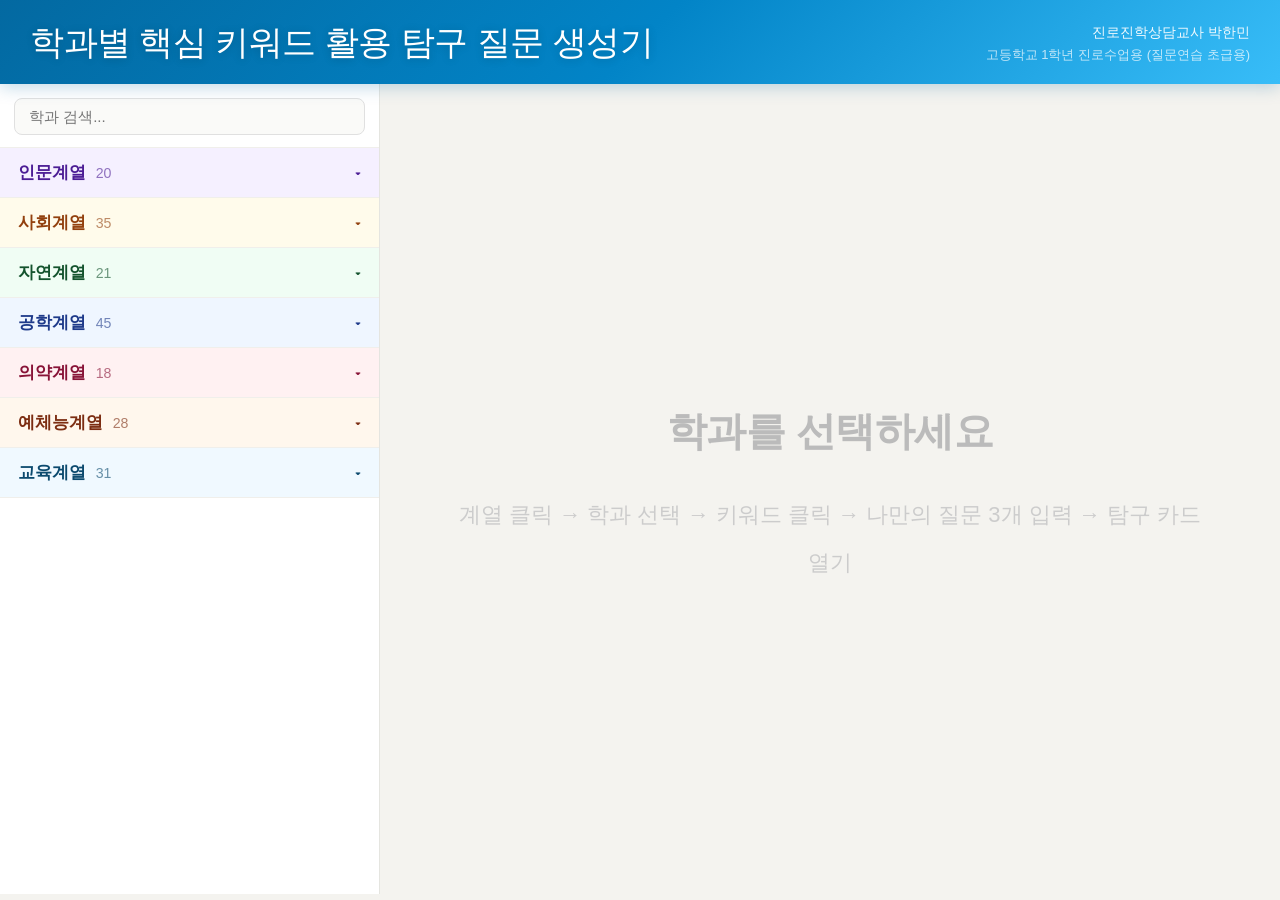
<file: archive/학과별 핵심 키워드 활용 탐구 질문 생성기.html>
<!DOCTYPE html>
<html lang="ko">
<head>
<meta charset="UTF-8">
<meta name="viewport" content="width=device-width, initial-scale=1.0">
<title>학과별 핵심 키워드 활용 탐구 질문 생성기</title>
<style>
*,*::before,*::after{box-sizing:border-box;margin:0;padding:0}
body{font-family:'Apple SD Gothic Neo','Noto Sans KR','맑은 고딕',sans-serif;background:#f4f3ef;min-height:100vh;color:#1a1a1a;font-size:15px}

/* ── 헤더: 옅은 블루 계열 ── */
header{background:linear-gradient(135deg,#0369a1 0%,#0284c7 50%,#38bdf8 100%);padding:20px 30px;position:sticky;top:0;z-index:100;box-shadow:0 3px 16px rgba(3,105,161,.25)}
.header-inner{display:flex;align-items:flex-end;justify-content:space-between;gap:16px}
header h1{font-family:'Apple SD Gothic Neo','Noto Sans KR','맑은 고딕',sans-serif;font-size:34px;font-weight:400;color:#fff;line-height:1.3;letter-spacing:-.5px;text-shadow:0 1px 8px rgba(0,0,0,.18)}
.header-right{display:flex;flex-direction:column;align-items:flex-end;justify-content:flex-end;gap:4px;align-self:flex-end}
.header-credit{font-size:14px;color:rgba(255,255,255,.92);white-space:nowrap;font-weight:500}
.header-label{font-size:13px;color:rgba(255,255,255,.72);white-space:nowrap}

.layout{display:flex;height:calc(100vh - 90px)}
.sidebar{width:380px;min-width:340px;background:#fff;border-right:1px solid #e5e5e0;display:flex;flex-direction:column;flex-shrink:0}
.search-area{padding:14px 14px 12px;border-bottom:.5px solid #f0efeb}
.search-area input{width:100%;padding:9px 14px;border:1px solid #e0e0e0;border-radius:8px;font-size:15px;outline:none;background:#fafaf8;color:#333}
.search-area input:focus{border-color:#0284c7}
.nav{overflow-y:auto;flex:1}
.계열-btn{width:100%;text-align:left;padding:13px 18px;font-size:17px;font-weight:700;border:none;border-bottom:.5px solid #f0efeb;cursor:pointer;display:flex;justify-content:space-between;align-items:center}
.dept-list{display:none}
.dept-list.open{display:block}
.dept-btn{width:100%;text-align:left;padding:9px 18px 9px 28px;font-size:15px;border:none;border-bottom:.5px solid #f9f8f5;cursor:pointer;background:#fff;color:#444;display:flex;justify-content:space-between;align-items:center;transition:background .1s}
.dept-btn:hover{background:#f4f3ef}
.dept-btn.active{color:#0284c7;font-weight:700;background:#f0f9ff}
.dept-cnt{font-size:11px;color:#bbb;flex-shrink:0;margin-left:6px}

.main{flex:1;overflow-y:auto;padding:20px 26px;background:#f4f3ef}
.empty{display:flex;align-items:center;justify-content:center;height:100%;text-align:center;color:#bbb;font-size:15px;line-height:2;padding:40px}
.dept-hdr{display:flex;align-items:center;gap:10px;margin-bottom:14px}
.dept-hdr h2{font-size:22px;font-weight:700;color:#111}
.계열-tag{font-size:12px;font-weight:700;padding:3px 11px;border-radius:99px}
.kw-count{font-size:13px;color:#aaa;margin-left:auto}
.kw-label{font-size:13px;color:#888;margin-bottom:10px}
.kw-wrap{display:flex;flex-wrap:wrap;gap:8px;margin-bottom:24px}
.kw-chip{padding:6px 15px;border-radius:99px;font-size:13px;font-weight:500;cursor:pointer;border:1.5px solid #e0dfdb;background:#fff;color:#444;transition:all .13s}
.kw-chip:hover{transform:translateY(-1px)}
.kw-chip.sel{color:#fff}

/* ── 자기질문 입력 패널 (기존 스타일 유지) ── */
.ask-panel{background:#fff;border-radius:16px;padding:24px 26px;border:1px solid #eeecea;margin-bottom:20px;animation:fadeIn .3s ease}
@keyframes fadeIn{from{opacity:0;transform:translateY(8px)}to{opacity:1;transform:none}}
.ask-title{font-size:17px;font-weight:700;color:#111;margin-bottom:4px}
.ask-title em{font-style:normal;color:#7c3aed}
.ask-desc{font-size:14px;color:#555;margin-bottom:6px;line-height:1.7}
.ask-types-guide{background:#f9f8f6;border-radius:10px;padding:12px 14px;margin-bottom:16px;font-size:13px;line-height:1.9;color:#444}
.ask-types-guide strong{color:#7c3aed;font-weight:700}
.ask-types-guide .guide-row{display:flex;gap:8px;align-items:flex-start}
.ask-types-guide .g-badge{font-size:11px;font-weight:700;padding:1px 7px;border-radius:99px;flex-shrink:0;margin-top:3px}
.ask-inputs{display:flex;flex-direction:column;gap:10px;margin-bottom:16px}
.ask-row{display:flex;align-items:center;gap:10px}
.ask-num{width:28px;height:28px;border-radius:50%;display:flex;align-items:center;justify-content:center;font-size:13px;font-weight:700;flex-shrink:0;transition:all .2s}
.ask-num.valid{background:#dcfce7;color:#166534}
.ask-num.empty{background:#f4f3ef;color:#aaa}
.ask-input{flex:1;padding:10px 14px;border:1.5px solid #e0dfdb;border-radius:10px;font-size:14px;font-family:inherit;outline:none;transition:border-color .15s;color:#111;background:#fafaf8}
.ask-input:focus{border-color:#7c3aed;background:#fff}
.ask-input.valid{border-color:#16a34a;background:#f0fdf4}
.ask-progress{display:flex;gap:6px;margin-bottom:14px}
.ask-dot{width:8px;height:8px;border-radius:50%;background:#e5e7eb;transition:background .2s}
.ask-dot.on{background:#7c3aed}
.ask-btn{width:100%;padding:12px;background:#7c3aed;color:#fff;border:none;border-radius:10px;font-size:15px;font-weight:700;cursor:pointer;transition:background .15s;font-family:inherit}
.ask-btn:hover:not(:disabled){background:#6d28d9}
.ask-btn:disabled{background:#c4b5fd;cursor:not-allowed}

/* ── 질문 카드 ── */
.q-section{animation:fadeIn .35s ease}
.q-hdr{display:flex;align-items:center;justify-content:space-between;margin-bottom:14px}
.q-kw-label{font-size:16px;font-weight:700;color:#111}
.q-kw-label em{font-style:normal;color:#7c3aed}
.copy-all{font-size:13px;padding:7px 15px;border:1px solid #ddd;border-radius:8px;background:#fff;color:#666;cursor:pointer}
.copy-all:hover{background:#f5f0ff;color:#7c3aed;border-color:#7c3aed}
.my-qs{background:#f5f0ff;border-radius:12px;padding:14px 16px;margin-bottom:16px;border:1px solid #ede9fe}
.my-qs-title{font-size:12px;font-weight:600;color:#7c3aed;margin-bottom:8px}
.my-q-item{font-size:13px;color:#4c1d95;padding:4px 0;border-bottom:.5px solid #ede9fe;line-height:1.5}
.my-q-item:last-child{border-bottom:none}

.q-grid{display:grid;grid-template-columns:repeat(3,1fr);gap:14px}
@media(max-width:1100px){.q-grid{grid-template-columns:repeat(2,1fr)}}
@media(max-width:700px){.q-grid{grid-template-columns:1fr}}

/* ── 카드: 기존 뱃지 스타일 + 큰 글자 ── */
.q-card{background:#fff;border-radius:14px;padding:18px 18px 14px;border:1px solid #eeecea;display:flex;flex-direction:column;gap:8px}
.q-card-top{display:flex;align-items:center;gap:8px;flex-wrap:wrap;margin-bottom:2px}
.q-type-badge{font-size:16px;font-weight:700;padding:4px 13px;border-radius:99px;align-self:flex-start}
.q-type-quote{font-size:18px;font-weight:700;line-height:1.4;color:#111;margin-top:2px}
.q-type-when{font-size:12px;color:#aaa;line-height:1.4;margin-bottom:2px}
.q-text{font-size:14px;line-height:1.8;color:#333;flex:1;border-top:.5px solid #f4f3ef;padding-top:10px}
.q-copy{font-size:12px;padding:4px 11px;border:1px solid #eeecea;border-radius:7px;background:#fafaf8;color:#888;cursor:pointer;align-self:flex-start;margin-top:2px}
.q-copy:hover{background:#f5f0ff;color:#7c3aed}
@media(max-width:700px){.layout{flex-direction:column;height:auto}.sidebar{width:100%;max-height:260px;border-right:none;border-bottom:1px solid #e5e5e0}.main{padding:14px}}
</style>
</head>
<body>
<header>
  <div class="header-inner">
    <h1>학과별 핵심 키워드 활용 탐구 질문 생성기</h1>
    <div class="header-right">
      <span class="header-credit">진로진학상담교사 박한민</span>
      <span class="header-label">고등학교 1학년 진로수업용 (질문연습 초급용)</span>
    </div>
  </div>
</header>
<div class="layout">
  <aside class="sidebar">
    <div class="search-area">
      <input type="text" id="search" placeholder="학과 검색..." oninput="renderNav()">
    </div>
    <nav class="nav" id="nav"></nav>
  </aside>
  <main class="main" id="main">
    <div class="empty">
      <div>
        <strong style="display:block;font-size:40px;color:#bbb;margin-bottom:20px;letter-spacing:-0.5px;font-weight:700;">학과를 선택하세요</strong>
        <div style="font-size:22px;color:#ccc;line-height:2.2;margin-top:8px">
          계열 클릭 → 학과 선택 → 키워드 클릭 → 나만의 질문 3개 입력 → 탐구 카드 열기
        </div>
      </div>
    </div>
  </main>
</div>
<script>
const DATA={"인문": {"고고학과": ["야외고고학", "디지털고고학", "교류의고고학", "환경고고학", "삼국시대고고학", "불교고고학", "한국고고학개설", "일본고고학", "자연과학과고고학", "중국고고학", "청동기시대고고학", "지역고고학", "한국고대농경문화", "유네스코와문화유산", "실크로드고고학", "실험고고학", "신석기시대고고학", "고고학사", "구석기시대고고학", "삼한시대고고학", "북방고고학", "박물관학", "석기와선사문화", "서양고고학강독", "서양고고학개설", "백제고고학", "국가유산커뮤니케이션", "국가유산큐레이션", "민족지고고학", "문화재정책과관리", "동양고고학강독", "고대동아시아의고분", "고고학연구법", "고고학연구사", "인류의발생과진화", "일본고고학개설", "한국미술사개설", "한국선사고고학", "한국역사고고학", "고대동아시아의도성", "한일교섭의고고학", "고고학과생업", "고고학과고대기술", "동아시아철기와복합사회", "중국동북지방의고고학", "중국고고학개설"], "국어국문학과": ["현대시론", "현대소설론", "국어음운론", "현대문학사", "국어의미론", "국어문법론", "국어사", "고전소설론", "고전문학사", "구비문학론", "급한국어", "현대시인론", "국어교육론", "고전시가론", "국문학사", "희곡론", "한국현대문학사", "한국고전문학사", "한국문학과세계문학", "현대소설강독", "시조가사론", "국어교과교육론", "현대작가론", "영상문학론", "국어형태론", "국어학강독", "국어통사론", "문예창작론", "한국고전소설론", "국어정보학", "한국어교육론", "현대비평론", "고전소설강독", "국어논리및논술", "현대시강독", "국어정서법", "국어학사", "국어방언학", "의사소통교육론", "한국현대소설론", "한국현대시론", "한국고전시가론", "한국어문법론", "한국어의미론", "한국어음운론", "향가와고려가요", "현대희곡론", "외국어로서의한국어교육", "문학연구방법론", "문예비평론", "강독", "개념", "계몽", "계승", "공생", "공존", "관광", "구문", "구사", "국제화", "글로벌", "기호", "나르시스", "낭만주의기억", "내포", "담화", "담화분석", "대의", "대중문화", "독해", "드라마", "르네상스", "멀티미디어", "문체", "문학사", "문학작품", "문헌", "문화", "발음", "발화", "번역", "변용", "변인", "비교문학", "비평", "사조", "산문", "상징", "서양", "소설", "시나리오", "심층", "어법", "어원", "어휘", "언어학", "여행", "역할극", "외연", "용법", "원서", "음성학", "음운", "의사소통", "의식", "이미지", "인문과학", "작가", "작문", "작품", "장르", "전이", "정체성", "젠더", "주인공", "주제", "차이점", "창작", "철학", "청해", "콘텐츠", "텍스트", "통사", "통역", "편집", "평론", "포트폴리오", "풍자", "한국어", "한류", "한문학", "한시", "해방기", "현대문학", "형태론", "화법", "화용론", "회화", "희곡", "언어", "서사", "은유", "독자", "시", "방언", "맞춤법", "표현", "스토리", "감정", "공감"], "노어노문학과": ["고급러시아어", "중급러시아어", "러시아문학사", "고급러시아어회화", "러시아어강독", "중급러시아어회화", "러시아문학과한국문학", "러시아어형태론", "러시아어작문", "러시아어의구조", "러시아어토르플", "러시아문화사", "톨스토이", "러시아문학과영상예술", "초급러시아어회화", "러시아어교육론", "현대러시아문학", "중급러시아어문법", "세기러시아소설", "러시아민속학", "러시아문학작가연구", "현대러시아대중문화", "시사텍스트강독", "초급러시아어활용", "중급러시아어활용", "도스토예프스키와톨스토이", "러시아문학과혁명", "러시아어의쟁점들", "극동시베리아지역연구", "소비에트와포스트소비에트문학", "러시아의시와노래", "다매체시대와러시아문학", "러시아정치와경제", "푸시킨과그의시대", "러시아어문학의세계", "러시아의사회와문화", "러시아어교과논리및논술", "러시아어와멘탈리티", "러시아어와코퍼스언어학", "러시아어교과교육론", "러시아민담과민속", "러시아문학의전통과진화", "러시아문학기행", "러시아예술과문화산업", "러시아인문지리", "현대러시아소설", "현대러시아문화와시", "한러관계의이슈와전망", "푸슈킨", "체호프", "우크라이나언어와사회", "강독", "개념", "계몽", "계승", "공생", "공존", "관광", "구문", "구사", "국제화", "글로벌", "기호", "나르시스", "낭만주의기억", "내포", "담화", "담화분석", "대의", "대중문화", "독해", "드라마", "르네상스", "멀티미디어", "문체", "문학사", "문학작품", "문헌", "문화", "발음", "발화", "번역", "변용", "변인", "비교문학", "비평", "사조", "산문", "상징", "서양", "소설", "시나리오", "심층", "어법", "어원", "어휘", "언어학", "여행", "역할극", "영화", "외국어", "외연", "용법", "원서", "음성학", "음운", "의사소통", "의식", "이미지", "인문과학", "작가", "작문", "작품", "장르", "전이", "정체성", "젠더", "주인공", "주제", "차이점", "창작", "철학", "청해", "콘텐츠", "텍스트", "통사", "통역", "편집", "평론", "포트폴리오", "풍자", "한국어", "한류", "한문학", "한시", "해방기", "현대문학", "형태론", "화법", "화용론", "회화", "희곡"], "독어독문학과": ["독일어회화", "독일문학사", "독일어작문", "독일드라마", "독문학사", "독일어텍스트읽기", "독작문", "독일소설", "현대독문학", "독일어문법", "독어", "미디어독일어", "시사독일어", "독어회화", "집중독일어", "중급독일어회화", "초급독일어회화", "고급독일어회화", "독회화", "중급독문법", "독일현대문학", "독일문학과영화", "시청각독일어", "독일어일상회화", "도이치", "독일동화문학", "독일동화와민담", "독일현대연극", "독해와문법", "인터액티브독일어", "독일지역학", "독일문화사", "독일문화특수과제", "독일어권문화와예술", "독일어의역사", "독일영화와문화", "고급독어", "독일어어휘와문장", "중급독어", "독일문화비평", "와독일어권문화", "초급독회화", "중급독회화", "준비", "독일어교육론", "독일고전문학", "유럽의역사와문화", "실용텍스트작문", "소프트웨어활용독일어", "독일시", "독일어권여행과문화", "독일의정치", "강독", "개념", "계몽", "계승", "공생", "공존", "관광", "구문", "구사", "국제화", "글로벌", "기호", "나르시스", "낭만주의기억", "내포", "담화", "담화분석", "대의", "대중문화", "독해", "드라마", "르네상스", "멀티미디어", "문체", "문학사", "문학작품", "문헌", "문화", "발음", "발화", "번역", "변용", "변인", "비교문학", "비평", "사조", "산문", "상징", "서양", "소설", "시나리오", "심층", "어법", "어원", "어휘", "언어학", "여행", "역할극", "영화", "외국어", "외연", "용법", "원서", "음성학", "음운", "의사소통", "의식", "이미지", "인문과학", "작가", "작문", "작품", "장르", "전이", "정체성", "젠더", "주인공", "주제", "차이점", "창작", "철학", "청해", "콘텐츠", "텍스트", "통사", "통역", "편집", "평론", "포트폴리오", "풍자", "한국어", "한류", "한문학", "한시", "해방기", "현대문학", "형태론", "화법", "화용론", "회화", "희곡"], "문예창작학과": ["시창작연구", "소설창작연구", "소설창작론", "동시대의문학읽기", "시나리오작법", "한국현대문학사", "비평창작연구", "아동문학론", "장르문학론", "출판콘텐츠디자인", "시창작론", "현대시읽기", "현대시론", "현대소설읽기", "현대소설론", "현대시감상", "시란무엇인가", "독서와논술지도", "문예사조사", "문예창작첫걸음", "수필쉽게쓰기", "현대작가론", "출판편집론", "한국문학작가론", "문예창작학전공글쓰기", "한국의동시대소설읽기", "한국의동시대시읽기", "세계현대문학동향", "한국의현대드라마읽기", "한국의현대시읽기", "한국의현대소설읽기", "미디어글쓰기", "한국현대희곡", "광고카피작성론", "세계의현대소설읽기", "세계의현대시읽기", "문예미디어실용글쓰기", "한국시창작방법의흐름", "한국소설창작방법의흐름", "마이스토리와서사학", "방송문학론", "현대소설과서사적상상력", "현대시와사회", "현대시와신화", "현대시인론", "희곡창작론", "희곡창작연구", "대중가요와현대시", "극적상상력과스토리텔링", "시적상상력과이미지", "시나리오론", "소설창작과스토리텔링", "강독", "개념", "계몽", "계승", "공생", "공존", "관광", "구문", "구사", "국제화", "글로벌", "기호", "나르시스", "낭만주의기억", "내포", "담화", "담화분석", "대의", "대중문화", "독해", "드라마", "르네상스", "멀티미디어", "문체", "문학사", "문학작품", "문헌", "문화", "발음", "발화", "번역", "변용", "변인", "비교문학", "비평", "사조", "산문", "상징", "소설", "시나리오", "심층", "어법", "어원", "어휘", "언어학", "여행", "역할극", "외국어", "외연", "용법", "원서", "음성학", "음운", "의사소통", "의식", "이미지", "인문과학", "작가", "작문", "작품", "장르", "전이", "정체성", "젠더", "주인공", "주제", "차이점", "창작", "철학", "청해", "콘텐츠", "텍스트", "통사", "통역", "편집", "평론", "포트폴리오", "풍자", "한국어", "한류", "한문학", "한시", "해방기", "현대문학", "형태론", "화법", "화용론", "회화", "희곡"], "문화인류학과": ["환경과문화", "의료인류학", "영상인류학", "미디어인류학", "상징과의례", "경제인류학", "현대중국의사회와문화", "정치인류학", "양적조사방법", "마케팅인류학", "라틴아메리카의문화와사회", "동남아의문화와사회", "도시와공동체", "관광과문화", "개발협력과인류학", "가족과친족", "문화와경제행위", "문화인류학사", "문화의전시와박물관", "문화와종교", "문화와정치", "문화와정체성", "문화와역사", "현대사회와문화비평", "한국문화의전통과변화", "통일시대의북한문화", "직업선택과꿈설계", "젠더와문화", "일본의문화와사회", "아프리카의문화와사회", "글로벌이슈와인류학적전망", "글로벌라이제이션과이주", "교육과문화", "과학기술의인류학", "가족과문화", "현지조사방법론", "현대사회의정체성", "현대사회와정체성", "한국문화낯설게보기", "네트워크사회의문화기획", "대중문화와문화산업", "법인류학", "민족과종족", "문화인류학의역사", "문화와관광", "문화비평적글쓰기", "문화기술지강독", "문화갈등과글로벌가버넌스", "몸의인류학", "동아시아지역연구", "동남아시아사회와문화", "표상문화론", "계몽주의", "공정", "과학혁명", "국가사상", "귀납법", "귀류법", "규범", "근거", "근대사", "근현대사", "기원", "노동", "노장", "논리학", "논술", "논증", "답사", "도교", "동북공정", "동아시아", "동양", "동양철학", "루소", "명제", "모더니즘", "몰락", "문명", "문학", "문화", "문화재", "미학", "민족", "법칙", "변증법", "불교", "비평", "사건", "사고력", "사료", "사상", "사색", "사유", "사회주의", "산업혁명", "서양", "성리학", "세계관", "세속", "수립", "순수", "시민", "실존주의", "아리스토텔레스", "에피쿠로스", "역사학", "연역법", "염세주의", "예술", "우상숭배", "원전", "유럽", "유학", "윤리", "이념", "이데올로기", "이미지", "인류학", "인문학", "인본주의", "인생", "일관", "일본사", "자아", "자연", "자유", "정당성", "정립", "정의", "정치사", "제자백가", "중세사", "진리", "진실", "철학사조", "철학자", "칸트", "특수성", "판단", "편견", "포스트모더니즘", "플라톤", "학파", "한국사", "해석학", "헤겔", "현상학", "가족", "각계각층", "갈등론", "계층", "고용", "교정", "국민진단", "권력", "기금", "기능론", "기자", "기제", "네트워크", "노년", "대안", "대중문화", "도시", "도시화", "독거", "명예", "범죄", "보전", "복지", "복지국가", "북한", "불평등", "빈곤", "사회참여", "사회통제이론", "사회적상상력", "심리", "아노미이론", "유행", "의료", "이민", "이주", "인종", "작용", "정부", "정책", "정치", "젠더", "종교", "집단", "취약", "통일", "하위문화이론", "회의"], "문화유산학과": ["한국조각사", "동양미술사", "불교회화사", "문화재의활용과정비", "한국건축사", "불교공예사", "불교무형문화재", "한국미술사", "한국사찰의역사와문화", "문화재재료연구", "세계문화유산", "박물관과소장품", "문화재관리론", "문화재분석", "한국고대미술사", "문화유산예방보존과관리", "무기물문화재재료연구", "문화재학", "한국역사고고학", "고고학연구법", "한국중세미술사", "문화재강독", "한국선·원사고고학", "근현대문화재보존연구", "야외고고학", "유기물문화재재료연구", "도토기보존연구", "매장문화재보존연구", "무형문화유산", "문화재정책", "박물관학", "세계유산", "문화재보존원리", "문화유산활용", "유적발굴조사", "출토유물분석", "문화재재료학", "보존처리실습", "문화유산법제", "디지털문화유산", "문화재가치평가", "기록유산", "매장문화재", "문화재감정", "문화유산교육", "지역문화유산", "기념물보호", "문화재안전관리", "문화재해설", "건축문화유산", "복원기술", "계몽주의", "공정", "과학혁명", "국가사상", "귀납법", "귀류법", "규범", "근거", "근대사", "근현대사", "기원", "노동", "노장", "논리학", "논술", "논증", "답사", "도교", "동북공정", "동아시아", "동양", "동양철학", "루소", "명제", "모더니즘", "몰락", "문명", "문학", "문화", "문화재", "미학", "민족", "법칙", "변증법", "불교", "비평", "사건", "사고력", "사료", "사상", "사색", "사유", "사회주의", "산업혁명", "서양", "성리학", "세계관", "세속", "수립", "순수", "시민", "실존주의", "아리스토텔레스", "에피쿠로스", "역사학", "연역법", "염세주의", "예술", "우상숭배", "원전", "유럽", "유학", "윤리", "이념", "이데올로기", "이미지", "인류학", "인문학", "인본주의", "인생", "일관", "일본사", "자아", "자연", "자유", "정당성", "정립", "정의", "정치사", "제자백가", "중세사", "진리", "진실", "철학사조", "철학자", "칸트", "특수성", "판단", "편견", "포스트모더니즘", "플라톤", "학파", "한국사", "해석학", "헤겔", "현상학"], "문헌정보학과": ["정보검색론", "독서지도론", "정보서비스론", "메타데이터", "정보이용자론", "장서관리론", "디지털도서관", "기록관리론", "정보매체론", "공공도서관경영", "정보봉사론", "도서관경영론", "주제별정보원", "정보문화사", "문헌정보학연구방법론", "장서개발론", "도서관문화사", "디지털도서관론", "공공도서관운영론", "도서관정보센터경영론", "정보문해론", "정보조사제공론", "목록학", "데이터시각화", "분류학", "정보자료조직론", "정보기술론", "정보자료분류론", "문헌분류론", "학술정보웹사이트구축론", "학교도서관경영", "독서교육", "어린이청소년자료", "텍스트마이닝", "데이터큐레이션", "학교도서관운영론", "정보사회론", "도서관마케팅론", "데이터베이스론", "데이터사이언스", "메타데이터론", "정보조직론", "사회정보학", "디지털큐레이션", "자료목록론", "독서치료", "이용자인터페이스론", "정보시스템론", "독서교육론", "인터넷서비스구축론", "데이터베이스시스템", "참고정보원", "C프로그래밍", "가상현실", "강화학습", "객체지향", "검증", "게임", "광통신", "구현", "그래픽", "기계학습", "네트워크", "데이터베이스", "디지털시스템", "래스터", "레지스터", "로직", "멀티미디어", "메모리", "명령어", "모니터", "모듈", "무선통신", "문법", "배열", "밴드", "변환", "보안", "부호화", "블록체인", "빅데이터", "사용자", "서버", "선형대수", "소스", "소프트웨어", "스마트폰", "시물레이션", "시스템보안", "신호", "아두이노", "알고리즘", "암호", "암호화", "양자", "어플리케이션", "언어", "연상", "영상", "오픈소스", "운영체계", "운용자", "이산수학", "이진법", "인공지능", "인터넷망", "인터페이스", "임베디드융합", "자료구조", "자바", "장치", "정보윤리", "정보통신", "정보화", "제어", "조작", "증강현실", "차세대인터넷", "채널", "초고속통신망", "최적화", "커뮤니케이션", "컴파일", "케이블", "코드", "코딩", "클라우드", "테블릿PC", "파일", "프로그래밍", "프로토콜", "하드웨어", "하이퍼미디어", "해커", "회로"], "미학과": ["음악사론", "조형예술미학", "한국예술사상", "현대영미미학", "현대독일미학", "음악비평론", "음악미학", "동양미학사", "무용미학", "미술비평론", "미술사론", "미와취미론", "사회복지행정론", "연극미학", "영상미학", "예술과천재론", "예술사회학", "예술심리학", "감성론", "예술비평", "미학방법론", "현대예술론", "예술기호론", "퍼포먼스이론", "미디어미학", "비교미학", "미적판단론", "환경미학", "몸과미학", "디지털미학", "생태미학", "미학의역사", "예술과자연", "미학특강", "미학연습", "공연예술론", "빛과색채미학", "숭고와미", "미학과윤리", "정치미학", "영상미학론", "계몽주의", "공정", "과학혁명", "국가사상", "귀납법", "귀류법", "규범", "근거", "근대사", "근현대사", "기원", "노동", "노장", "논리학", "논술", "논증", "답사", "도교", "동북공정", "동아시아", "동양", "동양철학", "루소", "명제", "모더니즘", "몰락", "문명", "문학", "문화", "문화재", "미학", "민족", "법칙", "변증법", "불교", "비평", "사건", "사고력", "사료", "사상", "사색", "사유", "사회주의", "산업혁명", "서양", "성리학", "세계관", "세속", "수립", "순수", "시민", "실존주의", "아리스토텔레스", "에피쿠로스", "역사학", "연역법", "염세주의", "예술", "우상숭배", "원전", "유럽", "유학", "윤리", "이념", "이데올로기", "이미지", "인류학", "인문학", "인본주의", "인생", "일관", "일본사", "자아", "자연", "자유", "정당성", "정립", "정의", "정치사", "제자백가", "중세사", "진리", "진실", "철학사조", "철학자", "칸트", "특수성", "판단", "편견", "포스트모더니즘", "플라톤", "학파", "한국사", "해석학", "헤겔", "현상학"], "불어불문학과": ["프랑스어회화", "프랑스문학사", "프랑스어문법", "프랑스어문법과작문", "프랑스어글쓰기", "고급프랑스어회화", "프랑스연극", "프랑스어작문", "세기프랑스소설", "현대프랑스소설", "생활프랑스어", "프랑스산문읽기", "프랑스문학과사회", "프랑스현대소설", "프랑스학", "프랑스문학비평", "프랑스문학강독", "프랑스와유럽연합", "근대프랑스소설", "프랑스시", "프랑스어교과교육론", "시사프랑스어", "실용프랑스어", "전공프랑스어", "프랑스사상과문화", "프랑스문화산업", "프랑스어권문학", "프랑스영화", "프랑스어고급회화", "프랑스어초급회화", "프랑스어중급문법", "프랑스어번역", "프랑스어일상회화", "언어구조와번역", "세기프랑스시", "프랑스회화", "멀티미디어프랑스어", "중급프랑스어문법", "프랑스문학과예술", "프랑스생활회화", "프랑스사회와문화", "프랑스근대소설", "프랑스어교육론", "프랑스대중문화", "프랑스어와프랑스문화", "중급프랑스어회화", "프랑스언어와사회", "프랑스어발음", "한불지역문화콘텐츠비교", "프랑스문화유산", "오늘의프랑스", "파리의역사와문화", "강독", "개념", "계몽", "계승", "공생", "공존", "관광", "구문", "구사", "국제화", "글로벌", "기호", "나르시스", "낭만주의기억", "내포", "담화", "담화분석", "대의", "대중문화", "독해", "드라마", "르네상스", "멀티미디어", "문체", "문학사", "문학작품", "문헌", "문화", "발음", "발화", "번역", "변용", "변인", "비교문학", "비평", "사조", "산문", "상징", "서양", "소설", "시나리오", "심층", "어법", "어원", "어휘", "언어학", "여행", "역할극", "영화", "외국어", "외연", "용법", "원서", "음성학", "음운", "의사소통", "의식", "이미지", "인문과학", "작가", "작문", "작품", "장르", "전이", "정체성", "젠더", "주인공", "주제", "차이점", "창작", "철학", "청해", "콘텐츠", "텍스트", "통사", "통역", "편집", "평론", "포트폴리오", "풍자", "한국어", "한류", "한문학", "한시", "해방기", "현대문학", "형태론", "화법", "화용론", "회화", "희곡"], "사학과": ["한국고대사", "서양현대사", "한국근대사", "한국현대사", "서양근대사", "고려시대사", "조선시대사", "한국사회경제사", "일본사", "서양고대사", "서양중세사", "한국중세사", "한국사강독", "한국사상사", "역사교육론", "미국사", "서양고중세사", "동양사강독", "동양중세사", "한국근현대사", "동양고대사", "동양현대사", "한국사학사", "동양근세사", "박물관학", "중국사학사", "서양사강독", "한국생활사", "한국미술사", "중국현대사", "한국근세사", "한국사사료강독", "중국고대사", "서양사개설", "중국사상사", "서양근세사", "한국사사료읽기", "한국대외관계사", "동양근대사", "동양사회경제사", "중국근현대사", "동아시아의역사와문화", "동아시아현대사", "동아시아중세사", "중국근세사", "서양사사료읽기", "일본근대사", "중국문화사", "서양사학사", "계몽주의", "과학혁명", "국가사상", "근대사", "근현대사", "기원", "동북공정", "동아시아", "동양", "동양철학", "모더니즘", "문명", "문화재", "민족", "사건", "사료", "사회주의", "산업혁명", "서양", "세계관", "시민", "역사학", "원전", "유럽", "이념", "이데올로기", "인류학", "인문학", "자유", "정당성", "정의", "정치사", "제자백가", "중세사", "진실", "특수성", "한국사", "혁명", "전쟁", "기억", "기록", "권력", "식민지", "저항", "계급", "영웅", "민중", "유물", "유산", "구술", "증언", "역사왜곡", "냉전", "해방"], "신학과": ["한국교회사", "히브리어", "조직신학", "헬라어", "모세오경", "공관복음", "바울서신", "사도행전", "신약신학", "이스라엘역사", "예언서", "역사서", "현대신학", "신학실천", "교회론", "구약신학", "종교심리학", "세계교회사", "종교철학", "교부학", "신학영어", "종교개혁사", "전공실기", "전공튜토리얼", "그리스도론", "요한계시록", "교회음악", "요한복음", "기독교윤리학", "구약원전강독", "신약원전강독", "기독교사상사", "위클리", "형이상학", "히브리어문법", "비교종교학", "라틴어", "성령론", "목회상담학", "앙상블", "바오로서간", "선교학", "논리학", "현대교회사", "시가서", "중세교회사", "종말론", "윤리철학", "설교학", "선지서", "공동서신", "인식론"], "아랍어과": ["초급아랍어", "아랍정치사회연구", "아랍작가론", "아랍외교정책연구", "아랍역사", "아랍어학사", "아랍어음운론", "아랍지역연구", "아랍현대문학", "아랍희곡론", "이슬람문화사", "이슬람사상사", "이슬람역사", "중급아랍어", "아랍어문장론", "고급아랍어문법", "고급아랍어회화", "무역아랍어", "셈어연구", "시사아랍어", "아랍고대문학", "아랍단편소설", "아랍문학사", "아랍문화사", "아랍사회와언어", "아랍서간문", "아랍소설", "아랍수필", "아랍시선", "아랍어구문어체비교론", "아랍어구어체연구", "중급아랍어회화", "중동경제론", "중동비교정치론", "중동시장론", "초급아랍어회화", "코란연구", "하디스연구", "중동외교사", "아랍어문법", "중동정치론", "아랍어통사론", "아랍어의미론", "팔레스타인문제", "아랍외교정책", "아랍어번역실습", "중동분쟁론", "아랍사회론", "이슬람법", "아랍어작문", "걸프지역연구", "북아프리카연구", "강독", "개념", "계몽", "계승", "공생", "공존", "관광", "구문", "구사", "국제화", "글로벌", "기호", "나르시스", "낭만주의기억", "내포", "담화", "담화분석", "대의", "대중문화", "독해", "드라마", "르네상스", "멀티미디어", "문체", "문학사", "문학작품", "문헌", "문화", "발음", "발화", "번역", "변용", "변인", "비교문학", "비평", "사조", "산문", "상징", "서양", "소설", "시나리오", "심층", "어법", "어원", "어휘", "언어학", "여행", "역할극", "영화", "외국어", "외연", "용법", "원서", "음성학", "음운", "의사소통", "의식", "이미지", "인문과학", "작가", "작문", "작품", "장르", "전이", "정체성", "젠더", "주인공", "주제", "차이점", "창작", "철학", "청해", "콘텐츠", "텍스트", "통사", "통역", "편집", "평론", "포트폴리오", "풍자", "한국어", "한류", "한문학", "한시", "해방기", "현대문학", "형태론", "화법", "화용론", "회화", "희곡"], "언어학과": ["역사비교언어학", "음운론", "의미론", "통사론", "형태론", "사회언어학", "언어와컴퓨터", "언어학사", "언어학강독", "언어유형론", "음성학", "인지언어학", "일반언어학", "화용론", "언어와논리", "개별언어", "심리언어학", "언어와미디어", "언어와시각예술", "언어와인공지능", "언어학과문학", "언어자료와컴퓨터", "언어와첨단과학", "언어와통계", "기호학", "담화분석", "문법론", "문자학", "법언어학", "생성문법", "세계의언어", "시각기호학", "언어병리학", "언어습득", "인구어학", "일본어의구조", "언어조사및분석", "언어와정보처리", "알타이어학", "만주어", "계약학과", "컴퓨터언어학", "기술언어학강독", "도구로서의컴퓨터", "운율분석", "음성데이터통계분석", "음성데이터프로그래밍", "음향음성학", "자연언어처리", "전산언어학", "중급음운론", "디지털시대의언어와언어학", "강독", "개념", "계몽", "계승", "공생", "공존", "관광", "구문", "구사", "국제화", "글로벌", "기호", "나르시스", "낭만주의기억", "내포", "담화", "대의", "대중문화", "독해", "드라마", "르네상스", "멀티미디어", "문체", "문학사", "문학작품", "문헌", "문화", "발음", "발화", "번역", "변용", "변인", "비교문학", "비평", "사조", "산문", "상징", "서양", "소설", "시나리오", "심층", "어법", "어원", "어휘", "언어학", "여행", "역할극", "영문", "영문학", "영미권", "영시", "영어권", "영작문", "영화", "외국어", "외연", "용법", "원서", "음운", "의사소통", "의식", "이미지", "인문과학", "작가", "작문", "작품", "장르", "전이", "정체성", "젠더", "주인공", "주제", "차이점", "창작", "철학", "청해", "콘텐츠", "텍스트", "통사", "통역", "편집", "평론", "포트폴리오", "풍자", "한국어", "한류", "한문학", "한시", "해방기", "현대문학", "화법", "회화", "희곡"], "영어영문학과": ["영문법", "셰익스피어", "영작문", "영어음성학", "영어통사론", "시사영어", "미국문학사", "영어사", "영어교육론", "영어작문", "영어음운론", "미국소설", "영어문법", "영어의미론", "세기영국소설", "영어음성음운론", "영미단편소설", "영미문화", "영국문학사", "미국문학개관", "현대영미시", "영미아동문학", "영미희곡", "영미문학비평", "현대미국소설", "영문학사", "미디어영어", "영어교과교육론", "현대영미드라마", "미국시", "영어발달사", "세기미국소설", "세기영미시", "영국문학개관", "현대영국소설", "영미소설", "영국시", "고급영어", "코퍼스영어학", "현대영미소설", "영어토론", "영어교과논리및논술", "영어독해", "영미문학과영화", "현대영미희곡", "영문학개관", "영어형태론", "근대영미소설", "영어논리및논술", "강독", "개념", "계몽", "계승", "공생", "공존", "관광", "구문", "구사", "국제화", "글로벌", "기호", "나르시스", "낭만주의기억", "내포", "담화", "담화분석", "대의", "대중문화", "독해", "드라마", "르네상스", "멀티미디어", "문체", "문학사", "문학작품", "문헌", "문화", "발음", "발화", "번역", "변용", "변인", "비교문학", "비평", "사조", "산문", "상징", "서양", "소설", "시나리오", "심층", "어법", "어원", "어휘", "언어학", "여행", "역할극", "영문", "영문학", "영미권", "영시", "영어권", "영화", "외국어", "외연", "용법", "원서", "음성학", "음운", "의사소통", "의식", "이미지", "인문과학", "작가", "작문", "작품", "장르", "전이", "정체성", "젠더", "주인공", "주제", "차이점", "창작", "철학", "청해", "콘텐츠", "텍스트", "통사", "통역", "편집", "평론", "포트폴리오", "풍자", "한국어", "한류", "한문학", "한시", "해방기", "현대문학", "형태론", "화법", "화용론", "회화", "희곡", "문화충돌", "식민주의", "언어권력", "다이얼로그", "반어법", "서사구조", "디아스포라", "포스트식민", "계층", "언어습득", "이민", "세계화"], "일어일문학과": ["일본어회화", "일본어작문", "중급일본어회화", "초급일본어회화", "일본어강독", "일본어문법", "시사일본어", "고급일본어회화", "일본어교과논리및논술", "일본어교과교육론", "일본어교육론", "일본어회화및작문", "현대일본어문법", "일본고전문학사", "일본어사", "일본어고전문법", "일본사정", "공략", "일본문학사", "일문독해", "일본한자", "일본명문읽기", "일본문화사", "일본어구문론", "일본근현대명작선독", "일본사회와언어", "일본고전문학감상", "영상일본어", "일본어한자", "시사일어", "일근대소설강독", "일문법연구", "일문학사", "일문학연구", "일본어독해", "일본어청해", "문화간커뮤니케이션", "일본어문화강독", "일본어논리및논술", "일본어발음과청해", "일본의언어와문화", "한일비교문화", "초급전공일본어", "일본어문어문법", "시청각일본어", "일본어음성학", "일본어듣기", "일본어어휘론", "실용일본어문법", "일본문학감상", "강독", "개념", "계몽", "계승", "공생", "공존", "관광", "구문", "구사", "국제화", "글로벌", "기호", "나르시스", "낭만주의기억", "내포", "담화", "담화분석", "대의", "대중문화", "독해", "드라마", "르네상스", "멀티미디어", "문체", "문학사", "문학작품", "문헌", "문화", "발음", "발화", "번역", "변용", "변인", "비교문학", "비평", "사조", "산문", "상징", "서양", "소설", "시나리오", "심층", "어법", "어원", "어휘", "언어학", "여행", "역할극", "영화", "외국어", "외연", "용법", "원서", "음성학", "음운", "의사소통", "의식", "이미지", "인문과학", "작가", "작문", "작품", "장르", "전이", "정체성", "젠더", "주인공", "주제", "차이점", "창작", "철학", "청해", "콘텐츠", "텍스트", "통사", "통역", "편집", "평론", "포트폴리오", "풍자", "한국어", "한류", "한문학", "한시", "해방기", "현대문학", "형태론", "화법", "화용론", "회화", "희곡"], "중어중문학과": ["중국어회화", "중국어문법", "중국어작문", "중국문학사", "중급중국어", "고급중국어", "시사중국어", "중국현대문학사", "한문강독", "중급중국어회화", "초급중국어", "초급중국어회화", "고급중국어회화", "중국어교과교육론", "집중중국어", "중국고전소설", "현대중국어문법", "중국고대문학사", "중국현대소설", "중국고전문학사", "중국어강독", "중국어교육론", "중급중국어강독", "중국고전시가", "중국어교과논리및논술", "중국근세문학사", "중국고전산문", "중국어음운론", "중국고전시가감상", "중국명시감상", "중급중어강독", "실용중국어", "중국고전문학의흐름", "중국소설의세계", "중급중국어독해", "고급중국어독해", "중국어논리및논술교육", "당송시가", "중국역대산문선독", "한자학", "중국희곡", "중국언어학주제탐구", "중국현대산문", "중국고전강독", "중국뉴미디어문화", "중국어사", "중국현대문학작품감상", "초급중국어회화및작문", "초급중국어강독", "중국언어학사", "강독", "개념", "계몽", "계승", "공생", "공존", "관광", "구문", "구사", "국제화", "글로벌", "기호", "나르시스", "낭만주의기억", "내포", "담화", "담화분석", "대의", "대중문화", "독해", "드라마", "르네상스", "멀티미디어", "문체", "문학사", "문학작품", "문헌", "문화", "발음", "발화", "번역", "변용", "변인", "비교문학", "비평", "사조", "산문", "상징", "서양", "소설", "시나리오", "심층", "어법", "어원", "어휘", "언어학", "여행", "역할극", "영화", "외국어", "외연", "용법", "원서", "음성학", "음운", "의사소통", "의식", "이미지", "인문과학", "작가", "작문", "작품", "장르", "전이", "정체성", "젠더", "주인공", "주제", "차이점", "창작", "철학", "청해", "콘텐츠", "텍스트", "통사", "통역", "편집", "평론", "포트폴리오", "풍자", "한국어", "한류", "한문학", "한시", "해방기", "현대문학", "형태론", "화법", "화용론", "회화", "희곡"], "철학과": ["인식론", "윤리학", "형이상학", "논리학", "과학철학", "언어철학", "한국철학사", "도가철학", "불교철학", "심리철학", "중국철학사", "역사철학", "사회철학", "유가철학", "예술철학", "종교철학", "분석철학", "문화철학", "철학적인간학", "현대영미철학", "현대유럽철학", "서양고대철학사", "기호논리학", "철학교육론", "인도철학사", "현상학", "서양근세철학사", "현대프랑스철학", "정치철학", "중국고대철학", "철학교과교육론", "미학", "서양현대철학", "서양근대철학사", "서양중세철학사", "독일관념론", "실존철학", "중국근현대철학", "서양철학사", "존재론", "사회정치철학", "아리스토텔레스철학", "플라톤철학", "한국실학사상", "한국성리학", "철학교과논리및논술", "해석학", "논리철학", "중국근세철학", "현대윤리학", "한국유학", "국가사상", "귀납법", "귀류법", "노장", "논증", "도교", "동양철학", "루소", "명제", "변증법", "불교", "사고력", "사상", "사색", "사유", "서양", "성리학", "세속", "순수", "실존주의", "아리스토텔레스", "에피쿠로스", "역사학", "연역법", "염세주의", "우상숭배", "유학", "윤리", "이념", "인본주의", "인생", "일관", "자아", "자연", "정당성", "정립", "정의", "제자백가", "진리", "진실", "철학사조", "철학자", "칸트", "판단", "편견", "포스트모더니즘", "플라톤", "학파", "헤겔", "존재", "인식", "자유의지", "도덕", "죽음", "행복", "권리", "이성", "감정", "믿음", "신", "과학", "언어", "의식", "타자", "책임", "시간"], "한국어학과": ["한국어문법교육론", "한국어어휘교육론", "한국어문법론", "한국어발음교육론", "한국의현대문화", "한국어교재론", "한국어회화", "한국어평가론", "한국어어문규범", "한국문화교육론", "외국어습득론", "한국어표현교육론", "실전한국어회화", "한국어교육과정론", "대조언어학", "한국어문장쓰기", "중급한국어문법", "한국어작문", "한국어독해", "한국어표현교육법", "한국어듣기", "한국문화콘텐츠", "한국어듣기와발음교정", "한국어문법과표현", "학문적읽기", "한국전통문화", "한국작가분석", "한국여성문화", "한국어형태음운론", "한국어말하기쓰기교육론", "한국어듣기읽기교육론", "한국어담화교육론", "한국어교재및교구활용론", "한국소설과영상", "한국민속문화", "한국문화유산탐방", "한국문학사", "한국현대문화", "한국현대예술", "한국대중문화", "한국어말하기쓰기교육법", "한국어듣기읽기교육법", "한국어변천사", "한국어한자교육론", "한국문학작품읽기", "무역한국어", "중급한국어강독", "중급한국어듣기", "중급한국어회화", "통번역한국어", "한국어교수방법론", "강독", "개념", "계몽", "계승", "공생", "공존", "관광", "구문", "구사", "국제화", "글로벌", "기호", "나르시스", "낭만주의기억", "내포", "담화", "담화분석", "대의", "대중문화", "독해", "드라마", "르네상스", "멀티미디어", "문체", "문학사", "문학작품", "문헌", "문화", "발음", "발화", "번역", "변용", "변인", "비교문학", "비평", "사조", "산문", "상징", "서양", "소설", "시나리오", "심층", "어법", "어원", "어휘", "언어학", "여행", "역할극", "영문", "영문학", "영미권", "영시", "영어권", "영작문", "영화", "외국어", "외연", "용법", "원서", "음성학", "음운", "의사소통", "의식", "이미지", "인문과학", "작가", "작문", "작품", "장르", "전이", "정체성", "젠더", "주인공", "주제", "차이점", "창작", "철학", "청해", "콘텐츠", "텍스트", "통사", "통역", "편집", "평론", "포트폴리오", "풍자", "한국어", "한류", "한문학", "한시", "해방기", "현대문학", "형태론", "화법", "화용론", "회화", "희곡"], "한문학과": ["한국한문학작가론", "한문문학과문화유산", "한국한문학사", "한문학과문화콘텐츠", "논어강독", "한국한문소설", "한국역사서강독", "한문학비평", "한국한시강독", "한문교과교육론", "한문문법", "맹자", "오경선독", "맹자읽기", "한문교육론", "고급한문강독", "초급한문", "역대한시선독", "맹자강독", "디지털한문학", "한국역대산문강독", "한국한문산문강독", "중국역사서강독", "맹자강해", "논어강해", "고문진보강독", "경전강독", "제자서강독", "국학문헌해제", "영남기록유산과지역사회", "한국역사서선독", "한국학명문선독", "한국학문헌국역", "한국학사상서선독", "한국학콘텐츠", "한국한시선독", "한문논리및논술교육", "한문학비평론", "한문학정보와공구서", "출판인쇄문화사", "초서독해", "초급중국어", "대학중용", "국문학사", "서예", "역사고전선독", "영남학맥연구", "중국명시감상", "중국문학사", "중국사상서선독", "지리산과한문학", "강독", "개념", "계몽", "계승", "공생", "공존", "관광", "구문", "구사", "국제화", "글로벌", "기호", "나르시스", "낭만주의기억", "내포", "담화", "담화분석", "대의", "대중문화", "독해", "드라마", "르네상스", "멀티미디어", "문체", "문학사", "문학작품", "문헌", "문화", "발음", "발화", "번역", "변용", "변인", "비교문학", "비평", "사조", "산문", "상징", "서양", "소설", "시나리오", "심층", "어법", "어원", "어휘", "언어학", "여행", "역할극", "영문", "영문학", "영미권", "영시", "영어권", "영작문", "영화", "외국어", "외연", "용법", "원서", "음성학", "음운", "의사소통", "의식", "이미지", "인문과학", "작가", "작문", "작품", "장르", "전이", "정체성", "젠더", "주인공", "주제", "차이점", "창작", "철학", "청해", "콘텐츠", "텍스트", "통사", "통역", "편집", "평론", "포트폴리오", "풍자", "한국어", "한류", "한문학", "한시", "해방기", "현대문학", "형태론", "화법", "화용론", "회화", "희곡"]}, "사회": {"경영정보학과": ["재무관리", "회계원리", "데이터베이스시스템", "시스템분석및설계", "마케팅원론", "인공지능", "경영정보시스템", "전사적자원관리", "경영학원론", "머신러닝", "인적자원관리", "전자상거래", "프로그래밍", "디지털마케팅", "마케팅관리", "생산관리", "데이터마이닝", "경영전략", "경영통계학", "자료구조", "초급중국어", "지식경영", "정보자원관리", "정보통신경영", "조직행위", "사례연구", "데이터시각화", "운영관리", "프로그래밍언어", "빅데이터분석", "웹프로그래밍", "글로벌경영전략", "고객관계관리", "조직행동론", "멀티미디어저작", "모바일프로그래밍", "비주얼프로그래밍", "사이버경제학", "소프트웨어공학론", "웹기반시스템", "인간관계와커뮤니케이션", "뉴미디어산업경영", "경영활용", "경영의사결정론", "경영자료처리", "계량경영분석", "관리회계", "국제전자상거래론", "네트워크운영", "회사법", "지능정보시스템", "전자무역마케팅", "O2O서비스", "OECD자료", "가격", "거래", "거시", "경제사", "경제성장", "경제정책", "경제통합", "경제활동", "계량", "고객", "고시", "공급", "공정무역", "구매", "국제무역", "규제", "그래프", "금융기관", "금융시장", "노동시간", "노동시장", "노사", "도입", "리더십", "마케팅", "미시", "보복", "보험", "보호무역", "분배", "불매운동", "브랜드", "빈곤", "상법", "상표", "상품", "선물", "성공", "세무", "소득", "소비", "소비자", "쇼핑몰", "수요", "수익", "시장", "실패", "업무", "옵션", "우위", "운송", "원가", "위험", "위험관리", "윤리", "인적자원", "인터넷", "자금", "자본", "자본주의", "자산", "자유무역", "재무", "재정", "전망", "조달", "조세", "주류", "주식", "주체", "증권", "지배구조", "창업", "채권", "통합", "통화", "투자", "품질", "프로세서", "프리미엄", "혁신", "현안", "현지화", "협상", "협정", "회계", "C프로그래밍", "가상현실", "강화학습", "객체지향", "검증", "게임", "광통신", "구현", "그래픽", "기계학습", "네트워크", "데이터베이스", "디지털시스템", "래스터", "레지스터", "로직", "멀티미디어", "메모리", "명령어", "모니터", "모듈", "무선통신", "문법", "배열", "밴드", "변환", "보안", "부호화", "블록체인", "빅데이터", "사용자", "서버", "선형대수", "소스", "소프트웨어", "스마트폰", "시물레이션", "시스템보안", "신호", "아두이노", "알고리즘", "암호", "암호화", "양자", "어플리케이션", "언어", "연상", "영상", "오픈소스", "운영체계", "운용자", "이산수학", "이진법", "인터넷망", "인터페이스", "임베디드융합", "자바", "장치", "정보윤리", "정보통신", "정보화", "제어", "조작", "증강현실", "차세대인터넷", "채널", "초고속통신망", "최적화", "커뮤니케이션", "컴파일", "케이블", "코드", "코딩", "클라우드", "테블릿PC", "파일", "프로토콜", "하드웨어", "하이퍼미디어", "해커", "회로"], "경영학과": ["재무관리", "회계원리", "인적자원관리", "소비자행동론", "투자론", "경영학원론", "조직행동론", "노사관계론", "재무회계", "경영전략", "경영과학", "생산운영관리", "서비스마케팅", "관리회계", "중급회계", "마케팅조사론", "원가회계", "세무회계", "마케팅원론", "경제학원론", "경영분석", "경영정보시스템", "서비스운영관리", "품질경영", "경영통계학", "광고론", "회계감사", "마케팅전략", "전산회계", "유통관리론", "국제경영학", "서비스경영", "기업재무", "조직행위론", "마케팅관리", "공급사슬관리", "국제마케팅", "금융기관론", "글로벌경영", "마케팅커뮤니케이션", "경영전략론", "금융기관경영론", "경영정보론", "국제경영론", "기업윤리", "국제재무관리", "생산관리", "기업법", "기술경영", "금융시장론", "경영수학", "원가관리회계", "O2O서비스", "OECD자료", "가격", "거래", "거시", "경제사", "경제성장", "경제정책", "경제통합", "경제활동", "계량", "고객", "고시", "공급", "공정무역", "구매", "국제무역", "규제", "그래프", "금융기관", "금융시장", "노동시간", "노동시장", "노사", "도입", "리더십", "마케팅", "미시", "보복", "보험", "보호무역", "분배", "불매운동", "브랜드", "빈곤", "상법", "상표", "상품", "선물", "성공", "세무", "소득", "소비", "소비자", "쇼핑몰", "수요", "수익", "시장", "실패", "업무", "옵션", "우위", "운송", "원가", "위험", "위험관리", "윤리", "인적자원", "인터넷", "자금", "자본", "자본주의", "자산", "자유무역", "재무", "재정", "전망", "조달", "조세", "주류", "주식", "주체", "증권", "지배구조", "창업", "채권", "통합", "통화", "투자", "품질", "프로세서", "프리미엄", "혁신", "현안", "현지화", "협상", "협정", "회계", "전략", "조직", "위기관리", "지속가능성", "스타트업", "경쟁우위", "공급망", "디지털전환"], "경제학과": ["노동경제학", "거시경제학", "미시경제학", "계량경제학", "경제수학", "화폐금융론", "국제금융론", "산업조직론", "재정학", "한국경제론", "경제학원론", "국제무역론", "경제사", "경제통계학", "법경제학", "경제발전론", "경제원론", "조세론", "환경경제학", "금융경제학", "수리경제학", "공공경제학", "경제학설사", "경제성장론", "국제경제학", "경제학사", "한국경제사", "금융시장론", "후생경제학", "정보경제학", "행동경제학", "지역경제학", "부동산경제학", "정치경제학", "기업경제학", "보건경제학", "고급거시경제학", "시사경제", "경제통합론", "고급미시경제학", "재무경제학", "도시경제학", "인성함양", "산업경제학", "회계원리", "근대경제사", "진로와학업설계상담", "네트워크경제학", "시사경제영어", "경영학원론", "경제데이터분석", "재정정책", "O2O서비스", "OECD자료", "가격", "거래", "거시", "경제성장", "경제정책", "경제통합", "경제활동", "계량", "고객", "고시", "공급", "공정무역", "구매", "국제무역", "규제", "그래프", "금융기관", "금융시장", "노동시간", "노동시장", "노사", "도입", "리더십", "마케팅", "미시", "보복", "보험", "보호무역", "분배", "불매운동", "브랜드", "빈곤", "상법", "상표", "상품", "선물", "성공", "세무", "소득", "소비", "소비자", "쇼핑몰", "수요", "수익", "시장", "실패", "업무", "옵션", "우위", "운송", "원가", "위험", "위험관리", "윤리", "인적자원", "인터넷", "자금", "자본", "자본주의", "자산", "자유무역", "재무", "재무관리", "재정", "전망", "조달", "조세", "주류", "주식", "주체", "증권", "지배구조", "창업", "채권", "통합", "통화", "투자", "품질", "프로세서", "프리미엄", "혁신", "현안", "현지화", "협상", "협정", "회계", "희소성", "선택", "기회비용", "시장실패", "외부효과", "인플레이션", "실업", "불평등", "합리성", "금리", "환율", "성장", "독점", "세금", "공공재", "게임이론", "경쟁", "협력", "신뢰"], "경찰행정학과": ["형법총론", "형사소송법", "형법각론", "헌법", "경찰행정법", "범죄심리학", "범죄학", "범죄예방론", "민간경비론", "피해자학", "경찰수사론", "교정학", "경찰무도", "경찰영어", "비교경찰제도론", "민법총칙", "비교경찰론", "한국경찰사", "경찰윤리론", "과학수사론", "경찰조직론", "범죄수사론", "자치경찰론", "경찰학", "경호학", "경찰체포술", "경찰생활안전론", "국가정보학", "경찰조직관리론", "청소년비행론", "경찰인사관리론", "경찰학각론", "소년범죄론", "경찰교통론", "경비업법", "신종범죄론", "기본권론", "형사정책", "형사정책론", "경찰무술", "행정학", "경찰기획론", "청소년범죄론", "경찰인사행정론", "지역사회경찰론", "행정법총론", "경찰경비론", "특수범죄론", "경찰윤리학", "수사학", "경찰보안론", "경찰행정학", "감독", "감사", "개인정보", "개혁", "거래", "경찰", "계발", "계약", "고소", "고시", "고용", "공공", "공공기관", "공공성", "공동체", "공무원", "공식", "공익", "교정", "교칙", "구성원", "구제", "권리", "권한", "규범", "규율", "규정", "규칙", "기밀", "기본권", "노동", "대응", "대책", "데이터", "도시", "디지털증거", "디지털포렌식", "로스쿨", "리더십", "무역", "문제해결", "민간", "민주", "범죄", "법규", "법률", "법적", "법치", "법학", "보안", "보호", "복지", "부패", "분류", "분쟁", "빅데이터", "사이버", "사회과학", "삶의질", "상법", "세계무역기구", "손실", "손해배상", "수립", "수사", "시민", "시민참여", "시민행동", "시험", "신체", "실현", "심리학", "안보", "역량", "예방", "예산", "원칙", "유형", "윤리", "의회", "이익", "인격", "인공지능", "인권", "자격", "자치", "재무", "재산권", "쟁점", "저작권", "절차", "정당", "정보처리", "정부신뢰", "정의", "정책", "정책학", "조례", "조직몰입", "조직문화", "주도", "지방자치", "지식인", "직무", "직무만족", "질서", "집행", "참여", "책임", "체력", "테러리즘", "통계", "특수성", "판례", "표현의자유", "학생회", "행정", "행정법", "행태", "협력적거버넌스", "형벌", "형사"], "공공인재학부": ["헌법", "행정법", "민법", "공기업론", "전략기획론", "정부규제론", "정책학원론", "지방자치론", "사회조사방법론", "법학적성론", "공공형사법", "법무공직적성론", "공공정책과송무절차", "공공경제정책론", "형법", "상법", "공공인적자원관리", "공공기획론", "공공기획과조사", "공공기업가와혁신", "공공관리론", "공공경영사례분석", "공공경영과마케팅", "공공경영과거버넌스", "계량분석", "경제학원론", "경영학원론", "시민사회와", "공공철학과정의", "공공커뮤니케이션", "복지국가와정책", "법학원론", "문화정책", "문화와지역발전", "도시행정과정책", "도시와역사문화공간", "환경행정과법", "행정학원론", "행정사례분석", "행정과정치", "지역사회개발", "예산과재무관리", "공공성", "공익", "거버넌스", "민주주의", "법치주의", "시민참여", "공론장", "행정개혁", "전자정부", "규제완화", "재정건전성", "부패방지", "공직윤리", "정책결정", "이해충돌", "공공재", "사회적자본", "집합행동", "공공갈등", "지방분권", "광역행정", "인허가", "행정재량", "정보공개", "복지행정", "사회안전망", "공공서비스", "시민교육", "사회혁신"], "관광경영학과": ["관광마케팅", "호텔경영론", "관광법규", "관광자원론", "산업론", "관광개발론", "관광영어", "여행사경영론", "관광학원론", "문화관광론", "항공사경영론", "관광일본어", "관광조사방법론", "관광교과교육론", "외식경영론", "관광경영론", "프랜차이즈경영론", "관광이벤트론", "관광경제학", "관광소비자행동론", "관광콘텐츠론", "관광교과논리및논술", "관광정보론", "경영학원론", "관광중국어", "관광빅데이터분석", "관광상품기획론", "관광인사조직론", "관광자원및개발", "관광재무론", "관광전략경영론", "관광행동분석론", "서비스관리론", "여가와웰니스", "여행사플랫폼경영론", "외식산업경영론", "호스피탈리티혁신사례", "관광서비스마케팅", "관광스토리텔링", "관광정책론", "식음료관리론", "관광인적자원관리", "외식산업론", "항공업무론", "관광행동론", "관광경영전략", "지속가능관광", "관광학연구방법론", "관광서비스론", "관광회계", "관광자행동론", "O2O서비스", "OECD자료", "가격", "거래", "거시", "경제사", "경제성장", "경제정책", "경제통합", "경제활동", "계량", "고객", "고시", "공급", "공정무역", "구매", "국제무역", "규제", "그래프", "금융기관", "금융시장", "노동시간", "노동시장", "노사", "도입", "리더십", "마케팅", "미시", "보복", "보험", "보호무역", "분배", "불매운동", "브랜드", "빈곤", "상법", "상표", "상품", "선물", "성공", "세무", "소득", "소비", "소비자", "쇼핑몰", "수요", "수익", "시장", "실패", "업무", "옵션", "우위", "운송", "원가", "위험", "위험관리", "윤리", "인적자원", "인터넷", "자금", "자본", "자본주의", "자산", "자유무역", "재무", "재무관리", "재정", "전망", "조달", "조세", "주류", "주식", "주체", "증권", "지배구조", "창업", "채권", "통합", "통화", "투자", "품질", "프로세서", "프리미엄", "혁신", "현안", "현지화", "협상", "협정", "회계"], "광고홍보학과": ["설득커뮤니케이션", "카피라이팅", "광고기획", "광고기획론", "광고캠페인", "마케팅", "소비자행동론", "광고와사회", "광고디자인", "디지털미디어디자인", "프리젠테이션", "브랜드관리론", "광고와문화", "커뮤니케이션론", "광고론", "브랜드전략", "광고홍보조사론", "인쇄매체광고제작", "포트폴리오", "소비자심리", "광고와인문학", "광고심리학", "광고홍보영어", "광고와마케팅", "글쓰기", "공공캠페인", "광고학원론", "위기관리론", "홍보학원론", "국제홍보론", "카피라이팅론", "브랜드커뮤니케이션", "전공연구및산학협동", "수용자와미디어전략", "이벤트론", "광고크리에이티브전략", "마케팅론", "광고전략론", "매체계획론", "매체기획", "콘텐츠기획", "광고와소비자행동", "디지털마케팅전략", "홍보관리론", "이벤트마케팅", "광고마케팅전략", "광고매체론", "광고사진제작", "광고심의", "광고카피", "광고프로모션제작", "기업", "PPL기법", "가짜뉴스", "개인방송가", "경제급변", "공중", "관련직업(기자", "관리자", "광고", "그래픽", "기획", "낙관", "네트워크", "논리적", "뉴스", "대중", "대중문화", "데이터", "도출", "드라마", "디지털", "디지털콘텐츠", "리플릿제작", "매개", "매스미디어", "매체", "매체브랜드", "모바일", "뮤지컬", "미디어", "미학", "민주주의", "방송", "방송부", "보고서", "비평가", "사람", "사회문제", "서비스마인드", "설득", "성우", "소비", "소비자", "스토리텔링", "시나리오", "시선", "시청률", "신문", "신문제작", "심리", "아나운서", "앵커", "언론", "여론", "연출가)", "영상", "영향력", "영화", "예술제", "유튜버", "음향효과", "의견", "이슈", "인간성", "인문학", "인식", "인터넷", "인터뷰", "인터페이스", "작가", "장르", "재현", "저널리즘", "전략", "정책", "정체", "조사", "종합채널", "주제", "지리", "지적호기심", "질문", "창의성", "창의적", "청중", "축제", "취재", "커뮤니게이션", "컴퓨터", "케이블방송", "콘텐츠", "크리에이티브", "테크놀러지", "통신", "판매촉진", "편성", "편집", "프로듀서", "피디", "픽션", "현장", "홍보", "홍보데이터"], "국제통상학과": ["무역영어", "국제금융론", "국제무역론", "미시경제학", "실용중국어", "실용일본어", "거시경제학", "경제학원론", "무역계약론", "무역결제론", "국제통상법", "국제운송론", "국제마케팅", "해외시장조사론", "국제경영론", "무역학원론", "국제통상애널리틱스", "국제수지론", "국제물류론", "초급중국어", "외환론", "무역정책론", "국제보험론", "통상협상론", "지역연구", "경제수학", "경제통합론", "국제경영전략", "국제통상론", "디지털마케팅", "경영학원론", "통계학", "국제통상공급망관리", "국제통상과문화인류학", "국제통상법및윤리", "국제통상시장조사및분석", "국제통상회계기준및규정", "국제통상투자환경", "국제통상조직행동론", "국제통상제조및서비스운영", "국제통상정책", "국제통상재무기준및규정", "무역보험론", "다국적기업론", "금융시장론", "글로벌마케팅", "국제전자상거래론", "국제경제기구론", "계량경제학", "해외지역경제", "항만물류론", "O2O서비스", "OECD자료", "가격", "거래", "거시", "경제사", "경제성장", "경제정책", "경제통합", "경제활동", "계량", "고객", "고시", "공급", "공정무역", "구매", "국제무역", "규제", "그래프", "금융기관", "금융시장", "노동시간", "노동시장", "노사", "도입", "리더십", "마케팅", "미시", "보복", "보험", "보호무역", "분배", "불매운동", "브랜드", "빈곤", "상법", "상표", "상품", "선물", "성공", "세무", "소득", "소비", "소비자", "쇼핑몰", "수요", "수익", "시장", "실패", "업무", "옵션", "우위", "운송", "원가", "위험", "위험관리", "윤리", "인적자원", "인터넷", "자금", "자본", "자본주의", "자산", "자유무역", "재무", "재무관리", "재정", "전망", "조달", "조세", "주류", "주식", "주체", "증권", "지배구조", "창업", "채권", "통합", "통화", "투자", "품질", "프로세서", "프리미엄", "혁신", "현안", "현지화", "협상", "협정", "회계", "G20회의", "거버넌스", "공공외교", "공동선", "공존", "과학기술", "관료", "교류", "국가론", "국제관계", "국제기구", "국제연합", "국제정치", "국제협의체", "군사", "군주", "권력", "균형", "근대", "글로벌", "기후협약", "난민", "남북관계", "남북통일", "네트워크", "논쟁", "대외관계", "독도", "동북아", "모의국회", "문화", "미국주의", "미래사회", "미세먼지", "민주", "민주주의", "변수", "보편성", "부채", "북미회담", "북한", "분쟁", "사마리안법", "사상", "사회주의", "선거", "세계시민", "세계정세", "소녀상", "수요집회", "시민단체", "시민사회", "신생", "심리", "심층", "안보", "외교", "외교관", "외교학", "원조", "위안부", "윤리학", "의장", "의회", "이익집단", "인권", "인류", "입법", "자치", "작동", "재무제표", "전쟁", "접근법", "정당", "정상", "정체", "정치", "정치사", "정치체제", "지도자", "지방자치", "지속가능", "지역주의", "질서", "최적화", "평화", "한반도", "한일문제", "행위자", "헌법", "확장", "환율"], "국제학부": ["생활체육", "무도스포츠", "관광한국어", "대학한국어", "사랑의실천", "국제정치경제", "국제기구론", "국제법", "한국어문법론", "아웃도어스포츠", "한국어읽기", "글로벌기업가정신", "외교사", "한중관계론", "한국정치론", "국제협상론", "동아시아국제관계", "동아시아역사", "미적분학", "경제경영통계학", "재무관리", "경제학", "뷰티스타일디자인", "디자인스튜디오", "뉴스포츠", "관광자원해설", "한국사", "디자인씽킹과컨셉", "미용기기학", "모바일웹디자인", "이미지제작편집", "콘텐츠기획제작", "건축공간디자인", "라이프드로잉", "한국어말하기와듣기", "한국어쓰기", "항공영어인터뷰", "글로벌경제와리더십", "범교과작문", "수사학", "영상디자인", "시사한국어", "일본어", "연구조사방법론", "로만나는한국한국인", "경제학원론", "글로벌이슈", "영어전공", "일본의사회와문화", "유럽정치론", "외교정책결정과정론", "세계화와민족주의", "G20회의", "거버넌스", "거시", "공공외교", "공동선", "공존", "과학기술", "관료", "교류", "국가론", "국제관계", "국제기구", "국제무역", "국제연합", "국제정치", "국제협의체", "군사", "군주", "권력", "균형", "근대", "글로벌", "기후협약", "난민", "남북관계", "남북통일", "네트워크", "논쟁", "대외관계", "독도", "동북아", "리더십", "모의국회", "문화", "미국주의", "미래사회", "미세먼지", "미시", "민주", "민주주의", "변수", "보편성", "부채", "북미회담", "북한", "분쟁", "사마리안법", "사상", "사회주의", "선거", "세계시민", "세계정세", "소녀상", "수요집회", "시민단체", "시민사회", "신생", "심리", "심층", "안보", "외교", "외교관", "외교학", "원조", "위안부", "윤리학", "의장", "의회", "이익집단", "인권", "인류", "입법", "자본주의", "자치", "작동", "재무제표", "전쟁", "접근법", "정당", "정상", "정체", "정치", "정치사", "정치체제", "지도자", "지방자치", "지속가능", "지역주의", "질서", "최적화", "통합", "평화", "한반도", "한일문제", "행위자", "헌법", "협정", "확장", "환율"], "군사학과": ["군사영어", "잠재역량개발", "국가안보론", "북한학", "한국전쟁사", "병영체험", "세계전쟁사", "무기체계론", "군대윤리", "국방체육", "군사체육", "전쟁론", "리더십", "국제관계론", "위기관리론", "민군관계론", "군사법", "지휘훈육", "군사심리학", "무도", "군사사상", "국방정책론", "잠재역량계발", "체력단련및내무지도", "천마인재계발및체력단련", "병영체험과생활지도", "한국사", "군사교육학", "군사지리학", "군사전략론", "태권도", "군사과학기술", "전술학", "국방조직관리론", "체육지도", "전투체력육성", "간부선발도구", "장교역량계발", "심신단련", "극기훈련", "군사지리기상", "미래정보전", "군사학연구방법론", "국방조직론", "지휘통솔론", "역사와국가관", "군대사회학", "직업군인론", "미래전쟁", "군사과학기술과정보보안", "군상담학", "군사학원론", "G20회의", "거버넌스", "거시", "공공외교", "공동선", "공존", "과학기술", "관료", "교류", "국가론", "국제관계", "국제기구", "국제무역", "국제연합", "국제정치", "국제협의체", "군사", "군주", "권력", "균형", "근대", "글로벌", "기후협약", "난민", "남북관계", "남북통일", "네트워크", "논쟁", "대외관계", "독도", "동북아", "모의국회", "문화", "미국주의", "미래사회", "미세먼지", "미시", "민주", "민주주의", "변수", "보편성", "부채", "북미회담", "북한", "분쟁", "사마리안법", "사상", "사회주의", "선거", "세계시민", "세계정세", "소녀상", "수요집회", "시민단체", "시민사회", "신생", "심리", "심층", "안보", "외교", "외교관", "외교학", "원조", "위안부", "윤리학", "의장", "의회", "이익집단", "인권", "인류", "입법", "자본주의", "자치", "작동", "재무제표", "전쟁", "접근법", "정당", "정상", "정체", "정치", "정치사", "정치체제", "지도자", "지방자치", "지속가능", "지역주의", "질서", "최적화", "통합", "평화", "한반도", "한일문제", "행위자", "헌법", "협정", "확장", "환율"], "글로벌경영학과": ["국제경영학", "마케팅원론", "재무관리", "경영학원론", "마케팅조사론", "경영정보시스템", "회계원리", "경제학원론", "생산운영관리", "세무회계", "중급회계", "조직행동론", "재무회계", "노사관계론", "소비자행동론", "인적자원관리", "무역영어", "국제통상론", "해외기업탐방", "경영리더십", "중급재무회계", "글로벌마케팅원론", "인적자원개발", "거시경제학", "회계학원론", "한국어글쓰기와표현", "전략경영론", "국제마케팅", "오픽", "투자론", "마케팅전략", "데이터분석", "유통관리론", "조직행위론", "경영환경론", "식품유통론", "금융시장론", "물류", "상품분류및원산지관리", "유통정보시스템", "전자상거래", "한국경제론", "경영자료분석", "경영전략", "광고홍보론", "데이터베이스관리", "원가관리회계", "다국적기업의재무전략", "글로벌관리회계", "글로벌공급망전략", "기업윤리경영", "글로벌생산운영관리", "O2O서비스", "OECD자료", "가격", "거래", "거시", "경제사", "경제성장", "경제정책", "경제통합", "경제활동", "계량", "고객", "고시", "공급", "공정무역", "구매", "국제무역", "규제", "그래프", "금융기관", "금융시장", "노동시간", "노동시장", "노사", "도입", "리더십", "마케팅", "미시", "보복", "보험", "보호무역", "분배", "불매운동", "브랜드", "빈곤", "상법", "상표", "상품", "선물", "성공", "세무", "소득", "소비", "소비자", "쇼핑몰", "수요", "수익", "시장", "실패", "업무", "옵션", "우위", "운송", "원가", "위험", "위험관리", "윤리", "인적자원", "인터넷", "자금", "자본", "자본주의", "자산", "자유무역", "재무", "재정", "전망", "조달", "조세", "주류", "주식", "주체", "증권", "지배구조", "창업", "채권", "통합", "통화", "투자", "품질", "프로세서", "프리미엄", "혁신", "현안", "현지화", "협상", "협정", "회계"], "농업경제학과": ["농업경영학", "농산물가격론", "농업계량경제학", "농산물무역론", "농업경제학", "농업생산경제학", "농업금융론", "협동조합론", "환경경제학", "농업경제연구방법론", "농업투자분석론", "농업교육론", "농산물유통론", "농업경제수학", "농업경제의미시분석", "농촌사회학", "세계화와식량안보", "지역농업경제론", "한국경제론", "농업수리경제학", "농업통계학", "농업발전론", "농업관측론", "자원경제학", "농업정책", "농업경영분석론", "농촌지도론", "농업정보학", "농업유통론", "식품소비경제학", "농촌조사론", "농식품자원정책", "미시농업경제학", "식품산업마케팅", "농식품자원정책분석론", "농식품유통분석", "농업재무관리", "농업교육과정및교재연구", "농업자원환경경제학", "농업과환경", "경제경영수학", "농업정보처리방법론", "식량경제학", "농식품산업글로벌사례연구", "거시농업경제학", "농산업경제통계론", "농산업경영과학", "농업논술", "농촌개발계획론", "농산업기술경제학", "국제개발협력과농업", "농업경제원서강독", "O2O서비스", "OECD자료", "가격", "거래", "거시", "경제사", "경제성장", "경제정책", "경제통합", "경제활동", "계량", "고객", "고시", "공급", "공정무역", "구매", "국제무역", "규제", "그래프", "금융기관", "금융시장", "노동시간", "노동시장", "노사", "도입", "리더십", "마케팅", "미시", "보복", "보험", "보호무역", "분배", "불매운동", "브랜드", "빈곤", "상법", "상표", "상품", "선물", "성공", "세무", "소득", "소비", "소비자", "쇼핑몰", "수요", "수익", "시장", "실패", "업무", "옵션", "우위", "운송", "원가", "위험", "위험관리", "윤리", "인적자원", "인터넷", "자금", "자본", "자본주의", "자산", "자유무역", "재무", "재무관리", "재정", "전망", "조달", "조세", "주류", "주식", "주체", "증권", "지배구조", "창업", "채권", "통합", "통화", "투자", "품질", "프로세서", "프리미엄", "혁신", "현안", "현지화", "협상", "협정", "회계"], "도시행정학과": ["도시계획론", "행정학원론", "조직관리론", "정책학원론", "부동산경제론", "도시행정학", "도시행정사례연구", "도시행정과행정법", "경제학원론", "대도시공공문제론", "도시경영론", "도시경제학", "도시교통론", "도시부동산개발론", "도시시장분석론", "도시와경제", "주택정책론", "전자도시정부론", "도시환경및문화론", "도시행정정보체계론", "도시조사방법론", "도시정부재무행정론", "도시정부인사행정론", "도시정부와도시정책", "도시재정학", "도시재개발", "주택및부동산시장분석", "도시문화정책론", "도시재난안전관리", "도시정책분석론", "도시조사분석방법론", "도시환경빅데이터분석", "도시환경정책론", "빅데이터와도시정책", "정부혁신과성과관리", "정부예산과경제", "도시데이터사이언스", "도시데이터마이닝", "주거복지", "파이선과업무자동화", "와공간분석", "공공데이터관리", "공공인적자원관리론", "공공재정투자분석", "도시거버넌스와도시재생", "도시경제론", "도시교통계획론", "지방자치론", "비교발전행정론", "도시및지역경제론", "지역사회개발론", "도시환경론", "감독", "감사", "개인정보", "개혁", "거래", "경찰", "계발", "계약", "고소", "고시", "고용", "공공", "공공기관", "공공성", "공동체", "공무원", "공식", "공익", "교정", "교칙", "구성원", "구제", "권리", "권한", "규범", "규율", "규정", "규칙", "기밀", "기본권", "노동", "대응", "대책", "데이터", "도시", "디지털증거", "디지털포렌식", "로스쿨", "리더십", "무역", "문제해결", "민간", "민주", "범죄", "범죄학", "법규", "법률", "법적", "법치", "법학", "보안", "보호", "복지", "부패", "분류", "분쟁", "빅데이터", "사이버", "사회과학", "삶의질", "상법", "세계무역기구", "손실", "손해배상", "수립", "수사", "시민", "시민참여", "시민행동", "시험", "신체", "실현", "심리학", "안보", "역량", "예방", "예산", "원칙", "유형", "윤리", "의회", "이익", "인격", "인공지능", "인권", "자격", "자치", "재무", "재산권", "쟁점", "저작권", "절차", "정당", "정보처리", "정부신뢰", "정의", "정책", "정책학", "조례", "조직몰입", "조직문화", "주도", "지방자치", "지식인", "직무", "직무만족", "질서", "집행", "참여", "책임", "체력", "테러리즘", "통계", "특수성", "판례", "표현의자유", "학생회", "행정", "행정법", "행정학", "행태", "헌법", "협력적거버넌스", "형벌", "형사", "형사소송법", "강체", "개량", "거주", "건설", "건설관리", "건축", "건축공법", "건축구조", "경사", "공간", "공간도형", "공기", "공기조화", "공법", "교량", "구조물", "구조역학", "국가", "급수", "기둥", "기후", "단면도", "대칭", "도로", "도면", "도면설계", "도시계획", "드론", "디자인", "모델링", "모형", "미분", "바람", "배수", "베르누이법칙", "분배", "비파괴", "사회", "사회인프라", "설계도", "설비", "성실", "소음", "수장", "수전", "수처리", "시공", "실내건축디자인", "심미성", "아치구조", "안전진단", "에너지", "역학", "예술", "용접", "원가절감", "응력", "인테리어", "자동화", "자재", "재개발", "재건축", "전람회", "조감도", "조경", "조물", "조절", "지열", "지진", "지형", "측량", "친환경", "캐드", "토목", "토질", "토질역학", "파괴", "하수", "하중", "하천", "항만", "협동심", "협업", "환경영향평가", "환기"], "무역학과": ["무역영어", "국제금융론", "국제무역론", "무역결제론", "한국무역론", "무역보험론", "무역학원론", "외환론", "경제학원론", "경영학원론", "무역계약론", "국제운송론", "글로벌경영전략", "전자무역론", "관세론", "무역정책론", "국제마케팅", "회계원리", "해외시장조사론", "국제통상론", "국제경영학", "미시경제학", "국제경영론", "거시경제학", "국제재무관리", "무역상무론", "무역법규", "국제통상정책론", "국제물류론", "국제마케팅론", "국제기업환경론", "국제투자론", "국제경제학", "상업교육론", "통계학", "글로벌마케팅", "해상보험론", "국제물류관리론", "국제무역환경론", "무역사례연구", "국제금융시장론", "국제운송물류론", "경제통합론", "국제상사중재론", "글로벌기업론", "미시경제론", "국제경영전략", "무역상품학", "다국적기업론", "무역인적성개발", "무역인인성개발", "글로벌금융론", "O2O서비스", "OECD자료", "가격", "거래", "거시", "경제사", "경제성장", "경제정책", "경제통합", "경제활동", "계량", "고객", "고시", "공급", "공정무역", "구매", "국제무역", "규제", "그래프", "금융기관", "금융시장", "노동시간", "노동시장", "노사", "도입", "리더십", "마케팅", "미시", "보복", "보험", "보호무역", "분배", "불매운동", "브랜드", "빈곤", "상법", "상표", "상품", "선물", "성공", "세무", "소득", "소비", "소비자", "쇼핑몰", "수요", "수익", "시장", "실패", "업무", "옵션", "우위", "운송", "원가", "위험", "위험관리", "윤리", "인적자원", "인터넷", "자금", "자본", "자본주의", "자산", "자유무역", "재무", "재무관리", "재정", "전망", "조달", "조세", "주류", "주식", "주체", "증권", "지배구조", "창업", "채권", "통합", "통화", "투자", "품질", "프로세서", "프리미엄", "혁신", "현안", "현지화", "협상", "협정", "회계", "G20회의", "거버넌스", "공공외교", "공동선", "공존", "과학기술", "관료", "교류", "국가론", "국제관계", "국제기구", "국제연합", "국제정치", "국제협의체", "군사", "군주", "권력", "균형", "근대", "글로벌", "기후협약", "난민", "남북관계", "남북통일", "네트워크", "논쟁", "대외관계", "독도", "동북아", "모의국회", "문화", "미국주의", "미래사회", "미세먼지", "민주", "민주주의", "변수", "보편성", "부채", "북미회담", "북한", "분쟁", "사마리안법", "사상", "사회주의", "선거", "세계시민", "세계정세", "소녀상", "수요집회", "시민단체", "시민사회", "신생", "심리", "심층", "안보", "외교", "외교관", "외교학", "원조", "위안부", "윤리학", "의장", "의회", "이익집단", "인권", "인류", "입법", "자치", "작동", "재무제표", "전쟁", "접근법", "정당", "정상", "정체", "정치", "정치사", "정치체제", "지도자", "지방자치", "지속가능", "지역주의", "질서", "최적화", "평화", "한반도", "한일문제", "행위자", "헌법", "확장", "환율"], "문화콘텐츠학과": ["진로지도상담", "콘텐츠와웹소설", "문화기술", "미디어연구", "게임프로그래밍", "문화콘텐츠마케팅", "문화콘텐츠저작권", "콘텐츠제작워크숍", "문화예술콘텐츠기획론", "동화와스토리텔링", "게임기획스튜디오", "엔터테인먼트산업연구", "문화콘텐츠기획과발표", "디지털미디어와문화", "소설창작워크숍", "미디어커뮤니케이션영어", "미디어분석의기술", "세계의책", "현대문화와장르융합", "플랫폼서비스기획", "현대시와상상력", "미디어콘텐츠심리학", "내러티브의실제와감상", "시창작워크숍", "문화콘텐츠테크놀로지", "전략적브랜드관리", "문화콘텐츠저널리즘", "문화트렌드분석", "문화산업과트랜스미디어전략", "브랜디드콘텐츠", "휴먼커뮤니케이션연구", "대중문화와비평적글쓰기", "한류연구", "게임메이킹워크숍", "도시국가브랜드전략", "텔레비전읽기", "문화콘텐츠와미디어산업", "게임문화산업론", "도시문화콘텐츠연구", "만화애니메이션산업론", "문화원형과고전", "한국문화콘텐츠분석", "출판퍼블리싱산업론", "축제이벤트산업론", "글로컬라이제이션과문화공감", "인터랙티브스토리텔링", "영상콘텐츠분석", "실감콘텐츠기획론", "실감콘텐츠경험분석", "스토리텔링연구", "소셜미디어콘텐츠", "상징과이미지", "PPL기법", "가짜뉴스", "개인방송가", "경제급변", "공중", "관련직업(기자", "관리자", "광고", "그래픽", "기획", "낙관", "네트워크", "논리적", "뉴스", "대중", "대중문화", "데이터", "도출", "드라마", "디지털", "디지털콘텐츠", "리플릿제작", "마케팅", "매개", "매스미디어", "매체", "매체브랜드", "모바일", "뮤지컬", "미디어", "미학", "민주주의", "방송", "방송부", "보고서", "비평가", "사람", "사회문제", "서비스마인드", "설득", "성우", "소비", "소비자", "스토리텔링", "시나리오", "시선", "시청률", "신문", "신문제작", "심리", "아나운서", "앵커", "언론", "여론", "연출가)", "영상", "영향력", "영화", "예술제", "유튜버", "음향효과", "의견", "이슈", "인간성", "인문학", "인식", "인터넷", "인터뷰", "인터페이스", "작가", "장르", "재현", "저널리즘", "전략", "정책", "정체", "조사", "종합채널", "주제", "지리", "지적호기심", "질문", "창의성", "창의적", "청중", "축제", "취재", "커뮤니게이션", "컴퓨터", "케이블방송", "콘텐츠", "크리에이티브", "테크놀러지", "통신", "판매촉진", "편성", "편집", "프로듀서", "프리젠테이션", "피디", "픽션", "현장", "홍보", "홍보데이터", "각색", "감성", "게임", "고전", "공연", "관람", "국악", "내러티브", "담론", "몽타주", "무대", "문화", "배우", "비평", "상호작용", "색감", "실기", "안무", "언어", "연기", "연출", "예술", "이미지", "인물", "작품", "전시", "제작", "촬영", "출판", "카메라", "캐릭터", "커뮤니티", "퍼포먼스", "프로젝트", "한류", "해석"], "미디어커뮤니케이션학과": ["설득커뮤니케이션", "정치커뮤니케이션", "방송론", "스피치커뮤니케이션", "미디어글쓰기", "디지털콘텐츠제작", "미디어조사방법론", "디지털미디어리터러시", "저널리즘글쓰기", "영상제작", "미디어법과윤리", "데이터저널리즘", "미디어산업과정책", "인간커뮤니케이션", "디지털미디어와사회", "미디어비평", "커뮤니케이션연구방법론", "영상커뮤니케이션", "엔터테인먼트산업론", "광고심리학", "광고기획론", "취재보도론", "미디어와문화", "광고론", "미디어경영론", "미디어와정치", "언론윤리법제", "커뮤니케이션과사회", "디지털저널리즘", "포토저널리즘", "대인커뮤니케이션", "인미디어제작", "영화론", "미디어와대중문화", "소비자행동론", "미디어콘텐츠기획론", "디지털영상제작", "뉴미디어와광고", "미디어마케팅", "미디어와국제사회", "탐사보도론", "쟁점과위기관리", "미디어콘텐츠유통", "모바일커뮤니케이션", "보도사진", "전략커뮤니케이션", "미디어효과론", "문화간커뮤니케이션", "광고미디어전략과기획", "매스컴효과", "미디어문화연구", "매체비평", "PPL기법", "가짜뉴스", "개인방송가", "경제급변", "공중", "관련직업(기자", "관리자", "광고", "그래픽", "기획", "낙관", "네트워크", "논리적", "뉴스", "대중", "대중문화", "데이터", "도출", "드라마", "디지털", "디지털콘텐츠", "리플릿제작", "마케팅", "매개", "매스미디어", "매체", "매체브랜드", "모바일", "뮤지컬", "미디어", "미학", "민주주의", "방송", "방송부", "보고서", "비평가", "사람", "사회문제", "서비스마인드", "설득", "성우", "소비", "소비자", "스토리텔링", "시나리오", "시선", "시청률", "신문", "신문제작", "심리", "아나운서", "앵커", "언론", "여론", "연출가)", "영상", "영향력", "영화", "예술제", "유튜버", "음향효과", "의견", "이슈", "인간성", "인문학", "인식", "인터넷", "인터뷰", "인터페이스", "작가", "장르", "재현", "저널리즘", "전략", "정책", "정체", "조사", "종합채널", "주제", "지리", "지적호기심", "질문", "창의성", "창의적", "청중", "축제", "취재", "커뮤니게이션", "컴퓨터", "케이블방송", "콘텐츠", "크리에이티브", "테크놀러지", "통신", "판매촉진", "편성", "편집", "프로듀서", "프리젠테이션", "피디", "픽션", "현장", "홍보", "홍보데이터"], "법학과": ["헌법", "노동법", "형사소송법", "민사소송법", "형법각론", "형법총론", "국제법", "회사법", "물권법", "법철학", "민법총칙", "행정법총론", "형사정책", "경제법", "행정법각론", "보험해상법", "친족상속법", "국제거래법", "상법총론", "지적재산권법", "채권법총론", "사회보장법", "민사집행법", "채권법각론", "채권총론", "헌법소송법", "환경법", "채권각론", "어음수표법", "영미법", "행정구제법", "국제통상법", "가족법", "유가증권법", "기본권론", "법제사", "세법", "전자상거래법", "헌법총론", "상법총칙", "통치구조론", "보험법", "법사회학", "인권법", "지식재산권법", "법률문장론", "지방자치법", "불법행위법", "국제사법", "소비자법", "법논리학", "경찰법", "감독", "감사", "개인정보", "개혁", "거래", "경찰", "계발", "계약", "고소", "고시", "고용", "공공", "공공기관", "공공성", "공동체", "공무원", "공식", "공익", "교정", "교칙", "구성원", "구제", "권리", "권한", "규범", "규율", "규정", "규칙", "기밀", "기본권", "노동", "대응", "대책", "데이터", "도시", "디지털증거", "디지털포렌식", "로스쿨", "리더십", "무역", "문제해결", "민간", "민주", "범죄", "범죄학", "법규", "법률", "법적", "법치", "법학", "보안", "보호", "복지", "부패", "분류", "분쟁", "빅데이터", "사이버", "사회과학", "삶의질", "상법", "세계무역기구", "손실", "손해배상", "수립", "수사", "시민", "시민참여", "시민행동", "시험", "신체", "실현", "심리학", "안보", "역량", "예방", "예산", "원칙", "유형", "윤리", "의회", "이익", "인격", "인공지능", "인권", "자격", "자치", "재무", "재산권", "쟁점", "저작권", "절차", "정당", "정보처리", "정부신뢰", "정의", "정책", "정책학", "조례", "조직몰입", "조직문화", "주도", "지방자치", "지식인", "직무", "직무만족", "질서", "집행", "참여", "책임", "체력", "테러리즘", "통계", "특수성", "판례", "표현의자유", "학생회", "행정", "행정법", "행정학", "행태", "협력적거버넌스", "형벌", "형사", "의무", "처벌", "피해자", "가해자", "증거", "판결", "법치주의", "헌법정신", "소수자", "차별", "자유", "사생활", "재산"], "부동산학과": ["부동산공법", "부동산사법", "부동산개발론", "부동산정책론", "부동산투자론", "부동산조세론", "부동산마케팅론", "부동산금융론", "부동산경제학", "경제학원론", "부동산시장분석론", "부동산학원론", "부동산자산관리론", "부동산경제론", "민법총칙", "부동산공시법", "도시계획론", "부동산기술론", "부동산권리분석", "부동산계량분석론", "도시재생론", "부동산경매론", "부동산개발사례연구", "부동산물권법", "재무관리", "부동산감정평가론", "부동산공시론", "부동산입지론", "부동산컨설팅", "부동산민법", "주택관리론", "부동산파생상품론", "부동산계약법", "부동산시장론", "경영학원론", "부동산관리론", "부동산개발금융론", "부동산금융투자론", "공동주택관리론", "부동산원론", "주택정책론", "부동산세법", "부동산사업제안서컨설팅", "토지정책", "지적학및지적관계법규", "주거론", "부동산정보체계론", "공간정보분석", "부동산기업법", "부동산공간분석론", "부동산건설관리론", "미국부동산시장론", "감독", "감사", "개인정보", "개혁", "거래", "경찰", "계발", "계약", "고소", "고시", "고용", "공공", "공공기관", "공공성", "공동체", "공무원", "공식", "공익", "교정", "교칙", "구성원", "구제", "권리", "권한", "규범", "규율", "규정", "규칙", "기밀", "기본권", "노동", "대응", "대책", "데이터", "도시", "디지털증거", "디지털포렌식", "로스쿨", "리더십", "무역", "문제해결", "민간", "민주", "범죄", "범죄학", "법규", "법률", "법적", "법치", "법학", "보안", "보호", "복지", "부패", "분류", "분쟁", "빅데이터", "사이버", "사회과학", "삶의질", "상법", "세계무역기구", "손실", "손해배상", "수립", "수사", "시민", "시민참여", "시민행동", "시험", "신체", "실현", "심리학", "안보", "역량", "예방", "예산", "원칙", "유형", "윤리", "의회", "이익", "인격", "인공지능", "인권", "자격", "자치", "재무", "재산권", "쟁점", "저작권", "절차", "정당", "정보처리", "정부신뢰", "정의", "정책", "정책학", "조례", "조직몰입", "조직문화", "주도", "지방자치", "지식인", "직무", "직무만족", "질서", "집행", "참여", "책임", "체력", "테러리즘", "통계", "특수성", "판례", "표현의자유", "학생회", "행정", "행정법", "행정학", "행태", "헌법", "협력적거버넌스", "형벌", "형사", "형사소송법"], "사회복지학과": ["사회복지실천기술론", "사회복지행정론", "인간행동과사회환경", "지역사회복지론", "사회복지실천론", "사회복지정책론", "장애인복지론", "사회복지조사론", "노인복지론", "가족복지론", "사회복지윤리와철학", "아동복지론", "사회문제론", "사회보장론", "사례관리론", "사회복지법제와실천", "의료사회복지론", "청소년복지론", "학교사회복지론", "사회복지자료분석론", "자원봉사론", "정신건강사회복지론", "정신건강론", "여성복지론", "사회복지역사", "사회복지와문화다양성", "건강가정론", "복지국가론", "사회복지와인권", "가족상담및가족치료", "산업복지론", "교정복지론", "빈곤론", "국제사회복지론", "사회복지발달사", "가족상담및치료", "정신보건사회복지론", "사회복지지도감독론", "가족정책론", "사회복지법제론", "가족과젠더", "청소년문제와보호", "청소년육성제도론", "보육과정", "가족과문화", "여성과사회", "청소년지도방법론", "청소년활동", "가족생활교육", "놀이지도", "가족", "개선", "검사", "경로당", "경제", "경청", "고령화", "고민", "고용", "고통", "공적구조", "교육", "구축", "근거", "근로", "근로자", "기구", "기부", "노인", "노인회", "다문화", "대응", "모형", "무상급식", "문제점", "법률", "보건", "보건복지", "보완", "보육", "보육원", "보장", "보편복지", "보험", "보호", "복지국가", "불평등", "빈곤", "사회", "사회과학", "사회배려", "사회약자", "산업화", "산재", "상담", "새터민", "생활", "서민", "선행", "설치", "세모녀법", "소득", "소외계층", "시설", "실버타운", "실업", "실천", "실태", "심리학", "아동", "아동복지", "아픔", "안전공제", "양로원", "역차별", "요양원", "욕구", "위기", "유형", "윤리", "의료", "의료보험", "이념", "장려", "장애", "재활", "저소득층", "전망", "절차", "정당", "정신", "정책", "조언", "조직체", "존중", "주책", "직장", "질환", "쪽방촌", "차별", "착취", "청결", "청년실업", "치료", "치매", "탈북자", "가정폭력", "사각지대", "돌봄", "자립", "공동체", "사회안전망", "취약계층", "정신건강", "자원봉사", "사회적기업"], "사회학과": ["문화사회학", "정치사회학", "경제사회학", "사회조사방법론", "사회학사", "가족사회학", "도시사회학", "사회심리학", "영상사회학", "종교사회학", "환경사회학", "사회통계학", "사회학강독", "사회변동론", "산업사회학", "사회계층과불평등", "한국사회론", "조직사회학", "일반사회교육론", "한국사회사", "사회계층론", "젠더사회학", "사회사상사", "비교사회학", "인구와사회", "일상생활의사회학", "사회문제론", "사회발전론", "역사사회학", "성과사회", "사회조직론", "지역사회학", "예술사회학", "미래사회학", "범죄사회학", "여가사회학", "법과사회", "노년사회학", "일반사회논리및논술", "시민사회론", "과학기술과사회", "성의사회학", "인터넷과정보사회", "정보사회학", "교육사회학", "사회운동론", "사회학원론", "정보사회론", "인구와가족", "일탈과범죄", "환경과생태의사회학", "사회문제와사회정책", "가족", "각계각층", "갈등론", "계층", "고용", "교정", "국민진단", "권력", "기금", "기능론", "기자", "기제", "네트워크", "노년", "노동", "노동시장", "농촌", "대안", "대중문화", "도시", "도시화", "독거", "마케팅", "명예", "민족", "범죄", "보전", "복지", "복지국가", "북한", "불평등", "빈곤", "사상", "사회참여", "사회통제이론", "사회적상상력", "사회학", "사회화", "생애", "선진국", "성별", "소비자", "시민단체", "시민사회", "실업", "심리", "아노미이론", "유행", "의료", "이념", "이민", "이주", "인류학", "인종", "작용", "정부", "정책", "정치", "젠더", "종교", "집단", "청년", "청소년", "취약", "통일", "하위문화이론", "한국사", "회의", "문화", "차별", "자본", "미디어", "갈등", "연대", "낙인", "규범", "일탈", "정체성"], "상담심리학과": ["집단상담", "이상심리학", "발달심리학", "성격심리학", "임상심리학", "학습심리학", "가족상담", "사회심리학", "진로상담", "놀이치료", "심리통계", "인지행동치료", "건강심리학", "상담심리학", "부모교육및상담", "청소년상담", "청소년심리및상담", "학교상담", "중독상담", "아동상담", "미술치료", "심리측정및평가", "심리검사", "특수아상담", "상담윤리", "연구방법론", "노인상담", "위기상담", "청소년문화", "청소년지도방법론", "상담사례연구", "인지심리학", "진로및직업상담", "청소년활동", "긍정심리학", "생리심리학", "상담과정과기법", "다문화상담", "청소년문제와보호", "범죄심리학", "심리검사와평가", "청소년육성제도론", "심리평가", "발달정신병리학", "상담연구방법론", "상담과정및기법", "행동수정", "가족치료", "인간관계심리학", "인간중심적상담", "사이코드라마", "가족", "감각", "감정", "개입", "검증", "경찰", "관련성", "광고", "교환", "긍정", "기억", "낙인", "뇌과학", "대인관계", "대중", "동물", "디자인", "또래", "래포", "리더십", "마음", "마케팅", "메커니즘", "문제아", "반응", "발달단계", "부적응", "사건", "상담", "생물학", "설문지", "성인", "성찰", "소비", "소비자", "신경", "신경과학", "신경생리학", "신체", "심리", "심층", "여가", "위클래스", "의사결정", "의식", "이상행동", "인간", "인문학", "인지", "일치", "일탈", "입장", "자격증", "자아", "장애", "재활", "정보처리", "정서", "정신건강", "정신분석", "조사", "조직심리학", "지각", "직무", "진리", "집단", "초자아", "초점", "치료", "치유", "컴퓨터", "코칭", "통계", "퇴행", "표집", "학교폭력"], "세무학과": ["법인세", "국제조세법", "경제학원론", "경영학원론", "지방세법", "재정학", "재무회계", "중급회계", "세무자료처리론", "부가가치세", "법인세회계", "국제조세정책", "국제조세원론", "관리회계", "고급재무회계", "간접세회계", "소득세", "소득세회계", "원가회계", "회사법", "회계원리", "지방재정론", "조세통칙법", "조세와국민경제", "조세론", "재산제세", "세무정책론", "소득세법", "원가관리회계", "전산회계", "조세법총론", "회계학원론", "상속세및증여세법", "상법", "부가가치세법", "법인세법", "민법", "관세법", "경영정보시스템", "경영분석", "O2O서비스", "OECD자료", "가격", "거래", "거시", "경제사", "경제성장", "경제정책", "경제통합", "경제활동", "계량", "고객", "고시", "공급", "공정무역", "구매", "국제무역", "규제", "그래프", "금융기관", "금융시장", "노동시간", "노동시장", "노사", "도입", "리더십", "마케팅", "미시", "보복", "보험", "보호무역", "분배", "불매운동", "브랜드", "빈곤", "상표", "상품", "선물", "성공", "세무", "소득", "소비", "소비자", "쇼핑몰", "수요", "수익", "시장", "실패", "업무", "옵션", "우위", "운송", "원가", "위험", "위험관리", "윤리", "인적자원", "인터넷", "자금", "자본", "자본주의", "자산", "자유무역", "재무", "재무관리", "재정", "전망", "조달", "조세", "주류", "주식", "주체", "증권", "지배구조", "창업", "채권", "통합", "통화", "투자", "품질", "프로세서", "프리미엄", "혁신", "현안", "현지화", "협상", "협정", "회계"], "소비자학과": ["소비자빅데이터분석", "소비자와시장", "소비자법과정책", "소비자의사결정", "소비자교육", "소비자와미디어", "소비트렌드분석", "소비자심리", "소비자상담", "소비자안전", "소비자와유통", "소비자정보", "소비자의사결정론", "소비현상연구", "소비자재무설계", "은퇴및상속설계", "가계경제", "가계재무설계", "디지털상거래와소비자", "부동산설계", "세금설계", "소비자정보프리젠테이션", "서비스상품론", "소비자신용관리", "소비자역량개발", "소비심리와행동경제학", "소비자텍스트마이닝", "보험과은퇴설계", "소비자유형분석론", "소비자인포그래픽스", "소비자양적방법", "소비자질적방법", "자산관리론", "지속가능소비", "디지털환경과소비자유통", "금융소비자와행동재무", "지능정보기술과소비자", "소비자정책과분쟁조정", "소비경제론", "소비자니즈분석", "지속가능한소비와녹색마케팅", "소비자정보론", "소비자커뮤니케이션", "소비자투자와보험", "광고심리학", "금융소비자보호론", "소비자만족경영", "비교사회학", "소비자액티비즘", "소비자와빅데이터", "소비자시장조사", "소비자통계", "O2O서비스", "OECD자료", "가격", "거래", "거시", "경제사", "경제성장", "경제정책", "경제통합", "경제활동", "계량", "고객", "고시", "공급", "공정무역", "구매", "국제무역", "규제", "그래프", "금융기관", "금융시장", "노동시간", "노동시장", "노사", "도입", "리더십", "마케팅", "미시", "보복", "보험", "보호무역", "분배", "불매운동", "브랜드", "빈곤", "상법", "상표", "상품", "선물", "성공", "세무", "소득", "소비", "소비자", "쇼핑몰", "수요", "수익", "시장", "실패", "업무", "옵션", "우위", "운송", "원가", "위험", "위험관리", "윤리", "인적자원", "인터넷", "자금", "자본", "자본주의", "자산", "자유무역", "재무", "재무관리", "재정", "전망", "조달", "조세", "주류", "주식", "주체", "증권", "지배구조", "창업", "채권", "통합", "통화", "투자", "품질", "프로세서", "프리미엄", "혁신", "현안", "현지화", "협상", "협정", "회계"], "식품자원경제학과": ["협동조합론", "환경경제학", "경제학원론", "식품산업조직론", "농식품정책론", "회계원리", "거시경제학", "미시경제학", "식품수요분석론", "농식품가격론", "농산업경영학", "생산경제학", "경제통계학", "미시경제분석", "자원경제학", "농산물무역론", "식품마케팅", "식품안전경제학", "농업경제학", "농업재정론", "선물과옵션", "농식품마케팅", "농식품무역론", "자원환경경제학", "농촌사회와경제", "식품자원과환경", "위험관리론", "조사방법및자료분석", "토지경제학", "거시경제분석", "농업발전론", "식품자원계량분석론", "식품자원후생분석론", "재정학", "조사방법과전산분석", "해외지역경제", "화폐금융론", "농업기술경제학", "농업경영학", "농식품유통론", "농산물유통논리및논술교육", "농업생산경제학", "농산물유통교과교육론", "경영자료처리", "농업재무관리", "농업정책론", "농업회계학", "마케팅관리", "식량경제론", "식품산업경영경제론", "공공경제학", "O2O서비스", "OECD자료", "가격", "거래", "거시", "경제사", "경제성장", "경제정책", "경제통합", "경제활동", "계량", "고객", "고시", "공급", "공정무역", "구매", "국제무역", "규제", "그래프", "금융기관", "금융시장", "노동시간", "노동시장", "노사", "도입", "리더십", "마케팅", "미시", "보복", "보험", "보호무역", "분배", "불매운동", "브랜드", "빈곤", "상법", "상표", "상품", "선물", "성공", "세무", "소득", "소비", "소비자", "쇼핑몰", "수요", "수익", "시장", "실패", "업무", "옵션", "우위", "운송", "원가", "위험", "위험관리", "윤리", "인적자원", "인터넷", "자금", "자본", "자본주의", "자산", "자유무역", "재무", "재무관리", "재정", "전망", "조달", "조세", "주류", "주식", "주체", "증권", "지배구조", "창업", "채권", "통합", "통화", "투자", "품질", "프로세서", "프리미엄", "혁신", "현안", "현지화", "협상", "협정", "회계", "가공", "건조", "고분자", "공정", "근육", "급식", "기능", "기아", "기후변화", "농수산", "농축", "대사", "대사조절", "독성", "메커니즘", "물질", "미생물", "박테리아", "반응", "발효", "변인", "부패", "살균", "생리", "생명", "생산", "생장", "생체분자합성", "섭취", "성분", "세균", "세균학", "식단", "식량", "식물", "식생활", "식품화학", "신체", "실험", "에너지", "영양", "영양교사", "영양소", "예방", "외식", "원료", "위생", "유기화학", "유통", "유통기한", "음식물찌꺼기", "재배", "저염", "저장", "제어", "제조", "제품", "조리", "조절", "질병", "채소", "첨가물", "추출", "축산", "카페인", "탄소발자국", "포장", "푸드체인", "함유", "항생제", "헬스케어", "환경오염"], "신문방송학과": ["정치커뮤니케이션", "매스컴효과론", "미디어효과론", "광고홍보", "영상커뮤니케이션", "미디어산업론", "광고크리에이티브", "디지털저널리즘", "헬스커뮤니케이션", "방송영상이슈와토론", "미디어문화론", "방송영상기획", "기획과구성", "광고플래닝", "매스컴연구방법론", "브랜드커뮤니케이션", "글로벌미디어커뮤니케이션", "디지털미디어와문화", "광고론", "휴먼커뮤니케이션", "미디어글쓰기", "광고캠페인", "미디어심리학", "이벤트프로모션", "미디어법과윤리", "영화미디어론", "퍼블릭스피치", "기계학습기반의텍스트마이닝", "광고카피라이팅과전략적글쓰기", "광고와디자인기획", "광고문화비평", "대중문화론", "언론사상사", "심층기획취재와뉴스제작", "시각커뮤니케이션", "스타트업전략커뮤니케이션", "소셜미디어와글로벌소비자행동", "사내커뮤니케이션", "미래저널리즘", "미디어와위기커뮤니케이션", "미디어스토리텔링연구", "미디어사회학", "미디어문화사", "마케팅커뮤니케이션과시장읽기", "데이터마이닝", "현대광고론", "헬스커뮤니케이션과디지털미디어", "한국언론사", "텔레비전론", "커뮤니케이션사상사", "출판잡지론", "저널리즘과사회이슈", "PPL기법", "가짜뉴스", "개인방송가", "경제급변", "공중", "관련직업(기자", "관리자", "광고", "그래픽", "기획", "낙관", "네트워크", "논리적", "뉴스", "대중", "대중문화", "데이터", "도출", "드라마", "디지털", "디지털콘텐츠", "리플릿제작", "마케팅", "매개", "매스미디어", "매체", "매체브랜드", "모바일", "뮤지컬", "미디어", "미학", "민주주의", "방송", "방송부", "보고서", "비평가", "사람", "사회문제", "서비스마인드", "설득", "성우", "소비", "소비자", "스토리텔링", "시나리오", "시선", "시청률", "신문", "신문제작", "심리", "아나운서", "앵커", "언론", "여론", "연출가)", "영상", "영향력", "영화", "예술제", "유튜버", "음향효과", "의견", "이슈", "인간성", "인문학", "인식", "인터넷", "인터뷰", "인터페이스", "작가", "장르", "재현", "저널리즘", "전략", "정책", "정체", "조사", "종합채널", "주제", "지리", "지적호기심", "질문", "창의성", "창의적", "청중", "축제", "취재", "커뮤니게이션", "컴퓨터", "케이블방송", "콘텐츠", "크리에이티브", "테크놀러지", "통신", "판매촉진", "편성", "편집", "프로듀서", "프리젠테이션", "피디", "픽션", "현장", "홍보", "홍보데이터"], "심리학과": ["성격심리학", "발달심리학", "사회심리학", "임상심리학", "이상심리학", "학습심리학", "인지심리학", "심리통계", "조직심리학", "범죄심리학", "건강심리학", "소비자심리학", "상담심리학", "집단상담", "산업심리학", "긍정심리학", "생리심리학", "진로상담", "가족상담", "지각심리학", "심리평가", "광고심리학", "심리치료", "동기와정서", "언어심리학", "문화심리학", "생물심리학", "심리검사", "산업및조직심리학", "특수아상담", "정서심리학", "실험심리학", "성인및노인심리학", "발달정신병리학", "중독심리학", "법심리학", "심리학연구방법론", "학교심리학", "청소년심리학", "심리통계학", "심리학사", "학습과기억의심리학", "디자인심리학", "인지과학", "청년심리학", "심리학연구법", "집단심리학", "인지발달", "심리검사및측정", "신경심리학", "동기및정서심리학", "인지신경과학", "가족", "감각", "감정", "개입", "검증", "경찰", "관련성", "광고", "교환", "긍정", "기억", "낙인", "뇌과학", "대인관계", "대중", "동물", "디자인", "또래", "래포", "리더십", "마음", "마케팅", "메커니즘", "문제아", "반응", "발달단계", "부적응", "사건", "상담", "생물학", "설문지", "성인", "성찰", "소비", "소비자", "신경", "신경과학", "신경생리학", "신체", "심리", "심층", "여가", "위클래스", "의사결정", "의식", "이상행동", "인간", "인문학", "인지", "일치", "일탈", "입장", "자격증", "자아", "장애", "재활", "정보처리", "정서", "정신건강", "정신분석", "조사", "지각", "직무", "진리", "집단", "초자아", "초점", "치료", "치유", "컴퓨터", "코칭", "통계", "퇴행", "표집", "학교폭력", "행동", "무의식", "트라우마", "동기", "편견", "중독", "우울", "불안", "관계", "공감", "거짓말", "학습", "성격", "행복", "선택"], "아동학과": ["아동권리와복지", "영유아발달", "아동관찰및행동연구", "아동미술", "놀이지도", "언어지도", "보육교사론", "아동수학지도", "아동안전관리", "보육과정", "아동음악", "아동생활지도", "아동상담", "부모교육", "아동과학지도", "영유아교수방법론", "아동건강교육", "영유아사회정서지도", "정신건강론", "가족상담", "인간행동과사회환경", "부모교육론", "어린이집운영관리", "유아교육과정", "놀이치료", "정서장애아교육", "아동상담론", "유아교육론", "가족관계", "어린이집운영과관리", "보육정책론", "전공진로지도", "아동문학교육", "유아교과교육론", "특수아동지도", "정신지체아교육", "개별화교육계획", "가족관계론", "가족복지론", "보육교사인성론", "성격심리", "아동동작", "아동심리측정및평가", "유아교육기관운영관리", "유아언어교육", "아동임상심리", "특수교육학", "가정생활교육", "건강가정론", "특수아동교육", "가족", "개선", "검사", "경로당", "경제", "경청", "고령화", "고민", "고용", "고통", "공적구조", "교육", "구축", "근거", "근로", "근로자", "기구", "기부", "노인", "노인회", "다문화", "대응", "모형", "무상급식", "문제점", "법률", "보건", "보건복지", "보완", "보육", "보육원", "보장", "보편복지", "보험", "보호", "복지국가", "불평등", "빈곤", "사회", "사회과학", "사회배려", "사회약자", "산업화", "산재", "상담", "새터민", "생활", "서민", "선행", "설치", "세모녀법", "소득", "소외계층", "시설", "실버타운", "실업", "실천", "실태", "심리학", "아동", "아동복지", "아픔", "안전공제", "양로원", "역차별", "요양원", "욕구", "위기", "유형", "윤리", "의료", "의료보험", "이념", "장려", "장애", "재활", "저소득층", "전망", "절차", "정당", "정신", "정책", "조언", "조직체", "존중", "주책", "직장", "질환", "쪽방촌", "차별", "착취", "청결", "청년실업", "치료", "치매", "탈북자"], "언론정보학과": ["스피치와토론", "정치커뮤니케이션", "설득커뮤니케이션", "비판커뮤니케이션론", "방송분석", "방송과현대사회", "미디어테크놀로지의역사", "미디어법률과제도", "모바일미디어", "디지털커뮤니켕션", "대인커뮤니케이션", "글로벌커뮤니케이션", "광고론", "와커뮤니케이션", "언론사상사", "영상문화분석", "인터넷시대의읽기와쓰기", "한국미디어사", "탐사보도기획", "컴퓨터매개커뮤니케이션", "커뮤니케이션학사", "커뮤니케이션통게분석", "커뮤니케이션정책", "커뮤니케이션연구방법", "커뮤니케이션문명사회변동", "커뮤니케이션효과연구", "인터넷과사이버스페이스", "젠더와미디어문화", "조사연구방법", "커뮤니케이션법제", "커뮤니케이션윤리", "커뮤니케이션과사회문제", "컴퓨터커뮤니케이션", "테크놀로지와문화", "한국언론사", "인미디어콘텐츠", "세기와미디어의기억", "감정과미디어문화", "글로벌문화론", "대중문화론", "전략적기획론", "미디어글쓰기", "미디어데이터분석과활용", "미디어법과정책의쟁점", "미디어사회학", "미디어플래닝", "사회과학질적연구방법", "설득과커뮤니케이션", "소비자행동론", "영상커뮤니케이션", "영화론", "온라인저널리즘", "PPL기법", "가짜뉴스", "개인방송가", "경제급변", "공중", "관련직업(기자", "관리자", "광고", "그래픽", "기획", "낙관", "네트워크", "논리적", "뉴스", "대중", "대중문화", "데이터", "도출", "드라마", "디지털", "디지털콘텐츠", "리플릿제작", "마케팅", "매개", "매스미디어", "매체", "매체브랜드", "모바일", "뮤지컬", "미디어", "미학", "민주주의", "방송", "방송부", "보고서", "비평가", "사람", "사회문제", "서비스마인드", "설득", "성우", "소비", "소비자", "스토리텔링", "시나리오", "시선", "시청률", "신문", "신문제작", "심리", "아나운서", "앵커", "언론", "여론", "연출가)", "영상", "영향력", "영화", "예술제", "유튜버", "음향효과", "의견", "이슈", "인간성", "인문학", "인식", "인터넷", "인터뷰", "인터페이스", "작가", "장르", "재현", "저널리즘", "전략", "정책", "정체", "조사", "종합채널", "주제", "지리", "지적호기심", "질문", "창의성", "창의적", "청중", "축제", "취재", "커뮤니게이션", "컴퓨터", "케이블방송", "콘텐츠", "크리에이티브", "테크놀러지", "통신", "판매촉진", "편성", "편집", "프로듀서", "프리젠테이션", "피디", "픽션", "현장", "홍보", "홍보데이터"], "응용통계학과": ["수리통계학", "실험계획법", "회귀분석", "통계수학", "다변량자료분석", "범주형자료분석", "탐색적자료분석", "시계열분석", "비모수통계학", "데이터마이닝", "보험통계", "시사통계학", "사회과학통계분석", "생물통계학", "조사방법론", "보험통계학", "금융통계학", "통계자료분석", "미분적분학", "다변량통계분석", "데이터사이언스실전", "자료분석론", "경영경제통계", "금융빅데이터", "금융빅데이터분석", "시계열데이터의활용", "임상통계", "통계적데이터의활용", "통계적문제해결방법론", "품질경영일반", "보험학원론", "경제자료분석", "행렬대수학", "통계전산처리", "통계적품질혁신론", "통계적인공지능", "최적화알고리즘", "조사자료분석", "생존분석", "생존자료분석", "선형대수", "딥러닝", "베이즈통계", "시그마품질경영", "과파이썬프로그래밍", "인과적추론", "컴퓨터자료처리", "통계방법론", "표본조사론", "확률과정", "데이터공학", "데이터분석및설계론", "가중치", "개념", "경제", "계량", "곡선", "그래프", "극한", "금융", "급수", "기하학", "논리학", "대수", "데이터", "리스크", "모의실험", "모집단", "문제해결", "미분", "미분적분", "방정식", "백분율", "벡터", "변량", "보험", "보험사", "복리", "분배", "분산", "분포", "빅데이터", "사고력", "선형", "선형회귀", "선호도", "설문", "성질", "수렴", "수리", "수열", "수치", "연금", "오류", "오차", "왜곡", "원리", "위험", "유클리드", "은행", "응용", "응용통계", "이자", "자연현상", "적분", "조사", "조합", "주식", "증권", "증명", "집합", "창의력", "추정", "통계", "편차", "평균", "표본", "함수", "해석", "확률", "회귀분", "회기"], "정치외교학과": ["한국정치론", "비교정치론", "미국정치론", "정치학방법론", "외교정책론", "중국정치론", "국제기구론", "국제정치경제론", "현대정치사상", "일본정치론", "국제정치론", "의회정치론", "서양정치사상", "북한정치론", "세계외교사", "동양정치사상", "한국정치사상", "정치학연구방법론", "정당론", "유럽정치론", "정치학원론", "국제법", "미국외교정책", "전쟁과평화", "정치사회학", "국제정치사상", "헌법", "정치제도론", "러시아정치론", "선거와정당", "정치심리학", "미국외교정책론", "동남아정치론", "여성과정치", "정치와문화", "지방정치론", "국제관계사", "외교론", "정치과정론", "비교정치경제", "한국외교사", "정치발전론", "법과정치", "남북한관계론", "동아시아국제관계론", "계량정치분석", "젠더와정치", "일본정치와외교", "정치와법", "정치학강독", "국가정보론", "국가와시장", "G20회의", "거버넌스", "거시", "공공외교", "공동선", "공존", "과학기술", "관료", "교류", "국가론", "국제관계", "국제기구", "국제무역", "국제연합", "국제정치", "국제협의체", "군사", "군주", "권력", "균형", "근대", "글로벌", "기후협약", "난민", "남북관계", "남북통일", "네트워크", "논쟁", "대외관계", "독도", "동북아", "리더십", "모의국회", "문화", "미국주의", "미래사회", "미세먼지", "미시", "민주", "민주주의", "변수", "보편성", "부채", "북미회담", "북한", "분쟁", "사마리안법", "사상", "사회주의", "선거", "세계시민", "세계정세", "소녀상", "수요집회", "시민단체", "시민사회", "신생", "심리", "심층", "안보", "외교", "외교관", "외교학", "원조", "위안부", "윤리학", "의장", "의회", "이익집단", "인권", "인류", "입법", "자본주의", "자치", "작동", "재무제표", "전쟁", "접근법", "정당", "정상", "정체", "정치", "정치사", "정치체제", "지도자", "지방자치", "지속가능", "지역주의", "질서", "최적화", "통합", "평화", "한반도", "한일문제", "행위자", "협정", "확장", "환율", "권위주의", "동맹", "제재", "여론", "미디어", "민족주의", "핵무기", "패권", "국익"], "지리학과": ["경제지리학", "도시지리학", "문화지리학", "지형학", "교통지리학", "사회지리학", "기후학", "환경지리학", "지도학", "인구지리학", "지리학사", "세계의기후와문화", "지역개발론", "정치지리학", "한국지리", "아메리카지리", "지리정보시스템", "원격탐사", "디지털지도학및원격탐사", "암석지질학", "유럽지역연구", "지리여행개발론", "지리여행과예술", "지리자료분석", "지리적사고와방법론", "지리콘텐츠산업론", "아프리카오세아니아지역연구", "아시아지역연구", "관광지리학", "글로벌기후시스템", "기후변화", "도시와국토", "도시와정치", "문화유산산업론", "수문지리학", "아메리카지역연구", "미주지역지리", "아시아지역과문화", "인구이동론", "기후자료처리및분석", "기후변화와미래환경", "산업입지분석", "여가및관광지리학", "세계정치지리", "국토지리조사", "토지이용과계획", "지리학발달사", "지형공간정보의분석과활용", "교과교육론", "오픈소스지리정보시스템"], "항공서비스학과": ["이미지메이킹", "항공인터뷰영어", "항공영어", "항공사경영론", "서비스커뮤니케이션", "항공일본어", "서비스인간관계론", "항공객실업무", "항공서비스마케팅", "기내방송", "서비스경영", "항공중국어", "서비스리더십", "항공서비스영어", "항공객실업무론", "이력서작성및면접실기", "서비스커뮤니케이션영어", "퍼스널미디어관리", "전공탐구와진로의사결정", "차산업과항공서비스", "항공관광학원론", "항공안전및보안", "퍼스널브랜딩", "퍼스널브랜드관리", "글로벌서비스매너", "항공기내방송", "항공객실서비스론", "항공객실중국어", "항공객실영어", "항공식음료서비스", "외국어권어학연수", "외국어권문화체험", "항공운송사례연구", "객실서비스사례연구", "항공사채용영어", "항공사인터뷰영어", "항공기본영어", "항공중국어중급", "항공중국어초급", "항공산업관리론", "서비스의사소통연구", "실전항공서비스영어", "영어청취", "항공중국어인터뷰", "글로벌면접스피치", "글로벌프레젠테이션", "실용영문법", "항공인터뷰일어", "항공안전및보안업무", "호텔레저경영론", "기내방송및스피치", "서비스경영리더십", "O2O서비스", "OECD자료", "가격", "거래", "거시", "경제사", "경제성장", "경제정책", "경제통합", "경제활동", "계량", "고객", "고시", "공급", "공정무역", "구매", "국제무역", "규제", "그래프", "금융기관", "금융시장", "노동시간", "노동시장", "노사", "도입", "리더십", "마케팅", "미시", "보복", "보험", "보호무역", "분배", "불매운동", "브랜드", "빈곤", "상법", "상표", "상품", "선물", "성공", "세무", "소득", "소비", "소비자", "쇼핑몰", "수요", "수익", "시장", "실패", "업무", "옵션", "우위", "운송", "원가", "위험", "위험관리", "윤리", "인적자원", "인터넷", "자금", "자본", "자본주의", "자산", "자유무역", "재무", "재무관리", "재정", "전망", "조달", "조세", "주류", "주식", "주체", "증권", "지배구조", "창업", "채권", "통합", "통화", "투자", "품질", "프로세서", "프리미엄", "혁신", "현안", "현지화", "협상", "협정", "회계"], "행정학과": ["재무행정론", "행정법", "인사행정론", "공기업론", "지방행정론", "조사방법론", "도시행정론", "지방자치론", "헌법", "지방재정론", "한국행정론", "지역개발론", "정책분석평가론", "행정학원론", "행정계량분석", "행정조직론", "행정개혁론", "전자정부론", "복지행정론", "조직행태론", "한국정부론", "환경행정론", "정부규제론", "환경정책론", "정책분석론", "행정조사방법론", "정책평가론", "행정법총론", "사회복지행정론", "정책학", "공공관리론", "비교행정론", "기획론", "정부간관계론", "정책사례분석", "조직관리론", "행정영어", "국제행정론", "행정사례연구", "정책학원론", "행정철학", "계량행정론", "행정행태론", "과학기술정책론", "공공경제학", "사회과학방법론", "사회복지정책론", "복지국가론", "민법총칙", "문화행정론", "공직적성론", "정부혁신론", "감독", "감사", "개인정보", "개혁", "거래", "경찰", "계발", "계약", "고소", "고시", "고용", "공공", "공공기관", "공공성", "공동체", "공무원", "공식", "공익", "교정", "교칙", "구성원", "구제", "권리", "권한", "규범", "규율", "규정", "규칙", "기밀", "기본권", "노동", "대응", "대책", "데이터", "도시", "디지털증거", "디지털포렌식", "로스쿨", "리더십", "무역", "문제해결", "민간", "민주", "범죄", "범죄학", "법규", "법률", "법적", "법치", "법학", "보안", "보호", "복지", "부패", "분류", "분쟁", "빅데이터", "사이버", "사회과학", "삶의질", "상법", "세계무역기구", "손실", "손해배상", "수립", "수사", "시민", "시민참여", "시민행동", "시험", "신체", "실현", "심리학", "안보", "역량", "예방", "예산", "원칙", "유형", "윤리", "의회", "이익", "인격", "인공지능", "인권", "자격", "자치", "재무", "재산권", "쟁점", "저작권", "절차", "정당", "정보처리", "정부신뢰", "정의", "정책", "조례", "조직몰입", "조직문화", "주도", "지방자치", "지식인", "직무", "직무만족", "질서", "집행", "참여", "책임", "체력", "테러리즘", "통계", "특수성", "판례", "표현의자유", "학생회", "행정", "행정학", "행태", "협력적거버넌스", "형벌", "형사", "형사소송법"], "호텔경영학과": ["관광법규", "호텔경영론", "호텔소비자행동론", "호텔마케팅", "객실관리", "외식경영론", "관광교과논리및논술", "관광교과교육론", "호텔인적자원관리", "와미래서비스", "리조트클럽하우스경영", "숙박산업인사노무관리", "시장조사분석", "고객의심리와행동", "숙박산업관리", "컨벤션산업론", "숙박산업인테리어공간디자인", "서비스산업전략경영", "이벤트기획론", "고객서비스마케팅", "호스피탈리티브랜드경영", "서비스경영론", "호텔푸드앤베버리지경영론", "호텔브랜드", "세계의식문화", "케이터링서비스", "서비스대인관계", "호텔·외식상품개발론", "관광학원론", "국제매너와자기관리", "환대산업론", "식음료경영론", "서비스리더십", "외식산업론", "호경영학원론", "호호텔경영론", "호호텔회계", "메뉴엔지니어링", "관광산업론", "호텔홍보론", "호텔레비뉴매니지먼트", "호텔연회관리", "호텔운영관리론", "호스피탈리티산업론", "호텔인적자원관리론", "호텔커리어디자인", "호텔식음료경영", "호텔서비스론", "호텔경영지원관리론", "국제호텔경영전략", "O2O서비스", "OECD자료", "가격", "거래", "거시", "경제사", "경제성장", "경제정책", "경제통합", "경제활동", "계량", "고객", "고시", "공급", "공정무역", "구매", "국제무역", "규제", "그래프", "금융기관", "금융시장", "노동시간", "노동시장", "노사", "도입", "리더십", "마케팅", "미시", "보복", "보험", "보호무역", "분배", "불매운동", "브랜드", "빈곤", "상법", "상표", "상품", "선물", "성공", "세무", "소득", "소비", "소비자", "쇼핑몰", "수요", "수익", "시장", "실패", "업무", "옵션", "우위", "운송", "원가", "위험", "위험관리", "윤리", "인적자원", "인터넷", "자금", "자본", "자본주의", "자산", "자유무역", "재무", "재무관리", "재정", "전망", "조달", "조세", "주류", "주식", "주체", "증권", "지배구조", "창업", "채권", "통합", "통화", "투자", "품질", "프로세서", "프리미엄", "혁신", "현안", "현지화", "협상", "협정", "회계"], "회계학과": ["중급회계", "원가회계", "회계원리", "세무회계", "회계감사", "재무회계", "관리회계", "재무관리", "고급회계", "재무제표분석", "전산회계", "경영학원론", "회계정보시스템", "회사법", "경제학원론", "세법", "비영리회계", "전산세무회계", "회계원강", "정부회계", "생산관리", "법인세회계", "경영통계학", "소득세법", "국제회계", "회계자료처리론", "회계학원서강독", "재무회계사례", "인적자원관리", "기업가치평가론", "중급재무회계", "고급재무회계", "간접세회계", "정부및비영리회계", "마케팅관리", "회계윤리", "재정학", "세무관리", "재무설계", "진로지도", "올바른대학생활", "인성지도", "회계학원론", "회계윤리사례연구", "컴퓨터활용과회계", "전사적자원관리", "전략적원가관리", "성과평가와보상", "와회계", "와데이터분석", "와회계윤리", "활용관리회계", "O2O서비스", "OECD자료", "가격", "거래", "거시", "경제사", "경제성장", "경제정책", "경제통합", "경제활동", "계량", "고객", "고시", "공급", "공정무역", "구매", "국제무역", "규제", "그래프", "금융기관", "금융시장", "노동시간", "노동시장", "노사", "도입", "리더십", "마케팅", "미시", "보복", "보험", "보호무역", "분배", "불매운동", "브랜드", "빈곤", "상법", "상표", "상품", "선물", "성공", "세무", "소득", "소비", "소비자", "쇼핑몰", "수요", "수익", "시장", "실패", "업무", "옵션", "우위", "운송", "원가", "위험", "위험관리", "윤리", "인적자원", "인터넷", "자금", "자본", "자본주의", "자산", "자유무역", "재무", "재정", "전망", "조달", "조세", "주류", "주식", "주체", "증권", "지배구조", "창업", "채권", "통합", "통화", "투자", "품질", "프로세서", "프리미엄", "혁신", "현안", "현지화", "협상", "협정", "회계"]}, "자연": {"대기과학과": ["대기과학및실험", "대기관측", "대기열역학", "미기상학", "대기역학", "대기물리", "기상통계학", "벡터미적분학", "대기환경분석과파이썬", "레이더기상학", "기후학", "지구대기유체역학", "환경원격탐사", "대기복사학", "기상기후자료가시화", "중규모기상학", "구름의과학", "일기예보분석및실험", "경계층기상학", "종관기상학", "물리기상학", "방송기상학", "도시기상학", "대면전환가능기후역학", "대기화학", "대기해양순환", "대기해양상호작용", "대기탐사", "해양물리", "항공기상학", "전산유체역학", "자료동화", "위성기상학", "실용기상기후학", "대기분석", "기상프로그래밍", "기상통계분석", "기상재해", "날씨와기후", "수치예보", "구름물리학", "태풍역학", "기후변화과학", "대기오염론", "대기경계층", "기후모델링", "계절예측", "지역기후변화", "극지기상학", "해양대기상호작용", "기상재해론", "탄소순환", "가속", "가속도", "가스", "고체", "고체물리학", "과학혁명", "관성의법칙", "관측", "광년", "광학", "굴절", "궤도", "극한", "나로호", "대기", "대역", "도체", "디지털", "레이저", "로켓", "망원경", "모형", "물리량", "물질", "미분방정식", "미적분학", "반도체", "반사", "발사체", "방출", "벡터", "별자리", "부도체", "분광기", "분자", "불확정성", "블랙홀", "빅뱅", "빛의속도", "사이언스", "상대론", "상대성이론", "생태계", "성운", "속도", "시공간", "실험", "아인슈타인", "액체", "양자", "양자역학", "에너지", "역학", "외계", "우주", "우주론", "우주선", "운동", "운동학", "원자", "월식", "은하", "은하계", "인공위성", "일반상대성이론", "일식", "입자", "자연과학", "자연현상", "작용과반작용", "적경", "전기", "전산", "전자공학", "전자기", "전자파", "전파망원경", "정량", "정성", "중력", "지구", "진화", "질량", "천문대", "천체", "케플러법칙", "태양계", "통계역학", "파동", "팽창", "평형", "해석학", "행성", "혁신", "혜성", "환경과학", "흑점"], "동물자원학과": ["동물유전학", "동물생리학", "동물산업론", "가축환경과관리", "가축질병학", "가축영양학", "가축사양학", "가축번식학", "사료학및실험", "환경위생학", "축산법규및정책", "축산물유통론", "축산경영학", "유기화학", "생명공학과이용", "애완반려동물학", "농업논리및논술", "가축육종학및실험", "축산식품미생물학및실험", "축산환경학", "동물관계법규", "동물과환경", "동물영양학및실험", "동물행동과커뮤니케이션", "농업교육론", "발생공학및실험", "동물자원학", "동물복지학", "동물번식학", "동물교감치유학", "낙농산업및유우생산학", "동물사양학및실험", "동물위생학", "동물유전육종학", "축산식품저장학", "육우산업및한우생산학", "유가공학", "야생동물학", "반려동물보건및정책", "반려동물간호학", "동물행동학", "게놈", "계통", "고통", "공정", "광합성", "교란", "교배", "기전", "나노기술", "내분지", "내성", "농도", "단백질", "담수", "대사", "독성", "돌연변이", "동물생리", "동식물", "면역", "면역학", "물질", "미생물", "바이러스", "바이오", "박테리아", "발명", "발효", "배양", "백신", "보건", "복제", "분류", "분류학", "분자", "분자생물학", "삼투압", "생리", "생리학", "생명", "생물체", "생체", "생태계", "생태학", "생화학", "세균학", "세포", "시료", "식품", "신경뉴런", "염기서열", "염색체", "예방", "유발", "유전자", "유전자가위", "육종", "윤리", "이중나선", "인체", "자원", "잡종", "정제", "조절", "조합", "존엄성", "종자", "줄기세포", "질병", "탄소", "특허", "함수", "합성", "항온", "항원", "항체", "해부", "현미경", "혈액형", "호르몬", "화합물", "효능", "효소"], "물리학과": ["전자기학", "수리물리학", "양자역학", "고체물리학", "현대물리학", "열및통계물리학", "물리학실험", "광학", "일반물리학", "일반역학", "실험물리학", "전산물리학", "일반화학", "고전역학", "반도체물리학", "광학실험", "일반물리학실험", "현대물리학실험", "고급물리학실험", "입자물리학", "일반화학실험", "핵물리학", "현대광학", "양자물리", "현대물리실험", "전자물리학", "일반생물학", "양자물리학", "생물물리학", "고급물리실험", "일반생물학실험", "전자물리학실험", "일반물리실험", "천체물리학", "미분적분학", "전자공학실험", "상대론과우주", "화학및실험", "열역학", "일반수학", "플라즈마물리학", "광학및실험", "연구참여", "비선형동역학", "전자기학실험", "신소재물리학", "분광학", "핵및입자물리학", "물리교과교육론", "방사선물리학", "물리학콜로퀴움", "통계역학", "가속", "가속도", "가스", "고체", "과학혁명", "관성의법칙", "관측", "광년", "굴절", "궤도", "극한", "나로호", "대기", "대역", "도체", "디지털", "레이저", "로켓", "망원경", "모형", "물리량", "물질", "미분방정식", "미적분학", "반도체", "반사", "발사체", "방출", "벡터", "별자리", "부도체", "분광기", "분자", "불확정성", "블랙홀", "빅뱅", "빛의속도", "사이언스", "상대론", "상대성이론", "생태계", "성운", "속도", "시공간", "실험", "아인슈타인", "액체", "양자", "에너지", "역학", "외계", "우주", "우주론", "우주선", "운동", "운동학", "원자", "월식", "은하", "은하계", "인공위성", "일반상대성이론", "일식", "입자", "자연과학", "자연현상", "작용과반작용", "적경", "전기", "전산", "전자공학", "전자기", "전자파", "전파망원경", "정량", "정성", "중력", "지구", "진화", "질량", "천문대", "천체", "케플러법칙", "태양계", "파동", "팽창", "평형", "해석학", "행성", "혁신", "혜성", "환경과학", "흑점", "빛", "시간", "공간", "열", "자기", "상대성", "대칭성", "카오스", "핵분열"], "미생물학과": ["생화학", "일반미생물학", "분자생물학", "인턴쉽", "세포생물학", "세균학", "일반미생물학실험", "환경미생물학", "바이러스학", "병원미생물학", "식품미생물학", "효소학", "합성생물학", "면역학", "미생물유전학", "생명과학실험", "일반생화학", "일반화학", "미생물생리학", "미생물생리학실험", "위생학", "식품및환경미생물학실험", "세포신호전달", "생화학및분자세포생물학실험", "유전공학", "미생물분류및계통학", "해양미생물생태학", "생물데이터사이언스", "바이오의약품학", "생물통계학", "단백질체학", "면역학및바이러스학실험", "미생물과직업", "발효미생물학", "분석화학", "분자핵산생화학", "생물유기화학", "생물정보학", "일반물리학", "식품미생물학실험", "식물미생물학", "수학", "일반생화학실험", "환경생물공학", "최신미생물융합기술", "진균학", "종양바이러스학", "일반화학실험", "미생물다양성및진화", "미생물단백질조절론", "미생물생태학실험", "미생물유전학실험", "게놈", "계통", "고통", "공정", "광합성", "교란", "교배", "기전", "나노기술", "내분지", "내성", "농도", "단백질", "담수", "대사", "독성", "돌연변이", "동물생리", "동식물", "면역", "물질", "미생물", "바이러스", "바이오", "박테리아", "발명", "발효", "배양", "백신", "보건", "복제", "분류", "분류학", "분자", "삼투압", "생리", "생리학", "생명", "생물체", "생체", "생태계", "생태학", "세포", "시료", "식품", "신경뉴런", "염기서열", "염색체", "예방", "유기화학", "유발", "유전자", "유전자가위", "육종", "윤리", "이중나선", "인체", "자원", "잡종", "정제", "조절", "조합", "존엄성", "종자", "줄기세포", "질병", "탄소", "특허", "함수", "합성", "항온", "항원", "항체", "해부", "현미경", "혈액형", "호르몬", "화합물", "효능", "효소"], "생명과학과": ["생화학", "분자생물학", "세포생물학", "미생물학", "유전학", "면역학", "생태학", "식물생리학", "신경생물학", "동물생리학", "생명과학실험", "바이러스학", "발생생물학", "일반생물학", "생물통계학", "생물화학", "생물정보학", "발생학", "일반생물학실험", "유전공학", "유기화학", "환경생물학", "종양생물학", "동물분류학및실험", "보전생물학", "식물분류학및실험", "분자생물학실험", "유전학실험", "암생물학", "식물생리학및실험", "식물형태학", "진화생물학", "생명과학전공실험", "생명과학연구", "식물생리학실험", "미생물학및실험", "분자생물학및실험", "유전체학", "동물생리학및실험", "신경과학", "현대생물학실험", "시스템생물학", "진화학", "분자세포생물학실험", "식물학", "생물유기화학", "질병생물학", "동물발생학", "과학논리및논술", "자원식물학", "해양생물학", "게놈", "계통", "고통", "공정", "광합성", "교란", "교배", "기전", "나노기술", "내분지", "내성", "농도", "단백질", "담수", "대사", "독성", "돌연변이", "동물생리", "동식물", "면역", "물질", "미생물", "바이러스", "바이오", "박테리아", "발명", "발효", "배양", "백신", "보건", "복제", "분류", "분류학", "분자", "삼투압", "생리", "생리학", "생명", "생물체", "생체", "생태계", "세균학", "세포", "시료", "식품", "신경뉴런", "염기서열", "염색체", "예방", "유발", "유전자", "유전자가위", "육종", "윤리", "이중나선", "인체", "자원", "잡종", "정제", "조절", "조합", "존엄성", "종자", "줄기세포", "질병", "탄소", "특허", "함수", "합성", "항온", "항원", "항체", "해부", "현미경", "혈액형", "호르몬", "화합물", "효능", "효소", "진화", "유전", "멸종", "노화", "암", "GMO", "생명윤리", "생물다양성", "기후변화", "공생"], "생물학과": ["세포생물학", "유전학", "생태학", "식물생리학", "면역학", "생화학", "환경생물학", "동물생리학", "분자생물학", "생물화학", "식물발생학", "조류학", "유기화학", "생물통계학", "유전체학", "후성유전학", "미생물학", "화학및실험", "생물학및실험", "물리학및실험", "세균학", "실험생물학", "식물형태학및실험", "분자생물학및실험", "발생·유전학실험", "생리·생태학실험", "기관발생학", "생물학연구및실험", "생물학토픽", "진화생물학", "신경과학", "해부·형태학실험", "계통·분류학실험", "동물계통학", "식물계통학", "식물보전학", "동물해부학", "행동과학", "신경발생학실험", "미생물생태학", "바이러스학", "발생생물학", "생물정보학", "내분비학", "생명공학", "행동신경생물학", "교과교육론", "시스템생물학", "곤충생태학", "오믹스생물학", "미생물∙면역학실험", "게놈", "계통", "고통", "공정", "광합성", "교란", "교배", "기전", "나노기술", "내분지", "내성", "농도", "단백질", "담수", "대사", "독성", "돌연변이", "동물생리", "동식물", "면역", "물질", "미생물", "바이러스", "바이오", "박테리아", "발명", "발효", "배양", "백신", "보건", "복제", "분류", "분류학", "분자", "삼투압", "생리", "생리학", "생명", "생물체", "생체", "생태계", "세포", "시료", "식품", "신경뉴런", "염기서열", "염색체", "예방", "유발", "유전자", "유전자가위", "육종", "윤리", "이중나선", "인체", "자원", "잡종", "정제", "조절", "조합", "존엄성", "종자", "줄기세포", "질병", "탄소", "특허", "함수", "합성", "항온", "항원", "항체", "해부", "현미경", "혈액형", "호르몬", "화합물", "효능", "효소"], "수산생명의학과": ["분자생물학및실험", "수산법규", "무척추동물질병학", "바이러스학및실험", "수산동물생리학및실험", "수산식품위생학", "생화학", "수산약리학", "수산동물병리학", "생화학및실험", "면역학및실험", "어병세균학및실험", "수계독성학및실험", "해양생물학", "조직학및실험", "수산생물양식학", "기생충학및실험", "어류면역학", "병원미생물학", "어류영양학", "유기화학", "수산해양논리및논술", "수산해양교육론", "해조류질병학", "세포생물학", "환경성질병학", "미생물학및실험", "관상어질병학", "발생생물학및실험", "해조류질병학및실험", "수산생명임상의학", "어류면역학및실험", "어류기생충학및실험", "수산동물병리조직학및실험", "수족병원미생물학및실험", "혈액학및실험", "수산환경과질병", "비감염성병리학및실험", "병원미생물학실험", "일반생물학실험", "어병진단학", "수산생물의영양과질병", "의학생화학및실험", "수산약리학및실험", "수산생명연구지도법", "기능성식품학", "수산생물학", "유전공학", "해양포유류질병학", "수산동물해부조직학및실험", "전염병학", "생물통계학", "게놈", "계통", "고통", "공정", "광합성", "교란", "교배", "기전", "나노기술", "내분지", "내성", "농도", "단백질", "담수", "대사", "독성", "돌연변이", "동물생리", "동식물", "면역", "면역학", "물질", "미생물", "바이러스", "바이오", "박테리아", "발명", "발효", "배양", "백신", "보건", "복제", "분류", "분류학", "분자", "분자생물학", "삼투압", "생리", "생리학", "생명", "생물체", "생체", "생태계", "생태학", "세균학", "세포", "시료", "식품", "신경뉴런", "염기서열", "염색체", "예방", "유발", "유전자", "유전자가위", "육종", "윤리", "이중나선", "인체", "자원", "잡종", "정제", "조절", "조합", "존엄성", "종자", "줄기세포", "질병", "탄소", "특허", "함수", "합성", "항온", "항원", "항체", "해부", "현미경", "혈액형", "호르몬", "화합물", "효능", "효소"], "수학과": ["위상수학", "미분기하학", "해석학", "미분방정식", "선형대수학", "정수론", "현대대수학", "복소해석학", "집합론", "금융수학", "수학사", "수리통계학", "이산수학", "수치해석학", "보험수학", "편미분방정식", "실해석학", "복소수함수론", "미분적분학", "확률론", "실변수함수론", "확률및통계", "일반화학", "복소함수론", "미적분학", "일반물리학", "수학교육론", "조합론", "확률과통계", "수학논리및논술", "벡터해석", "일반수학", "암호론", "추상대수학", "일반생물학", "고등미적분학", "일반화학실험", "일반물리학실험", "일반생물학실험", "수학교과교육론", "수학적모델링", "다변수함수론", "고급해석학", "기하학일반", "실함수론", "복소변수함수론", "현대기하학", "복소수해석학", "데이터분석수학", "산업수학", "화학및실험", "가중치", "개념", "경제", "계량", "곡선", "그래프", "극한", "금융", "급수", "기하학", "논리학", "대수", "데이터", "데이터마이닝", "리스크", "모의실험", "모집단", "문제해결", "미분", "미분적분", "방정식", "백분율", "벡터", "변량", "보험", "보험사", "복리", "분배", "분산", "분포", "빅데이터", "사고력", "선형", "선형회귀", "선호도", "설문", "성질", "수렴", "수리", "수열", "수치", "연금", "오류", "오차", "왜곡", "원리", "위험", "유클리드", "은행", "응용", "응용통계", "이자", "자연현상", "적분", "조사", "조합", "주식", "증권", "증명", "집합", "창의력", "추정", "통계", "편차", "평균", "표본", "함수", "해석", "확률", "회귀분", "회기", "무한", "패턴", "구조", "대칭", "모델링", "암호화", "최적화", "시뮬레이션", "논리", "추상", "게임이론", "프랙탈", "소수"], "식물자원학과": ["분자생물학", "생화학", "농산물품질관리학", "작물생태학", "종자생산학", "유기화학", "식량작물학", "자원식물학", "토양학", "작물보호학", "재배학원론", "실험통계학", "작물생리학", "식용작물학", "농업교육론", "작물육종학및실험", "디지털분자육종및실험", "실험통계및통계분석", "일반작물생리학", "농약학및실험", "종자학및실험", "생물정보학론", "식물유전자원학론", "식물소기관유전체학", "작물유전학", "스마트팜농업", "식물기내배양학및실험", "일반화학", "비료학", "잡초방제학", "농업기상학", "식물형태학및실험", "작물재배학원론", "디지털육종과식물선발", "작물유전체학", "작물해충학", "잡초과학", "조직배양과종자산업", "농촌지도론", "농업약제학", "농업생산환경", "식물환경기상학", "벼의과학", "사료자원식물학", "슬기로운식물생활", "식물병리학및실험", "식물분자육종학", "식물생리학", "식물생태학", "식물유전학", "식물육종학", "실험설계와데이터분석", "게놈", "계통", "고통", "공정", "광합성", "교란", "교배", "기전", "나노기술", "내분지", "내성", "농도", "단백질", "담수", "대사", "독성", "돌연변이", "동물생리", "동식물", "면역", "면역학", "물질", "미생물", "바이러스", "바이오", "박테리아", "발명", "발효", "배양", "백신", "보건", "복제", "분류", "분류학", "분자", "삼투압", "생리", "생리학", "생명", "생물체", "생체", "생태계", "생태학", "세균학", "세포", "시료", "식품", "신경뉴런", "염기서열", "염색체", "예방", "유발", "유전자", "유전자가위", "육종", "윤리", "이중나선", "인체", "자원", "잡종", "정제", "조절", "조합", "존엄성", "종자", "줄기세포", "질병", "탄소", "특허", "함수", "합성", "항온", "항원", "항체", "해부", "현미경", "혈액형", "호르몬", "화합물", "효능", "효소", "가공", "건조", "고분자", "공정무역", "근육", "급식", "기능", "기아", "기후변화", "농수산", "농축", "대사조절", "메커니즘", "반응", "변인", "부패", "빈곤", "살균", "생산", "생장", "생체분자합성", "섭취", "성분", "세균", "식단", "식량", "식물", "식생활", "식품화학", "신체", "실험", "에너지", "영양", "영양교사", "영양소", "외식", "원료", "위생", "유전자조작", "유통", "유통기한", "음식물찌꺼기", "재배", "저염", "저장", "제어", "제조", "제품", "조리", "채소", "첨가물", "추출", "축산", "카페인", "탄소발자국", "포장", "푸드체인", "품질", "함유", "항생제", "헬스케어", "환경오염"], "식품공학과": ["식품화학", "식품미생물학", "식품공학", "유기화학", "식품위생학", "식품생화학", "식품가공학", "식품저장학", "식품포장학", "기능성식품학", "식품미생물학실험", "식품분석학및실험", "식품가공학실험", "발효식품학", "식품품질관리학", "식품미생물학및실험", "영양화학", "식품생물공학", "식품위생학실험", "식품물리화학", "분석화학", "일반미생물학", "식품첨가물학", "발효공학", "식품재료학", "식품생화학실험", "식품독성학", "식품유기화학", "발효공학및실험", "유전공학", "식품가공학및실험", "식품화학실험", "식품통계학", "식품기기분석학", "건강기능식품학", "식품공학및가공학실험", "식용유지학", "소재식품가공학", "생물산업공정공학", "바이오기능성식품학", "기능성식품소재평가및실험", "곡류공정공학", "식품생물공학및실험", "식품과학과산업", "식품공학및실험", "효소이용학", "일반식품화학", "미생물생리학", "단위조작", "식품분석실험", "효소공학", "식품위생법규", "가공", "건조", "고분자", "공정", "공정무역", "근육", "급식", "기능", "기아", "기후변화", "농수산", "농축", "단백질", "대사", "대사조절", "독성", "메커니즘", "물질", "미생물", "바이오", "박테리아", "반응", "발효", "변인", "부패", "빈곤", "살균", "생리", "생명", "생산", "생장", "생체분자합성", "섭취", "성분", "세균", "세균학", "세포", "식단", "식량", "식물", "식생활", "신체", "실험", "에너지", "영양", "영양교사", "영양소", "예방", "외식", "원료", "위생", "유전자", "유전자조작", "유통", "유통기한", "음식물찌꺼기", "재배", "저염", "저장", "제어", "제조", "제품", "조리", "조절", "질병", "채소", "첨가물", "추출", "축산", "카페인", "탄소발자국", "포장", "푸드체인", "품질", "함유", "항생제", "헬스케어", "환경오염", "효소"], "식품영양학과": ["식품화학", "고급영양학", "생애주기영양학", "지역사회영양학", "임상영양학", "생화학", "급식경영학", "식품위생학", "식품학", "공중보건학", "식품가공및저장학", "식품미생물학", "인체생리학", "식생활관리", "영양생화학", "조리원리", "식품위생관계법규", "식품미생물학및실험", "단체급식관리", "식품미생물학실험", "유기화학", "영양생리학", "실험조리", "식생활과문화", "식품분석및실험", "식사요법", "식품재료학", "식품위생법규", "영양학실험", "식생활관리학", "발효식품학", "기능성식품학", "영양판정", "영양교육및상담", "영양판정및실험", "일반화학", "조리과학", "영양생화학및실험", "식품화학실험", "식품위생및법규", "한국조리", "급식경영및인사관리", "실험조리및관능검사", "식품영양연구", "식품위생학및법규", "영양생화학실험", "식품가공학", "영양소대사", "조리원리및실험", "영양과건강", "발효학", "분자생물학", "가공", "건조", "고분자", "공정", "공정무역", "근육", "급식", "기능", "기아", "기후변화", "농수산", "농축", "단백질", "대사", "대사조절", "독성", "메커니즘", "물질", "미생물", "바이오", "박테리아", "반응", "발효", "변인", "부패", "빈곤", "살균", "생리", "생명", "생산", "생장", "생체분자합성", "섭취", "성분", "세균", "세균학", "세포", "식단", "식량", "식물", "식생활", "신체", "실험", "에너지", "영양", "영양교사", "영양소", "예방", "외식", "원료", "위생", "유전자", "유전자조작", "유통", "유통기한", "음식물찌꺼기", "재배", "저염", "저장", "제어", "제조", "제품", "조리", "조절", "질병", "채소", "첨가물", "추출", "축산", "카페인", "탄소발자국", "포장", "푸드체인", "품질", "함유", "항생제", "헬스케어", "환경오염", "효소"], "원예학과": ["원예학실험법", "원예학범론", "종묘생산학", "친환경농업", "농업유전학", "시설원예학", "실험통계학", "양액재배학", "화훼장식학", "원예치료학", "자원식물학", "원예작물재배학", "원예작물육종학및실험", "원예번식학", "원예생명공학", "원예식물실내장식학", "원예작물생리학", "도시농업학", "생화학", "식물공장생산학", "전공영어", "채소원예학총론", "녹색농촌체험관광", "기능성채소원예학", "과수원예학총론", "방사선의농업적이용", "아두이노의농업적이용", "원예산물수확후관리학및실험", "원예식물영양학", "원예작물분자생물학", "화훼원예학총론", "식물분류학", "원예작물곤충학", "원예작물병리학", "원예작물조직배양및생명공학", "생명과학자료분석", "허브학", "기능성채소학", "농산물유통론", "농업경영학", "농업미생물학", "원예종묘생산학", "식물생장조절학", "생물통계학", "토양비료학", "원예식물해부학", "원예작물생리학및실험", "재배학원론", "유기화학", "원예작물수확후관리", "도시원예", "정원식물학", "게놈", "계통", "고통", "공정", "광합성", "교란", "교배", "기전", "나노기술", "내분지", "내성", "농도", "단백질", "담수", "대사", "독성", "돌연변이", "동물생리", "동식물", "면역", "면역학", "물질", "미생물", "바이러스", "바이오", "박테리아", "발명", "발효", "배양", "백신", "보건", "복제", "분류", "분류학", "분자", "분자생물학", "삼투압", "생리", "생리학", "생명", "생물체", "생체", "생태계", "생태학", "세균학", "세포", "시료", "식품", "신경뉴런", "염기서열", "염색체", "예방", "유발", "유전자", "유전자가위", "육종", "윤리", "이중나선", "인체", "자원", "잡종", "정제", "조절", "조합", "존엄성", "종자", "줄기세포", "질병", "탄소", "특허", "함수", "합성", "항온", "항원", "항체", "해부", "현미경", "혈액형", "호르몬", "화합물", "효능", "효소"], "응용수학과": ["해석학", "현대대수학", "금융수학", "미분기하학", "미분방정식", "보험수학", "실해석학", "정보수학", "집합과퍼지", "컴퓨터지원기하학적설계", "편미분방정식", "현대기하학", "화학및실험", "다변수해석학", "교과교육론", "물리학및실험", "미분적분학", "선형대수", "수리프로그래밍", "수치미분방정식", "수치선형대수", "수학지도법", "알고리즘과수학", "고급미분적분학", "핵심통계학", "불확실성의정량화", "금융기술", "인공지능과현대사회", "인공지능과수학", "빅데이터분석", "수치해석학", "계산금융", "확률론", "수학사", "수학문제해결", "수학과컴퓨터", "고급선형대수학", "집합론", "선형계획론", "정수및암호론", "확률및통계", "복소해석학", "일반위상수학", "고등미적분학", "데이터마이닝", "계산대수학", "를활용한미분기하학", "기계학습을위한프로그래밍", "다변량분석", "와수리모델링", "가중치", "개념", "경제", "계량", "곡선", "그래프", "극한", "금융", "급수", "기하학", "논리학", "대수", "데이터", "리스크", "모의실험", "모집단", "문제해결", "미분", "미분적분", "방정식", "백분율", "벡터", "변량", "보험", "보험사", "복리", "분배", "분산", "분포", "빅데이터", "사고력", "선형", "선형회귀", "선호도", "설문", "성질", "수렴", "수리", "수열", "수치", "연금", "오류", "오차", "왜곡", "원리", "위험", "유클리드", "은행", "응용", "응용통계", "이자", "자연현상", "적분", "조사", "조합", "주식", "증권", "증명", "집합", "창의력", "추정", "통계", "편차", "평균", "표본", "함수", "해석", "확률", "회귀분", "회기"], "의류학과": ["패션일러스트레이션", "테일러링", "패션디자인", "패션마케팅", "패션머천다이징", "테크니컬디자인", "서양복식사", "드레이핑", "의복구성", "한국의복구성", "패션정보분석", "패션드레이핑", "한복구성", "한국복식사", "패션리테일링", "패션과색채", "패션과소비자행동", "인체와의복", "디지털패션디자인", "패션디자인스튜디오", "비주얼머천다이징", "패턴", "글로벌패션산업", "패턴메이킹", "서양의복구성", "패션소재기획", "의상교과교육론", "입체재단", "패션미학", "텍스타일디자인", "색채와패션", "패션과인간행동", "피복재료학", "의상사회심리학", "패션디자인론", "패션디자인발상", "의복구성학", "의복구성설계", "의류소재염색가공및실험", "패션디자인포트폴리오", "의류교육론", "어패럴패턴", "패턴및의복제작", "복식디자인론", "복식사회심리", "한국복식문화사", "서양복식문화사", "의류소재기획", "패션디자인캐드", "어패럴디자인", "패션과테크놀러지", "패션소재정보및분석", "감각", "감상", "건축", "공간", "광고", "그래픽", "그래픽스", "뉴미디어", "다각", "댓생", "도슨트", "독창", "드로잉", "디자인", "마케팅", "매체", "모델링", "무대미술", "문양", "문화", "미디어", "미술관", "미술사", "미의식", "미학", "박물관", "발상", "변형", "복고", "브랜드", "비평", "사진", "상징", "색채", "섬유", "소묘", "소양", "스케치", "스타일", "스토리보드", "스토리텔링", "스튜디오", "시각화", "실기", "심리", "아이디어", "애니메이션", "앵글", "영상", "웹툰", "의상", "이모지", "이미지", "인간공학", "일러스트", "입체", "재현", "전시", "전위예술", "전통", "전환", "조소", "조형", "창작", "추상화", "컨셉", "콘텐츠", "큐레이터", "크로키", "탐방", "트렌드", "판단", "팝아트", "패션", "편집", "포토샵", "포트폴리오", "표현", "프레임", "프로세스", "행위예술", "화합", "활용", "회화"], "조경학과": ["조경관리학", "조경설계스튜디오", "동양조경사", "조경수목학", "서양조경사", "조경계획", "정원설계", "환경생태학", "현대조경론", "환경조사분석", "조경재료학", "조경디지털그래픽", "조경미학", "공원녹지계획", "동양조경문화사", "조경시공학", "조경적산", "환경생태계획", "생태복원공학", "서양조경문화사", "도시계획론", "조경적산학", "조경제도및표현기법", "생태복원계획", "조경컴퓨터설계", "조경생태학", "지리정보체계", "환경영향평가", "인간행태와환경설계", "컴퓨터조경설계", "조경관련법규", "디지털조경", "서양조경문화론", "여가및휴양지계획", "환경디자인론", "조경시공구조학", "조경시공적산학", "조경관계법규", "토지이용계획", "조경디자인기법", "조경실시설계", "조경연구방법론", "조경재료역학", "조경전산", "환경·조경법규", "단지조경계획", "도시녹화", "도시조경사례", "생태복원시공학", "생태조사방법론", "실내정원학", "잔디및정원식물", "강체", "개량", "거주", "건설", "건설관리", "건축", "건축공법", "건축구조", "경사", "계약", "공간", "공간도형", "공기", "공기조화", "공법", "교량", "구조물", "구조역학", "국가", "급수", "기둥", "기후", "단면도", "대칭", "도로", "도면", "도면설계", "도시계획", "드론", "디자인", "리더십", "모델링", "모형", "미분", "바람", "배수", "법학", "베르누이법칙", "분배", "비파괴", "빅데이터", "사회", "사회인프라", "설계도", "설비", "성실", "소음", "수장", "수전", "수처리", "시공", "실내건축디자인", "심미성", "아치구조", "안전진단", "에너지", "역학", "예술", "용접", "원가절감", "응력", "인테리어", "자동화", "자재", "재개발", "재건축", "전람회", "조감도", "조경", "조물", "조절", "지열", "지진", "지형", "책임", "측량", "친환경", "캐드", "토목", "토질", "토질역학", "통계", "파괴", "하수", "하중", "하천", "항만", "협동심", "협업", "환기"], "주거환경학과": ["주거공간디자인", "한국주거사", "공간환경디자인스튜디오", "디자인파운데이션", "주거환경시스템", "가구디자인", "특수계층과주거", "인간공학", "조명디자인", "주거복지", "단독주택설계", "디지털공간디자인", "상업공간디자인", "인간과미래생활환경", "생활산업과지속가능성", "주거학", "주택설계론", "주택관리", "표현기법", "환경심리학", "주거환경리빙랩", "브랜딩과디자인전략", "주택시장분석", "주택금융및개발", "특수주거디자인", "주택통계학", "디지털커뮤니케이션", "주거자산관리", "공동주거디자인", "주거환경연구법", "주택정책론", "기반설계", "서양주거사", "주거시설관리론", "가구및실내코디네이션", "실내건축재료", "초고층주거와친환경디자인", "한국의주거문화와디자인", "상업공간과디스플레이", "실내환경재료", "실내건축시공관리", "주거관리행정", "주거및시설안전관리", "주택유지관리", "융합공간디자인기획", "가정교육론", "주거복지컨설팅", "주거환경조사기획", "공간마케팅과경영", "디자인과포트폴리오", "디자인과프린팅", "강체", "개량", "거주", "건설", "건설관리", "건축", "건축공법", "건축구조", "경사", "계약", "공간", "공간도형", "공기", "공기조화", "공법", "교량", "구조물", "구조역학", "국가", "급수", "기둥", "기후", "단면도", "대칭", "도로", "도면", "도면설계", "도시계획", "드론", "디자인", "리더십", "모델링", "모형", "미분", "바람", "배수", "법학", "베르누이법칙", "분배", "비파괴", "빅데이터", "사회", "사회인프라", "설계도", "설비", "성실", "소음", "수장", "수전", "수처리", "시공", "실내건축디자인", "심미성", "아치구조", "안전진단", "에너지", "역학", "예술", "용접", "원가절감", "응력", "인테리어", "자동화", "자재", "재개발", "재건축", "전람회", "조감도", "조경", "조물", "조절", "지열", "지진", "지형", "책임", "측량", "친환경", "캐드", "토목", "토질", "토질역학", "통계", "파괴", "하수", "하중", "하천", "항만", "협동심", "협업", "환경영향평가", "환기"], "지구환경과학과": ["지구물리학", "지구환경과학연구", "지질공학", "화성암석학", "석유지질학", "퇴적학및실험", "자연수지구화학", "지구과학교과교육론", "지구물질과학", "지구원소순환", "지진학", "지질방재공학", "지체구조학", "지하수환경학", "지화학탐사", "원격탐사", "우주과학", "토양환경광물학", "행성지질학", "해양환경학", "퇴적시스템", "광물에너지자원학", "구조지질학", "기후변동", "대기과학", "대기화학", "변성암석학", "수리지질학", "오염조사복원", "암석학및실험", "수리화학", "수질분석및실험", "광물학및실험", "지구물리학및실험", "지사학", "광상학및실험", "환경영향평가", "한국지질", "토양지하수복원", "수처리과학및실험", "대기시스템과학", "토양분석및실험", "오염지하수학", "대기화학과기후변화", "기후자료통계분석", "환경수리지질학및실험", "기후시스템역학및모델링", "고생물학및실험", "대기오염및분산", "환경지질학", "환경지구화학및실험", "가속", "가속도", "가스", "고체", "고체물리학", "과학혁명", "관성의법칙", "관측", "광년", "광학", "굴절", "궤도", "극한", "나로호", "대기", "대역", "도체", "디지털", "레이저", "로켓", "망원경", "모형", "물리량", "물질", "미분방정식", "미적분학", "반도체", "반사", "발사체", "방출", "벡터", "별자리", "부도체", "분광기", "분자", "불확정성", "블랙홀", "빅뱅", "빛의속도", "사이언스", "상대론", "상대성이론", "생태계", "성운", "속도", "시공간", "실험", "아인슈타인", "액체", "양자", "양자역학", "에너지", "역학", "외계", "우주", "우주론", "우주선", "운동", "운동학", "원자", "월식", "은하", "은하계", "인공위성", "일반상대성이론", "일식", "입자", "자연과학", "자연현상", "작용과반작용", "적경", "전기", "전산", "전자공학", "전자기", "전자파", "전파망원경", "정량", "정성", "중력", "지구", "진화", "질량", "천문대", "천체", "케플러법칙", "태양계", "통계역학", "파동", "팽창", "평형", "해석학", "행성", "혁신", "혜성", "환경과학", "흑점", "결정구조", "결함", "결합구조", "계면", "고체물리", "공정", "금속", "기체", "기초과학", "기후변화", "나노", "나노바이오", "나노화학", "대체에너지", "독성화학물", "동력", "동물실험", "디스플레이", "무기화학", "물성", "미세먼지", "밀도", "반응", "발전", "방사능", "배터리", "분광학", "불화수소", "산화", "산화광물", "생명공학", "생화학", "성능", "성분", "성질", "세라믹", "세포배양", "소자", "소프트웨어", "수소", "수질", "스펙트럼", "시료", "시약", "신생연료", "신소재", "신약개발", "신재생", "실용성", "엔트로피", "연료전지", "염기", "오염", "온실가스", "용액", "원료", "원소", "원자력", "원자번호", "위험물", "유기화학", "유체", "응고", "응력", "이산화탄소", "이상기체용질", "자기장", "자원", "재료공학", "재생", "재생연료", "재활용", "전이", "전지", "정련", "제조", "주기율표", "주입", "중화반응", "초전도체", "촉매", "친환경", "탄소", "태양광", "특허", "폐기물", "풍력", "합성", "항산화", "핵에너지", "핵융합", "혼합물", "화석연료", "화장품", "화학", "화학식", "화학실험", "화합물", "환경", "환원반응"], "천문우주학과": ["전파천문학", "은하와우주", "우주동력학", "천체물리학", "인턴쉽", "인공위성시스템", "위성천문학", "우주의탐구", "우주비행학", "우주론", "항성진화론", "천체관측법", "천문계산법", "외부은하및우주론", "양자천체물리", "변광성과쌍성", "대중천문과기기", "구면천문학", "개인연구", "항성구조및진화", "천체역학", "천문학사", "전자학및실험", "전자기천체물리", "천문기기", "은하천문학", "행성과학", "우주탐사공학", "관측천문학", "고에너지천체물리학", "태양물리학", "성간물질론", "외계행성탐색", "우주비행역학", "천체관측기법", "우주생물학", "우주환경", "블랙홀물리학", "다크에너지", "빅뱅우주론", "우주선검출", "중력파천문학", "가속", "가속도", "가스", "고체", "고체물리학", "과학혁명", "관성의법칙", "관측", "광년", "광학", "굴절", "궤도", "극한", "나로호", "대기", "대역", "도체", "디지털", "레이저", "로켓", "망원경", "모형", "물리량", "물질", "미분방정식", "미적분학", "반도체", "반사", "발사체", "방출", "벡터", "별자리", "부도체", "분광기", "분자", "불확정성", "블랙홀", "빅뱅", "빛의속도", "사이언스", "상대론", "상대성이론", "생태계", "성운", "속도", "시공간", "실험", "아인슈타인", "액체", "양자", "양자역학", "에너지", "역학", "외계", "우주", "우주선", "운동", "운동학", "원자", "월식", "은하", "은하계", "인공위성", "일반상대성이론", "일식", "입자", "자연과학", "자연현상", "작용과반작용", "적경", "전기", "전산", "전자공학", "전자기", "전자파", "전파망원경", "정량", "정성", "중력", "지구", "진화", "질량", "천문대", "천체", "케플러법칙", "태양계", "통계역학", "파동", "팽창", "평형", "해석학", "행성", "혁신", "혜성", "환경과학", "흑점"], "통계학과": ["수리통계학", "통계수학", "회귀분석", "범주형자료분석", "실험계획법", "비모수통계학", "통계적품질관리", "보험통계학", "확률과정론", "데이터마이닝", "베이지안통계학", "금융통계", "다변량자료분석", "시계열분석", "통계프로그래밍", "일반물리학", "일반화학", "일반수학", "빅데이터프로그래밍", "시계열자료분석", "금융통계학", "확률론", "탐색적자료분석", "표본조사론", "전산통계", "통계데이터베이스", "미분적분학", "일반생물학", "수학논리및논술", "수학교육론", "선형대수학", "통계적머신러닝", "통계적데이터과학", "다변량통계분석", "통계자료분석", "빅데이터분석", "통계적방법론", "표본론", "인구통계학", "다변량통계학", "빅데이터통계분석", "통계프로그래밍언어", "통계조사론", "행렬과대수", "행렬대수학", "통계학과연구학점", "통계계산", "금융수학", "일반물리학실험", "일반화학실험", "일반생물학실험", "가중치", "개념", "경제", "계량", "곡선", "그래프", "극한", "금융", "급수", "기하학", "논리학", "대수", "데이터", "리스크", "모의실험", "모집단", "문제해결", "미분", "미분적분", "방정식", "백분율", "벡터", "변량", "보험", "보험사", "복리", "분배", "분산", "분포", "빅데이터", "사고력", "선형", "선형회귀", "선호도", "설문", "성질", "수렴", "수리", "수열", "수치", "연금", "오류", "오차", "왜곡", "원리", "위험", "유클리드", "은행", "응용", "응용통계", "이자", "자연현상", "적분", "조사", "조합", "주식", "증권", "증명", "집합", "창의력", "추정", "통계", "편차", "평균", "표본", "함수", "해석", "확률", "회귀분", "회기", "샘플링", "예측", "편향", "상관관계", "가설", "신뢰구간", "머신러닝", "시각화", "여론조사", "모델"], "해양학과": ["일반화학", "물리해양학", "지질해양학", "화학해양학", "생명과학", "생물해양학", "수학", "일반화학실험", "일반생물학실험", "대학수학", "극지해양학", "딥러닝기반해양자료분석", "해양기상학", "해양무척추동물학및실험", "해양생태학", "해양지화학", "해양퇴적학및실험", "해양환경과오염", "해양식물플랑크톤생태학", "해수분석화학및실험", "자료분석을위한파이썬", "복합원격탐사", "해양지질생광물학및실험", "해양지질자원학", "해양자료통계학", "해산식물학및실험", "해빙생태학", "하구및연안생태학", "부유생물학및실험", "수산해양교육론", "수산해양논리논술", "수산해양학", "위성해양학", "물리해양학및실험", "온실가스지화학", "해양보전생태학", "동물플랑크톤및실험", "화학해양학및실험", "해양무척추생물학", "해양생태학및실험", "일반물리학실험", "수환경보존학", "해양환경분석화학및실험", "수생태독성학및실험", "해양오염론및실험", "해양분자생물학및실험", "해양대기물질교환", "양식과환경", "변화하는해양환경", "해양환경생리학", "조류생리생태학및실험", "가속", "가속도", "가스", "고체", "고체물리학", "과학혁명", "관성의법칙", "관측", "광년", "광학", "굴절", "궤도", "극한", "나로호", "대기", "대역", "도체", "디지털", "레이저", "로켓", "망원경", "모형", "물리량", "물질", "미분방정식", "미적분학", "반도체", "반사", "발사체", "방출", "벡터", "별자리", "부도체", "분광기", "분자", "불확정성", "블랙홀", "빅뱅", "빛의속도", "사이언스", "상대론", "상대성이론", "생태계", "성운", "속도", "시공간", "실험", "아인슈타인", "액체", "양자", "양자역학", "에너지", "역학", "외계", "우주", "우주론", "우주선", "운동", "운동학", "원자", "월식", "은하", "은하계", "인공위성", "일반상대성이론", "일식", "입자", "자연과학", "자연현상", "작용과반작용", "적경", "전기", "전산", "전자공학", "전자기", "전자파", "전파망원경", "정량", "정성", "중력", "지구", "진화", "질량", "천문대", "천체", "케플러법칙", "태양계", "통계역학", "파동", "팽창", "평형", "해석학", "행성", "혁신", "혜성", "환경과학", "흑점"], "화학과": ["유기화학", "물리화학", "무기화학", "분석화학", "생화학", "기기분석", "유기화학실험", "물리화학실험", "무기화학실험", "분석화학실험", "고분자화학", "생화학실험", "일반화학", "양자화학", "일반화학실험", "유기합성", "유기분광학", "유기금속화학", "기기분석실험", "나노화학", "유기합성화학", "전기화학", "분자분광학", "물리유기화학", "일반물리학", "재료화학", "화학반응속도론", "화학수학", "화학특수연구", "생유기화학", "고체화학", "고급유기화학", "배위화학", "환경화학", "화학특론", "화학열역학", "고급화학실험", "계산화학", "화학교과교육론", "유기화학특론", "연구실험", "미적분학", "일반생물학", "에너지화학", "물리화학특론", "화학교육론", "공업화학", "화학및실험", "전산화학", "무기소재화학", "생명과학", "생명과학실험", "분자", "결정구조", "결함", "결합구조", "계면", "고체물리", "공정", "금속", "기체", "기초과학", "기후변화", "나노", "나노바이오", "대체에너지", "도체", "독성화학물", "동력", "동물실험", "디스플레이", "물성", "미세먼지", "밀도", "반응", "발전", "방사능", "배터리", "분광학", "불화수소", "산화", "산화광물", "생명공학", "성능", "성분", "성질", "세라믹", "세포배양", "소자", "소프트웨어", "수소", "수질", "스펙트럼", "시료", "시약", "신생연료", "신소재", "신약개발", "신재생", "실용성", "실험", "에너지", "엔트로피", "역학", "연료전지", "염기", "오염", "온실가스", "용액", "원료", "원소", "원자", "원자력", "원자번호", "위험물", "유체", "응고", "응력", "이산화탄소", "이상기체용질", "자기장", "자원", "재료공학", "재생", "재생연료", "재활용", "전이", "전지", "정련", "제조", "주기율표", "주입", "중화반응", "초전도체", "촉매", "친환경", "탄소", "태양광", "특허", "파동", "평형", "폐기물", "풍력", "합성", "항산화", "핵에너지", "핵융합", "혼합물", "화석연료", "화장품", "화학", "화학식", "화학실험", "화합물", "환경", "환원반응", "결합", "분해", "환원", "독성", "약물", "플라스틱", "색깔", "냄새"]}, "공학": {"건설시스템공학과": ["구조역학", "토질역학", "유체역학", "수리학", "재료역학", "수문학", "전산구조해석", "지반공학", "교량공학", "철근콘크리트설계", "건설재료및실험", "공업역학", "수리학실험", "토목시공학", "항만공학", "측량학", "철근콘크리트공학", "수리학및실험", "도로공학", "상수도공학", "하수도공학", "토목구조물설계", "토질역학및실험", "강구조설계", "토질역학실험", "구조역학실험", "강구조공학", "공학수학", "건설재료학및실험", "사진및드론측량학", "환경공학", "건설재료공학", "강구조역학", "암석역학", "건설안전관리", "건설계약관리론", "토목적산학", "지반공학실험", "개수로공학", "설계도서검토", "수문및하천공학", "상수도시설물관리", "토목수치해석", "해안및항만공학", "강구조시설물관리", "토목재료역학", "건설환경론", "동역학", "구조시스템설계", "계약과적산", "건설시공시스템", "건설관리학", "강체", "개량", "거주", "건설", "건설관리", "건축", "건축공법", "건축구조", "경사", "계약", "공간", "공간도형", "공기", "공기조화", "공법", "교량", "구조물", "국가", "급수", "기둥", "기후", "단면도", "대칭", "도로", "도면", "도면설계", "도시계획", "드론", "디자인", "리더십", "모델링", "모형", "미분", "바람", "배수", "법학", "베르누이법칙", "분배", "비파괴", "빅데이터", "사회", "사회인프라", "설계도", "설비", "성실", "소음", "수장", "수전", "수처리", "시공", "실내건축디자인", "심미성", "아치구조", "안전진단", "에너지", "역학", "예술", "용접", "원가절감", "응력", "인테리어", "자동화", "자재", "재개발", "재건축", "전람회", "조감도", "조경", "조물", "조절", "지열", "지진", "지형", "책임", "측량", "친환경", "캐드", "토목", "토질", "통계", "파괴", "하수", "하중", "하천", "항만", "협동심", "협업", "환경영향평가", "환기"], "건설환경공학과": ["수리학및실험", "구조역학", "수문학", "철근콘크리트공학", "토질역학및실험", "유체역학", "강구조공학", "미분적분학", "토목시공학", "도로공학", "상하수도공학", "수공설계", "철근콘크리트구조설계", "폐기물처리공학", "지반공학", "재료역학", "공업역학", "도로공학및설계", "하천공학및설계", "해안항만공학및설계", "폐수처리실험및설계", "대기오염방지시스템설계", "부정정구조설계", "건설관리", "신재생에너지공학", "토목전산프로그래밍", "기후대기환경영향평가", "철도공학", "물환경시스템관리및데이터분석", "상수처리공학", "해안공학설계", "환경물리화학", "토양지하수오염복원및위해성평가", "대기오염관리공학", "지속가능분리공학", "구조동역학", "강구조및합성구조설계", "폐기물및대기분석실험", "재료역학및실험", "폐수관리및슬러지처리공학", "대기오염모델링", "폐자원에너지화", "계측및진단", "유체역학및실험", "스마트수질관리공학", "상하수도관망설계", "토질역학및시험", "고도상수처리공학및설계", "지반공학설계", "연소공학", "환경유체역학", "환경유기화학", "강체", "개량", "거주", "건설", "건축", "건축공법", "건축구조", "경사", "계약", "공간", "공간도형", "공기", "공기조화", "공법", "교량", "구조물", "국가", "급수", "기둥", "기후", "단면도", "대칭", "도로", "도면", "도면설계", "도시계획", "드론", "디자인", "리더십", "모델링", "모형", "미분", "바람", "배수", "법학", "베르누이법칙", "분배", "비파괴", "빅데이터", "사회", "사회인프라", "설계도", "설비", "성실", "소음", "수장", "수전", "수처리", "시공", "실내건축디자인", "심미성", "아치구조", "안전진단", "에너지", "역학", "예술", "용접", "원가절감", "응력", "인테리어", "자동화", "자재", "재개발", "재건축", "전람회", "조감도", "조경", "조물", "조절", "지열", "지진", "지형", "책임", "측량", "친환경", "캐드", "토목", "토질", "토질역학", "통계", "파괴", "하수", "하중", "하천", "항만", "협동심", "협업", "환경영향평가", "환기"], "건축공학과": ["건축설비", "건축설계", "철근콘크리트구조", "건축시공", "건축구조역학", "건축공학설계", "건축법규", "건축계획", "철골구조", "건축환경", "건축재료실험", "건축시공학", "건축환경공학", "건축일반구조", "건축재료학", "건축적산", "건축공정관리", "친환경건축설계", "서양건축사", "건축환경계획", "강구조설계", "철근콘크리트구조설계", "재료역학", "건설사업관리", "한국건축사", "건축적산학", "건축구조시스템", "건설경영", "건설관리", "건축구조학", "건축재료및실험", "건축구조해석", "공학수학", "정역학", "건축구조설계", "건설안전관리", "건축환경실험", "현대건축론", "설계스튜디오", "콘크리트공학", "철근콘크리트설계", "건축시공및재료", "건축시스템설계", "공업교육론", "철근콘크리트구조해석", "건축설비계획", "철골구조학", "건축구법", "건축역학", "공기조화설비", "건축계획론", "건축설계및", "강체", "개량", "거주", "건설", "건축", "건축공법", "건축구조", "경사", "계약", "공간", "공간도형", "공기", "공기조화", "공법", "교량", "구조물", "구조역학", "국가", "급수", "기둥", "기후", "단면도", "대칭", "도로", "도면", "도면설계", "도시계획", "드론", "디자인", "리더십", "모델링", "모형", "미분", "바람", "배수", "법학", "베르누이법칙", "분배", "비파괴", "빅데이터", "사회", "사회인프라", "설계도", "설비", "성실", "소음", "수장", "수전", "수처리", "시공", "실내건축디자인", "심미성", "아치구조", "안전진단", "에너지", "역학", "예술", "용접", "원가절감", "응력", "인테리어", "자동화", "자재", "재개발", "재건축", "전람회", "조감도", "조경", "조물", "조절", "지열", "지진", "지형", "책임", "측량", "친환경", "캐드", "토목", "토질", "토질역학", "통계", "파괴", "하수", "하중", "하천", "항만", "협동심", "협업", "환경영향평가", "환기"], "건축학과": ["건축설계", "건축설계스튜디오", "서양건축사", "한국건축사", "건축설비", "건축법규", "건축시공", "건축구조역학", "도시계획", "건축환경", "주거론", "단지계획", "환경친화건축", "건축계획", "현대건축론", "건축디자인", "디지털건축", "근대건축사", "건물시스템", "구조시스템", "건축법과제도", "건축재료", "건축학전공건축설계스튜디오", "건축과사회", "현대건축사", "건축구조시스템", "건축시공학", "디지털디자인", "건축표현기법", "건축설비계획", "건축구조설계", "건축재료와구법", "철근콘크리트구조", "건축조형론", "건축구조디자인", "동양건축사", "건축공간론", "건축리모델링", "건축디지털표현", "건축적산", "통합설계", "건축일반구조", "도시설계", "건축환경계획", "친환경건축", "도시설계론", "건축과컴퓨터", "건축의장", "건축의장론", "건축시공관리", "건축공간계획", "건축디지털디자인", "강체", "개량", "거주", "건설", "건설관리", "건축", "건축공법", "건축구조", "경사", "계약", "공간", "공간도형", "공기", "공기조화", "공법", "교량", "구조물", "구조역학", "국가", "급수", "기둥", "기후", "단면도", "대칭", "도로", "도면", "도면설계", "드론", "디자인", "리더십", "모델링", "모형", "미분", "바람", "배수", "법학", "베르누이법칙", "분배", "비파괴", "빅데이터", "사회", "사회인프라", "설계도", "설비", "성실", "소음", "수장", "수전", "수처리", "시공", "실내건축디자인", "심미성", "아치구조", "안전진단", "에너지", "역학", "예술", "용접", "원가절감", "응력", "인테리어", "자동화", "자재", "재개발", "재건축", "전람회", "조감도", "조경", "조물", "조절", "지열", "지진", "지형", "책임", "측량", "친환경", "캐드", "토목", "토질", "토질역학", "통계", "파괴", "하수", "하중", "하천", "항만", "협동심", "협업", "환경영향평가", "환기", "빛", "소리", "안전", "장애물", "역사", "문화", "도시", "녹지", "노후화", "커뮤니티", "심리", "아름다움"], "고분자공학과": ["고분자화학", "물리화학", "유기화학", "물리화학실험", "유기화학실험", "고분자기기분석", "기능성고분자", "유기재료화학", "공학화학실험", "공학수학", "화공양론", "분석화학", "재료물리화학", "고분자물성실험", "유변학", "고분자물리", "합성수지", "재료과학", "일반물리학", "일반화학", "일반화학실험", "무기화학", "고분자물리화학", "고분자합성", "고분자실험", "일반수학", "물리학실험", "유무기복합소재", "고분자기반소자", "미래소재고분자", "고분자전자재료", "고분자합성실험", "고분자공정해석", "계면접착", "합성고무", "고분자가공", "합성섬유", "생체고분자", "컴퓨터프로그래밍", "생체의료용고분자", "생화학", "수치해석", "유기나노소재", "유기합성", "중합반응공학", "공학미분방정식", "공학미적분학", "광학고분자소재", "단위조작", "고분자가공설계", "고분자가공실험", "고분자기기분석실험", "분자", "결정구조", "결함", "결합구조", "계면", "고체물리", "공정", "금속", "기체", "기초과학", "기후변화", "나노", "나노바이오", "나노화학", "대체에너지", "도체", "독성화학물", "동력", "동물실험", "디스플레이", "물성", "미세먼지", "밀도", "반응", "발전", "방사능", "배터리", "분광학", "불화수소", "산화", "산화광물", "생명공학", "성능", "성분", "성질", "세라믹", "세포배양", "소자", "소프트웨어", "수소", "수질", "스펙트럼", "시료", "시약", "신생연료", "신소재", "신약개발", "신재생", "실용성", "실험", "에너지", "엔트로피", "역학", "연료전지", "염기", "오염", "온실가스", "용액", "원료", "원소", "원자", "원자력", "원자번호", "위험물", "유체", "응고", "응력", "이산화탄소", "이상기체용질", "자기장", "자원", "재료공학", "재생", "재생연료", "재활용", "전이", "전지", "정련", "제조", "주기율표", "주입", "중화반응", "초전도체", "촉매", "친환경", "탄소", "태양광", "특허", "파동", "평형", "폐기물", "풍력", "합성", "항산화", "핵에너지", "핵융합", "혼합물", "화석연료", "화장품", "화학", "화학식", "화학실험", "화합물", "환경", "환원반응"], "교통공학과": ["계량분석", "대중교통", "교통용량분석", "교통통계", "개발", "경제성분석", "공학수학", "공항공학", "교통경제", "교통체계분석", "교통정책", "교통전산", "교통안전", "교통시설공학", "지능형교통체계", "포장공학", "토질역학", "철도공학", "물류관리", "교통수요분석", "지구교통계획", "확률및통계", "도시교통정책", "교통경제분석", "교통운영과학", "실용전산", "디지털디자인", "경영과학", "교통안전예측모형론", "교통제어및운영", "지속가능교통", "교통체계운영및관리", "교통인프라및네트워크분석", "교통계량분석", "교통계획론", "교통프로그래밍설계", "교통공학론", "스마트모빌리티서비스및운영", "도시와환경", "교통햔", "교통시공", "학업설계상담", "교통법규", "강체", "개량", "거주", "건설", "건설관리", "건축", "건축공법", "건축구조", "경사", "계약", "공간", "공간도형", "공기", "공기조화", "공법", "교량", "구조물", "구조역학", "국가", "급수", "기둥", "기후", "단면도", "대칭", "도로", "도면", "도면설계", "도시계획", "드론", "디자인", "리더십", "모델링", "모형", "미분", "바람", "배수", "법학", "베르누이법칙", "분배", "비파괴", "빅데이터", "사회", "사회인프라", "설계도", "설비", "성실", "소음", "수장", "수전", "수처리", "시공", "실내건축디자인", "심미성", "아치구조", "안전진단", "에너지", "역학", "예술", "용접", "원가절감", "응력", "인테리어", "자동화", "자재", "재개발", "재건축", "전람회", "조감도", "조경", "조물", "조절", "지열", "지진", "지형", "책임", "측량", "친환경", "캐드", "토목", "토질", "통계", "파괴", "하수", "하중", "하천", "항만", "협동심", "협업", "환경영향평가", "환기"], "기계공학과": ["유체역학", "열역학", "동역학", "기계공학실험", "열전달", "기계요소설계", "고체역학", "기계공작법", "정역학", "재료역학", "기계진동학", "기구학", "자동제어", "수치해석", "내연기관", "유체기계", "기계재료", "기계설계", "공학수학", "메카트로닉스", "기계공학특론", "자동차공학", "기계제도", "로봇공학", "기계재료학", "제어공학", "냉동및공기조화", "유압공학", "최적설계", "유한요소법", "공작기계", "물리학", "계측공학", "진동공학", "일반수학", "전공영어", "재료거동학", "에너지공학", "일반화학", "연구참여", "에너지시스템공학", "소성가공", "시스템동역학", "미분적분학", "전기전자공학", "생산제조공학", "열시스템설계", "프로그래밍언어", "로보틱스", "유한요소해석", "열유체", "인턴쉽", "강체", "기계설비", "기어", "기체", "나노기술", "나노복합소재", "뉴턴", "대체에너지", "데이터", "동력", "드론", "레이더", "로봇", "마찰", "마찰력", "머신러닝", "메카니즘", "모델링", "무인자동차", "미래자동차", "방정식", "법칙", "변속", "변형률", "부동", "부품", "사이클", "선박", "선반", "선형", "센서", "소음", "수소", "수치", "실험", "심리학", "압력", "압축", "양력", "에너지시스템", "엔진", "연료", "연소", "원리", "유체", "음파", "응력", "인간공학", "자동차", "자동차디자인", "자동화", "자율주행", "재료", "재료)", "정리", "제동", "제어", "조선", "조정", "증폭기", "지능", "지능기전시스템", "지능로봇시스템", "진동", "질량", "천연가스", "추진", "탄성", "터빈", "평형수", "풍력", "플랜트", "하이브리드", "하중", "항공", "항력", "핸들", "협업", "회로", "효율", "열", "정밀도", "에너지", "안전", "제조", "최적화", "신뢰성", "설계"], "기계시스템공학과": ["열역학", "유체역학", "기계요소설계", "동역학", "기계공작법", "기계재료학", "열전달", "정역학", "고체역학", "계측공학", "재료역학", "기계진동학", "자동제어", "내연기관", "공학수학", "시퀀스제어", "해사법규및국제협약", "추진공학", "제어공학", "기계공학실험", "기계제작법", "기구메커니즘설계", "로봇공학", "시스템모델링", "에너지시스템설계", "열유체공학실험", "자동차시스템설계", "자동화시스템설계", "전산유체공학", "터보기계설계", "및형상모델링", "선박보조기계", "생산공학", "공학프로그래밍", "공기조화및냉동", "해사영어", "증기공학", "전산기계제도", "전기공학", "유체기계", "안전공학", "공학설계", "차량동역학", "기구학", "센서와사물인터넷", "비파괴검사공학", "구조해석", "진동공학", "메카트로닉스시스템", "소음공학", "에너지공조시스템", "미래형수송시스템", "강체", "기계설계", "기계설비", "기어", "기체", "나노기술", "나노복합소재", "뉴턴", "대체에너지", "데이터", "동력", "드론", "레이더", "로봇", "마찰", "마찰력", "머신러닝", "메카니즘", "모델링", "무인자동차", "미래자동차", "방정식", "법칙", "변속", "변형률", "부동", "부품", "사이클", "선박", "선반", "선형", "센서", "소음", "수소", "수치", "실험", "심리학", "압력", "압축", "양력", "에너지시스템", "엔진", "연료", "연소", "원리", "유체", "음파", "응력", "인간공학", "자동차", "자동차디자인", "자동차공학", "자동화", "자율주행", "재료", "재료)", "정리", "제동", "제어", "조선", "조정", "증폭기", "지능", "지능기전시스템", "지능로봇시스템", "진동", "질량", "천연가스", "추진", "탄성", "터빈", "평형수", "풍력", "플랜트", "하이브리드", "하중", "항공", "항력", "핸들", "협업", "회로"], "도시공학과": ["토지이용계획", "도시계획사", "교통계획", "국토및지역계획", "도시개발론", "도시설계스튜디오", "교통공학", "도시계획론", "도시빅데이터분석", "단지계획", "도시경제학", "도시교통계획", "도시설계론", "환경계획", "단지설계", "교통안전", "도시계획관련법규", "공학수학", "도시계량분석", "도시사회학", "와도시공간분석", "도시건축론", "실용공학연구", "도시법규", "스마트도시계획", "도시지리학", "도시통계학", "도시조경론", "도시공간정보분석", "커뮤니티재생계획및설계", "도시정책론", "도시계획법규", "도시재생", "부동산개발론", "무기화학", "진로직업지도", "도시공학설계", "도로공학", "교통설계", "조경계획", "주택정책론", "컴퓨터프로그래밍", "도시및지역경제", "도시및부동산관계법규", "생태도시계획", "도시환경조사분석", "교통운영", "구조물설계", "대학수학", "도시공간환경조사", "도시구조역학", "도시지반역학", "강체", "개량", "거주", "건설", "건설관리", "건축", "건축공법", "건축구조", "경사", "계약", "공간", "공간도형", "공기", "공기조화", "공법", "교량", "구조물", "구조역학", "국가", "급수", "기둥", "기후", "단면도", "대칭", "도로", "도면", "도면설계", "도시계획", "드론", "디자인", "리더십", "모델링", "모형", "미분", "바람", "배수", "법학", "베르누이법칙", "분배", "비파괴", "빅데이터", "사회", "사회인프라", "설계도", "설비", "성실", "소음", "수장", "수전", "수처리", "시공", "실내건축디자인", "심미성", "아치구조", "안전진단", "에너지", "역학", "예술", "용접", "원가절감", "응력", "인테리어", "자동화", "자재", "재개발", "재건축", "전람회", "조감도", "조경", "조물", "조절", "지열", "지진", "지형", "책임", "측량", "친환경", "캐드", "토목", "토질", "토질역학", "통계", "파괴", "하수", "하중", "하천", "항만", "협동심", "협업", "환경영향평가", "환기"], "로봇공학과": ["프로그래밍", "동역학", "로봇공학실험", "시스템제어", "로봇기구학", "고체역학", "수치해석", "공학수학", "인공지능", "로봇제어", "전자회로", "기계요소설계", "메카트로닉스특론", "기계공작법", "제어공학", "딥러닝", "신호및시스템", "로봇프로그래밍", "논리회로", "로봇기술성취도평가", "정역학", "어드벤쳐디자인", "일반물리학", "미분적분학", "협동로봇설계", "모빌리티비전", "기구학및기계역학", "로봇요소설계", "마이크로프로세서", "로봇매니퓰레이터", "모빌리티지능", "센서와액츄에이터", "디지털영상처리", "기하공차론", "디지털회로", "임베디드시스템과", "센서및신호처리", "로봇비전", "자성체메카트로닉스", "전자기학", "산업용로봇시스템", "진동공학", "계측공학", "로봇제어서보시스템", "이동로봇공학", "센서및엑츄에이터", "매니퓰레이터와협동로봇", "로봇동역학", "전력전자공학", "강체", "기계설계", "기계설비", "기어", "기체", "나노기술", "나노복합소재", "뉴턴", "대체에너지", "데이터", "동력", "드론", "레이더", "로봇", "마찰", "마찰력", "머신러닝", "메카니즘", "모델링", "무인자동차", "미래자동차", "방정식", "법칙", "변속", "변형률", "부동", "부품", "사이클", "선박", "선반", "선형", "센서", "소음", "수소", "수치", "실험", "심리학", "압력", "압축", "양력", "에너지시스템", "엔진", "연료", "연소", "원리", "유체", "음파", "응력", "인간공학", "자동제어", "자동차", "자동차디자인", "자동차공학", "자동화", "자율주행", "재료", "재료)", "정리", "제동", "제어", "조선", "조정", "증폭기", "지능", "지능기전시스템", "지능로봇시스템", "진동", "질량", "천연가스", "추진", "탄성", "터빈", "평형수", "풍력", "플랜트", "하이브리드", "하중", "항공", "항력", "핸들", "협업", "회로", "C프로그래밍", "가상현실", "강화학습", "객체지향", "검증", "게임", "광통신", "구현", "그래픽", "기계학습", "네트워크", "데이터베이스", "디지털시스템", "래스터", "레지스터", "로직", "멀티미디어", "메모리", "명령어", "모니터", "모듈", "무선통신", "문법", "배열", "밴드", "변환", "보안", "부호화", "블록체인", "빅데이터", "사용자", "서버", "선형대수", "소스", "소프트웨어", "스마트폰", "시물레이션", "시스템보안", "신호", "아두이노", "알고리즘", "암호", "암호화", "양자", "어플리케이션", "언어", "연상", "영상", "오픈소스", "운영체계", "운용자", "이산수학", "이진법", "인터넷망", "인터페이스", "임베디드융합", "자료구조", "자바", "장치", "정보윤리", "정보통신", "정보화", "조작", "증강현실", "차세대인터넷", "채널", "초고속통신망", "최적화", "커뮤니케이션", "컴파일", "케이블", "코드", "코딩", "클라우드", "테블릿PC", "파일", "프로토콜", "하드웨어", "하이퍼미디어", "해커"], "메카트로닉스공학과": ["전자회로", "정역학", "고체역학", "동역학", "컴퓨터프로그래밍", "전기기기", "기구학", "기계요소설계", "제어공학", "로봇공학", "진동공학", "일반수학", "유체역학", "자동제어", "디지털제어", "전자기학", "공학수학", "기계제도", "마이크로프로세서", "재료역학", "일반물리학", "디지털회로설계", "머신비전", "프로그래밍언어", "전자회로실험", "전산열유체해석", "기계공작법", "리더십개발", "디지털신호와시스템", "기계설계및해석공학", "객체지향프로그래밍", "시퀀스제어", "전력공학", "센서및계측공학", "펌웨어개발", "메카트로닉스시스템설계", "드론공학", "집적회로설계", "통계학", "일반역학", "디지털논리회로", "기전시스템설계", "수치해석", "열유체공학", "수치해석프로그래밍", "데이터프로그래밍", "열역학", "센서신호처리", "프로그래밍논리제어", "고급공학수학", "미래모빌리티", "기계학습", "강체", "기계설계", "기계설비", "기어", "기체", "나노기술", "나노복합소재", "뉴턴", "대체에너지", "데이터", "동력", "드론", "레이더", "로봇", "마찰", "마찰력", "머신러닝", "메카니즘", "모델링", "무인자동차", "미래자동차", "방정식", "법칙", "변속", "변형률", "부동", "부품", "사이클", "선박", "선반", "선형", "센서", "소음", "수소", "수치", "실험", "심리학", "압력", "압축", "양력", "에너지시스템", "엔진", "연료", "연소", "원리", "유체", "음파", "응력", "인간공학", "자동차", "자동차디자인", "자동차공학", "자동화", "자율주행", "재료", "재료)", "정리", "제동", "제어", "조선", "조정", "증폭기", "지능", "지능기전시스템", "지능로봇시스템", "진동", "질량", "천연가스", "추진", "탄성", "터빈", "평형수", "풍력", "플랜트", "하이브리드", "하중", "항공", "항력", "핸들", "협업", "회로", "AI사물인터넷", "LED정보망", "계통", "광통신", "기기", "나노", "네트워크", "다이오드", "도체", "디스플레이", "디지털", "무선전력시스템", "무선통신", "반도체", "배터리", "변환", "부도체", "소자", "수소차", "신호", "신호처리", "엔지니어", "연산", "영상", "웨어러블", "이동통신", "자석", "전기자동차", "전력", "전력전자", "전압", "절연체", "접합", "주파수", "진공간", "집적회로", "차세대", "코딩", "트렌지스터", "프로그래밍", "프로세스", "플라즈마", "홀로그램", "휴대폰"], "반도체공학과": ["전자회로", "전자기학", "반도체공학", "직무교육", "공학수학", "설계", "반도체소자", "디지털논리회로", "컴퓨터프로그래밍", "전자회로실험", "광전자공학", "물리전자", "마이크로프로세서", "객체지향프로그래밍", "일반물리", "디지털신호처리", "박막공학", "디지털시스템설계", "플라즈마공학", "반도체소자설계", "전기회로", "일반수학", "반도체공정", "컴퓨터구조", "반도체재료", "반도체공학실험", "반도체공학고급특론", "반도체공학특론", "신호및시스템", "반도체메모리소자", "반도체물성", "컴퓨터과학", "프로그래밍언어", "센서공학", "반도체패키징", "회로해석론", "아날로그집적회로", "확률및랜덤프로세스", "전력전자공학", "일반물리실험", "운영체제", "시스템프로그래밍", "공정진단기술", "재료열역학", "반도체집적공정", "반도체장비부품및유동해석기술", "물리학및실험", "재료공학", "고체물리", "임베디드시스템", "화학물질역학", "미분적분학", "AI사물인터넷", "LED정보망", "계통", "광통신", "기기", "나노", "네트워크", "다이오드", "도체", "드론", "디스플레이", "디지털", "로봇", "무선전력시스템", "무선통신", "반도체", "배터리", "변환", "부도체", "소자", "수소차", "신호", "신호처리", "엔지니어", "연산", "영상", "웨어러블", "이동통신", "자동화", "자석", "자율주행", "전기기기", "전기자동차", "전력", "전력전자", "전압", "절연체", "접합", "제어", "주파수", "증폭기", "진공간", "집적회로", "차세대", "코딩", "트렌지스터", "프로그래밍", "프로세스", "플라즈마", "하이브리드", "항공", "홀로그램", "회로", "휴대폰", "분자", "결정구조", "결함", "결합구조", "계면", "공정", "금속", "기체", "기초과학", "기후변화", "나노바이오", "나노화학", "대체에너지", "독성화학물", "동력", "동물실험", "무기화학", "물성", "미세먼지", "밀도", "반응", "발전", "방사능", "분광학", "불화수소", "산화", "산화광물", "생명공학", "생화학", "성능", "성분", "성질", "세라믹", "세포배양", "소프트웨어", "수소", "수질", "스펙트럼", "시료", "시약", "신생연료", "신소재", "신약개발", "신재생", "실용성", "실험", "에너지", "엔트로피", "역학", "연료전지", "염기", "오염", "온실가스", "용액", "원료", "원소", "원자", "원자력", "원자번호", "위험물", "유기화학", "유체", "응고", "응력", "이산화탄소", "이상기체용질", "자기장", "자원", "재생", "재생연료", "재활용", "전이", "전지", "정련", "제조", "주기율표", "주입", "중화반응", "초전도체", "촉매", "친환경", "탄소", "태양광", "특허", "파동", "평형", "폐기물", "풍력", "합성", "항산화", "핵에너지", "핵융합", "혼합물", "화석연료", "화장품", "화학", "화학식", "화학실험", "화합물", "환경", "환원반응"], "산업경영공학과": ["경영과학", "신뢰성공학", "실험계획법", "경제성공학", "인간공학", "품질경영", "경영정보시스템", "데이터마이닝", "생산관리", "확률및통계", "통계적품질관리", "의사결정론", "공학통계", "금융공학", "기술경영", "생산계획및통제", "인간공학및실험", "제조공학", "공학수학", "물류관리", "공급망관리", "서비스경영", "생산통제", "인공지능", "마케팅", "일반화학", "생산시스템설계", "미분적분학", "공학경제", "재무관리", "경영통계", "데이터베이스", "휴먼인터페이스디자인", "산업인공지능", "감성공학", "안전공학", "전자상거래", "생산운영관리", "강화학습", "딥러닝", "일반수학", "프로그래밍", "제품설계및개발", "의사결정분석", "작업분석및설계", "데이터베이스관리", "물류경영", "시스템분석및설계", "공급사슬경영", "공업전산학", "강체", "기계설계", "기계설비", "기어", "기체", "나노기술", "나노복합소재", "뉴턴", "대체에너지", "데이터", "동력", "드론", "레이더", "로봇", "마찰", "마찰력", "머신러닝", "메카니즘", "모델링", "무인자동차", "미래자동차", "방정식", "법칙", "변속", "변형률", "부동", "부품", "사이클", "선박", "선반", "선형", "센서", "소음", "수소", "수치", "실험", "심리학", "압력", "압축", "양력", "에너지시스템", "엔진", "연료", "연소", "원리", "유체", "음파", "응력", "자동제어", "자동차", "자동차디자인", "자동차공학", "자동화", "자율주행", "재료", "재료)", "정리", "정역학", "제동", "제어", "조선", "조정", "증폭기", "지능", "지능기전시스템", "지능로봇시스템", "진동", "질량", "천연가스", "추진", "탄성", "터빈", "평형수", "풍력", "플랜트", "하이브리드", "하중", "항공", "항력", "핸들", "협업", "회로", "O2O서비스", "OECD자료", "가격", "거래", "거시", "경제사", "경제성장", "경제정책", "경제통합", "경제활동", "계량", "고객", "고시", "공급", "공정무역", "구매", "국제무역", "규제", "그래프", "금융기관", "금융시장", "노동시간", "노동시장", "노사", "도입", "리더십", "미시", "보복", "보험", "보호무역", "분배", "불매운동", "브랜드", "빈곤", "상법", "상표", "상품", "선물", "성공", "세무", "소득", "소비", "소비자", "쇼핑몰", "수요", "수익", "시장", "실패", "업무", "옵션", "우위", "운송", "원가", "위험", "위험관리", "윤리", "인적자원", "인터넷", "자금", "자본", "자본주의", "자산", "자유무역", "재무", "재정", "전망", "조달", "조세", "주류", "주식", "주체", "증권", "지배구조", "창업", "채권", "통합", "통화", "투자", "품질", "프로세서", "프리미엄", "혁신", "현안", "현지화", "협상", "협정", "회계"], "산업공학과": ["경영과학", "경제성공학", "생산관리", "특론", "기술경영", "인간공학", "데이터마이닝", "제조공학", "품질경영", "공학통계", "실험계획법", "신뢰성공학", "생산운영관리", "작업관리", "경영정보시스템", "빅데이터분석", "물류관리", "서비스공학", "품질공학", "객체지향프로그래밍", "공학수학", "금융공학", "안전공학", "스마트제조", "의사결정론", "신뢰성및보전공학", "산업공학특론", "공급사슬관리", "품질경영특론", "산업안전공학", "인간공학특론", "스마트제조시스템", "생산정보시스템", "시계열분석", "인간컴퓨터상호작용", "산업시스템공학특론", "확률과정론", "일반물리학", "일반물리학실험", "작업설계", "공학미적분학", "기계학습", "확률통계", "계량경영학", "품질관리", "공업통계", "일반화학및실험", "미분적분학", "일반물리학및실험", "경영과학과운영연구", "강체", "기계설계", "기계설비", "기어", "기체", "나노기술", "나노복합소재", "뉴턴", "대체에너지", "데이터", "동력", "드론", "레이더", "로봇", "마찰", "마찰력", "머신러닝", "메카니즘", "모델링", "무인자동차", "미래자동차", "방정식", "법칙", "변속", "변형률", "부동", "부품", "사이클", "선박", "선반", "선형", "센서", "소음", "수소", "수치", "실험", "심리학", "압력", "압축", "양력", "에너지시스템", "엔진", "연료", "연소", "원리", "유체", "음파", "응력", "자동제어", "자동차", "자동차디자인", "자동차공학", "자동화", "자율주행", "재료", "재료)", "정리", "정역학", "제동", "제어", "조선", "조정", "증폭기", "지능", "지능기전시스템", "지능로봇시스템", "진동", "질량", "천연가스", "추진", "탄성", "터빈", "평형수", "풍력", "플랜트", "하이브리드", "하중", "항공", "항력", "핸들", "협업", "회로"], "소방방재학과": ["소방유체역학", "재난관리론", "화재조사론", "위험물질론", "소방법규", "위험물시설론", "제연설비론", "소방전기회로", "소방관계법규", "소방법규해설", "소방전기설비공학", "소방행정법", "소화설비론", "소방설비", "화재학", "소화약제학", "소방전기공학", "안전관리론", "소방심리학", "피난및내화설계", "응급처치론", "연소폭발론", "소방화학", "연소공학", "소화약제화학", "수계소화설비", "화재진압론", "소방시설설계", "소방정보통신론", "소방정책론", "소방열역학", "건축소방학", "화재공학", "화재역학", "소방시공및감리학", "방화및방폭공학", "소방전기설비구조원리", "위기관리론", "재난소방스튜디오", "화재모델링", "국제화재안전기준", "성능설계평가및검측", "소방검사론", "소방영어", "피난설계론", "건축소방및피난방화", "소방드론", "소방체력측정", "소방설비기계", "소방설비전기", "강체", "개량", "거주", "건설", "건설관리", "건축", "건축공법", "건축구조", "경사", "계약", "공간", "공간도형", "공기", "공기조화", "공법", "교량", "구조물", "구조역학", "국가", "급수", "기둥", "기후", "단면도", "대칭", "도로", "도면", "도면설계", "도시계획", "드론", "디자인", "리더십", "모델링", "모형", "미분", "바람", "배수", "법학", "베르누이법칙", "분배", "비파괴", "빅데이터", "사회", "사회인프라", "설계도", "설비", "성실", "소음", "수장", "수전", "수처리", "시공", "실내건축디자인", "심미성", "아치구조", "안전진단", "에너지", "역학", "예술", "용접", "원가절감", "응력", "인테리어", "자동화", "자재", "재개발", "재건축", "전람회", "조감도", "조경", "조물", "조절", "지열", "지진", "지형", "책임", "측량", "친환경", "캐드", "토목", "토질", "토질역학", "통계", "파괴", "하수", "하중", "하천", "항만", "협동심", "협업", "환경영향평가", "환기"], "소프트웨어융합학과": ["융합연구", "프로그래밍", "자료구조", "컴퓨터구조", "운영체제", "선형대수", "클라우드컴퓨팅", "웹프로그래밍", "확률과통계", "파이썬프로그래밍", "인공지능", "디자인적사고", "경영과학", "기계학습", "데이터사이언스", "영상처리", "컴퓨터비전", "최신기술콜로키움", "이산수학", "데이터베이스", "영상정보처리", "빅데이터컴퓨팅", "백엔드프로그래밍", "모바일앱프로그래밍", "데이터통신과네트워크", "데이터베이스시스템", "알고리즘개발", "오픈소스프로그래밍", "융합공학과개발", "융합시스템설계", "융합프로그래밍", "인공지능과데이터", "인공지능프로그래밍", "컴퓨터보안프로그래밍", "프론트엔드프로그래밍", "차산업시대와신기술", "인터넷공학", "물리학및실험", "모바일웹서비스프로그래밍", "메카트로닉스", "마이크로서비스프로그래밍", "리눅스시스템프로그래밍", "로봇프로그래밍", "로봇제어공학", "로봇공학", "딥러닝", "디자인프로그래밍", "미분방정식", "미분적분학", "빅데이터프로그래밍", "서비스데이터사이언스", "세계신화읽기", "C프로그래밍", "가상현실", "강화학습", "객체지향", "검증", "게임", "광통신", "구현", "그래픽", "네트워크", "디지털시스템", "래스터", "레지스터", "로직", "멀티미디어", "메모리", "명령어", "모니터", "모듈", "무선통신", "문법", "배열", "밴드", "변환", "보안", "부호화", "블록체인", "빅데이터", "사용자", "서버", "소스", "소프트웨어", "스마트폰", "시물레이션", "시스템보안", "신호", "아두이노", "알고리즘", "암호", "암호화", "양자", "어플리케이션", "언어", "연상", "영상", "오픈소스", "운영체계", "운용자", "이진법", "인터넷망", "인터페이스", "임베디드융합", "자바", "장치", "정보윤리", "정보통신", "정보화", "제어", "조작", "증강현실", "차세대인터넷", "채널", "초고속통신망", "최적화", "커뮤니케이션", "컴파일", "케이블", "코드", "코딩", "클라우드", "테블릿PC", "파일", "프로토콜", "하드웨어", "하이퍼미디어", "해커", "회로"], "소프트웨어학과": ["프로그래밍", "웹프로그래밍", "객체지향프로그래밍", "자료구조", "소프트웨어공학", "데이터베이스", "운영체제", "이산수학", "컴퓨터구조", "알고리즘", "컴퓨터네트워크", "프로그래밍언어", "클라우드컴퓨팅", "소프트웨어연구학점", "모바일프로그래밍", "디지털논리회로", "인공지능", "데이터마이닝", "데이터통신", "자바프로그래밍", "확률통계", "머신러닝", "임베디드시스템", "컴퓨터그래픽스", "최신산업기술동향", "나노디그리", "임베디드프로그래밍", "파이썬프로그래밍", "뉴미디어디자인", "패키지디자인", "브랜드커뮤니케이션디자인", "지능형소프트웨어", "병렬컴퓨팅", "오토마타", "시스템프로그래밍", "전산수학", "정보보안", "선형대수", "신호및시스템", "시스템분석설계", "컴퓨터비전", "디지털신호처리", "웹앱프로그래밍", "인공지능프로그래밍", "디지털영상처리", "공학수학", "고급프로그래밍", "일반물리학실험", "일반수학", "일반화학", "일반화학실험", "웹서버프로그래밍", "C프로그래밍", "가상현실", "강화학습", "객체지향", "검증", "게임", "광통신", "구현", "그래픽", "기계학습", "네트워크", "디지털시스템", "래스터", "레지스터", "로직", "멀티미디어", "메모리", "명령어", "모니터", "모듈", "무선통신", "문법", "배열", "밴드", "변환", "보안", "부호화", "블록체인", "빅데이터", "사용자", "서버", "소스", "소프트웨어", "스마트폰", "시물레이션", "시스템보안", "신호", "아두이노", "암호", "암호화", "양자", "어플리케이션", "언어", "연상", "영상", "오픈소스", "운영체계", "운용자", "이진법", "인터넷망", "인터페이스", "임베디드융합", "자바", "장치", "정보윤리", "정보통신", "정보화", "제어", "조작", "증강현실", "차세대인터넷", "채널", "초고속통신망", "최적화", "커뮤니케이션", "컴파일", "케이블", "코드", "코딩", "클라우드", "테블릿PC", "파일", "프로토콜", "하드웨어", "하이퍼미디어", "해커", "회로"], "식품생명공학과": ["식품화학", "식품가공학", "식품생화학", "식품공학", "식품미생물학", "기능성식품학", "식품저장학", "식품가공학및실험", "식품면역학", "식품물성학", "식품법규", "식품위생학", "유기화학", "식품미생물학실험", "발효공학", "생물유기화학", "식품분석학및실험", "영양화학", "식품재료학", "식품물리화학", "식품생명공학", "식품미생물학및실험", "식품첨가물학", "발효식품학", "인턴쉽", "식품생화학실험", "식품품질관리", "식품효소공학", "식품분석실험", "식품독성학", "식품포장학", "식품분자생물학", "식품화학실험", "식품분석화학", "식품공정공학", "식품위생안전성학", "실험통계학", "유전공학", "일반미생물학", "식품유기화학", "식품화학및실험", "식품효소학", "식품생명산업특론", "연구설계및실험", "영양생화학", "식품생화학및실험", "식품공학및실험", "식품가공학실험", "식품공학실험", "식품영양화학", "식품미생물실험", "식품경영마케팅", "가공", "건조", "고분자", "공정", "공정무역", "근육", "급식", "기능", "기아", "기후변화", "농수산", "농축", "단백질", "대사", "대사조절", "독성", "메커니즘", "물질", "미생물", "바이오", "박테리아", "반응", "발효", "변인", "부패", "빈곤", "살균", "생리", "생명", "생산", "생장", "생체분자합성", "섭취", "성분", "세균", "세균학", "세포", "식단", "식량", "식물", "식생활", "신체", "실험", "에너지", "영양", "영양교사", "영양소", "예방", "외식", "원료", "위생", "유전자", "유전자조작", "유통", "유통기한", "음식물찌꺼기", "재배", "저염", "저장", "제어", "제조", "제품", "조리", "조절", "질병", "채소", "첨가물", "추출", "축산", "카페인", "탄소발자국", "포장", "푸드체인", "품질", "함유", "항생제", "헬스케어", "환경오염", "효소", "게놈", "계통", "고통", "광합성", "교란", "교배", "기전", "나노기술", "내분지", "내성", "농도", "담수", "돌연변이", "동물생리", "동식물", "면역", "면역학", "바이러스", "발명", "배양", "백신", "보건", "복제", "분류", "분류학", "분자", "분자생물학", "삼투압", "생리학", "생물체", "생체", "생태계", "생태학", "생화학", "시료", "식품", "신경뉴런", "염기서열", "염색체", "유발", "유전자가위", "육종", "윤리", "이중나선", "인체", "자원", "잡종", "정제", "조합", "존엄성", "종자", "줄기세포", "탄소", "특허", "함수", "합성", "항온", "항원", "항체", "해부", "현미경", "혈액형", "호르몬", "화합물", "효능"], "신소재공학과": ["신소재공학실험", "재료과학", "재료열역학", "물리화학", "공학수학", "세라믹재료", "재료상변태", "재료물리화학", "반도체공정", "재료공학실험", "금속재료", "반도체재료", "박막공학", "재료강도학", "재료역학", "유기화학", "디스플레이공학", "재료결정학", "전자세라믹스", "반도체소자공학", "세라믹공정", "복합재료", "에너지소재", "상변태론", "반도체공학", "재료전기화학", "금속재료실험", "물리학", "결정구조학", "전자기학", "표면처리공학", "비철재료", "일반수학", "고분자공학", "전자재료", "재료의기계적성질", "고체물리", "신소재과학", "기기분석", "반도체재료및소자", "플라즈마공학", "자성재료", "철강재료", "분말야금학", "재료접합", "에너지재료", "선결정학", "바이오소재", "재료분석학", "공학화학실험", "재료구조분석", "무기재료실험", "분자", "결정구조", "결함", "결합구조", "계면", "공정", "금속", "기체", "기초과학", "기후변화", "나노", "나노바이오", "나노화학", "대체에너지", "도체", "독성화학물", "동력", "동물실험", "디스플레이", "무기화학", "물성", "미세먼지", "밀도", "반응", "발전", "방사능", "배터리", "분광학", "불화수소", "산화", "산화광물", "생명공학", "생화학", "성능", "성분", "성질", "세라믹", "세포배양", "소자", "소프트웨어", "수소", "수질", "스펙트럼", "시료", "시약", "신생연료", "신소재", "신약개발", "신재생", "실용성", "실험", "에너지", "엔트로피", "역학", "연료전지", "염기", "오염", "온실가스", "용액", "원료", "원소", "원자", "원자력", "원자번호", "위험물", "유체", "응고", "응력", "이산화탄소", "이상기체용질", "자기장", "자원", "재료공학", "재생", "재생연료", "재활용", "전이", "전지", "정련", "제조", "주기율표", "주입", "중화반응", "초전도체", "촉매", "친환경", "탄소", "태양광", "특허", "파동", "평형", "폐기물", "풍력", "합성", "항산화", "핵에너지", "핵융합", "혼합물", "화석연료", "화장품", "화학", "화학식", "화학실험", "화합물", "환경", "환원반응"], "생명공학과": ["생화학", "세포생물학", "분자생물학", "면역학", "유기화학", "생리학", "미생물학", "바이러스학", "유전공학", "유전학", "실용공학연구", "단백질공학", "일반미생물학", "생물공학", "화학생물학", "생명공학실험", "생물유기화학", "생물물리화학", "생물공정공학", "산업미생물학", "분자생물공학", "인체생리및질병연구", "세포생물공학", "인체생명과학", "약리학", "줄기세포공학", "식물생리학", "인체생리학", "신경생물학", "종양생물학", "생명공학전공실험", "생물정보학", "생물통계학", "생체재료공학", "생물공학실험", "공업유기화학", "공업물리화학", "일반화학및실험", "일반물리학및실험", "미분적분학", "생물식품위생및보건학", "생물소재및분석화학", "생물기기분석학", "생명공학특론특허", "생명공학실험계획및통계", "병원미생물및항생물질", "발효공학", "바이오향장품학", "생체재료공학및실험", "생화학및실험", "당생물학", "미생물생리공학및대사공학", "게놈", "계통", "고통", "공정", "광합성", "교란", "교배", "기전", "나노기술", "내분지", "내성", "농도", "단백질", "담수", "대사", "독성", "돌연변이", "동물생리", "동식물", "면역", "물질", "미생물", "바이러스", "바이오", "박테리아", "발명", "발효", "배양", "백신", "보건", "복제", "분류", "분류학", "분자", "삼투압", "생리", "생명", "생물체", "생체", "생태계", "생태학", "세균학", "세포", "시료", "식품", "신경뉴런", "염기서열", "염색체", "예방", "유발", "유전자", "유전자가위", "육종", "윤리", "이중나선", "인체", "자원", "잡종", "정제", "조절", "조합", "존엄성", "종자", "줄기세포", "질병", "탄소", "특허", "함수", "합성", "항온", "항원", "항체", "해부", "현미경", "혈액형", "호르몬", "화합물", "효능", "효소"], "안전공학과": ["건설안전공학", "재료역학", "화학공정안전", "시스템안전공학", "전기안전공학", "신뢰성공학", "공학수학", "기계설비안전", "기계안전공학", "안전관리론", "위험성평가", "연소공학", "작업환경공학", "인간공학", "안전공학실험", "컴퓨터프로그래밍", "산업독성학", "산업환기", "건설시공학", "재난관리론", "작업환경측정", "방폭공학", "화학안전공학", "방화공학", "물리", "대학수학", "안전보건＆", "화학설비안전공학", "확률과통계", "건설안전진단", "공정위험분석", "기계설비보전", "산업안전인공지능", "산업재해방지론", "소방기계설비", "소방전기설비", "실험설계및분석", "건설방재학", "재해분석과예방", "전기화재방지론", "전기설비안전", "전기공학과실험", "자동화시스템안전", "안전경영관리론", "안전관리법규", "안전심리학", "안전인간공학", "유체열역학", "인적오류및신뢰성분석", "유해화학물질관리", "전기화재및방폭공학", "정역학", "강체", "개량", "거주", "건설", "건설관리", "건축", "건축공법", "건축구조", "경사", "계약", "공간", "공간도형", "공기", "공기조화", "공법", "교량", "구조물", "구조역학", "국가", "급수", "기둥", "기후", "단면도", "대칭", "도로", "도면", "도면설계", "도시계획", "드론", "디자인", "리더십", "모델링", "모형", "미분", "바람", "배수", "법학", "베르누이법칙", "분배", "비파괴", "빅데이터", "사회", "사회인프라", "설계도", "설비", "성실", "소음", "수장", "수전", "수처리", "시공", "실내건축디자인", "심미성", "아치구조", "안전진단", "에너지", "역학", "예술", "용접", "원가절감", "응력", "인테리어", "자동화", "자재", "재개발", "재건축", "전람회", "조감도", "조경", "조물", "조절", "지열", "지진", "지형", "책임", "측량", "친환경", "캐드", "토목", "토질", "토질역학", "통계", "파괴", "하수", "하중", "하천", "항만", "협동심", "협업", "환경영향평가", "환기"], "에너지공학과": ["에너지열역학", "재료과학", "물리화학", "실용공학연구", "전기화학", "에너지공학실험", "유기화학", "에너지재료공학", "에너지반응공학", "에너지기기분석", "고분자공학", "에너지저장공학", "환경공학", "공학수학", "수소에너지", "일반화학", "에너지물리화학", "신재생에너지공학실험", "일반물리", "일반물리실험", "일반수학", "에너지전기화학", "일반화학실험", "에너지양론", "대학물리학", "대학물리학실험", "대학화학", "대학화학실험", "스마트에너지연구설계", "공업유기화학", "공업물리화학", "전달현상론", "일반물리학및실험", "미분적분학", "일반화학및실험", "에너지소재공학", "폐기물에너지자원화", "에너지반도체공학", "에너지데이터분석", "바이오에너지공학", "에너지공학설계", "태양전지공학", "화공양론", "유체역학", "연료전지공학", "에너지기술경영", "물질전달및열전달", "분리공정", "정유및석유화학공업", "에너지공학실헙", "에너지전달현상", "공학과예술", "분자", "결정구조", "결함", "결합구조", "계면", "고체물리", "공정", "금속", "기체", "기초과학", "기후변화", "나노", "나노바이오", "나노화학", "대체에너지", "도체", "독성화학물", "동력", "동물실험", "디스플레이", "무기화학", "물성", "미세먼지", "밀도", "반응", "발전", "방사능", "배터리", "분광학", "불화수소", "산화", "산화광물", "생명공학", "생화학", "성능", "성분", "성질", "세라믹", "세포배양", "소자", "소프트웨어", "수소", "수질", "스펙트럼", "시료", "시약", "신생연료", "신소재", "신약개발", "신재생", "실용성", "실험", "에너지", "엔트로피", "역학", "연료전지", "염기", "오염", "온실가스", "용액", "원료", "원소", "원자", "원자력", "원자번호", "위험물", "유체", "응고", "응력", "이산화탄소", "이상기체용질", "자기장", "자원", "재료공학", "재생", "재생연료", "재활용", "전이", "전지", "정련", "제조", "주기율표", "주입", "중화반응", "초전도체", "촉매", "친환경", "탄소", "태양광", "특허", "파동", "평형", "폐기물", "풍력", "합성", "항산화", "핵에너지", "핵융합", "혼합물", "화석연료", "화장품", "화학", "화학식", "화학실험", "화합물", "환경", "환원반응"], "인공지능공학과": ["객체지향프로그래밍", "일반수학", "컴퓨터네트워크", "컴퓨터비전", "강화학습", "이산수학", "머신러닝", "자료구조", "오픈소스", "웹프로그래밍", "데이터통신", "디지털시스템설계", "하드웨어", "자연어처리", "임베디드시스템", "컴퓨터구조", "빅데이터처리", "클라우드컴퓨팅", "데이터분석", "일반물리", "파이썬프로그래밍", "고급프로그래밍", "생성형활용", "딥러닝", "인공지능보안", "문제해결기법", "인공지능확률론", "통계학", "선형대수", "알고리즘", "인공지능프로그래밍", "데이터베이스", "인공지능모바일컴퓨팅", "인공신경망", "병렬컴퓨팅", "운영체제론", "컴퓨터구조론", "멀티미디어컴퓨팅", "기계학습", "게임인공지능", "데이터마이닝", "디지털신호처리", "C프로그래밍", "가상현실", "객체지향", "검증", "게임", "광통신", "구현", "그래픽", "네트워크", "디지털시스템", "래스터", "레지스터", "로직", "멀티미디어", "메모리", "명령어", "모니터", "모듈", "무선통신", "문법", "배열", "밴드", "변환", "보안", "부호화", "블록체인", "빅데이터", "사용자", "서버", "소스", "소프트웨어", "스마트폰", "시물레이션", "시스템보안", "신호", "아두이노", "암호", "암호화", "양자", "어플리케이션", "언어", "연상", "영상", "운영체계", "운용자", "이진법", "인공지능", "인터넷망", "인터페이스", "임베디드융합", "자바", "장치", "정보윤리", "정보통신", "정보화", "제어", "조작", "증강현실", "차세대인터넷", "채널", "초고속통신망", "최적화", "커뮤니케이션", "컴파일", "케이블", "코드", "코딩", "클라우드", "테블릿PC", "파일", "프로그래밍", "프로토콜", "하이퍼미디어", "해커", "회로", "편향", "윤리", "판단", "학습", "예측", "데이터", "인식", "생성", "자율", "일자리", "책임", "투명성", "딥페이크", "감시", "의사결정", "인간", "기계"], "원자력공학과": ["방사성폐기물관리", "원자력공학및과학특론", "진로와학업설계상담", "실용공학연구", "열역학", "수치해석", "미분적분학", "열전달", "보건물리", "공학수학", "재료과학", "방사선계측", "핵물리", "일반물리학및실험", "일반화학및실험", "열수력학설계", "시스템안전공학", "방사선계측및방호설계", "노심안전공학", "노심설계", "구조설계", "공학통계학", "고체역학", "원자및핵물리", "원자력계측제어", "원자력규제및법령", "핵연료주기공학", "핵연료공학", "핵및방사화학", "플랜트공학", "유체역학", "원자로재료및실험", "원자로관리및실험", "원전시스템", "원자력방사선공학및실험", "원자력화학공학", "원자로수치해석", "원전계측제어시스템", "원자력재료열역학", "핵연료공학및실험", "원자력재료공학및실험", "원자로실험", "원자로계통공학및실험", "양자역학", "플라즈마공학", "몬테카를로전산해석", "원자력관계법령", "원자력안전공학", "신재생에너지공학", "원자력계통공학", "방사선계측실험", "방사성폐기물관리실험", "분자", "결정구조", "결함", "결합구조", "계면", "고체물리", "공정", "금속", "기체", "기초과학", "기후변화", "나노", "나노바이오", "나노화학", "대체에너지", "도체", "독성화학물", "동력", "동물실험", "디스플레이", "무기화학", "물성", "미세먼지", "밀도", "반응", "발전", "방사능", "배터리", "분광학", "불화수소", "산화", "산화광물", "생명공학", "생화학", "성능", "성분", "성질", "세라믹", "세포배양", "소자", "소프트웨어", "수소", "수질", "스펙트럼", "시료", "시약", "신생연료", "신소재", "신약개발", "신재생", "실용성", "실험", "에너지", "엔트로피", "역학", "연료전지", "염기", "오염", "온실가스", "용액", "원료", "원소", "원자", "원자력", "원자번호", "위험물", "유기화학", "유체", "응고", "응력", "이산화탄소", "이상기체용질", "자기장", "자원", "재료공학", "재생", "재생연료", "재활용", "전이", "전지", "정련", "제조", "주기율표", "주입", "중화반응", "초전도체", "촉매", "친환경", "탄소", "태양광", "특허", "파동", "평형", "폐기물", "풍력", "합성", "항산화", "핵에너지", "핵융합", "혼합물", "화석연료", "화장품", "화학", "화학식", "화학실험", "화합물", "환경", "환원반응"], "의공학과": ["생체신호처리", "컴퓨터프로그래밍", "의료영상학", "전자회로및실험", "의료영상처리", "의료기기", "인체생리학", "공학수학", "바이오메디컬시스템설계", "헬스케어디바이스설계", "생체재료", "의료기기디자인및기구설계", "생체전자회로", "생체전자기학", "생체재료실험및분석", "생체역학실험및분석", "생체센서회로설계", "비주얼프로그래밍", "분자생물및세포분석", "디지털시스템설계", "노인의료보조기", "해부학", "컴퓨터공학", "조직공학", "전기회로설계", "의용계측", "인체해부학", "일반물리학및실험", "세포및생체역학", "의료기기기술문서", "생체재료및조직공학", "진단및치료기기학", "생체신호계측공학", "일반수학", "차산업혁명과의공학", "뇌신경공학", "의학용어", "의료기기기술규격", "일반화학", "의용로봇", "스마트헬스케어시스템", "의용임베디드시스템", "인공지능과딥러닝", "소프트웨어벨리데이션", "재활공학및인공장기", "의료바이오센서", "의공학연구논술", "디지털공학및실험", "마이크로프로세서", "의료기기인허가관리", "디지털논리회로", "동역학", "감염", "검사", "교정", "구강", "균형", "난치병", "노화", "뇌공학", "동물실험", "마취", "면담", "면역", "면역학", "바이러스", "방사선", "병리", "병리학", "병인", "보건", "비정상", "사람", "사상의학", "생리", "생명과학", "생식", "세포", "소아", "손상", "수면", "수술", "순환", "스트레스", "신경계", "신경과학", "신체", "심장", "약리학", "약물", "양방", "영양", "예방", "예방의학", "외상", "유전자", "윤리", "의료", "인공뼈", "임상", "임플란트", "장기", "장애", "장치", "조절", "조직학", "증상", "진료", "진맥", "질병", "질환", "채식", "처치", "척추", "체질", "추나", "충치", "치료", "침구", "통증", "한문", "한방", "해부", "혈압", "혈액.화학", "호르몬", "호흡기", "환자", "AI사물인터넷", "LED정보망", "계통", "광통신", "기기", "나노", "네트워크", "다이오드", "도체", "드론", "디스플레이", "디지털", "로봇", "무선전력시스템", "무선통신", "반도체", "배터리", "변환", "부도체", "소자", "수소차", "신호", "신호처리", "엔지니어", "연산", "영상", "웨어러블", "이동통신", "자동화", "자석", "자율주행", "전기기기", "전기자동차", "전력", "전력전자", "전압", "절연체", "접합", "제어", "주파수", "증폭기", "진공간", "집적회로", "차세대", "코딩", "트렌지스터", "프로그래밍", "프로세스", "플라즈마", "하이브리드", "항공", "홀로그램", "회로", "휴대폰"], "자동차공학과": ["열역학", "정역학", "유체역학", "동역학", "기계공작법", "고체역학", "재료역학", "차량동역학", "자동차공학실험", "열전달", "자동차생산공학", "자동차메카트로닉스", "디지털제어", "전기전자공학", "자동차구조해석", "내연기관", "실용공학", "자동차재료학", "자동제어", "연구", "기계요소설계", "프로그래밍", "일반물리", "일반물리실험", "공학수학", "자동차전자회로", "전기자동차", "자동차시스템프로그램", "자동차부품설계", "하이브리드및전기자동차", "자율주행공학실험", "자동차센서및액츄에이터", "자동차제어공학", "자동차임베디드시스템", "공학프로그래밍", "대체에너지기관", "자동차엔진공학", "차세대동력공학", "자동차계측공학", "차세대에어컨공학열전달", "자동차진동", "자동차시스템제어", "자동차요소설계", "그린에너지공학", "차세대엔진열설계", "자동차저탄소공학", "스마트전산수학", "자동차공기역학", "스마트유동설계", "냉동공학", "고체역학실험", "자율주행자동차코딩", "강체", "기계설계", "기계설비", "기어", "기체", "나노기술", "나노복합소재", "뉴턴", "대체에너지", "데이터", "동력", "드론", "레이더", "로봇", "마찰", "마찰력", "머신러닝", "메카니즘", "모델링", "무인자동차", "미래자동차", "방정식", "법칙", "변속", "변형률", "부동", "부품", "사이클", "선박", "선반", "선형", "센서", "소음", "수소", "수치", "실험", "심리학", "압력", "압축", "양력", "에너지시스템", "엔진", "연료", "연소", "원리", "유체", "음파", "응력", "인간공학", "자동차", "자동차디자인", "자동차공학", "자동화", "자율주행", "재료", "재료)", "정리", "제동", "제어", "조선", "조정", "증폭기", "지능", "지능기전시스템", "지능로봇시스템", "진동", "질량", "천연가스", "추진", "탄성", "터빈", "평형수", "풍력", "플랜트", "하이브리드", "하중", "항공", "항력", "핸들", "협업", "회로"], "전기공학과": ["전기기기", "전자기학", "제어공학", "전자회로", "전력공학", "전기자기학", "전력전자", "전력전자공학", "신재생에너지공학", "전기공학실험", "공학수학", "자동제어", "반도체공학", "전기설비설계", "전력시스템공학", "전력계통공학", "신호및시스템", "마이크로프로세서", "디지털공학", "전자회로실험", "고전압공학", "전기기기실험", "전력전송공학", "수치해석", "논리회로", "전기기계", "전기물성", "전기전자실험", "에너지변환공학", "제어시스템설계", "전기기기및실험", "스마트그리드", "센서공학", "전기기기설계", "디지털논리회로", "디지털신호처리", "프로그래밍", "전기설비및법규", "전력전자및실험", "전기설계", "전기실험", "디지털제어", "전기회로", "플라즈마공학", "전자장", "전력계통해석", "전기수학", "마이크로프로세서공학", "송배전공학", "물리전자", "전기설비진단", "전기전자재료", "AI사물인터넷", "LED정보망", "계통", "광통신", "기기", "나노", "네트워크", "다이오드", "도체", "드론", "디스플레이", "디지털", "로봇", "무선전력시스템", "무선통신", "반도체", "배터리", "변환", "부도체", "소자", "수소차", "신호", "신호처리", "엔지니어", "연산", "영상", "웨어러블", "이동통신", "자동화", "자석", "자율주행", "전기자동차", "전력", "전압", "절연체", "접합", "제어", "주파수", "증폭기", "진공간", "집적회로", "차세대", "코딩", "트렌지스터", "프로세스", "플라즈마", "하이브리드", "항공", "홀로그램", "회로", "휴대폰", "에너지", "신재생", "그리드", "효율", "손실", "안전", "자기장", "전자기파", "절연", "발전", "송전", "스마트"], "전자공학과": ["전자회로", "전자기학", "전자회로실험", "신호및시스템", "디지털신호처리", "디지털공학", "자동제어", "반도체공학", "마이크로프로세서", "디지털시스템설계", "프로그래밍", "전기자기학", "컴퓨터구조", "제어공학", "디지털통신", "공학수학", "물리전자공학", "임베디드시스템", "마이크로파공학", "안테나공학", "회로설계", "반도체소자", "임베디드시스템설계", "로봇공학", "전력전자", "디스플레이공학", "컴퓨터프로그래밍", "광전자공학", "센서공학", "전자공학실험", "통신공학", "논리회로", "통신시스템", "반도체공정", "초고주파공학", "제어시스템설계", "디지털영상처리", "통신시스템설계", "컴퓨터네트워크", "운영체제", "확률및랜덤변수", "디지털논리회로", "전자장", "집적회로", "자료구조및알고리즘", "광공학", "이동통신", "디지털공학실험", "이동통신시스템", "영상신호처리", "전파공학", "디지털제어", "AI사물인터넷", "LED정보망", "계통", "광통신", "기기", "나노", "네트워크", "다이오드", "도체", "드론", "디스플레이", "디지털", "로봇", "무선전력시스템", "무선통신", "반도체", "배터리", "변환", "부도체", "소자", "수소차", "신호", "신호처리", "엔지니어", "연산", "영상", "웨어러블", "자동화", "자석", "자율주행", "전기기기", "전기자동차", "전력", "전압", "절연체", "접합", "제어", "주파수", "증폭기", "진공간", "차세대", "코딩", "트렌지스터", "프로세스", "플라즈마", "하이브리드", "항공", "홀로그램", "회로", "휴대폰"], "정보보안학과": ["시큐어코딩", "네트워크보안", "모바일보안", "모바일프로그래밍", "운영체제해킹보안", "지능형시스템보안", "정보수학", "안드로이드프로그래밍", "설계및설정", "인공지능프로그래밍", "유닉스시스템관제및보안", "윤리와보안", "정보보호법규및관리", "오픈소스설계", "암호프로그래밍", "디지털포렌식", "정보보호론", "데이터베이스보안", "데이터통신", "임베디드시스템보안", "빅데이터플랫폼보안", "빅데이터보안", "리눅스시스템", "네트워크설계", "광역네트워크설계", "고급프로그래밍", "웹어플리케이션프로그래밍", "이산수학", "자료구조및알고리즘", "정보보안프로그래밍", "컴퓨터비전", "딥러닝", "사이버포렌식", "선형대수", "스마트기술", "보안자료구조", "암호기술", "데이터분석과프로그래밍", "보안윈도우서버", "웹서버구축및운영", "침입차단및탐지", "블록체인과핀테크보안", "네트워크보안프로그래밍", "보안컴퓨터네트워크", "프로그래밍활용", "웹어플리케이션보안", "악성코드분석", "정보보안기술", "보안데이터베이스", "컴퓨터포렌식스", "C프로그래밍", "가상현실", "강화학습", "객체지향", "검증", "게임", "광통신", "구현", "그래픽", "기계학습", "네트워크", "데이터베이스", "디지털시스템", "래스터", "레지스터", "로직", "멀티미디어", "메모리", "명령어", "모니터", "모듈", "무선통신", "문법", "배열", "밴드", "변환", "보안", "부호화", "블록체인", "빅데이터", "사용자", "서버", "소스", "소프트웨어", "스마트폰", "시물레이션", "시스템보안", "신호", "아두이노", "알고리즘", "암호", "암호화", "양자", "어플리케이션", "언어", "연상", "영상", "오픈소스", "운영체계", "운용자", "이진법", "인공지능", "인터넷망", "인터페이스", "임베디드융합", "자료구조", "자바", "장치", "정보윤리", "정보통신", "정보화", "제어", "조작", "증강현실", "차세대인터넷", "채널", "초고속통신망", "최적화", "커뮤니케이션", "컴파일", "케이블", "코드", "코딩", "클라우드", "테블릿PC", "파일", "프로그래밍", "프로토콜", "하드웨어", "하이퍼미디어", "해커", "회로"], "정보보호학과": ["컴퓨터구조", "컴퓨터네트워크", "악성코드분석", "정수론", "데이터베이스보안", "보안프로그래밍", "웹해킹과보안", "자료구조", "인턴쉽", "인공지능", "운영체제", "시큐어코딩", "네트워크프로그래밍", "모바일프로그래밍", "시스템프로그래밍", "알고리즘", "웹프로그래밍", "전방체험국방인턴쉽", "보안경진대회트레이닝", "정보보호관리체계", "보안정책과법규", "사이버사령부체험", "디자인", "국가안보론", "북한학", "리더쉽", "사이버관제및대응", "무기체계론", "정보보호산업기술최신동향", "모바일시스템보안", "보안공학", "고급컴퓨터네트워크", "운영체제및보안", "디지털포렌식", "어셈블리어", "시스템해킹과보안", "이산수학및프로그래밍", "사이버공방종합훈련", "공개키암호론", "특전캠프병영체험", "전쟁사", "대칭키암호론", "네트워크해킹과보안", "확률및통계및프로그래밍", "오픈소스설계", "선형대수및프로그래밍", "시스템프로그래밍및보안", "임베디드시스템및보안", "레스토랑디자인", "침입탐지시스템", "정보보호프로토콜", "정보보호컨설팅", "C프로그래밍", "가상현실", "강화학습", "객체지향", "검증", "게임", "광통신", "구현", "그래픽", "기계학습", "네트워크", "데이터베이스", "디지털시스템", "래스터", "레지스터", "로직", "멀티미디어", "메모리", "명령어", "모니터", "모듈", "무선통신", "문법", "배열", "밴드", "변환", "보안", "부호화", "블록체인", "빅데이터", "사용자", "서버", "선형대수", "소스", "소프트웨어", "스마트폰", "시물레이션", "시스템보안", "신호", "아두이노", "암호", "암호화", "양자", "어플리케이션", "언어", "연상", "영상", "오픈소스", "운영체계", "운용자", "이산수학", "이진법", "인터넷망", "인터페이스", "임베디드융합", "자바", "장치", "정보윤리", "정보통신", "정보화", "제어", "조작", "증강현실", "차세대인터넷", "채널", "초고속통신망", "최적화", "커뮤니케이션", "컴파일", "케이블", "코드", "코딩", "클라우드", "테블릿PC", "파일", "프로그래밍", "프로토콜", "하드웨어", "하이퍼미디어", "해커", "회로"], "정보통신학과": ["디지털영상처리프로그래밍", "초고속정보통신망", "디지털통신회로설계", "통신망보안", "네트워크운영체제", "인터넷보안", "인터넷구조", "정보통신과멀티미디어", "디지털시스템", "리눅스네트워크서버", "정보보호프로그래밍", "통신망관리", "객체지향소프트웨어공학", "네트워크프로토콜", "자바프로그래밍", "제어프로그래밍", "데이터베이스", "정보통신네트워크", "윈도우프로그래밍", "머신러닝과신경회로망", "#프로그래밍", "컴퓨터구조", "자료구조론", "통신이론", "디지털통신", "무선통신", "이동통신", "네트워크", "광통신", "안테나공학", "RF공학", "신호처리", "5G통신", "위성통신", "통신프로토콜", "사물인터넷", "통신보안", "음성처리", "영상통신", "전파공학", "통신시스템설계", "초고속통신망", "통신표준화", "V2X통신", "빔포밍", "OFDM기술", "다중접속기술", "C프로그래밍", "가상현실", "강화학습", "객체지향", "검증", "게임", "구현", "그래픽", "기계학습", "래스터", "레지스터", "로직", "멀티미디어", "메모리", "명령어", "모니터", "모듈", "문법", "배열", "밴드", "변환", "보안", "부호화", "블록체인", "빅데이터", "사용자", "서버", "선형대수", "소스", "소프트웨어", "스마트폰", "시물레이션", "시스템보안", "신호", "아두이노", "알고리즘", "암호", "암호화", "양자", "어플리케이션", "언어", "연상", "영상", "오픈소스", "운영체계", "운용자", "이산수학", "이진법", "인공지능", "인터넷망", "인터페이스", "임베디드융합", "자료구조", "자바", "장치", "정보윤리", "정보통신", "정보화", "제어", "조작", "증강현실", "차세대인터넷", "채널", "최적화", "커뮤니케이션", "컴파일", "케이블", "코드", "코딩", "클라우드", "테블릿PC", "파일", "프로그래밍", "프로토콜", "하드웨어", "하이퍼미디어", "해커", "회로", "AI사물인터넷", "LED정보망", "계통", "기기", "나노", "다이오드", "도체", "드론", "디스플레이", "디지털", "로봇", "무선전력시스템", "반도체", "배터리", "부도체", "소자", "수소차", "엔지니어", "연산", "웨어러블", "자동화", "자석", "자율주행", "전기기기", "전기자동차", "전력", "전력전자", "전압", "절연체", "접합", "주파수", "증폭기", "진공간", "집적회로", "차세대", "트렌지스터", "프로세스", "플라즈마", "하이브리드", "항공", "홀로그램", "휴대폰"], "제약공학과": ["유기화학", "제제공학", "생화학", "약리학", "일반화학", "일반화학및실험", "생리학", "면역학", "독성학", "제제공학실험", "바이오의약품학", "미생물학", "일반생물학", "생화학및실험", "항생물질학", "제약생화학", "제약유전공학", "약품미생물학및실험", "제약산업학", "제약마케팅", "약제학", "약물전달공학", "생약학", "약품분석화학", "약물전달학", "분자생물학", "의약관계법규와윤리", "화장품학", "제약미생물학", "병원미생물학", "기능성식품학", "제약생물공학", "제제공학및실험", "병리학", "제약통계", "건강기능식품학", "의약품제조관리", "약물학", "의약화학", "품질관리학", "의약품분석학", "기능성화장품학", "생명과학", "의약품개발", "의약용어", "일반생물학및실험", "의약품제조학", "물리약학", "시험방법밸리데이션", "약물동태학", "생명공학", "생리활성물질학", "게놈", "계통", "고통", "공정", "광합성", "교란", "교배", "기전", "나노기술", "내분지", "내성", "농도", "단백질", "담수", "대사", "독성", "돌연변이", "동물생리", "동식물", "면역", "물질", "미생물", "바이러스", "바이오", "박테리아", "발명", "발효", "배양", "백신", "보건", "복제", "분류", "분류학", "분자", "삼투압", "생리", "생명", "생물체", "생체", "생태계", "생태학", "세균학", "세포", "시료", "식품", "신경뉴런", "염기서열", "염색체", "예방", "유발", "유전자", "유전자가위", "육종", "윤리", "이중나선", "인체", "자원", "잡종", "정제", "조절", "조합", "존엄성", "종자", "줄기세포", "질병", "탄소", "특허", "함수", "합성", "항온", "항원", "항체", "해부", "현미경", "혈액형", "호르몬", "화합물", "효능", "효소", "감염", "검사", "교정", "구강", "균형", "난치병", "노화", "뇌공학", "동물실험", "마취", "면담", "방사선", "병리", "병인", "비정상", "사람", "사상의학", "생식", "소아", "손상", "수면", "수술", "순환", "스트레스", "신경계", "신경과학", "신체", "심장", "약물", "양방", "영양", "예방의학", "외상", "의료", "인공뼈", "임상", "임플란트", "장기", "장애", "장치", "조직학", "증상", "진료", "진맥", "질환", "채식", "처치", "척추", "체질", "추나", "충치", "치료", "침구", "통증", "한문", "한방", "해부학", "혈압", "혈액.화학", "호흡기", "환자"], "조선해양공학과": ["재료역학", "유체역학", "선박계산", "정역학", "열역학", "동역학", "특수선설계", "선박기본설계", "해양파역학", "생산시스템공학", "공학수학", "고체역학", "선체구조설계", "용접공학", "선체구조해석", "선박생산공학", "부유체운동학", "열전달", "선박해양구조해석", "수치해석", "선박해양구조역학", "해양플랜트", "구조정역학", "일반수학", "물리학", "물리학실험", "해양에너지공학", "해양의장시스템", "선박해양건조공학", "선박저항및추진", "선박의장설계", "선박경제성공학", "구조실험", "확률통계적해양환경론", "선박해양공학실험", "선박해양구조학", "해양구조물운동학", "컴퓨터활용선박기본설계", "전산유체설계", "전기공학", "용접구조설계", "심해석유생산", "선체진동론", "선체유체역학", "레저선운항", "소음진동학", "선박제도", "저항추진", "전산선박설계", "최적설계", "조선해양생산공학", "시스템설계", "강체", "기계설계", "기계설비", "기어", "기체", "나노기술", "나노복합소재", "뉴턴", "대체에너지", "데이터", "동력", "드론", "레이더", "로봇", "마찰", "마찰력", "머신러닝", "메카니즘", "모델링", "무인자동차", "미래자동차", "방정식", "법칙", "변속", "변형률", "부동", "부품", "사이클", "선박", "선반", "선형", "센서", "소음", "수소", "수치", "실험", "심리학", "압력", "압축", "양력", "에너지시스템", "엔진", "연료", "연소", "원리", "유체", "음파", "응력", "인간공학", "자동제어", "자동차", "자동차디자인", "자동차공학", "자동화", "자율주행", "재료", "재료)", "정리", "제동", "제어", "조선", "조정", "증폭기", "지능", "지능기전시스템", "지능로봇시스템", "진동", "질량", "천연가스", "추진", "탄성", "터빈", "평형수", "풍력", "플랜트", "하이브리드", "하중", "항공", "항력", "핸들", "협업", "회로"], "컴퓨터공학과": ["프로그래밍", "소프트웨어공학", "운영체제", "컴퓨터구조", "컴퓨터네트워크", "데이터베이스", "알고리즘", "인공지능", "자료구조", "웹프로그래밍", "컴퓨터그래픽스", "이산수학", "모바일프로그래밍", "객체지향프로그래밍", "프로그래밍언어론", "자바프로그래밍", "데이터통신", "시스템프로그래밍", "논리회로", "기계학습", "클라우드컴퓨팅", "네트워크프로그래밍", "컴파일러", "컴퓨터프로그래밍", "데이터구조", "임베디드시스템", "정보보안", "영상처리", "데이터베이스프로그래밍", "컴퓨터비전", "빅데이터", "마이크로프로세서", "컴퓨터보안", "확률및통계", "딥러닝", "디지털논리회로", "파이썬프로그래밍", "사물인터넷", "윈도우즈프로그래밍", "빅데이터분석", "이산구조", "머신러닝", "웹서버프로그래밍", "데이터마이닝", "정보보호", "선형대수학", "리눅스프로그래밍", "컴퓨터공학특론", "데이터베이스설계", "윈도우프로그래밍", "블록체인", "멀티미디어", "C프로그래밍", "가상현실", "강화학습", "객체지향", "검증", "게임", "광통신", "구현", "그래픽", "네트워크", "디지털시스템", "래스터", "레지스터", "로직", "메모리", "명령어", "모니터", "모듈", "무선통신", "문법", "배열", "밴드", "변환", "보안", "부호화", "사용자", "서버", "선형대수", "소스", "소프트웨어", "스마트폰", "시물레이션", "시스템보안", "신호", "아두이노", "암호", "암호화", "양자", "어플리케이션", "언어", "연상", "영상", "오픈소스", "운영체계", "운용자", "이진법", "인터넷망", "인터페이스", "임베디드융합", "자바", "장치", "정보윤리", "정보통신", "정보화", "제어", "조작", "증강현실", "차세대인터넷", "채널", "초고속통신망", "최적화", "커뮤니케이션", "컴파일", "케이블", "코드", "코딩", "클라우드", "테블릿PC", "파일", "프로토콜", "하드웨어", "하이퍼미디어", "해커", "회로", "데이터", "버그", "개인정보", "디지털격차", "플랫폼", "자동화"], "토목공학과": ["구조역학", "토질역학및실험", "수리학", "수리학및실험", "수문학", "재료역학", "유체역학", "상하수도공학", "철근콘크리트공학", "측량학", "토목시공학", "공학수학", "도로공학", "강구조공학", "하천공학", "전산구조해석", "토질실험", "지반구조물설계", "항만공학", "수자원공학", "정역학", "진로와학업설계상담", "콘크리트구조설계", "건설관리학", "철근콘크리트구조설계", "토목재료학", "철근콘크리트공학및설계", "공업역학", "교량공학및설계", "도로공학및설계", "강구조설계", "철근콘크리트설계", "강구조공학및설계", "상수도공학및실험", "하천공학및설계", "확률및통계", "건설재료및실험", "암반공학및실험", "토질역학실험", "토목전산", "시공관리학", "해안항만공학", "상하수도설계", "해안공학및실험", "콘크리트공학및실험", "건설재료학", "해안및항만공학", "토목재료및실험", "재료역학및실험", "철근콘크리트공학및실험", "교통공학및설계", "컴퓨터프로그래밍", "강체", "개량", "거주", "건설", "건설관리", "건축", "건축공법", "건축구조", "경사", "계약", "공간", "공간도형", "공기", "공기조화", "공법", "교량", "구조물", "국가", "급수", "기둥", "기후", "단면도", "대칭", "도로", "도면", "도면설계", "도시계획", "드론", "디자인", "리더십", "모델링", "모형", "미분", "바람", "배수", "법학", "베르누이법칙", "분배", "비파괴", "빅데이터", "사회", "사회인프라", "설계도", "설비", "성실", "소음", "수장", "수전", "수처리", "시공", "실내건축디자인", "심미성", "아치구조", "안전진단", "에너지", "역학", "예술", "용접", "원가절감", "응력", "인테리어", "자동화", "자재", "재개발", "재건축", "전람회", "조감도", "조경", "조물", "조절", "지열", "지진", "지형", "책임", "측량", "친환경", "캐드", "토목", "토질", "토질역학", "통계", "파괴", "하수", "하중", "하천", "항만", "협동심", "협업", "환경영향평가", "환기"], "토목환경공학과": ["구조역학", "토질역학및실험", "콘크리트공학", "수문학", "철근콘크리트공학", "수리학", "상하수도공학", "토목시공학", "재료역학", "지반공학", "유체역학", "교량공학", "강구조공학", "수리학및실험", "공학수학", "정역학", "교통공학", "환경공학및실험", "상수도공학", "측량학", "토양및지하수오염", "용폐수처리및설계", "건설재료학", "수자원공학", "일반물리및실험", "대학수학", "컴퓨터프로그래밍", "고액폐기물처리", "수질공학및실험", "토목재료학", "환경측정및실험", "글로벌설계기준및해석", "구조동역학", "건설재료학및실험", "수자원시스템공학", "하수처리공학및설계", "토목시공관리학", "컴퓨터활용구조물설계", "정수처리공학및설계", "시설물유지관리공학", "콘크리트구조설계", "강구조공학설계", "수자원시스템설계", "수환경시스템공학설계", "위생공학실험", "철근콘크리트설계", "콘크리트실험", "토목설계", "수리학실험", "교량공학설계", "구조역학실험", "도로공학설계", "강체", "개량", "거주", "건설", "건설관리", "건축", "건축공법", "건축구조", "경사", "계약", "공간", "공간도형", "공기", "공기조화", "공법", "교량", "구조물", "국가", "급수", "기둥", "기후", "단면도", "대칭", "도로", "도면", "도면설계", "도시계획", "드론", "디자인", "리더십", "모델링", "모형", "미분", "바람", "배수", "법학", "베르누이법칙", "분배", "비파괴", "빅데이터", "사회", "사회인프라", "설계도", "설비", "성실", "소음", "수장", "수전", "수처리", "시공", "실내건축디자인", "심미성", "아치구조", "안전진단", "에너지", "역학", "예술", "용접", "원가절감", "응력", "인테리어", "자동화", "자재", "재개발", "재건축", "전람회", "조감도", "조경", "조물", "조절", "지열", "지진", "지형", "책임", "측량", "친환경", "캐드", "토목", "토질", "토질역학", "통계", "파괴", "하수", "하중", "하천", "항만", "협동심", "협업", "환경영향평가", "환기"], "항공기계공학과": ["유한요소법", "기계진동학", "유체역학", "열역학", "기계재료학", "동역학", "항공역학", "기계요소설계", "전산설계", "미적분학", "항공정비일반", "항공기통신및항법계통", "항공기전기및계기계통", "헬리콥터엔진정비", "항공기왕복엔진계통", "헬리콥터기체정비", "항공기기체계통정비", "항공기구조및수리", "항공인적요인및한계", "항공기안전및검사원리", "항공기정비관리", "가스터빈엔진계통", "기계공학실험", "항공기개념설계", "수치해석", "스마트시스템제어공학", "공학수학", "전산기계제도", "항공기체구조", "공업역학", "항공법", "재료역학", "공학컴퓨터프로그래밍", "항공구조역학", "비행역학해석", "항공장비", "공학수치해석", "고체역학", "메커니즘설계", "공학프로그래밍", "정역학", "기계공작법", "연소공학", "항공기관", "시스템동역학", "추진기관", "항공기계통공학", "선형대수학", "최적설계", "고속공기역학", "재료강도설계", "열전달", "강체", "기계설계", "기계설비", "기어", "기체", "나노기술", "나노복합소재", "뉴턴", "대체에너지", "데이터", "동력", "드론", "레이더", "로봇", "마찰", "마찰력", "머신러닝", "메카니즘", "모델링", "무인자동차", "미래자동차", "방정식", "법칙", "변속", "변형률", "부동", "부품", "사이클", "선박", "선반", "선형", "센서", "소음", "수소", "수치", "실험", "심리학", "압력", "압축", "양력", "에너지시스템", "엔진", "연료", "연소", "원리", "유체", "음파", "응력", "인간공학", "자동제어", "자동차", "자동차디자인", "자동차공학", "자동화", "자율주행", "재료", "재료)", "정리", "제동", "제어", "조선", "조정", "증폭기", "지능", "지능기전시스템", "지능로봇시스템", "진동", "질량", "천연가스", "추진", "탄성", "터빈", "평형수", "풍력", "플랜트", "하이브리드", "하중", "항공", "항력", "핸들", "협업", "회로"], "항공우주공학과": ["항공기개념설계", "동역학", "열역학", "항공우주구조역학", "공기역학", "항공우주공학실험", "전산구조해석", "공학수학", "수치해석", "압축성유체역학", "항공역학", "항공기구조역학", "자동제어", "연소공학", "비행동역학및제어", "비행역학", "일반물리학", "항공기추진기관", "항공기진동론", "일반물리학실험", "점성유체역학", "일반화학", "고체역학", "공학미적분학", "열전달", "우주항공고체역학", "우주항공통합시스템설계및제작", "헬리콥터공학", "우주항공공학실험", "소음공학", "일반수학", "정역학", "항공우주요소설계", "재료역학", "항공우주시스템설계", "항공기구조설계", "항공기공력및성능", "항공관제시스템공학", "항공융합실험", "전산유체해석", "우주시스템공학", "우주과학", "프로그래밍", "고급공학수학", "공업교육론", "공업논리와논술", "공업연구및지도법", "공학역학", "머신러닝및기반모델링", "무인기체계개념", "물리화학", "비행체유도항법제어", "강체", "기계설계", "기계설비", "기어", "기체", "나노기술", "나노복합소재", "뉴턴", "대체에너지", "데이터", "동력", "드론", "레이더", "로봇", "마찰", "마찰력", "머신러닝", "메카니즘", "모델링", "무인자동차", "미래자동차", "방정식", "법칙", "변속", "변형률", "부동", "부품", "사이클", "선박", "선반", "선형", "센서", "소음", "수소", "수치", "실험", "심리학", "압력", "압축", "양력", "에너지시스템", "엔진", "연료", "연소", "원리", "유체", "음파", "응력", "인간공학", "자동차", "자동차디자인", "자동차공학", "자동화", "자율주행", "재료", "재료)", "정리", "제동", "제어", "조선", "조정", "증폭기", "지능", "지능기전시스템", "지능로봇시스템", "진동", "질량", "천연가스", "추진", "탄성", "터빈", "평형수", "풍력", "플랜트", "하이브리드", "하중", "항공", "항력", "핸들", "협업", "회로"], "항공운항학과": ["공중항법", "항공기상학", "항공학", "모의비행", "항공기성능", "항공역학", "항공기시스템", "항공기엔진", "계기비행", "항공교통업무", "국제항공법", "계기비행론", "항공교통관제영어", "항공법규", "항행안전시설", "비행안전론", "항공영어", "국내항공법", "항공교통·통신·정보업무", "최신항법시스템", "비행교육학", "대학수학", "계기비행절차", "전공탐구와진로의사결정", "항공운항론", "자가용조종사지상학술", "항공기체구조", "항공안전관리", "공중항법학", "왕복기관", "인적요소분석론", "항공학특론실기", "항공인적요인과", "항공운항정보및절차", "항공기조종법", "인적요인분석론", "항공정보", "항공통신", "대학물리", "항공운항관리", "조종사자원관리", "항공경영론", "항공교통흐름관리", "항공기계공학", "안전관리시스템및피로위험관리", "교육심리학", "항공법규와비행안전교육", "멀티엔진항공기", "항공산업특론", "항공안전론", "장주이착륙및야외비행", "기본계기비행", "강체", "기계설계", "기계설비", "기어", "기체", "나노기술", "나노복합소재", "뉴턴", "대체에너지", "데이터", "동력", "드론", "레이더", "로봇", "마찰", "마찰력", "머신러닝", "메카니즘", "모델링", "무인자동차", "미래자동차", "방정식", "법칙", "변속", "변형률", "부동", "부품", "사이클", "선박", "선반", "선형", "센서", "소음", "수소", "수치", "실험", "심리학", "압력", "압축", "양력", "에너지시스템", "엔진", "연료", "연소", "원리", "유체", "음파", "응력", "인간공학", "자동제어", "자동차", "자동차디자인", "자동차공학", "자동화", "자율주행", "재료", "재료)", "정리", "정역학", "제동", "제어", "조선", "조정", "증폭기", "지능", "지능기전시스템", "지능로봇시스템", "진동", "질량", "천연가스", "추진", "탄성", "터빈", "평형수", "풍력", "플랜트", "하이브리드", "하중", "항공", "항력", "핸들", "협업", "회로"], "항공정비학과": ["항공법규", "항공정비일반", "왕복엔진", "항공역학", "가스터빈엔진", "항공기계통", "항공기체", "항공통신항법", "항공정비관리", "항공기체수리", "항공기기체", "열역학", "항공기왕복엔진", "항공기전기계통", "공업역학", "항공기가스터빈엔진", "유체역학", "재료역학", "항공영어", "항공기구조역학", "대학물리", "인적요인", "항공계기", "항공제어공학", "항공기체계통", "항공통신항법계기", "항공인적요인", "항공안전관리시스템", "항공기구조및수리", "항공전자전기계기", "첨단복합소재", "항공기정비일반", "대학수학", "항공기술영어", "항공기계기계통", "항공기자동제어", "헬리콥터정비", "기계공작법", "기계설계", "신뢰성공학", "항공기계기및전기장비", "항공교통안전관리", "인적성능및한계", "헬리콥터일반", "항공기설계", "항공기사고조사", "항공재료공학", "항공기체구조", "수학·물리", "가스터빈엔진정비", "항공기도면및설계", "엔진작동및고장탐구", "강체", "기계설비", "기어", "기체", "나노기술", "나노복합소재", "뉴턴", "대체에너지", "데이터", "동력", "드론", "레이더", "로봇", "마찰", "마찰력", "머신러닝", "메카니즘", "모델링", "무인자동차", "미래자동차", "방정식", "법칙", "변속", "변형률", "부동", "부품", "사이클", "선박", "선반", "선형", "센서", "소음", "수소", "수치", "실험", "심리학", "압력", "압축", "양력", "에너지시스템", "엔진", "연료", "연소", "원리", "유체", "음파", "응력", "인간공학", "자동제어", "자동차", "자동차디자인", "자동차공학", "자동화", "자율주행", "재료", "재료)", "정리", "정역학", "제동", "제어", "조선", "조정", "증폭기", "지능", "지능기전시스템", "지능로봇시스템", "진동", "질량", "천연가스", "추진", "탄성", "터빈", "평형수", "풍력", "플랜트", "하이브리드", "하중", "항공", "항력", "핸들", "협업", "회로"], "해양공학과": ["재료역학", "토질역학및실험", "공학수학", "유체역학", "일반물리학실험", "해안공학및실험", "해양구조물해석및설계", "해양생태환경학", "해양에너지자원공학", "해양자료해석", "해양측량학및", "해양환경역학", "기후변화적응건설공학", "재료역학및실험", "수문기상학", "정역학", "동역학", "수학과컴퓨터", "철근콘크리트설계", "항만공학", "프로세스제어공학", "해양플랜트설계", "해저관로설계", "해양환경공학", "해양조사및관측", "해양운동체역학", "연안방재공학", "진동공학", "계측공학", "해양파역학", "해양구조물설계", "구조공학", "수중음향학", "인턴쉽", "수리학", "신뢰성공학", "부유구조물공학", "공업열역학", "진동소음측정분석법", "수치해석", "전산유체역학및실험", "소나공학", "전산구조역학과딥러닝", "강체", "기계설계", "기계설비", "기어", "기체", "나노기술", "나노복합소재", "뉴턴", "대체에너지", "데이터", "동력", "드론", "레이더", "로봇", "마찰", "마찰력", "머신러닝", "메카니즘", "모델링", "무인자동차", "미래자동차", "방정식", "법칙", "변속", "변형률", "부동", "부품", "사이클", "선박", "선반", "선형", "센서", "소음", "수소", "수치", "실험", "심리학", "압력", "압축", "양력", "에너지시스템", "엔진", "연료", "연소", "원리", "유체", "음파", "응력", "인간공학", "자동제어", "자동차", "자동차디자인", "자동차공학", "자동화", "자율주행", "재료", "재료)", "정리", "제동", "제어", "조선", "조정", "증폭기", "지능", "지능기전시스템", "지능로봇시스템", "진동", "질량", "천연가스", "추진", "탄성", "터빈", "평형수", "풍력", "플랜트", "하이브리드", "하중", "항공", "항력", "핸들", "협업", "회로"], "화공생명공학과": ["유기화학", "물리화학", "화공열역학", "반응공학", "공학수학", "화공양론", "인턴쉽", "화공생명공학실험", "공정제어", "에너지공학", "열및물질전달", "화공유체역학", "분리공정", "고분자물성", "생물화학공학", "고분자공학", "이동현상", "화공수학", "석유화학공학", "화학공학실험", "수치해석", "전기화학공학", "지식경영", "고분자화학", "일반화학", "일반물리학", "화공전산설계", "일반화학실험", "촉매공학", "기기분석", "무기화학", "분자생물공학", "환경공학", "반도체공정", "화공생명공학요소실험", "환경화학공학", "단위조작", "화학반응공학", "유변학및고분자가공", "의생명화학공학", "촉매반응공학", "화공생명공학연구방법및동향", "화공소재분석", "화공재료과학", "효소공학", "석유공업화학", "생물분리공정", "생물공정공학", "반도체화학공정", "미생물생명공학", "나노화학공학", "공정및제품설계", "분자", "결정구조", "결함", "결합구조", "계면", "고체물리", "공정", "금속", "기체", "기초과학", "기후변화", "나노", "나노바이오", "나노화학", "대체에너지", "도체", "독성화학물", "동력", "동물실험", "디스플레이", "물성", "미세먼지", "밀도", "반응", "발전", "방사능", "배터리", "분광학", "불화수소", "산화", "산화광물", "생명공학", "생화학", "성능", "성분", "성질", "세라믹", "세포배양", "소자", "소프트웨어", "수소", "수질", "스펙트럼", "시료", "시약", "신생연료", "신소재", "신약개발", "신재생", "실용성", "실험", "에너지", "엔트로피", "역학", "연료전지", "염기", "오염", "온실가스", "용액", "원료", "원소", "원자", "원자력", "원자번호", "위험물", "유체", "응고", "응력", "이산화탄소", "이상기체용질", "자기장", "자원", "재료공학", "재생", "재생연료", "재활용", "전이", "전지", "정련", "제조", "주기율표", "주입", "중화반응", "초전도체", "촉매", "친환경", "탄소", "태양광", "특허", "파동", "평형", "폐기물", "풍력", "합성", "항산화", "핵에너지", "핵융합", "혼합물", "화석연료", "화장품", "화학", "화학식", "화학실험", "화합물", "환경", "환원반응", "게놈", "계통", "고통", "광합성", "교란", "교배", "기전", "나노기술", "내분지", "내성", "농도", "단백질", "담수", "대사", "독성", "돌연변이", "동물생리", "동식물", "면역", "면역학", "물질", "미생물", "바이러스", "바이오", "박테리아", "발명", "발효", "배양", "백신", "보건", "복제", "분류", "분류학", "분자생물학", "삼투압", "생리", "생리학", "생명", "생물체", "생체", "생태계", "생태학", "세균학", "세포", "식품", "신경뉴런", "염기서열", "염색체", "예방", "유발", "유전자", "유전자가위", "육종", "윤리", "이중나선", "인체", "잡종", "정제", "조절", "조합", "존엄성", "종자", "줄기세포", "질병", "함수", "항온", "항원", "항체", "해부", "현미경", "혈액형", "호르몬", "효능", "효소"], "화장품공학과": ["대학일반화학실험", "생화학", "유기화학", "물리화학", "생화학실험", "유기합성화학", "무기공업화학", "무기화학", "화공열역학", "유기공업화학", "화공양론", "분석화학", "화장품화학", "유체역학", "나노소재", "물질전달", "기기분석", "고분자화학", "분석화학실험", "환경화학", "전이금속화학", "무기화학실험", "고분자소재", "물리화학실험", "반응공학", "화장품학개론", "피부과학", "화장품원료학", "향료화학", "화장품제조공학", "화장품안전성", "화장품법규", "피부분석", "천연화장품", "기능성화장품", "화장품처방개발", "피부미생물학", "화장품임상시험", "색조화장품", "코스메슈티컬", "화장품패키징", "피부생리학", "계면활성제", "보습제화학", "자외선차단제", "항노화원료", "피부장벽기능", "화장품독성학", "화장품마케팅", "분자", "결정구조", "결함", "결합구조", "계면", "고체물리", "공정", "금속", "기체", "기초과학", "기후변화", "나노", "나노바이오", "나노화학", "대체에너지", "도체", "독성화학물", "동력", "동물실험", "디스플레이", "물성", "미세먼지", "밀도", "반응", "발전", "방사능", "배터리", "분광학", "불화수소", "산화", "산화광물", "생명공학", "성능", "성분", "성질", "세라믹", "세포배양", "소자", "소프트웨어", "수소", "수질", "스펙트럼", "시료", "시약", "신생연료", "신소재", "신약개발", "신재생", "실용성", "실험", "에너지", "엔트로피", "역학", "연료전지", "염기", "오염", "온실가스", "용액", "원료", "원소", "원자", "원자력", "원자번호", "위험물", "유체", "응고", "응력", "이산화탄소", "이상기체용질", "자기장", "자원", "재료공학", "재생", "재생연료", "재활용", "전이", "전지", "정련", "제조", "주기율표", "주입", "중화반응", "초전도체", "촉매", "친환경", "탄소", "태양광", "특허", "파동", "평형", "폐기물", "풍력", "합성", "항산화", "핵에너지", "핵융합", "혼합물", "화석연료", "화장품", "화학", "화학식", "화학실험", "화합물", "환경", "환원반응"], "화학공학과": ["화공열역학", "유기화학", "반응공학", "물리화학", "화공양론", "공정제어", "화학공학실험", "분리공정", "생물화학공학", "고분자공학", "화공유체역학", "에너지공학", "공업유기화학", "공학수학", "열및물질전달", "환경화학공학", "분석화학", "촉매공학", "화공수학", "화학공정실험", "기기분석", "고분자화학", "전기화학공학", "열전달", "공업물리화학", "무기화학", "화공물리화학", "화학공장설계", "단위조작", "무기공업화학", "화학반응공학", "미분적분학", "이동현상", "고분자물성", "유기공업화학", "일반화학", "일반화학실험", "전달현상", "화공유기화학", "연구참여", "화공안전공학", "화공재료", "화학공정제어", "생명화학공학", "일반물리학", "공정설계", "유기화학실험", "일반화학및실험", "공업화학실험", "환경공학", "신재생에너지공학", "화공수치해석", "분자", "결정구조", "결함", "결합구조", "계면", "고체물리", "공정", "금속", "기체", "기초과학", "기후변화", "나노", "나노바이오", "나노화학", "대체에너지", "도체", "독성화학물", "동력", "동물실험", "디스플레이", "물성", "미세먼지", "밀도", "반응", "발전", "방사능", "배터리", "분광학", "불화수소", "산화", "산화광물", "생명공학", "생화학", "성능", "성분", "성질", "세라믹", "세포배양", "소자", "소프트웨어", "수소", "수질", "스펙트럼", "시료", "시약", "신생연료", "신소재", "신약개발", "신재생", "실용성", "실험", "에너지", "엔트로피", "역학", "연료전지", "염기", "오염", "온실가스", "용액", "원료", "원소", "원자", "원자력", "원자번호", "위험물", "유체", "응고", "응력", "이산화탄소", "이상기체용질", "자기장", "자원", "재료공학", "재생", "재생연료", "재활용", "전이", "전지", "정련", "제조", "주기율표", "주입", "중화반응", "초전도체", "촉매", "친환경", "탄소", "태양광", "특허", "파동", "평형", "폐기물", "풍력", "합성", "항산화", "핵에너지", "핵융합", "혼합물", "화석연료", "화장품", "화학", "화학식", "화학실험", "화합물", "환경", "환원반응"], "환경공학과": ["환경화학", "환경영향평가", "폐기물처리공학", "환경미생물학", "수질관리", "환경유체역학", "상하수도공학", "연소공학", "환경기기분석", "환경생태학", "공학수학", "대기오염제어", "환경공학실험", "폐기물관리", "환경반응공학", "환경분석실험", "환경에너지공학", "대기오염제어공학", "수리학", "환경모델링", "하폐수처리공학", "대기오염방지공학", "환경물리화학", "물리화학적수처리", "환경독성학", "환경위해성평가", "환경수리수문학", "소음진동학", "수치해석", "미기상학", "유해가스처리공학", "생물학적수처리", "환경통계학", "수질분석및실험", "환경정책및법규", "열역학", "상수도공학", "생물학적폐수처리", "대기오염론", "환경상하수도공학", "유기화학", "고도폐수처리", "폐기물자원화", "환경법규", "환경미생물학실험", "소음진동방지공학", "환경단위조작", "폐기물처리시설설계", "토양및지하수오염", "생물환경론", "환경법과정책", "대기오염방지시설설계", "분자", "결정구조", "결함", "결합구조", "계면", "고체물리", "공정", "금속", "기체", "기초과학", "기후변화", "나노", "나노바이오", "나노화학", "대체에너지", "도체", "독성화학물", "동력", "동물실험", "디스플레이", "무기화학", "물성", "미세먼지", "밀도", "반응", "발전", "방사능", "배터리", "분광학", "불화수소", "산화", "산화광물", "생명공학", "생화학", "성능", "성분", "성질", "세라믹", "세포배양", "소자", "소프트웨어", "수소", "수질", "스펙트럼", "시료", "시약", "신생연료", "신소재", "신약개발", "신재생", "실용성", "실험", "에너지", "엔트로피", "역학", "연료전지", "염기", "오염", "온실가스", "용액", "원료", "원소", "원자", "원자력", "원자번호", "위험물", "유체", "응고", "응력", "이산화탄소", "이상기체용질", "자기장", "자원", "재료공학", "재생", "재생연료", "재활용", "전이", "전지", "정련", "제조", "주기율표", "주입", "중화반응", "초전도체", "촉매", "친환경", "탄소", "태양광", "특허", "파동", "평형", "폐기물", "풍력", "합성", "항산화", "핵에너지", "핵융합", "혼합물", "화석연료", "화장품", "화학", "화학식", "화학실험", "화합물", "환경", "환원반응", "정화", "기후", "생태계", "독성", "지하수", "대기", "토양", "바다", "미세플라스틱", "소음", "악취", "지속가능"]}, "의약": {"간호학과": ["간호과정", "건강사정", "환자안전", "근거기반간호", "생명윤리", "보건의료정책", "감염관리", "의료협업", "성인간호학", "지역사회간호학", "아동간호학", "정신간호학", "간호관리학", "기본간호학", "여성건강간호학", "노인간호학", "모성간호학", "보건의료법규", "약리학", "병리학", "간호연구", "정신건강간호학", "간호정보학", "성인건강간호학", "생리학", "해부학", "인체구조와기능", "인간관계와의사소통", "미생물학", "아동건강간호학", "비판적사고와간호과정", "병태생리학", "의사소통론", "의학용어", "간호윤리", "보건교육", "인간성장과발달", "임상약리학", "응급간호학", "호스피스간호", "간호과정과비판적사고", "중환자간호", "보건교육론", "보건프로그램개발및평가", "간호연구방법론", "여성간호학", "인체의구조와기능", "보건의료관계법규", "간호와영양", "병원미생물학", "간호용어", "보건교육학", "가족력", "간호", "감염", "검사", "검진", "골격", "공중보건학", "과로사", "관절", "구강", "규명", "근력", "노인", "노화", "뇌파", "독성", "마케팅", "모성", "물리학", "발암", "방사선", "병리", "보건", "보건교사", "보조", "보험", "보호", "복지", "분비", "사람", "상호작용", "생리", "생리현상", "생명과학", "생식", "생체리듬", "생태", "세정", "세포", "손상", "순환", "스켈링", "습관", "신경", "신경계", "신체", "심장", "심전도", "심폐소생술", "아동", "안락사", "약물", "약품", "양상", "역학", "연판", "염증", "영상", "영양", "예방", "요양", "요인", "운동", "위생", "위험", "유연성", "유전학", "윤리", "응급", "의료", "의료법", "의무기록", "의사결정", "의사소통", "인간행동", "인지", "인체", "임상", "잇몸", "자기장", "자동제세동기", "자세", "장비", "장애", "재무관리", "재해", "재활", "전류", "전자파", "정신건강", "조물", "조사", "조절", "종양", "주파수", "죽음", "중독", "중추", "질병", "질환", "처치", "초음파", "촬영", "치료", "통증", "투시", "피부", "합성", "항균", "화학", "환경호르몬", "환자", "돌봄", "고통", "안전", "소통", "가족", "번아웃", "임종", "간호사부족", "공감"], "안경광학과": ["안경광학", "기하광학", "안경조제가공학", "안경재료학", "안과학", "물리광학", "안질환", "시기해부학", "시기생리학", "안광학기기학", "시기해부생리학", "보건의료법규", "콘택트렌즈학", "임상굴절검사", "양안시검사및처방", "광학실험", "의료관계법규", "생화학", "임상안광학", "상품지식", "시광학", "시기능교정학", "안경제조학", "안광학특론", "병리학", "시기능이상", "시과학", "옵토메트리", "안경학총론", "공중보건학", "옵토메트리기하광학", "옵토메트리용어", "약리학", "안기능검사", "원서강독", "양안시학", "안과질환", "보건통계학", "나노바이오센싱", "유기화학", "콘택트렌즈피팅", "물리광학실험", "검안영어", "안과학특론", "안경사임상사례연구", "안경학특론", "신경안과학", "특수교정학", "시기능분석및시기능훈련", "인체해부학", "콘택트렌즈임상사례", "인체생리학", "가족력", "간호", "감염", "검사", "검진", "골격", "과로사", "관절", "구강", "규명", "근력", "노인", "노화", "뇌파", "독성", "마케팅", "모성", "물리학", "발암", "방사선", "병리", "보건", "보건교사", "보조", "보험", "보호", "복지", "분비", "사람", "상호작용", "생리", "생리현상", "생명과학", "생식", "생체리듬", "생태", "세정", "세포", "손상", "순환", "스켈링", "습관", "신경", "신경계", "신체", "심장", "심전도", "심폐소생술", "아동", "안락사", "약물", "약품", "양상", "역학", "연판", "염증", "영상", "영양", "예방", "요양", "요인", "운동", "위생", "위험", "유연성", "유전학", "윤리", "응급", "의료", "의료법", "의무기록", "의사결정", "의사소통", "인간행동", "인지", "인체", "임상", "잇몸", "자기장", "자동제세동기", "자세", "장비", "장애", "재무관리", "재해", "재활", "전류", "전자파", "정신건강", "조물", "조사", "조절", "종양", "주파수", "죽음", "중독", "중추", "질병", "질환", "처치", "초음파", "촬영", "치료", "통증", "투시", "피부", "합성", "항균", "해부학", "화학", "환경호르몬", "환자"], "물리치료학과": ["공중보건학", "의학용어", "임상운동학", "병리학", "임상의사결정", "생리학", "해부학", "재활의학", "인체해부학", "신경과학", "기능해부학", "영상진단학", "연구방법론", "스포츠물리치료학", "의료법규", "운동치료학", "신경해부학", "인체생리학", "노인물리치료학", "측정및평가", "운동생리학", "심호흡계물리치료학", "근골격계물리치료학", "신경계물리치료학", "보조기및의지학", "물리치료진단학", "소아물리치료학", "정형물리치료학", "전기치료학", "재활심리학", "피부계물리치료학", "인체운동학", "의료법규및행정", "의료관계법규", "일상생활동작및기능훈련", "정형외과학", "임상신경학", "보건통계학", "아동물리치료학", "임상심리학", "신경계물리치료중재학", "특수물리치료학", "근골격계물리치료중재학", "보건의료법규", "약리학", "이학적검사학", "보조기및의수족", "물리적인자치료학", "피부물리치료학", "수치료학", "물리치료연구방법론", "신경해부생리학", "가족력", "간호", "감염", "검사", "검진", "골격", "과로사", "관절", "구강", "규명", "근력", "노인", "노화", "뇌파", "독성", "마케팅", "모성", "물리학", "발암", "방사선", "병리", "보건", "보건교사", "보조", "보험", "보호", "복지", "분비", "사람", "상호작용", "생리", "생리현상", "생명과학", "생식", "생체리듬", "생태", "세정", "세포", "손상", "순환", "스켈링", "습관", "신경", "신경계", "신체", "심장", "심전도", "심폐소생술", "아동", "안락사", "약물", "약품", "양상", "역학", "연판", "염증", "영상", "영양", "예방", "요양", "요인", "운동", "위생", "위험", "유연성", "유전학", "윤리", "응급", "의료", "의료법", "의무기록", "의사결정", "의사소통", "인간행동", "인지", "인체", "임상", "잇몸", "자기장", "자동제세동기", "자세", "장비", "장애", "재무관리", "재해", "재활", "전류", "전자파", "정신건강", "조물", "조사", "조절", "종양", "주파수", "죽음", "중독", "중추", "질병", "질환", "처치", "초음파", "촬영", "치료", "통증", "투시", "피부", "합성", "항균", "화학", "환경호르몬", "환자"], "방사선학과": ["방사선물리학", "방사선생물학", "방사선계측학", "방사선관리학", "자기공명영상학", "공중보건학", "방사선치료학", "인체생리학", "의학용어", "초음파영상학", "인체해부학", "방사선기기학", "의료영상정보학", "의료관계법규", "원자력관계법령", "투시조영영상학", "핵의학기술학", "병리학", "전기전자공학", "핵의학검사기술학", "전산화단층촬영학", "원자력법령", "방사화학", "방사선일반촬영학", "방사선안전관리학", "영상해부학", "방사선영상학", "방사선장해방어", "보건의료법규", "보건통계학", "영상학및실험", "방사선영상정보학", "영상정보학실험", "방사선의학용어", "전산화단층영상학", "컴퓨터단층촬영학", "의료영상판독", "영상해부병리학", "방사선관계법규", "방사선특수촬영학", "전기전자공학및실험", "의료영상기기", "영상기기학", "전산화단층촬영기술학", "보건관리학", "치료방사선학", "방사선장해방어학", "의료영상장비정도관리실험", "디지털영상처리", "치과방사선학", "영상기기정도관리학", "치과방사선촬영학", "가족력", "간호", "감염", "검사", "검진", "골격", "과로사", "관절", "구강", "규명", "근력", "노인", "노화", "뇌파", "독성", "마케팅", "모성", "물리학", "발암", "방사선", "병리", "보건", "보건교사", "보조", "보험", "보호", "복지", "분비", "사람", "상호작용", "생리", "생리현상", "생명과학", "생식", "생체리듬", "생태", "세정", "세포", "손상", "순환", "스켈링", "습관", "신경", "신경계", "신체", "심장", "심전도", "심폐소생술", "아동", "안락사", "약물", "약품", "양상", "역학", "연판", "염증", "영상", "영양", "예방", "요양", "요인", "운동", "위생", "위험", "유연성", "유전학", "윤리", "응급", "의료", "의료법", "의무기록", "의사결정", "의사소통", "인간행동", "인지", "인체", "임상", "잇몸", "자기장", "자동제세동기", "자세", "장비", "장애", "재무관리", "재해", "재활", "전류", "전자파", "정신건강", "조물", "조사", "조절", "종양", "주파수", "죽음", "중독", "중추", "질병", "질환", "처치", "초음파", "촬영", "치료", "통증", "투시", "피부", "합성", "항균", "해부학", "화학", "환경호르몬", "환자"], "보건관리학과": ["의학용어", "보건교육방법론", "보건교육학", "보건프로그램개발및평가", "조사방법론", "역학", "보건사회학", "노인보건학", "보건의료법규", "보건사업관리", "병원재무회계", "보건행정학", "암등록", "병리학", "보건의료데이터관리", "보건의사소통론", "원무관리", "보건의료통계학", "공중보건학", "인체해부생리학", "인간발달론", "의료정보관리학", "모자보건및성교육", "행정법총론", "의무기록관리학", "의료보험론", "산업보건학", "건강상담학", "중독약리학", "산업위생학", "병원인사관리", "빅데이터머신러닝실전", "보건통계학", "질병및수술분류", "보건산업", "병원인사조직관리", "병원경영전략", "보건기획론", "보건정보", "보건데이터사이언스", "의료의질관리", "건강정보보호", "질병및의료행위분류", "일반생물학", "보건의사소통학", "보건의료정보관리학", "정신보건학", "보건사업관리론", "보건의료정보기술", "보건의료조직관리", "의료관계법규", "보건의료서비스디자인", "가족력", "간호", "감염", "검사", "검진", "골격", "과로사", "관절", "구강", "규명", "근력", "노인", "노화", "뇌파", "독성", "마케팅", "모성", "물리학", "발암", "방사선", "병리", "보건", "보건교사", "보조", "보험", "보호", "복지", "분비", "사람", "상호작용", "생리", "생리현상", "생명과학", "생식", "생체리듬", "생태", "세정", "세포", "손상", "순환", "스켈링", "습관", "신경", "신경계", "신체", "심장", "심전도", "심폐소생술", "아동", "안락사", "약물", "약품", "양상", "연판", "염증", "영상", "영양", "예방", "요양", "요인", "운동", "위생", "위험", "유연성", "유전학", "윤리", "응급", "의료", "의료법", "의무기록", "의사결정", "의사소통", "인간행동", "인지", "인체", "임상", "잇몸", "자기장", "자동제세동기", "자세", "장비", "장애", "재무관리", "재해", "재활", "전류", "전자파", "정신건강", "조물", "조사", "조절", "종양", "주파수", "죽음", "중독", "중추", "질병", "질환", "처치", "초음파", "촬영", "치료", "통증", "투시", "피부", "합성", "항균", "해부학", "화학", "환경호르몬", "환자"], "수의예과": ["수의학용어", "동물행동학", "유기화학", "동물복지학", "동물유전학", "의학통계학", "유기화학및실험", "수의윤리학", "의학영어", "일반생물학", "동물사양및영양학", "분자생물학", "세포생물학", "수의분야직업탐구", "사람과반려동물", "병원체와면역력", "동물행동의학", "동물학", "동물자원학", "동물사양학", "세포·분자생물학", "동물행동과학", "생물통계학", "소아및노령동물학", "수의생명정보학", "수의학의현재와미래", "조직공학", "산업동물사양학", "반려동물영양학", "동물매개치료학", "야생및특수동물학", "면역학", "실험동물윤리학", "신경과학", "분자세포생물학", "미생물학", "동물생명공학", "동물복지및윤리학", "동물아카데미", "수의분자세포생물학", "수의용어학", "예비수의사를위한자기계발", "생태학", "동물복지와윤리", "의료정보학", "축산식품학", "분자생물학및실험", "동물비교해부학및실험", "수생동물학", "수의과학글쓰기", "수의학화법", "실험동물과윤리", "게놈", "계통", "고통", "공정", "광합성", "교란", "교배", "기전", "나노기술", "내분지", "내성", "농도", "단백질", "담수", "대사", "독성", "돌연변이", "동물생리", "동식물", "면역", "물질", "미생물", "바이러스", "바이오", "박테리아", "발명", "발효", "배양", "백신", "보건", "복제", "분류", "분류학", "분자", "삼투압", "생리", "생리학", "생명", "생물체", "생체", "생태계", "생화학", "세균학", "세포", "시료", "식품", "신경뉴런", "염기서열", "염색체", "예방", "유발", "유전자", "유전자가위", "육종", "윤리", "이중나선", "인체", "자원", "잡종", "정제", "조절", "조합", "존엄성", "종자", "줄기세포", "질병", "탄소", "특허", "함수", "합성", "항온", "항원", "항체", "해부", "현미경", "혈액형", "호르몬", "화합물", "효능", "효소"], "약학과": ["약물치료학", "생약학", "예방약학", "약제학", "의약화학", "약품생화학", "병태생리학", "약품미생물학", "물리약학", "약물학", "약품분석학", "독성학", "유기약화학", "의약품합성학", "약학실험", "해부생리학", "한약제제학", "약리학", "면역학", "바이오의약품학", "약학연구", "분자생물학", "제약산업학", "조제학", "천연물약품학", "사회약학", "약용식물학", "의약품분석학", "약사법규", "향장품학", "의약품정보학", "임상약동학", "약물유전체학", "인체생리학", "생물약제학", "생물의약품학", "약물송달학", "제약공학", "건강기능식품학", "의약정보학", "약품물리화학", "제제공학", "천연물화학", "약학통계학", "신약개발학", "무기방사성의약품학", "약품제조화학", "병원약학", "의약품제조관리학", "내분비학", "약품분석화학", "약사커뮤니케이션", "감염", "검사", "균형", "난치병", "노화", "뇌공학", "동물실험", "마취", "면담", "면역", "바이러스", "방사선", "병리", "병리학", "병인", "보건", "생리", "생명과학", "생식", "세포", "소아", "손상", "수면", "수술", "순환", "스트레스", "신경계", "신경과학", "신체", "심장", "약물", "영양", "예방", "예방의학", "외상", "유전자", "윤리", "의료", "임상", "장기", "장애", "장치", "조절", "조직학", "증상", "진료", "질병", "질환", "처치", "척추", "치료", "통증", "해부", "해부학", "혈압", "호르몬", "호흡기", "환자", "약효", "부작용", "내성", "중독", "복약", "신약", "천연물", "독성", "대사", "임상시험", "제네릭", "가격", "접근성", "특허", "약물상호작용", "자가치료"], "언어치료학과": ["의사소통장애진단평가", "유창성장애", "음성장애", "조음음운장애", "청각장애언어재활", "말과학", "말운동장애", "신경언어장애", "언어발달장애", "지적장애언어재활", "청각학", "보완대체의사소통", "언어기관해부생리", "언어재활관찰", "의사소통장애연구방법론", "자폐범주장애언어재활", "다문화와의사소통", "구개열언어재활", "학습장애언어재활", "뇌성마비언어재활", "삼킴장애", "노화와의사소통장애", "특수교육학", "언어학", "음운론", "의사소통장애상담", "문제행동언어재활", "대뇌생리학", "학령기언어재활", "언어진단훈련", "자폐범주성장애언어재활", "한국어문법", "인지심리학", "유아및아동발달", "언어재활도구및교재개발", "언어기관의해부생리", "신경심리학", "생리심리학", "한국어음성음운론", "학령기언어장애", "한국어학", "영유아언어장애", "언어치료와자연어처리", "인공와우청각언어재활", "보청기청각언어재활", "음운론및통사론", "영유아기언어재활", "언어치료전문문서작성", "감각훈련과언어재활", "청능훈련", "아동언어중재전략", "의사소통장애원서강독", "가족력", "간호", "감염", "검사", "검진", "골격", "공중보건학", "과로사", "관절", "구강", "규명", "근력", "노인", "노화", "뇌파", "독성", "마케팅", "모성", "물리학", "발암", "방사선", "병리", "보건", "보건교사", "보조", "보험", "보호", "복지", "분비", "사람", "상호작용", "생리", "생리현상", "생명과학", "생식", "생체리듬", "생태", "세정", "세포", "손상", "순환", "스켈링", "습관", "신경", "신경계", "신체", "심장", "심전도", "심폐소생술", "아동", "안락사", "약물", "약품", "양상", "역학", "연판", "염증", "영상", "영양", "예방", "요양", "요인", "운동", "위생", "위험", "유연성", "유전학", "윤리", "응급", "의료", "의료법", "의무기록", "의사결정", "의사소통", "인간행동", "인지", "인체", "임상", "잇몸", "자기장", "자동제세동기", "자세", "장비", "장애", "재무관리", "재해", "재활", "전류", "전자파", "정신건강", "조물", "조사", "조절", "종양", "주파수", "죽음", "중독", "중추", "질병", "질환", "처치", "초음파", "촬영", "치료", "통증", "투시", "피부", "합성", "항균", "해부학", "화학", "환경호르몬", "환자", "가족", "감각", "감정", "개입", "검증", "경찰", "관련성", "광고", "교환", "긍정", "기억", "낙인", "뇌과학", "대인관계", "대중", "동물", "디자인", "또래", "래포", "리더십", "마음", "메커니즘", "문제아", "반응", "발달단계", "부적응", "사건", "상담", "생물학", "설문지", "성인", "성찰", "소비", "소비자", "신경과학", "신경생리학", "심리", "심리검사", "심층", "여가", "위클래스", "의식", "이상행동", "인간", "인문학", "일치", "일탈", "입장", "자격증", "자아", "정보처리", "정서", "정신분석", "조직심리학", "지각", "직무", "진리", "집단", "초자아", "초점", "치유", "컴퓨터", "코칭", "통계", "퇴행", "표집", "학교폭력"], "응급구조학과": ["의학용어", "생리학", "병리학", "공중보건학", "해부학", "전문내과응급처치학", "응급약리학", "전문심장소생술", "전문외상응급처치학", "환자구조와이송", "재난관리학", "기본인명소생술", "응급환자평가", "심전도", "응급환자관리학", "심폐소생술", "보건의료법규", "보건통계학", "인체해부학", "응급의료관계법규", "수상인명구조", "전문심장소생학", "전문응급처치술기종합", "응급의료장비운영", "특수상황응급처치학", "내과진료보조학", "응급의료관련법령", "기본응급처치학", "심전도학", "응급환자평가학", "산소아응급처치학", "전문응급처치학", "전문응급구조학총론", "소아및산부인과응급처치학", "환자이송및장비운영", "응급의학총론", "전문응급처치학총론", "응급의료관련법규", "기본소생술", "전문응급처치학각론", "스포츠의학", "전문응급처치각론종합", "특수환자전문응급처치학", "전문응급의학총론종합", "내과전문응급처치학", "심전도판독", "노인응급의학", "정형외과진료보조학", "연구방법론", "가족력", "간호", "감염", "검사", "검진", "골격", "과로사", "관절", "구강", "규명", "근력", "노인", "노화", "뇌파", "독성", "마케팅", "모성", "물리학", "발암", "방사선", "병리", "보건", "보건교사", "보조", "보험", "보호", "복지", "분비", "사람", "상호작용", "생리", "생리현상", "생명과학", "생식", "생체리듬", "생태", "세정", "세포", "손상", "순환", "스켈링", "습관", "신경", "신경계", "신체", "심장", "아동", "안락사", "약물", "약품", "양상", "역학", "연판", "염증", "영상", "영양", "예방", "요양", "요인", "운동", "위생", "위험", "유연성", "유전학", "윤리", "응급", "의료", "의료법", "의무기록", "의사결정", "의사소통", "인간행동", "인지", "인체", "임상", "잇몸", "자기장", "자동제세동기", "자세", "장비", "장애", "재무관리", "재해", "재활", "전류", "전자파", "정신건강", "조물", "조사", "조절", "종양", "주파수", "죽음", "중독", "중추", "질병", "질환", "처치", "초음파", "촬영", "치료", "통증", "투시", "피부", "합성", "항균", "화학", "환경호르몬", "환자"], "한약학과": ["본초학", "약물학", "천연물화학", "생약학", "포제학", "약품생화학", "약품분석학", "한약한문", "약용식물학", "방제학", "면역학", "한방약리학", "상한론", "유기약화학", "한방진단학", "임상한약", "건강기능식품학", "한약감정학", "한약방제학", "약사법규", "약제학", "예방약학", "천연물소재학", "약품유기화학", "분자생물학", "병원미생물학", "산업재산권학", "한방생병리학", "한의약용어", "한약품질관리학", "병태생리학", "한방생리병리학", "한약약리학", "인체생리학", "한약제제학및실험", "생물의약품개발론", "병원한약학", "공중보건학", "사상약물학", "약제학실험", "생약학실험", "천연물화학실험", "한약방제학실험", "의약품유통저장학", "한방약리학실험", "생물과학", "일반화학", "해부학", "약학통계학", "기기분석", "고급기기분석", "생물정보학", "감염", "검사", "교정", "구강", "균형", "난치병", "노화", "뇌공학", "동물실험", "마취", "면담", "면역", "바이러스", "방사선", "병리", "병리학", "병인", "보건", "비정상", "사람", "사상의학", "생리", "생명과학", "생식", "세포", "소아", "손상", "수면", "수술", "순환", "스트레스", "신경계", "신경과학", "신체", "심장", "약리학", "약물", "양방", "영양", "예방", "예방의학", "외상", "유전자", "윤리", "의료", "인공뼈", "임상", "임플란트", "장기", "장애", "장치", "조절", "조직학", "증상", "진료", "진맥", "질병", "질환", "채식", "처치", "척추", "체질", "추나", "충치", "치료", "침구", "통증", "한문", "한방", "해부", "혈압", "혈액.화학", "호르몬", "호흡기", "환자"], "의예과": ["해부학", "생리학", "생화학", "의학윤리", "임상의학", "공중보건", "의료커뮤니케이션", "질병기전", "진단학", "면역학", "유기화학", "의학통계학", "의학연구", "분자세포생물학", "인체의구조와기능", "유전학", "실험의학", "일반화학", "의학용어", "실험의학미생물면역학", "분자생물학", "실험의학약리학세포생물학", "의학의역사", "세포분자생물학", "의학물리학", "의학유전학", "실험의학신경과학", "실험의학분자생물학", "사람의료사회", "의학사", "의료인문학", "세포와대사", "의료정보학", "의학영어", "행동과학", "초심자를위한연구멘토링", "인체유전학", "일반생물학", "진로와학업설계상담", "포트폴리오", "인체물리학", "의공학", "의학생화학", "미래의학", "생물리학", "의료와사회", "실험의학전기신경생리및행동과학", "실험의학평활근신경세포실험의학", "일반물리학", "인간과사회와의학", "의료와인공지능", "자기관리포트폴리오", "감염", "검사", "구강", "균형", "난치병", "노화", "뇌공학", "동물실험", "마취", "면담", "면역", "바이러스", "방사선", "병리", "병리학", "병인", "보건", "사람", "생리", "생명과학", "생식", "세포", "소아", "손상", "수면", "수술", "순환", "스트레스", "신경계", "신경과학", "신체", "심장", "약리학", "약물", "영양", "예방", "예방의학", "외상", "유전자", "윤리", "의료", "임상", "장기", "장애", "장치", "조절", "조직학", "증상", "진료", "질병", "질환", "채식", "처치", "척추", "치료", "통증", "해부", "혈압", "호르몬", "호흡기", "환자", "진단", "유전", "암", "정신건강", "의료비", "의료접근성", "부작용", "의사결정", "존엄"], "임상병리학과": ["임상화학및실험", "임상미생물학및실험", "생화학", "조직학", "병리학", "의학용어", "면역학", "공중보건학", "세포생물학", "임상혈액학", "인체해부학", "진단세포학", "정도관리학", "유기화학", "임상혈액학및실험", "병원감염관리학", "임상병리학특론", "인체생리학", "임상생리학및실험", "진단세포학및실험", "조직검사학및실험", "임상바이러스학", "분자생물학", "임상진균학", "기생충학", "의료관계법규", "임상유전학", "보건의료법규", "면역혈청학및실험", "임상분자생물학", "진단혈액학및실험", "법의학", "병원미생물학", "보건통계학", "수혈의학및실험", "일반화학", "핵의학검사학", "임상기기분석학", "일반생물학및실험", "임상생화학", "임상미생물학실험", "초음파검사학", "요화학및체액검사", "임상분자생물학및실험", "임상화학실험", "기생충학및실험", "진단조직학및실험", "실험동물학", "일반미생물학", "임상조직검사학및실험", "핵의학검사기술학", "요화학및일반검사", "가족력", "간호", "감염", "검사", "검진", "골격", "과로사", "관절", "구강", "규명", "근력", "노인", "노화", "뇌파", "독성", "마케팅", "모성", "물리학", "발암", "방사선", "병리", "보건", "보건교사", "보조", "보험", "보호", "복지", "분비", "사람", "상호작용", "생리", "생리현상", "생명과학", "생식", "생체리듬", "생태", "세정", "세포", "손상", "순환", "스켈링", "습관", "신경", "신경계", "신체", "심장", "심전도", "심폐소생술", "아동", "안락사", "약물", "약품", "양상", "역학", "연판", "염증", "영상", "영양", "예방", "요양", "요인", "운동", "위생", "위험", "유연성", "유전학", "윤리", "응급", "의료", "의료법", "의무기록", "의사결정", "의사소통", "인간행동", "인지", "인체", "임상", "잇몸", "자기장", "자동제세동기", "자세", "장비", "장애", "재무관리", "재해", "재활", "전류", "전자파", "정신건강", "조물", "조사", "조절", "종양", "주파수", "죽음", "중독", "중추", "질병", "질환", "처치", "초음파", "촬영", "치료", "통증", "투시", "피부", "합성", "항균", "해부학", "화학", "환경호르몬", "환자"], "작업치료학과": ["아동검사및평가", "정신사회작업치료학", "신경과학", "의학용어", "연구방법론", "공중보건학", "보조공학", "노인작업치료학", "활동분석", "감각처리장애와중재", "생리학", "일상생활활동", "해부학", "근골격계작업치료학", "재활의학", "지역사회재활", "운동재활학", "정신의학", "직업재활", "연하재활", "아동작업치료학", "아동발달", "기능해부학", "신경계작업치료학", "작업치료평가", "감각과인지재활", "운동치료학", "장애관련법규및윤리", "인체해부학", "인체운동학", "작업치료기능해부학", "인체검사학", "임상신경학", "작업치료신경해부학", "보조기및의지학", "작업과학", "지역사회작업치료학", "감각운동평가", "이학적검사학", "의료법규및행정", "재활심리학", "작업수행분석", "아동의활동과중재", "감각통합치료", "보건통계학", "작업치료도구", "작업치료연구방법론", "보건의료법규", "일상생활동작", "정신건강임상학", "보건의료관계법규", "운전재활", "가족력", "간호", "감염", "검사", "검진", "골격", "과로사", "관절", "구강", "규명", "근력", "노인", "노화", "뇌파", "독성", "마케팅", "모성", "물리학", "발암", "방사선", "병리", "보건", "보건교사", "보조", "보험", "보호", "복지", "분비", "사람", "상호작용", "생리", "생리현상", "생명과학", "생식", "생체리듬", "생태", "세정", "세포", "손상", "순환", "스켈링", "습관", "신경", "신경계", "신체", "심장", "심전도", "심폐소생술", "아동", "안락사", "약물", "약품", "양상", "역학", "연판", "염증", "영상", "영양", "예방", "요양", "요인", "운동", "위생", "위험", "유연성", "유전학", "윤리", "응급", "의료", "의료법", "의무기록", "의사결정", "의사소통", "인간행동", "인지", "인체", "임상", "잇몸", "자기장", "자동제세동기", "자세", "장비", "장애", "재무관리", "재해", "재활", "전류", "전자파", "정신건강", "조물", "조사", "조절", "종양", "주파수", "죽음", "중독", "중추", "질병", "질환", "처치", "초음파", "촬영", "치료", "통증", "투시", "피부", "합성", "항균", "화학", "환경호르몬", "환자"], "재활상담학과": ["보호및지원고용", "직업적응훈련", "재활상담", "직업상담", "지역사회재활시설론", "재활정책", "재활행정", "직무개발과배치", "노동법규와재활", "재활사례관리", "전환교육", "직업재활연구", "장애영역별특성과재활", "직업평가", "정신장애와재활", "자립생활", "재활프로그램개발", "재활의학", "산업복지", "발달장애인재활상담", "재활시설경영과마케팅", "장애인복지론", "이상심리학", "직업상담론", "장애아직업전교육", "의료재활", "재활상담과사례관리", "지적장애학생교육", "통합재활론", "정신장애인의재활", "직업교육론", "학습장애학생교육", "장애인사회교육", "장애인직업진로지도", "직업재활시설과마케팅", "시각장애학생교육", "재활정책론", "직업논리및논술", "재활행정론", "직업재활방법론", "직업재활상담", "직업개발및배치", "직업준비기능", "직업재활시설과프로그램", "특수교육교육과정론", "직업평가및상담", "장애아심리및검사", "직업정보와노동시장", "중증장애인재활", "직업심리", "가족력", "간호", "감염", "검사", "검진", "골격", "공중보건학", "과로사", "관절", "구강", "규명", "근력", "노인", "노화", "뇌파", "독성", "마케팅", "모성", "물리학", "발암", "방사선", "병리", "보건", "보건교사", "보조", "보험", "보호", "복지", "분비", "사람", "상호작용", "생리", "생리현상", "생명과학", "생식", "생체리듬", "생태", "세정", "세포", "손상", "순환", "스켈링", "습관", "신경", "신경계", "신체", "심장", "심전도", "심폐소생술", "아동", "안락사", "약물", "약품", "양상", "역학", "연판", "염증", "영상", "영양", "예방", "요양", "요인", "운동", "위생", "위험", "유연성", "유전학", "윤리", "응급", "의료", "의료법", "의무기록", "의사결정", "의사소통", "인간행동", "인지", "인체", "임상", "잇몸", "자기장", "자동제세동기", "자세", "장비", "장애", "재무관리", "재해", "재활", "전류", "전자파", "정신건강", "조물", "조사", "조절", "종양", "주파수", "죽음", "중독", "중추", "질병", "질환", "처치", "초음파", "촬영", "치료", "통증", "투시", "피부", "합성", "항균", "해부학", "화학", "환경호르몬", "환자", "가족", "감각", "감정", "개입", "검증", "경찰", "관련성", "광고", "교환", "긍정", "기억", "낙인", "뇌과학", "대인관계", "대중", "동물", "디자인", "또래", "래포", "리더십", "마음", "메커니즘", "문제아", "반응", "발달단계", "부적응", "사건", "상담", "생물학", "설문지", "성인", "성찰", "소비", "소비자", "신경과학", "신경생리학", "심리", "심리검사", "심층", "여가", "위클래스", "의식", "이상행동", "인간", "인문학", "일치", "일탈", "입장", "자격증", "자아", "정보처리", "정서", "정신분석", "조직심리학", "지각", "직무", "진리", "집단", "초자아", "초점", "치유", "컴퓨터", "코칭", "통계", "퇴행", "표집", "학교폭력"], "치기공학과": ["총의치기공학", "치과재료학", "국소의치기공학", "치아형태학", "치과교정기공학", "관교의치기공학", "치과도재기공학", "구강해부학", "구강보건학", "의료관계법규", "충전기공학", "치과매식보철학", "교합학", "고정성보철기공학", "정밀주조공학", "치과도재학", "프린팅활용", "치과기기인허가", "치과보철물설계와제작", "재료과학", "국부의치기공학", "치과충전기공학", "임플란트기공학", "의학용어", "의료기기학", "이중구조보철학", "구강병리학", "어태치먼트기공학", "재료물성공학", "중소기업경영론", "연구방법론", "한국사의흐름과쟁점", "인간심리뇌마음행동", "웰빙과웰다잉", "문학과정신분석", "생활영어", "그리스도교정신", "치기공연구발표", "치기공정보처리", "모델링과프린팅", "치과건강보험학", "분말야금학", "생체기능보철물", "ㆍ치과기공학", "교합기연구", "색채학", "치기공용어학", "악안면보철학", "임상치과기공학", "생체재료학", "금속도재관교의치기공학", "치과학", "감염", "검사", "교정", "구강", "균형", "난치병", "노화", "뇌공학", "동물실험", "마취", "면담", "면역", "면역학", "바이러스", "방사선", "병리", "병리학", "병인", "보건", "비정상", "사람", "생리", "생명과학", "생식", "세포", "소아", "손상", "수면", "수술", "순환", "스트레스", "신경계", "신경과학", "신체", "심장", "약리학", "약물", "양방", "영양", "예방", "예방의학", "외상", "유전자", "윤리", "의료", "인공뼈", "임상", "장기", "장애", "장치", "조절", "조직학", "증상", "진료", "질병", "질환", "채식", "처치", "척추", "치료", "통증", "한문", "해부", "해부학", "혈압", "혈액.화학", "호르몬", "호흡기", "환자"], "치위생학과": ["임상치과학", "임상치위생학", "치과임상학", "치주학", "구강병리학", "구강생리학", "구강조직발생학", "두경부해부학", "치과재료학", "치의학용어", "공중구강보건학", "치아형태학", "관리치위생학", "보건의료법규", "구강미생물학", "구강방사선학", "공중보건학", "구강보건교육학", "지역사회구강보건학", "지역사회치위생학", "구강미생물학및면역학", "치과약리학", "보건의료관계법규", "치과영양학", "구강보건통계학", "치과교정학", "소아치과학", "치과보철학", "치과보존학", "치과임플란트학", "예방치과학", "구강해부학", "해부생리학", "치위생행동과학", "구강생화학", "치과의료관리학", "임상치위생관리", "치과방사선학", "구강내과학", "구강악안면외과학", "보건프로그램개발및평가", "연구방법론", "치과감염관리학", "치위생연구방법론", "치위생증례연구", "구강보건행정학", "치면세마론", "구강영상학", "치주과학", "교육치위생학", "치위생윤리", "치과건강보험학", "감염", "검사", "교정", "구강", "균형", "난치병", "노화", "뇌공학", "동물실험", "마취", "면담", "면역", "면역학", "바이러스", "방사선", "병리", "병리학", "병인", "보건", "비정상", "사람", "생리", "생명과학", "생식", "세포", "소아", "손상", "수면", "수술", "순환", "스트레스", "신경계", "신경과학", "신체", "심장", "약리학", "약물", "양방", "영양", "예방", "예방의학", "외상", "유전자", "윤리", "의료", "인공뼈", "임상", "장기", "장애", "장치", "조절", "조직학", "증상", "진료", "질병", "질환", "채식", "처치", "척추", "치료", "통증", "한문", "해부", "해부학", "혈압", "혈액.화학", "호르몬", "호흡기", "환자", "가족력", "간호", "검진", "골격", "과로사", "관절", "규명", "근력", "노인", "뇌파", "독성", "마케팅", "모성", "물리학", "발암", "보건교사", "보조", "보험", "보호", "복지", "분비", "상호작용", "생리현상", "생체리듬", "생태", "세정", "스켈링", "습관", "신경", "심전도", "심폐소생술", "아동", "안락사", "약품", "양상", "역학", "연판", "염증", "영상", "요양", "요인", "운동", "위생", "위험", "유연성", "유전학", "응급", "의료법", "의무기록", "의사결정", "의사소통", "인간행동", "인지", "인체", "잇몸", "자기장", "자동제세동기", "자세", "장비", "재무관리", "재해", "재활", "전류", "전자파", "정신건강", "조물", "조사", "종양", "주파수", "죽음", "중독", "중추", "초음파", "촬영", "투시", "피부", "합성", "항균", "화학", "환경호르몬"], "치의예과": ["연아리더십", "유기화학", "제외국어", "인체의구조와기능", "세포분자생물학", "인체유전학", "두경부구조와기능", "인체발생학", "치아형태학", "치과의사학", "치과생화학", "치의학화학", "치의학생물학", "치의학과생명현상", "인체의구조와기능실험", "인체생명과학", "인문사회와자원봉사", "행동과학", "인체발생및유전학", "치의과학연구", "치과재료물성학", "치과의사학으로배우는인문치의학", "생활법률과세무", "구강보건학", "세포생물학", "안모심미학", "치아형태학실험", "치과해부학실험", "치과통계학", "치과조직학실험", "치과생화학실험", "치과생리학실험", "치의학통계학", "치의학과사회", "치의공학", "의학물리학", "발생생물학", "근거기반치의학", "치학영어", "치의학과치과의사", "치과영양학", "의용공학", "의사소통과면담", "의료정보학", "의료와법", "영어능력평가", "심리학", "대학생활과치의학", "보건경제학", "보건통계학", "치과의사와사회", "구강조직발생학", "감염", "검사", "교정", "구강", "균형", "난치병", "노화", "뇌공학", "동물실험", "마취", "면담", "면역", "면역학", "바이러스", "방사선", "병리", "병리학", "병인", "보건", "생리", "생명과학", "생식", "세포", "소아", "손상", "수면", "수술", "순환", "스트레스", "신경계", "신경과학", "신체", "심장", "약리학", "약물", "영양", "예방", "예방의학", "외상", "유전자", "윤리", "의료", "인공뼈", "임상", "임플란트", "장기", "장애", "조절", "조직학", "증상", "진료", "질병", "질환", "처치", "척추", "충치", "치료", "통증", "해부", "해부학", "혈압", "호르몬", "호흡기", "환자", "잇몸", "치열", "심미", "구강위생", "음식", "설탕", "치아미백", "구강암", "수면무호흡", "악관절", "두통"], "한의예과": ["생화학", "한의학한문", "해부학", "원전", "생리학", "발생학", "의사학", "의학영어", "의학용어", "양방생리학", "한의학원리론", "의학사", "의료윤리학", "본초학총론", "미생물학", "원전학", "일반한문", "조직학", "경전강독", "중국어강독", "의학중국어", "의학통계학", "일반생물학", "분자와세포의학", "일반화학", "약용식물학", "어드벤처디자인", "면역학", "양생학", "동양철학사", "의고문", "기공학", "한의학과논리", "의철학", "경혈학", "한의학원론", "인체의구조와기능", "해부학총론", "약용자원학", "의학통계론", "한의정보학과디지털융합", "경락과기공", "임상본초학", "의역학", "비교의학론", "인체생물학", "천연물학", "인체발생학", "한의인간경영", "심리학의원리", "경서강독", "의료커뮤니케이션", "감염", "검사", "교정", "구강", "균형", "난치병", "노화", "뇌공학", "동물실험", "마취", "면담", "면역", "바이러스", "방사선", "병리", "병리학", "병인", "보건", "사상의학", "생리", "생명과학", "생식", "세포", "소아", "손상", "수면", "수술", "순환", "스트레스", "신경계", "신경과학", "신체", "심장", "약리학", "약물", "영양", "예방", "예방의학", "외상", "유전자", "윤리", "의료", "임상", "장기", "장애", "장치", "조절", "증상", "진료", "진맥", "질병", "질환", "채식", "처치", "척추", "체질", "추나", "치료", "침구", "통증", "한문", "한방", "해부", "혈압", "호르몬", "호흡기", "환자", "기", "혈", "음양", "오장육부", "자연치유", "만성질환", "생활습관", "전통", "과학화", "융합의학"]}, "예체능": {"경호학과": ["경호무도", "경호제압술", "민간경비론", "태권도", "경호체력육성법", "경호경비발달사", "경호경비법", "경호무도론", "경호비서학", "경호사례분석론", "경호시큐리티정책학", "경호응급처치법", "경호인성교육", "경호정보론", "국가안보대테러론", "안전관리학", "시큐리티산업보안론", "소방학", "기계경비기획설계", "경호장비학", "트레이닝방법론", "골프", "체육사", "경호경영학", "소방안전론", "연구방법론", "수련프로그램론", "테러학", "전공수영", "경비지도사디자인씽킹", "윤리학", "유도", "여가론", "스포츠사회학", "안전관리론", "스포츠심리학", "응급처치론", "민간조사론", "사격", "경비업법", "경호방법론", "무예지도법", "스포츠마사지및테이핑", "강화", "경기", "경기분석", "골격계", "공격", "관절", "구기", "규칙", "균형", "근력", "근육", "근육계", "기량", "기록", "기본기", "기전", "단결", "단체", "대사", "대처", "댄스", "도핑", "레저스포츠", "리더십", "마사지", "마케팅", "매니지먼트", "문진", "보건", "부상", "비만", "비즈니스", "생리", "생리학", "생체", "선수", "선수관리", "설정", "섭취", "수비", "수상", "숙련자세", "숙지", "순환계", "스포츠", "스포츠경영", "스포츠과학", "스포츠외교", "습관", "신체", "실기", "심리", "심전도", "심판", "안전", "약물", "에이전트", "여가", "연마", "연습", "영양", "예방", "예절", "올림픽", "요인", "운동", "움직임", "유기체", "유연성", "응급처치", "의식", "의학", "인체", "장애", "재활", "적응", "적응력", "전략", "전력", "전술", "정서", "조치", "중독", "지도자", "질병", "질환", "체력", "체육", "출전", "코칭", "트레이닝", "피로", "해부학", "혈액", "호흡", "화합", "회복", "훈련"], "관현악과": ["관악합주", "전공실기", "관현악전공실기", "오케스트라", "실내악", "현악합주", "관악현악합주", "관현악합주", "연주와비평", "음악사", "지휘법", "오케스트라워크샵", "현합주", "관합주", "챔버앙상블", "관악전공실기", "관현악학내연주", "시창청음", "현악문헌", "특수악기", "화성법", "바로크클래스", "관현악클래스", "피아노클래스", "관악문헌", "바로크음악연주법", "현대음악연주", "서양음악사", "관악앙상블", "현악앙상블", "시창·청음", "음악분석및형식론", "관악실내악", "현악실내악", "연주및비평", "시창및청음", "음악교육론", "화성및건반화성", "관현악법", "오케스트라레파토리", "화성학", "앙상블리딩", "피아노반주법", "음악미디어앙상블", "관현악사및문헌", "악기제작및수리", "시창과청음", "음악교육프로그램개발", "실내악앙상블", "음악교수학습방법", "부실기", "가곡", "가락", "감상", "감수성", "건반", "관악", "국악", "균형", "기악", "녹음", "대중가요", "대중성", "독보력", "딕션", "리듬", "반주", "상호작용", "선율", "성악", "수용", "실기", "심미", "악보", "앙상블", "연주", "오페라", "용어", "음정", "작곡", "지휘", "창의성", "청음", "케이팝", "클래식", "템포", "파트", "편곡", "편성", "합주", "합창", "현악", "화음"], "디지털콘텐츠학과": ["애니메이션", "모델링", "모션그래픽스", "제작", "비주얼이펙트", "콘텐츠기획", "디지털스토리텔링", "디지털사운드", "콘텐츠프로듀싱", "시각효과제작", "디지털영상편집", "광고홍보론", "영상촬영기법론", "미디어문장론", "지역문화예술경영", "방송광고제작론", "영상미학", "콘텐츠소스개발론", "연극영화교육론", "공연관객연구", "공연마케팅전략", "컴퓨터그래픽", "야외제작론", "방송프로그램구성", "공연연출론", "지역문화기획사례연구", "카피라이팅", "지역미디어와다큐멘터리", "영상특수효과", "충남학", "영상타이틀제작론", "뉴미디어표현기법", "게임디자인", "가상현실디자인", "사운드디자인", "사운드와그래픽", "인터랙션디자인", "인터랙티브콘텐츠디자인", "인터랙티브미디어디자인", "입체디자인", "캐릭터디자인", "평면디자인", "현대미술사", "비주얼미디어디자인", "비주얼디자인", "캐릭터모델링", "캐릭터애니메이션", "게임학", "동작표현연구", "드로잉", "디지털디자인", "디지털카툰", "감각", "감상", "건축", "공간", "광고", "그래픽", "그래픽스", "뉴미디어", "다각", "댓생", "도슨트", "독창", "디자인", "마케팅", "매체", "무대미술", "문양", "문화", "미디어", "미술관", "미술사", "미의식", "미학", "박물관", "발상", "변형", "복고", "브랜드", "비평", "사진", "상징", "색채", "섬유", "소묘", "소양", "스케치", "스타일", "스토리보드", "스토리텔링", "스튜디오", "시각화", "실기", "심리", "아이디어", "앵글", "영상", "웹툰", "의상", "이모지", "이미지", "인간공학", "일러스트", "입체", "재현", "전시", "전위예술", "전통", "전환", "조소", "조형", "창작", "추상화", "컨셉", "콘텐츠", "큐레이터", "크로키", "탐방", "트렌드", "판단", "팝아트", "패션", "편집", "포토샵", "포트폴리오", "표현", "프레임", "프로세스", "행위예술", "화합", "활용", "회화", "C프로그래밍", "가상현실", "강화학습", "객체지향", "검증", "게임", "광통신", "구현", "기계학습", "네트워크", "데이터베이스", "디지털시스템", "래스터", "레지스터", "로직", "멀티미디어", "메모리", "명령어", "모니터", "모듈", "무선통신", "문법", "배열", "밴드", "변환", "보안", "부호화", "블록체인", "빅데이터", "사용자", "서버", "선형대수", "소스", "소프트웨어", "스마트폰", "시물레이션", "시스템보안", "신호", "아두이노", "알고리즘", "암호", "암호화", "양자", "어플리케이션", "언어", "연상", "오픈소스", "운영체계", "운용자", "이산수학", "이진법", "인공지능", "인터넷망", "인터페이스", "임베디드융합", "자료구조", "자바", "장치", "정보윤리", "정보통신", "정보화", "제어", "조작", "증강현실", "차세대인터넷", "채널", "초고속통신망", "최적화", "커뮤니케이션", "컴파일", "케이블", "코드", "코딩", "클라우드", "테블릿PC", "파일", "프로그래밍", "프로토콜", "하드웨어", "하이퍼미디어", "해커", "회로"], "만화애니메이션학과": ["애니메이션", "인체드로잉", "캐릭터디자인", "웹툰창작", "동작연구", "캐릭터모델링", "디지털페인팅", "웹툰제작", "디지털아트워크", "출판스토리만화", "단편애니메이션제작", "영상편집", "배경디자인", "만화스튜디오", "만화일러스트레이션", "애니메이션스튜디오", "모델링맵핑", "만화연출창작", "컴퓨터그래픽", "애니메이션창작", "디지털드로잉", "애니메이션제작기법", "카툰창작", "게임인터페이스제작", "만화애니메이션스토리텔링", "산학협력스튜디오", "어시스턴트프로그램", "표현매체연구", "극화창작", "스토리보드표현연구", "만화배색작법", "캐릭터원화제작", "실시간영상콘텐츠제작", "포트폴리오제작", "지능형콘텐츠", "애니메이션영상제작", "배경원화제작", "영상특수효과", "만화배경작법", "인물드로잉", "시나리오제작", "음향효과제작", "시나리오콘티제작", "시나리오작법", "스토리텔링기법", "미술심리치료", "만화창작", "만화애니메이션연출", "디지털색채학", "그림에의한심리진단", "고급애니메이션", "컴퓨터아트", "감각", "감상", "건축", "공간", "광고", "그래픽", "그래픽스", "뉴미디어", "다각", "댓생", "도슨트", "독창", "드로잉", "디자인", "마케팅", "매체", "모델링", "무대미술", "문양", "문화", "미디어", "미술관", "미술사", "미의식", "미학", "박물관", "발상", "변형", "복고", "브랜드", "비평", "사진", "상징", "색채", "섬유", "소묘", "소양", "스케치", "스타일", "스토리보드", "스토리텔링", "스튜디오", "시각화", "실기", "심리", "아이디어", "앵글", "영상", "웹툰", "의상", "이모지", "이미지", "인간공학", "일러스트", "입체", "재현", "전시", "전위예술", "전통", "전환", "조소", "조형", "창작", "추상화", "컨셉", "콘텐츠", "큐레이터", "크로키", "탐방", "트렌드", "판단", "팝아트", "패션", "편집", "포토샵", "포트폴리오", "표현", "프레임", "프로세스", "행위예술", "화합", "활용", "회화", "각색", "감성", "게임", "고전", "공연", "관람", "국악", "내러티브", "담론", "대중", "디지털", "몽타주", "무대", "방송", "배우", "상호작용", "색감", "시나리오", "안무", "언어", "연기", "연출", "영화", "예술", "인물", "작품", "장르", "제작", "촬영", "축제", "출판", "카메라", "캐릭터", "커뮤니티", "퍼포먼스", "프로젝트", "픽션", "한류", "해석"], "모델연기전공": ["신체훈련", "카메라연기", "중급연기", "이미지메이킹", "오디션테크닉", "화술", "무대연출", "고급연기", "움직임", "역할창조", "뮤지컬보컬", "워킹테크닉", "퍼포먼스워킹", "카메라스튜디오", "즉흥연기", "장면연기", "인턴쉽", "인체구조", "이벤트기획론", "포토포즈", "표정연출테크닉", "포트폴리오", "요가", "뷰티트렌드", "프로페셔널워킹", "이미지메이크업", "모델미학", "모델과마케팅", "대중문화예술사", "대중문화예술작가론", "워킹지도법", "워크삽", "워크샵", "뷰티메이크업", "발성과발음", "바디밸런스", "모델연기실습", "패션쇼실습", "모델워킹", "연기론", "방송연기", "무대연기", "메이크업아트", "코디네이션", "패션론", "화보촬영기법", "광고연기", "CF촬영실습", "보이스트레이닝", "체형관리", "엔터테인먼트산업", "퍼스널이미지", "각색", "감성", "게임", "고전", "공연", "관람", "광고", "국악", "내러티브", "담론", "대중", "디지털", "매체", "몽타주", "무대", "문화", "미학", "방송", "배우", "비평", "상호작용", "색감", "스토리텔링", "시나리오", "실기", "안무", "언어", "연기", "연출", "영상", "영화", "예술", "이미지", "인물", "작품", "장르", "전시", "제작", "촬영", "축제", "출판", "카메라", "캐릭터", "커뮤니티", "콘텐츠", "퍼포먼스", "편집", "프로젝트", "픽션", "한류", "해석"], "무용학과": ["한국무용", "전공실기", "발레", "현대무용", "무용전공실기", "무용레퍼토리", "공통실기", "무용종합실기", "무용교육론", "현대무용레파토리", "무용교수학습방법", "한국무용워크샵", "발레워크샵", "현대무용워크샵", "무용교육프로그램개발", "발레레퍼토리", "한국무용테크닉", "발레테크닉", "컨템포러리댄스테크닉", "캐릭터댄스", "한국무용레파토리", "발레레파토리", "사회무용실기", "한국무용실기", "현대무용실기", "발레실기", "한국무용창작연구", "컨템포러리댄스창작연구", "생활무용", "한국민속무용", "부전공실기한국무용", "무용예술론", "무용심리학", "무용사", "무용감상및비평", "한국무용사", "필라테스", "무용즉흥", "무용미학", "전공레파토리정기공연", "전통무용", "발레창작", "현대무용창작", "연기", "째즈", "댄스컴포지션", "창작론", "타악실기", "요가", "무용기능학", "외국무용사", "강화", "경기", "경기분석", "골격계", "공격", "관절", "구기", "규칙", "균형", "근력", "근육", "근육계", "기량", "기록", "기본기", "기전", "단결", "단체", "대사", "대처", "댄스", "도핑", "레저스포츠", "리더십", "마사지", "마케팅", "매니지먼트", "문진", "보건", "부상", "비만", "비즈니스", "생리", "생리학", "생체", "선수", "선수관리", "설정", "섭취", "수비", "수상", "숙련자세", "숙지", "순환계", "스포츠", "스포츠경영", "스포츠과학", "스포츠외교", "습관", "신체", "실기", "심리", "심전도", "심판", "안전", "약물", "에이전트", "여가", "연마", "연습", "영양", "예방", "예절", "올림픽", "요인", "운동", "움직임", "유기체", "유연성", "응급처치", "의식", "의학", "인체", "장애", "재활", "적응", "적응력", "전략", "전력", "전술", "정서", "조치", "중독", "지도자", "질병", "질환", "체력", "체육", "출전", "코칭", "트레이닝", "피로", "해부학", "혈액", "호흡", "화합", "회복", "훈련", "각색", "감성", "게임", "고전", "공연", "관람", "광고", "국악", "내러티브", "담론", "대중", "디지털", "매체", "몽타주", "무대", "문화", "미학", "방송", "배우", "비평", "상호작용", "색감", "스토리텔링", "시나리오", "안무", "언어", "연출", "영상", "영화", "예술", "이미지", "인물", "작품", "장르", "전시", "제작", "촬영", "축제", "출판", "카메라", "캐릭터", "커뮤니티", "콘텐츠", "퍼포먼스", "편집", "프로젝트", "픽션", "한류", "해석"], "뮤지컬전공": ["뮤지컬댄스", "발레", "전공실기", "시창청음", "뮤지컬워크숍", "중급연기", "뮤지컬가창", "무대스텝", "뮤지컬앙상블", "오디션테크닉", "산학협력워크샵", "공연사", "아크로바틱", "영어딕션", "재즈댄스", "클래스피아노", "탭댄스", "시창·청음", "피지컬액팅", "오디션실기", "인턴쉽", "텍스트분석", "무대스탭", "명작읽기", "한국연극사", "신체훈련", "서양연극사", "뮤지컬제작실기", "뮤지컬연기", "뮤지컬성악", "극장경영", "가창실기", "클라스피아노", "뮤지컬실기", "보컬트레이닝", "무대연기", "뮤지컬이론", "뮤지컬사", "앙상블", "뮤지컬제작", "발성법", "뮤지컬분석", "뮤지컬코러스", "안무실습", "분장및의상", "뮤지컬보컬", "공연기획", "장면연기", "가곡", "가락", "감상", "감수성", "건반", "관악", "국악", "균형", "기악", "녹음", "대중가요", "대중성", "독보력", "딕션", "리듬", "반주", "상호작용", "선율", "성악", "수용", "실기", "심미", "악보", "연주", "오페라", "용어", "음악사", "음정", "작곡", "지휘", "창의성", "청음", "케이팝", "클래식", "템포", "파트", "편곡", "편성", "합주", "합창", "현악", "화성학", "화음", "각색", "감성", "게임", "고전", "공연", "관람", "광고", "내러티브", "담론", "대중", "디지털", "매체", "몽타주", "무대", "문화", "미학", "방송", "배우", "비평", "색감", "스토리텔링", "시나리오", "안무", "언어", "연기", "연출", "영상", "영화", "예술", "이미지", "인물", "작품", "장르", "전시", "제작", "촬영", "축제", "출판", "카메라", "캐릭터", "커뮤니티", "콘텐츠", "퍼포먼스", "편집", "프로젝트", "픽션", "한류", "해석"], "미술학과": ["전공실기", "한국화실기", "서양미술사", "한국미술사", "판화", "조소기법", "한국화기법", "회화실기", "드로잉", "소묘", "창작조소", "입체조형", "창작서양화", "서양화기법", "창작한국화", "스튜디오아트", "동양미술사", "조형연구", "현대미술론", "현대조각연구", "현대한국화연구", "표현기법", "인체소조", "한국화재료기법", "드로잉연구", "회화연구", "현대한국화론", "창작실기", "금속조각", "공예전공공간과장식", "공예전공금속기법", "공예전공도자기법", "공예전공산업과공예", "서양화전공회화실기", "조소전공인체소조", "서양화전공회화창작", "매체연구", "현대한국화특수연구", "가구디자인", "한국화기법연구", "조소실기", "조소작품연구", "서양화작품연구", "한국화작품연구", "미술교육론", "미술해부학", "평면조형", "미술감상및비평", "공공미술", "수채화", "서양화실기", "미술치료", "감각", "감상", "건축", "공간", "광고", "그래픽", "그래픽스", "뉴미디어", "다각", "댓생", "도슨트", "독창", "디자인", "마케팅", "매체", "모델링", "무대미술", "문양", "문화", "미디어", "미술관", "미술사", "미의식", "미학", "박물관", "발상", "변형", "복고", "브랜드", "비평", "사진", "상징", "색채", "섬유", "소양", "스케치", "스타일", "스토리보드", "스토리텔링", "스튜디오", "시각화", "실기", "심리", "아이디어", "애니메이션", "앵글", "영상", "웹툰", "의상", "이모지", "이미지", "인간공학", "일러스트", "입체", "재현", "전시", "전위예술", "전통", "전환", "조소", "조형", "창작", "추상화", "컨셉", "콘텐츠", "큐레이터", "크로키", "탐방", "트렌드", "판단", "팝아트", "패션", "편집", "포토샵", "포트폴리오", "표현", "프레임", "프로세스", "행위예술", "화합", "활용", "회화", "시각", "의미", "해석", "비판", "사회", "젠더", "AI미술", "저작권", "가치", "원본성", "치유", "소통", "다양성"], "뷰티디자인학과": ["헤어미용", "피부미용", "메이크업", "뷰티필드스터디", "네일미용", "화장품학", "공중보건학", "요가명상", "메디컬스킨케어", "맞춤형화장품조제관리학", "트랜드메이크업", "업스타일", "에스테틱기기관리", "아트메이크업", "네일아트", "모발과학", "아유르베다", "예술상담심리학", "음악치료", "특수분장", "피부미용학", "화장품성분학", "화장품향료및아로마테라피", "생리해부학", "근육학", "면역학", "미술치료", "미용경락관리", "미용관리기기학", "미용교과교육론", "미용교과논리및논술", "미용영양치료", "보완대체요법", "뷰티크리에이터", "아로마테라피요법", "헤어컬러링", "전신관리", "뷰티아트일러스트", "무대분장", "속눈썹과왁싱", "뷰티그래픽디자인", "뷰티콘텐츠창작", "미용경영", "모발및두피관리", "발반사와미용경락", "네일살롱트랜드", "헤어칼라디자인", "헤어살롱컷", "웨딩업스타일디자인", "에스테틱트랜드분석", "감각", "감상", "건축", "공간", "광고", "그래픽", "그래픽스", "뉴미디어", "다각", "댓생", "도슨트", "독창", "드로잉", "디자인", "마케팅", "매체", "모델링", "무대미술", "문양", "문화", "미디어", "미술관", "미술사", "미의식", "미학", "박물관", "발상", "변형", "복고", "브랜드", "비평", "사진", "상징", "색채", "섬유", "소묘", "소양", "스케치", "스타일", "스토리보드", "스토리텔링", "스튜디오", "시각화", "실기", "심리", "아이디어", "애니메이션", "앵글", "영상", "웹툰", "의상", "이모지", "이미지", "인간공학", "일러스트", "입체", "재현", "전시", "전위예술", "전통", "전환", "조소", "조형", "창작", "추상화", "컨셉", "콘텐츠", "큐레이터", "크로키", "탐방", "트렌드", "판단", "팝아트", "패션", "편집", "포토샵", "포트폴리오", "표현", "프레임", "프로세스", "행위예술", "화합", "활용", "회화"], "사회체육학과": ["전공실기", "골프", "테니스", "수영", "배드민턴", "스포츠사회학", "운동생리학", "전문실기", "탁구", "스포츠교육학", "스포츠심리학", "체육사", "농구", "스포츠윤리", "웨이트트레이닝", "운동역학", "스키", "트레이닝방법론", "볼링", "뉴스포츠", "승마", "수상스키", "필라테스", "휘트니스운동", "스포츠마케팅", "수영지도법", "특수체육론", "체육측정평가", "태권도", "보디빌딩", "사회체육론", "빙상", "스포츠재활테이핑", "카이로프락틱", "양궁", "한국체육사", "생활호신술", "노인체육론", "운동처방론", "체육문화사", "미래스포츠", "레크리에이션", "트레킹", "유아체육론", "기능해부학", "스포츠영양학", "인체해부학", "피트니스트레이닝", "생활체조", "수상인명구조", "윈드서핑", "요가", "강화", "경기", "경기분석", "골격계", "공격", "관절", "구기", "규칙", "균형", "근력", "근육", "근육계", "기량", "기록", "기본기", "기전", "단결", "단체", "대사", "대처", "댄스", "도핑", "레저스포츠", "리더십", "마사지", "마케팅", "매니지먼트", "문진", "보건", "부상", "비만", "비즈니스", "생리", "생리학", "생체", "선수", "선수관리", "설정", "섭취", "수비", "수상", "숙련자세", "숙지", "순환계", "스포츠", "스포츠경영", "스포츠과학", "스포츠외교", "습관", "신체", "실기", "심리", "심전도", "심판", "안전", "약물", "에이전트", "여가", "연마", "연습", "영양", "예방", "예절", "올림픽", "요인", "운동", "움직임", "유기체", "유연성", "응급처치", "의식", "의학", "인체", "장애", "재활", "적응", "적응력", "전략", "전력", "전술", "정서", "조치", "중독", "지도자", "질병", "질환", "체력", "체육", "출전", "코칭", "트레이닝", "피로", "해부학", "혈액", "호흡", "화합", "회복", "훈련"], "산업디자인학과": ["디자인", "디지털디자인", "공공디자인", "제품디자인", "제품디자인스튜디오", "공간디자인", "모델링", "디지털패브리케이션", "디자인프로덕트", "스페이스플래닝", "디자인워크샵", "브랜드경험디자인", "디자인론", "색채디자인", "환경디자인", "입체디자인", "스케치렌더링", "프로덕트디자인", "퍼블릭디자인", "패키지디자인", "산업디자인론", "디자인표현기법", "사용자경험디자인", "프로토타이핑", "디자인방법론", "테크니컬드로잉", "유니버셜디자인", "서비스디자인", "전시디자인", "평면디자인", "디자인교육론", "비주얼커뮤니케이션디자인", "아이덴티티디자인", "디자인포트폴리오", "인터페이스디자인", "제품인터렉션디자인", "실내디자인스튜디오", "스마트실내디자인", "공공환경디자인", "리빙시스템디자인", "멀티미디어디자인", "환경시스템디자인", "제품시스템디자인", "디지털디자인스튜디오", "메타디자인스튜디오", "공간디자인스튜디오", "디자인기획", "제품서비스디자인", "소비자경험디자인", "모빌리티디지털디자인", "디자인스페셜토픽연구", "모빌리티디자인스튜디오", "감각", "감상", "건축", "공간", "광고", "그래픽", "그래픽스", "뉴미디어", "다각", "댓생", "도슨트", "독창", "드로잉", "마케팅", "매체", "무대미술", "문양", "문화", "미디어", "미술관", "미술사", "미의식", "미학", "박물관", "발상", "변형", "복고", "브랜드", "비평", "사진", "상징", "색채", "섬유", "소묘", "소양", "스케치", "스타일", "스토리보드", "스토리텔링", "스튜디오", "시각화", "실기", "심리", "아이디어", "애니메이션", "앵글", "영상", "웹툰", "의상", "이모지", "이미지", "인간공학", "일러스트", "입체", "재현", "전시", "전위예술", "전통", "전환", "조소", "조형", "창작", "추상화", "컨셉", "콘텐츠", "큐레이터", "크로키", "탐방", "트렌드", "판단", "팝아트", "패션", "편집", "포토샵", "포트폴리오", "표현", "프레임", "프로세스", "행위예술", "화합", "활용", "회화"], "서양화과": ["현대회화", "작품연구", "순수미술", "드로잉", "입체조형", "유화", "영상매체표현", "평면조형", "한국미술과문화", "혼합매체", "디지털매체", "복합매체", "사진의표현", "소재와기법", "작품론연구", "작가와작품론", "판화와디지털매체", "판화의표현", "현대미술의쟁점", "그림과언어", "동판화", "미술실기교육론", "서양고대중세미술사", "서양근세미술사", "서양현대미술론", "석판화", "서양화실기", "유화기법", "수채화기법", "드로잉연구", "서양미술사", "현대미술론", "소묘", "판화기법", "색채이론", "조형원리", "미술비평", "미디어아트", "회화이론", "작가론연구", "공공미술", "아트씬분석", "미술시장론", "설치미술", "혼합재료", "사진예술", "대형캔버스", "개념미술", "추상표현주의", "팝아트", "감각", "감상", "건축", "공간", "광고", "그래픽", "그래픽스", "뉴미디어", "다각", "댓생", "도슨트", "독창", "디자인", "마케팅", "매체", "모델링", "무대미술", "문양", "문화", "미디어", "미술관", "미술사", "미의식", "미학", "박물관", "발상", "변형", "복고", "브랜드", "비평", "사진", "상징", "색채", "섬유", "소양", "스케치", "스타일", "스토리보드", "스토리텔링", "스튜디오", "시각화", "실기", "심리", "아이디어", "애니메이션", "앵글", "영상", "웹툰", "의상", "이모지", "이미지", "인간공학", "일러스트", "입체", "재현", "전시", "전위예술", "전통", "전환", "조소", "조형", "창작", "추상화", "컨셉", "콘텐츠", "큐레이터", "크로키", "탐방", "트렌드", "판단", "패션", "편집", "포토샵", "포트폴리오", "표현", "프레임", "프로세스", "행위예술", "화합", "활용", "회화"], "성악과": ["합창", "전공실기", "성악전공실기", "시창청음", "성악문헌", "오페라클래스", "클래스피아노", "학내연주", "독일어딕션", "연주와비평", "영어딕션", "이태리어딕션", "음악사", "서양음악사", "불어딕션", "성악실기", "오페라워크숍", "프랑스어딕션", "합창지휘법", "연주와커뮤니케이션", "시창과청음", "한국가곡", "독일가곡클래스", "화성법", "오페라워크샵", "연기법", "콘서트콰이어", "독어딕션", "전공합창", "무대예술", "오페라사", "이태리가곡클래스", "부전공", "화성법및대위법", "예술가곡", "오페라공연및제작기획", "화성및건반화성", "시창·청음", "오케스트라워크샵", "오페라및가곡코치", "전공쏠페지오", "시창및청음", "영미가곡", "성악앙상블", "음악교육론", "오페라코칭", "음악교육프로그램개발", "음악코칭", "오페라앙상블", "현대가곡", "오페라코칭및스코어리딩", "연주자과정", "가곡", "가락", "감상", "감수성", "건반", "관악", "국악", "균형", "기악", "녹음", "대중가요", "대중성", "독보력", "딕션", "리듬", "반주", "상호작용", "선율", "성악", "수용", "실기", "심미", "악보", "앙상블", "연주", "오페라", "용어", "음정", "작곡", "지휘", "창의성", "청음", "케이팝", "클래식", "템포", "파트", "편곡", "편성", "합주", "현악", "화성학", "화음"], "스포츠과학과": ["골프", "스포츠사회학", "스포츠심리학", "수영", "스포츠마케팅", "운동생리학", "테니스", "스포츠영양학", "운동역학", "필라테스", "탁구", "농구", "축구", "동계스포츠", "배드민턴", "전공실기", "스포츠교육학", "스포츠경영학", "태권도", "운동처방론", "배구", "뉴스포츠", "트레이닝방법론", "스포츠의학", "스포츠산업론", "수상스포츠", "레저스포츠", "라켓스포츠", "특수체육", "스포츠생리학", "스포츠마사지및테이핑", "구기스포츠", "체육사", "해양스포츠", "코칭론", "스쿼시", "운동영양학", "건강교육론", "트레이닝론", "체육측정평가", "여가레크리에이션", "요가", "특수체육론", "스포츠통계학", "건강운동심리학", "스포츠산업경영론", "인턴쉽", "핸드볼", "학교보건학", "체육통계", "안전및응급처치", "검도", "강화", "경기", "경기분석", "골격계", "공격", "관절", "구기", "규칙", "균형", "근력", "근육", "근육계", "기량", "기록", "기본기", "기전", "단결", "단체", "대사", "대처", "댄스", "도핑", "리더십", "마사지", "마케팅", "매니지먼트", "문진", "보건", "부상", "비만", "비즈니스", "생리", "생리학", "생체", "선수", "선수관리", "설정", "섭취", "수비", "수상", "숙련자세", "숙지", "순환계", "스포츠", "스포츠경영", "스포츠과학", "스포츠외교", "습관", "신체", "실기", "심리", "심전도", "심판", "안전", "약물", "에이전트", "여가", "연마", "연습", "영양", "예방", "예절", "올림픽", "요인", "운동", "움직임", "유기체", "유연성", "응급처치", "의식", "의학", "인체", "장애", "재활", "적응", "적응력", "전략", "전력", "전술", "정서", "조치", "중독", "지도자", "질병", "질환", "체력", "체육", "출전", "코칭", "트레이닝", "피로", "해부학", "혈액", "호흡", "화합", "회복", "훈련"], "스포츠레저학과": ["수영", "배드민턴", "스포츠사회학", "스포츠심리학", "필라테스", "축구", "테니스", "동계스포츠", "전공훈련초급", "전공실기고급", "노인체육론", "스포츠윤리", "한국체육사", "특수체육론", "인명구조", "유아체육론", "운동생리학", "스포츠클라이밍", "골프", "소도구매트운동", "스포츠레저탐색", "야구및소프트볼", "배구", "농구", "해양스포츠", "웨이트트레이닝", "스포츠교육학", "운동영양요법", "운동수행트레이닝론", "스포츠팀구축워크숍", "스포츠경영학", "펜싱", "볼링", "생활스포츠", "스포츠경영론", "스킨스쿠버", "스키", "수영기본", "수영고급", "수상스키", "수상구조사", "생존수영", "사격기본", "볼링기본", "배드민턴기본", "레크리에이션", "드론촬영", "기능해부학", "글쓰기", "골프피팅", "골프숏게임", "골프롱게임", "강화", "경기", "경기분석", "골격계", "공격", "관절", "구기", "규칙", "균형", "근력", "근육", "근육계", "기량", "기록", "기본기", "기전", "단결", "단체", "대사", "대처", "댄스", "도핑", "레저스포츠", "리더십", "마사지", "마케팅", "매니지먼트", "문진", "보건", "부상", "비만", "비즈니스", "생리", "생리학", "생체", "선수", "선수관리", "설정", "섭취", "수비", "수상", "숙련자세", "숙지", "순환계", "스포츠", "스포츠경영", "스포츠과학", "스포츠외교", "습관", "신체", "실기", "심리", "심전도", "심판", "안전", "약물", "에이전트", "여가", "연마", "연습", "영양", "예방", "예절", "올림픽", "요인", "운동", "움직임", "유기체", "유연성", "응급처치", "의식", "의학", "인체", "장애", "재활", "적응", "적응력", "전략", "전력", "전술", "정서", "조치", "중독", "지도자", "질병", "질환", "체력", "체육", "출전", "코칭", "트레이닝", "피로", "해부학", "혈액", "호흡", "화합", "회복", "훈련"], "스포츠산업학과": ["전공실기", "수영", "배드민턴", "동계스포츠", "골프", "스포츠심리학", "하계스포츠", "테니스", "스포츠전공중급실기", "스포츠전공고급실기", "스포츠이벤트기획론", "동계레저스포츠", "스포츠소비자행동론", "스포츠투어리즘", "스포츠산업론", "스포츠광고와커뮤니케이션", "스포츠관광산업", "농구", "글로벌스포츠산업", "축구", "조정", "야구", "스포츠행정학", "수상안전및응급처치", "스포츠경제학", "스포츠교육학", "스포츠그래픽스", "스포츠마사지및테이핑", "스포츠미디어와전략", "스포츠사회학", "스포츠산업진로교육", "스포츠소비자조사방법론", "스포츠시설론", "프린팅과스포츠상품개발", "장애인스포츠", "운동생리학", "스포츠지도사", "스포츠재무관리", "스포츠영양학", "스포츠애널리틱스", "스포츠아웃도어와라이프케어", "스포츠바우처", "글로벌스포츠산업컨퍼런스", "스포츠트레이닝산업", "힐링스포츠산업", "스포츠시장조사론", "웰빙스포츠산업", "인도어스포츠", "스포츠재활산업", "생활스포츠산업", "아웃도어스포츠산업", "헬스케어산업", "강화", "경기", "경기분석", "골격계", "공격", "관절", "구기", "규칙", "균형", "근력", "근육", "근육계", "기량", "기록", "기본기", "기전", "단결", "단체", "대사", "대처", "댄스", "도핑", "레저스포츠", "리더십", "마사지", "마케팅", "매니지먼트", "문진", "보건", "부상", "비만", "비즈니스", "생리", "생리학", "생체", "선수", "선수관리", "설정", "섭취", "수비", "수상", "숙련자세", "숙지", "순환계", "스포츠", "스포츠경영", "스포츠과학", "스포츠외교", "습관", "신체", "실기", "심리", "심전도", "심판", "안전", "약물", "에이전트", "여가", "연마", "연습", "영양", "예방", "예절", "올림픽", "요인", "운동", "움직임", "유기체", "유연성", "응급처치", "의식", "의학", "인체", "장애", "재활", "적응", "적응력", "전략", "전력", "전술", "정서", "조치", "중독", "지도자", "질병", "질환", "체력", "체육", "출전", "코칭", "트레이닝", "피로", "해부학", "혈액", "호흡", "화합", "회복", "훈련", "O2O서비스", "OECD자료", "가격", "거래", "거시", "경제사", "경제성장", "경제정책", "경제통합", "경제활동", "계량", "고객", "고시", "공급", "공정무역", "구매", "국제무역", "규제", "그래프", "금융기관", "금융시장", "노동시간", "노동시장", "노사", "도입", "미시", "보복", "보험", "보호무역", "분배", "불매운동", "브랜드", "빈곤", "상법", "상표", "상품", "선물", "성공", "세무", "소득", "소비", "소비자", "쇼핑몰", "수요", "수익", "시장", "실패", "업무", "옵션", "우위", "운송", "원가", "위험", "위험관리", "윤리", "인적자원", "인터넷", "자금", "자본", "자본주의", "자산", "자유무역", "재무", "재무관리", "재정", "전망", "조달", "조세", "주류", "주식", "주체", "증권", "지배구조", "창업", "채권", "통합", "통화", "투자", "품질", "프로세서", "프리미엄", "혁신", "현안", "현지화", "협상", "협정", "회계"], "스포츠의학과": ["운동생리학", "운동처방론", "병태생리학", "기능해부학", "필라테스", "스포츠심리학", "스포츠테이핑", "트레이닝방법론", "비만관리학", "인체해부학", "운동영양학", "심전도", "동계스포츠", "운동손상평가및재활", "임상운동처방론", "운동부하검사", "운동생화학", "재활운동치료", "스포츠상해예방및처치", "특수체육", "스키", "노인스포츠", "구기", "저항트레이닝", "운동역학", "스포츠영양학", "질환별운동처방", "치료레크리에이션", "구기스포츠", "운동검사론", "라켓스포츠", "스포츠생리학", "파트너십트레이닝", "보건의료법규", "임상운동생리학", "근육학", "체력육성법", "보건교육학", "교정치료스트레칭", "생물학", "보건의사소통", "재활치료맛사지", "공중보건학", "안전교육", "조사방법론", "생체역학", "임상영양처방론", "인간발달론", "질환별물리요법", "의학용어", "심전도학", "보건통계학", "강화", "경기", "경기분석", "골격계", "공격", "관절", "규칙", "균형", "근력", "근육", "근육계", "기량", "기록", "기본기", "기전", "단결", "단체", "대사", "대처", "댄스", "도핑", "레저스포츠", "리더십", "마사지", "마케팅", "매니지먼트", "문진", "보건", "부상", "비만", "비즈니스", "생리", "생리학", "생체", "선수", "선수관리", "설정", "섭취", "수비", "수상", "숙련자세", "숙지", "순환계", "스포츠", "스포츠경영", "스포츠과학", "스포츠외교", "습관", "신체", "실기", "심리", "심판", "안전", "약물", "에이전트", "여가", "연마", "연습", "영양", "예방", "예절", "올림픽", "요인", "운동", "움직임", "유기체", "유연성", "응급처치", "의식", "의학", "인체", "장애", "재활", "적응", "적응력", "전략", "전력", "전술", "정서", "조치", "중독", "지도자", "질병", "질환", "체력", "체육", "출전", "코칭", "트레이닝", "피로", "해부학", "혈액", "호흡", "화합", "회복", "훈련", "가족력", "간호", "감염", "검사", "검진", "골격", "과로사", "구강", "규명", "노인", "노화", "뇌파", "독성", "모성", "물리학", "발암", "방사선", "병리", "보건교사", "보조", "보험", "보호", "복지", "분비", "사람", "상호작용", "생리현상", "생명과학", "생식", "생체리듬", "생태", "세정", "세포", "손상", "순환", "스켈링", "신경", "신경계", "심장", "심폐소생술", "아동", "안락사", "약품", "양상", "역학", "연판", "염증", "영상", "요양", "위생", "위험", "유전학", "윤리", "응급", "의료", "의료법", "의무기록", "의사결정", "의사소통", "인간행동", "인지", "임상", "잇몸", "자기장", "자동제세동기", "자세", "장비", "재무관리", "재해", "전류", "전자파", "정신건강", "조물", "조사", "조절", "종양", "주파수", "죽음", "중추", "처치", "초음파", "촬영", "치료", "통증", "투시", "피부", "합성", "항균", "화학", "환경호르몬", "환자"], "시각디자인학과": ["패키지디자인", "광고디자인", "일러스트레이션", "타이포그래피", "편집디자인", "그래픽디자인", "모션그래픽스", "아이덴티티디자인", "컴퓨터그래픽", "커뮤니케이션디자인", "컴퓨터그래픽스", "포트폴리오", "브랜드디자인", "에디토리얼디자인", "웹디자인", "영상디자인", "드로잉", "브랜드패키지디자인", "디지털그래픽스", "디자인매니지먼트", "비주얼커뮤니케이션", "공공디자인", "시각디자인", "캐릭터디자인", "디자인론", "미디어디자인", "디자인프리젠테이션", "디자인드로잉", "미디어콘텐츠디자인", "타이포그래픽", "포토그래픽디자인", "색채디자인", "디자인스토리텔링", "사진디자인", "입체조형", "발상기법", "디자인사", "모션그래피", "미디어컨텐츠디자인", "포장디자인", "디지털디자인", "입체디자인", "현대미술사", "서비스디자인", "정보디자인", "시각디자인워크숍", "경험디자인", "디자인전략", "디자인워크샵", "디자인과글쓰기", "색채학", "디자인과텍스트", "감각", "감상", "건축", "공간", "광고", "그래픽", "그래픽스", "뉴미디어", "다각", "댓생", "도슨트", "독창", "디자인", "마케팅", "매체", "모델링", "무대미술", "문양", "문화", "미디어", "미술관", "미술사", "미의식", "미학", "박물관", "발상", "변형", "복고", "브랜드", "비평", "사진", "상징", "색채", "섬유", "소묘", "소양", "스케치", "스타일", "스토리보드", "스토리텔링", "스튜디오", "시각화", "실기", "심리", "아이디어", "애니메이션", "앵글", "영상", "웹툰", "의상", "이모지", "이미지", "인간공학", "일러스트", "입체", "재현", "전시", "전위예술", "전통", "전환", "조소", "조형", "창작", "추상화", "컨셉", "콘텐츠", "큐레이터", "크로키", "탐방", "트렌드", "판단", "팝아트", "패션", "편집", "포토샵", "표현", "프레임", "프로세스", "행위예술", "화합", "활용", "회화"], "실내디자인학과": ["공간디자인스튜디오", "실내디자인스튜디오", "실내디자인사", "상업공간디자인", "주거공간디자인", "전시디자인", "디지털디자인", "포트폴리오", "공간애니메이션", "공간디자인연구", "컴퓨터그래픽", "공간과오브제", "실내공간과환경", "공간과조명", "공간구조및시공", "렌더링", "전공및직무탐색", "공간색채및재료", "실내건축제도", "가구디자인", "실내건축환경", "실내디자인코디네이션", "공간과구조", "비주얼프레젠테이션", "실내디자인각론", "스케치와모형제작", "재료와시공", "조명디자인", "디자인필드", "한국건축과실내", "공간과문화", "공간드로잉", "공간디자인워크샵", "공간모델링", "공간조형과색채", "공공디자인", "디자인기법", "디자인포트폴리오", "디지털조형연구", "버츄얼스페이스디자인", "입체와공간", "조형디자인", "주거환경디자인", "컬러커뮤니케이션", "특수공간디자인", "환경색채디자인", "공간과표현기법", "실내재료", "실내디자인론", "실내구조와법규", "실내건축시공", "생태디자인론", "감각", "감상", "건축", "공간", "광고", "그래픽", "그래픽스", "뉴미디어", "다각", "댓생", "도슨트", "독창", "드로잉", "디자인", "마케팅", "매체", "모델링", "무대미술", "문양", "문화", "미디어", "미술관", "미술사", "미의식", "미학", "박물관", "발상", "변형", "복고", "브랜드", "비평", "사진", "상징", "색채", "섬유", "소묘", "소양", "스케치", "스타일", "스토리보드", "스토리텔링", "스튜디오", "시각화", "실기", "심리", "아이디어", "애니메이션", "앵글", "영상", "웹툰", "의상", "이모지", "이미지", "인간공학", "일러스트", "입체", "재현", "전시", "전위예술", "전통", "전환", "조소", "조형", "창작", "추상화", "컨셉", "콘텐츠", "큐레이터", "크로키", "탐방", "트렌드", "판단", "팝아트", "패션", "편집", "포토샵", "표현", "프레임", "프로세스", "행위예술", "화합", "활용", "회화"], "실용음악과": ["전공실기", "앙상블", "재즈화성학", "실용음악앙상블", "위클리", "실용화성학", "대중음악사", "송라이팅", "실용시창청음", "부전공실기", "편곡법", "컴퓨터사보법", "재즈피아노", "작사법", "바디메이킹", "스튜디오레코딩워크숍", "컴퓨터음악", "음악교육프로그램개발", "음악교육론", "음악교수학습방법", "고급화성", "대중음악과문화", "리듬클래스", "신디사이저워크샵", "보컬스타일랩", "믹스앤마스터링", "실용작편곡법", "퍼커션클래스", "즉흥연주", "실용음악편곡법", "뮤직아트", "보컬코러스콰이어", "컴퓨터와미디", "보컬앙상블", "부실기", "시창과청음", "레코딩테크닉", "콘서트프로덕션", "뮤직프로덕션", "공연제작론", "대가진로길라잡이", "무대음향워크숍", "미디어테크놀로지", "미디테크놀러지", "비트메이킹", "사운드테크놀로지", "드럼스타일연구", "월드뮤직", "락·팝스타일연구기타", "송라이팅가사연구", "재즈히스토리", "실용음악발성법", "가곡", "가락", "감상", "감수성", "건반", "관악", "국악", "균형", "기악", "녹음", "대중가요", "대중성", "독보력", "딕션", "리듬", "반주", "상호작용", "선율", "성악", "수용", "실기", "심미", "악보", "연주", "오페라", "용어", "음악사", "음정", "작곡", "지휘", "창의성", "청음", "케이팝", "클래식", "템포", "파트", "편곡", "편성", "합주", "합창", "현악", "화성학", "화음"], "연극영화학과": ["음악극가창", "움직임", "영화제작", "액팅테크닉", "화술", "대사연기", "상상과표현기법", "뮤지컬액팅테크닉", "극장스태프와조명", "카메라연기와촬영", "신체훈련", "소리훈련", "중급연기", "영상연기", "촬영조명", "시나리오작법", "미디어연기", "디지털영상편집", "고급영화제작워크숍", "공동창작", "중급영화제작워크숍", "현대영화연구", "고급시나리오창작", "고급촬영과조명", "교과교육론", "단편영화와시나리오", "디지털다큐멘타리제작", "뮤지컬사", "사운드프로덕션", "세계연극사", "극장스태프와무대미술", "음악극문헌과연기", "희곡문헌과연기", "이미지와사운드", "영화편집연구", "영화사", "영상마케팅", "연극연기연출론", "오디션테크닉", "영화쟁점과콘텐츠제작", "장면구성과연출", "현대한국영화연구", "뉴미디어엔터테이너", "음악극연기연출론", "극장스태프와음향", "충동과즉흥", "노래해석", "음악극워크샵", "음악극분석", "연극워크샵", "각색", "감성", "게임", "고전", "공연", "관람", "광고", "국악", "내러티브", "담론", "대중", "디지털", "매체", "몽타주", "무대", "문화", "미학", "방송", "배우", "비평", "상호작용", "색감", "스토리텔링", "시나리오", "실기", "안무", "언어", "연기", "연출", "영상", "영화", "예술", "이미지", "인물", "작품", "장르", "전시", "제작", "촬영", "축제", "출판", "카메라", "캐릭터", "커뮤니티", "콘텐츠", "퍼포먼스", "편집", "프로젝트", "픽션", "한류", "해석", "PPL기법", "가짜뉴스", "개인방송가", "경제급변", "공중", "관련직업(기자", "관리자", "그래픽", "기획", "낙관", "네트워크", "논리적", "뉴스", "대중문화", "데이터", "도출", "드라마", "디지털콘텐츠", "리플릿제작", "마케팅", "매개", "매스미디어", "매체브랜드", "모바일", "뮤지컬", "미디어", "민주주의", "방송부", "보고서", "비평가", "사람", "사회문제", "서비스마인드", "설득", "성우", "소비", "소비자", "시선", "시청률", "신문", "신문제작", "심리", "아나운서", "앵커", "언론", "여론", "연출가)", "영향력", "예술제", "유튜버", "음향효과", "의견", "이슈", "인간성", "인문학", "인식", "인터넷", "인터뷰", "인터페이스", "작가", "재현", "저널리즘", "전략", "정책", "정체", "조사", "종합채널", "주제", "지리", "지적호기심", "질문", "창의성", "창의적", "청중", "취재", "커뮤니게이션", "컴퓨터", "케이블방송", "크리에이티브", "테크놀러지", "통신", "판매촉진", "편성", "프로듀서", "프리젠테이션", "피디", "현장", "홍보", "홍보데이터", "서사", "감정이입", "사회비판", "다양성", "검열", "현실", "판타지", "기술", "OTT", "저작권", "관객", "즉흥", "공감"], "시각영상디자인학과": ["타이포그래피", "애니메이션", "편집디자인", "브랜드디자인", "영상디자인", "패키지디자인", "시각정보디자인", "광고영상디자인", "모션그래픽", "융합디자인", "브랜드패키지디자인", "애니메이션스튜디오", "크리에이티브워크샵", "컨셉드로잉", "광고디자인", "캐릭터디자인", "게임디자인", "브랜딩워크숍", "영상제작파이프라인", "사운드디자인", "무빙텍스트디자인", "디자인상상", "영상촬영과편집", "모델링", "엔터테인먼트아트워크", "디자인리서치", "인포그래픽스", "스토리텔링일러스트레이션", "컴퓨터영상그래픽스", "인터렉티브미디어디자인", "디자인과인간심리", "브랜드커뮤니케이션디자인", "포트폴리오전략", "미디어테크놀로지", "비주얼커뮤니케이션디자인", "정보커뮤니케이션디자인", "디자인교수학습방법", "디자인교육론", "디자인교육프로그램개발", "디지털이미지", "모션그래픽스", "영상촬영편집", "디자인사", "입체디자인", "지기구조디자인", "칼라플래닝", "컴퓨터그래픽", "게임캐릭터디자인", "게임콘셉트아트", "게임그래픽워크숍", "게임엔진프로그래밍", "기업브랜딩디자인", "감각", "감상", "건축", "공간", "광고", "그래픽", "그래픽스", "뉴미디어", "다각", "댓생", "도슨트", "독창", "드로잉", "디자인", "마케팅", "매체", "무대미술", "문양", "문화", "미디어", "미술관", "미술사", "미의식", "미학", "박물관", "발상", "변형", "복고", "브랜드", "비평", "사진", "상징", "색채", "섬유", "소묘", "소양", "스케치", "스타일", "스토리보드", "스토리텔링", "스튜디오", "시각화", "실기", "심리", "아이디어", "앵글", "영상", "웹툰", "의상", "이모지", "이미지", "인간공학", "일러스트", "입체", "재현", "전시", "전위예술", "전통", "전환", "조소", "조형", "창작", "추상화", "컨셉", "콘텐츠", "큐레이터", "크로키", "탐방", "트렌드", "판단", "팝아트", "패션", "편집", "포토샵", "포트폴리오", "표현", "프레임", "프로세스", "행위예술", "화합", "활용", "회화", "각색", "감성", "게임", "고전", "공연", "관람", "국악", "내러티브", "담론", "대중", "디지털", "몽타주", "무대", "방송", "배우", "상호작용", "색감", "시나리오", "안무", "언어", "연기", "연출", "영화", "예술", "인물", "작품", "장르", "제작", "촬영", "축제", "출판", "카메라", "캐릭터", "커뮤니티", "퍼포먼스", "프로젝트", "픽션", "한류", "해석"], "음악학과": ["전공실기", "합창", "관악합주", "서양음악사", "실내악", "연주", "현악합주", "지휘법", "시창청음", "관현악", "피아노앙상블", "반주법", "화성학", "성악문헌", "피아노문헌", "화성법", "오페라클래스", "건반화성", "음악교육론", "음악분석", "관현악법", "콘서트콰이어", "음악교수학습방법", "음악교육프로그램개발", "합주합창클래스피아노", "음악전공실기", "연주법", "대위법", "현악앙상블", "관악앙상블", "성악·피아노전공실기", "작곡전공합창", "작곡전공작곡전공실기", "관현악전공관현악합주", "관현악전공관현악전공실기", "관현악전공관악합주", "피아노전공합창", "피아노전공피아노전공실기", "관현악전공현악합주", "성악전공합창", "성악전공성악전공실기", "위클리리사이틀", "뮤직퍼포먼스", "합창합주", "악기론", "피아노연주수업", "컴퓨터음악", "관현악앙상블", "음악감상및비평", "관현악전공오케스트라레퍼토리", "관현악전공실내악", "불어딕션", "가곡", "가락", "감상", "감수성", "건반", "관악", "국악", "균형", "기악", "녹음", "대중가요", "대중성", "독보력", "딕션", "리듬", "반주", "상호작용", "선율", "성악", "수용", "실기", "심미", "악보", "앙상블", "오페라", "용어", "음악사", "음정", "작곡", "지휘", "창의성", "청음", "케이팝", "클래식", "템포", "파트", "편곡", "편성", "합주", "현악", "화음", "감동", "감정", "침묵", "소리", "문화", "치유", "역사", "창작", "즉흥", "AI작곡", "저작권", "음악산업", "공연", "소통", "기억"], "작곡과": ["악기론", "전공실기", "작곡전공실기", "관현악법", "대위법", "서양음악사", "작곡실기", "전자음악", "음악분석", "세기대위법", "시창청음", "연주", "컴퓨터음악", "현대음악분석", "학내연주", "합창", "부전공", "지휘법", "화성법", "건반화성", "창작연주", "세기음악", "연주와비평", "관현악기법", "작곡발표", "컴퓨터ㆍ전자음악", "서양음악사및문헌", "현대작곡기법및분석", "시창및청음", "음향학", "주제별음악학", "작품분석", "대위법및푸가", "전통화성학", "교과교육론", "현대화성학", "현대음악론", "국악기법", "현대음악사", "고급재즈화성학", "근현대화성", "다성음악", "오케스트라편곡", "클래스피아노", "음악경영", "뮤지컬워크숍", "음악교육론", "부실기", "화성및건반화성", "가곡", "가락", "감상", "감수성", "건반", "관악", "국악", "균형", "기악", "녹음", "대중가요", "대중성", "독보력", "딕션", "리듬", "반주", "상호작용", "선율", "성악", "수용", "실기", "심미", "악보", "앙상블", "오페라", "용어", "음악사", "음정", "작곡", "지휘", "창의성", "청음", "케이팝", "클래식", "템포", "파트", "편곡", "편성", "합주", "현악", "화성학", "화음"], "조소과": ["조소", "조형", "조각", "철조", "인체표현", "소조", "석조", "발상과재료", "공간설치", "시간조형", "재료기법", "소조실기", "목조", "현대조각론", "입체조형", "복합매체연구", "동양미술사", "금속조", "한국미술과문화", "평면조형", "주형기법", "조각과실용", "미디어아트", "형상조소", "석조기법", "디지털조형", "자유창작", "형상표현", "미술해부학", "컴퓨터조형", "환경조형", "서양미술사", "컴퓨터와조형", "현대작가연구", "현대조각의인체연구", "금속조각", "공간연출", "서양근세미술사", "교정보호론", "입체와공간", "일상의미술", "아트피규어", "모델링", "도조기법", "현대조각의흐름", "미술비평", "미술교육프로그램개발", "미술교육론", "미술교수학습방법", "미술과과학", "미술통론", "조형예술론", "감각", "감상", "건축", "공간", "광고", "그래픽", "그래픽스", "뉴미디어", "다각", "댓생", "도슨트", "독창", "드로잉", "디자인", "마케팅", "매체", "무대미술", "문양", "문화", "미디어", "미술관", "미술사", "미의식", "미학", "박물관", "발상", "변형", "복고", "브랜드", "비평", "사진", "상징", "색채", "섬유", "소묘", "소양", "스케치", "스타일", "스토리보드", "스토리텔링", "스튜디오", "시각화", "실기", "심리", "아이디어", "애니메이션", "앵글", "영상", "웹툰", "의상", "이모지", "이미지", "인간공학", "일러스트", "입체", "재현", "전시", "전위예술", "전통", "전환", "창작", "추상화", "컨셉", "콘텐츠", "큐레이터", "크로키", "탐방", "트렌드", "판단", "팝아트", "패션", "편집", "포토샵", "포트폴리오", "표현", "프레임", "프로세스", "행위예술", "화합", "활용", "회화"], "조형예술학과": ["회화", "프레스튜디오", "금속조형", "금속공예", "뉴미디어", "스튜디오크리틱", "뉴미디어아트", "입체조형", "서양미술사", "일러스트레이션페인팅", "금속재료및기법", "컴퓨터그래픽", "복합유화", "공예연구", "채색재료기법", "예술장신구", "파운데이션페인팅앤드로잉", "입체디자인", "파운데이션웹툰", "회화창작연구", "금속포트폴리오제작연구", "장신구디자인기획", "사진과표현", "무빙이미지", "컨텍스트", "평면연구", "입체연구", "조각", "구조와재료", "뉴아트워크숍", "컴퓨터와조형", "조소", "현대조각", "융합미디어아트", "융합예술표현과해석", "캐스팅과재료연구", "환경조각", "창작작품연구", "인터렉티브와미디어아트", "이콘워크숍", "스테인드글라스워크숍", "평면표현", "미디어표현", "현대작가예술론", "개념과드로잉", "사진과매체표현", "미디어와인터렉션", "작가발언과자료연구", "디지털아트", "미술이란무엇인가", "복합매체표현", "현대회화스튜디오", "감각", "감상", "건축", "공간", "광고", "그래픽", "그래픽스", "다각", "댓생", "도슨트", "독창", "드로잉", "디자인", "마케팅", "매체", "모델링", "무대미술", "문양", "문화", "미디어", "미술관", "미술사", "미의식", "미학", "박물관", "발상", "변형", "복고", "브랜드", "비평", "사진", "상징", "색채", "섬유", "소묘", "소양", "스케치", "스타일", "스토리보드", "스토리텔링", "스튜디오", "시각화", "실기", "심리", "아이디어", "애니메이션", "앵글", "영상", "웹툰", "의상", "이모지", "이미지", "인간공학", "일러스트", "입체", "재현", "전시", "전위예술", "전통", "전환", "조형", "창작", "추상화", "컨셉", "콘텐츠", "큐레이터", "크로키", "탐방", "트렌드", "판단", "팝아트", "패션", "편집", "포토샵", "포트폴리오", "표현", "프레임", "프로세스", "행위예술", "화합", "활용"], "체육학과": ["수영", "골프", "배드민턴", "육상", "체조", "운동생리학", "테니스", "스포츠사회학", "스포츠심리학", "체육측정평가", "운동역학", "농구", "배구", "트레이닝방법론", "축구", "스포츠영양학", "스키", "전문실기", "스포츠마케팅", "특수체육", "동계스포츠", "노인체육론", "건강교육", "스포츠교육학", "태권도", "스포츠윤리", "스포츠경영학", "특수체육론", "유도", "체육교육론", "체육논리및논술", "여가레크리에이션", "무용교육", "체육학연구법", "체육원리", "인체해부학", "스포츠의학", "체육사", "뉴스포츠", "웨이트트레이닝", "탁구", "운동처방론", "진로지도상담", "스포츠컨디셔닝", "응급처치와심폐소생술", "스포츠마사지및테이핑", "해양스포츠", "체육철학", "병태생리학", "운동실기", "댄스스포츠", "강화", "경기", "경기분석", "골격계", "공격", "관절", "구기", "규칙", "균형", "근력", "근육", "근육계", "기량", "기록", "기본기", "기전", "단결", "단체", "대사", "대처", "댄스", "도핑", "레저스포츠", "리더십", "마사지", "마케팅", "매니지먼트", "문진", "보건", "부상", "비만", "비즈니스", "생리", "생리학", "생체", "선수", "선수관리", "설정", "섭취", "수비", "수상", "숙련자세", "숙지", "순환계", "스포츠", "스포츠경영", "스포츠과학", "스포츠외교", "습관", "신체", "실기", "심리", "심전도", "심판", "안전", "약물", "에이전트", "여가", "연마", "연습", "영양", "예방", "예절", "올림픽", "요인", "운동", "움직임", "유기체", "유연성", "응급처치", "의식", "의학", "인체", "장애", "재활", "적응", "적응력", "전략", "전력", "전술", "정서", "조치", "중독", "지도자", "질병", "질환", "체력", "체육", "출전", "코칭", "트레이닝", "피로", "해부학", "혈액", "호흡", "화합", "회복", "훈련", "경쟁", "협동", "공정", "정신력", "성별", "스포츠상업화", "팬덤", "국가주의", "번아웃", "건강", "스포츠맨십"], "패션디자인학과": ["패션디자인", "드레이핑", "패션마케팅", "테일러링", "패션일러스트레이션", "패션머천다이징", "패션포트폴리오", "컴퓨터패션디자인", "패턴메이킹", "패션과색채", "비주얼머천다이징", "서양의복구성", "어패럴메이킹", "컴퓨터그래픽", "패션소재", "한국복식사", "패션리테일링", "서양복식사", "패션소재기획", "패션디자인론", "크리에이티브패션디자인", "텍스타일디자인", "여성복디자인", "색채학", "남성복디자인", "패션드레이핑", "패션드로잉", "테크니컬디자인", "패션디자인스튜디오", "패션디자인발상", "패션도식화", "한복구성", "패션브랜딩", "패션상품기획", "드레핑", "텍스타일패턴디자인", "패션디스플레이", "니트디자인", "의상논리및논술", "니트웨어디자인", "패션프리젠테이션", "패션제품디자인", "패션컬렉션", "서비스경험디자인", "조형", "부산디자인", "지속가능한디자인", "패션마켓리서치", "서양복식문화사", "의상교과교육론", "패션과산업", "감각", "감상", "건축", "공간", "광고", "그래픽", "그래픽스", "뉴미디어", "다각", "댓생", "도슨트", "독창", "드로잉", "디자인", "마케팅", "매체", "모델링", "무대미술", "문양", "문화", "미디어", "미술관", "미술사", "미의식", "미학", "박물관", "발상", "변형", "복고", "브랜드", "비평", "사진", "상징", "색채", "섬유", "소묘", "소양", "스케치", "스타일", "스토리보드", "스토리텔링", "스튜디오", "시각화", "실기", "심리", "아이디어", "애니메이션", "앵글", "영상", "웹툰", "의상", "이모지", "이미지", "인간공학", "일러스트", "입체", "재현", "전시", "전위예술", "전통", "전환", "조소", "창작", "추상화", "컨셉", "콘텐츠", "큐레이터", "크로키", "탐방", "트렌드", "판단", "팝아트", "패션", "편집", "포토샵", "포트폴리오", "표현", "프레임", "프로세스", "행위예술", "화합", "활용", "회화"]}, "교육": {"가정교육과": ["주거학", "영양학", "가족학", "가정생활과복지", "소비자학", "가정교육론", "가정경영", "아동학", "의복재료와관리", "식품과조리", "식생활관리", "인간발달", "의복디자인과구성", "부모교육", "가정교과교육론", "실내디자인", "가정생활문화", "식이요법", "생애주기영양학", "가정교과논리및논술", "식품학", "조리과학", "부모교육론", "한국조리", "가정과논리및논술", "복식문화사", "식품영양학실험", "식생활문화", "생활주기영양학", "주거관리", "가족과문화", "복식디자인", "가정과교육론", "소비자교육", "아동발달", "가정교육철학및교육과정", "글로벌복식문화사", "복식사회심리학", "보육과정", "주거및실내디자인", "의복재료학", "외국조리", "식사요법", "소비자의사결정", "가계경제학", "가정경제학", "가족복지", "가정학연구방법론", "가정과수업비평", "가공", "건조", "고분자", "공정", "공정무역", "근육", "급식", "기능", "기아", "기후변화", "농수산", "농축", "단백질", "대사", "대사조절", "독성", "메커니즘", "물질", "미생물", "바이오", "박테리아", "반응", "발효", "변인", "부패", "빈곤", "살균", "생리", "생명", "생산", "생장", "생체분자합성", "섭취", "성분", "세균", "세균학", "세포", "식단", "식량", "식물", "식생활", "식품화학", "신체", "실험", "에너지", "영양", "영양교사", "영양소", "예방", "외식", "원료", "위생", "유기화학", "유전자", "유전자조작", "유통", "유통기한", "음식물찌꺼기", "재배", "저염", "저장", "제어", "제조", "제품", "조리", "조절", "질병", "채소", "첨가물", "추출", "축산", "카페인", "탄소발자국", "포장", "푸드체인", "품질", "함유", "항생제", "헬스케어", "환경오염", "효소", "가정", "갈등관리", "감성", "개혁", "거꾸로수업", "고등교육", "교사", "교육공학", "교육과정", "교육분야", "교육사", "교육사회학", "교육자", "교육제도", "교육철학", "교육학", "교육학분야(교육학", "교육행정", "교직원", "규칙", "기초교육)", "논술", "놀이", "눈높이", "다문화", "대안", "도덕", "도덕성", "또래", "리더십", "매체", "멀티미디어", "문제점", "발달단계", "보육", "복지", "사범", "사상가", "사회화", "상담", "상대평가", "설득", "성격", "성인", "성인지", "수행평가", "심리", "심리검사", "아동", "아동문학", "역사철학", "연구자", "위기", "위클래스", "윤리", "인간관계", "인적자원", "입장", "잠재력", "장애", "전과목", "절대평가", "정립", "정보사회", "정서", "정신건강", "정책", "존중", "중등", "진로", "창의성", "철학", "청소년", "체험", "초등", "컨설팅", "태도", "통계", "통합교육", "팔로우십", "평가", "평등", "평생교육", "학교밖교육", "학력", "학습자", "혁신"], "과학교육과": ["일반생물학", "일반지구과학", "현대물리학", "무기화학", "유기화학", "전자기학", "분자생물학", "일반물리학", "일반물리학실험", "일반화학", "과학교육론", "대기과학", "고급무기화학", "고급지질학및실험", "천문학및실험", "고급대기과학및실험", "고급유기화학", "일반역학및실험", "전기와자기및실험", "양자물리및실험", "열및통계물리", "전산물리", "양자화학", "화학교과교육론", "물리교과교육론", "교육행정및교육경영", "교육평가", "교육철학및교육사", "교육방법및교육공학", "교육과정", "양자역학", "분석화학", "일반물리학및실험", "일반화학및실험", "파동및광학", "과학수학", "일반생물학실험", "일반지구과학실험", "일반화학실험", "미생물학", "고급생물학", "고급지구과학", "고급화학", "과학교과논리및논술", "과학문화와과학교육", "환경과과학교육", "고급물리학", "과학탐구활동", "야외생물과의만남", "나노화학", "게놈", "계통", "고통", "공정", "광합성", "교란", "교배", "기전", "나노기술", "내분지", "내성", "농도", "단백질", "담수", "대사", "독성", "돌연변이", "동물생리", "동식물", "면역", "면역학", "물질", "미생물", "바이러스", "바이오", "박테리아", "발명", "발효", "배양", "백신", "보건", "복제", "분류", "분류학", "분자", "삼투압", "생리", "생리학", "생명", "생물체", "생체", "생태계", "생태학", "생화학", "세균학", "세포", "시료", "식품", "신경뉴런", "염기서열", "염색체", "예방", "유발", "유전자", "유전자가위", "육종", "윤리", "이중나선", "인체", "자원", "잡종", "정제", "조절", "조합", "존엄성", "종자", "줄기세포", "질병", "탄소", "특허", "함수", "합성", "항온", "항원", "항체", "해부", "현미경", "혈액형", "호르몬", "화합물", "효능", "효소", "가정", "갈등관리", "감성", "개혁", "거꾸로수업", "고등교육", "교사", "교육공학", "교육분야", "교육사", "교육사회학", "교육자", "교육제도", "교육철학", "교육학", "교육학분야(교육학", "교육행정", "교직원", "규칙", "급식", "기초교육)", "논술", "놀이", "눈높이", "다문화", "대안", "도덕", "도덕성", "또래", "리더십", "매체", "멀티미디어", "문제점", "발달단계", "보육", "복지", "부모교육", "사범", "사상가", "사회화", "상담", "상대평가", "설득", "성격", "성인", "성인지", "수행평가", "심리", "심리검사", "아동", "아동문학", "역사철학", "연구자", "위기", "위클래스", "인간관계", "인적자원", "입장", "잠재력", "장애", "전과목", "절대평가", "정립", "정보사회", "정서", "정신건강", "정책", "존중", "중등", "진로", "창의성", "철학", "청소년", "체험", "초등", "컨설팅", "태도", "통계", "통합교육", "팔로우십", "평가", "평등", "평생교육", "학교밖교육", "학력", "학습자", "혁신"], "교육공학과": ["기업교육론", "교수설계", "평생교육방법론", "교육공학", "교육프로그램평가", "평생교육론", "원격교육론", "교육연구방법", "인적자원개발론", "평생교육프로그램개발", "교육학교과논리및논술", "교육철학및교육사", "교육과정", "교육학교과교육론", "평생교육경영학", "교육공학데이터분석", "웹기반시스템과활용", "평생교육경영론", "웹기반학습콘텐츠개발", "평생교육프로그램개발론", "성인학습및상담", "미래사회와교육", "디지털그래픽제작및교육활용", "뉴미디어와디지털교과서활용", "교육통계및컴퓨터데이터분석", "교육과컴퓨터어플리케이션", "교육공학동향연구", "교육공학논리및논술", "수업컨설팅과학습코칭", "교육심리", "디지털스토리보드개발", "요구및수행분석", "인간자원개발론", "교육메세지설계및개발", "컨텐츠", "기업교육프로그램개발및평가", "교육학교과교육과정", "시민교육론", "교육공학경력탐색", "디지털리터러시", "컴퓨팅사고와교육", "요구분석론", "감성기반설계", "비형식학습과미디어", "상담과생활지도", "교육행정및교육경영", "교육평가", "교육심리학", "교육사회학", "가정", "갈등관리", "감성", "개혁", "거꾸로수업", "고등교육", "교사", "교육분야", "교육사", "교육자", "교육제도", "교육철학", "교육학", "교육학분야(교육학", "교육행정", "교직원", "규칙", "급식", "기초교육)", "논술", "놀이", "눈높이", "다문화", "대안", "도덕", "도덕성", "또래", "리더십", "매체", "멀티미디어", "문제점", "발달단계", "보육", "복지", "부모교육", "사범", "사상가", "사회화", "상담", "상대평가", "설득", "성격", "성인", "성인지", "수행평가", "심리", "심리검사", "아동", "아동문학", "역사철학", "연구자", "위기", "위클래스", "윤리", "인간관계", "인적자원", "입장", "잠재력", "장애", "전과목", "절대평가", "정립", "정보사회", "정서", "정신건강", "정책", "존중", "중등", "진로", "창의성", "철학", "청소년", "체험", "초등", "컨설팅", "태도", "통계", "통합교육", "팔로우십", "평가", "평등", "평생교육", "학교밖교육", "학력", "학습자", "혁신", "C프로그래밍", "가상현실", "강화학습", "객체지향", "검증", "게임", "광통신", "구현", "그래픽", "기계학습", "네트워크", "데이터베이스", "디지털시스템", "래스터", "레지스터", "로직", "메모리", "명령어", "모니터", "모듈", "무선통신", "문법", "배열", "밴드", "변환", "보안", "부호화", "블록체인", "빅데이터", "사용자", "서버", "선형대수", "소스", "소프트웨어", "스마트폰", "시물레이션", "시스템보안", "신호", "아두이노", "알고리즘", "암호", "암호화", "양자", "어플리케이션", "언어", "연상", "영상", "오픈소스", "운영체계", "운용자", "이산수학", "이진법", "인공지능", "인터넷망", "인터페이스", "임베디드융합", "자료구조", "자바", "장치", "정보윤리", "정보통신", "정보화", "제어", "조작", "증강현실", "차세대인터넷", "채널", "초고속통신망", "최적화", "커뮤니케이션", "컴파일", "케이블", "코드", "코딩", "클라우드", "테블릿PC", "파일", "프로그래밍", "프로토콜", "하드웨어", "하이퍼미디어", "해커", "회로"], "교육학과": ["교육철학", "교육사회학", "교육공학", "평생교육방법론", "평생교육론", "교육평가", "교육과정", "교육통계", "평생교육프로그램개발론", "평생교육경영론", "교육심리학", "교육학교과교육론", "교육행정학", "교육학교육론", "학교상담론", "한국교육사", "교육정책론", "교육학교과논리및논술", "비교교육학", "기업교육론", "인적자원개발론", "교육학논리및논술", "교육연구방법", "발달심리학", "인간발달과교육", "상담심리학", "심리검사", "성인학습및상담론", "시민교육론", "청소년교육론", "교수설계", "교사론", "원격교육론", "서양교육사", "교육방법및교육공학", "교육철학및교육사", "노인교육론", "현대교육사상", "현대교육사조", "학습심리학", "지역사회교육론", "교육행정및교육경영", "진로지도상담", "교육복지론", "인성교육론", "비교교육론", "교육봉사활동", "특수교육론", "교육연구법", "집단상담", "가정", "갈등관리", "감성", "개혁", "거꾸로수업", "고등교육", "교사", "교육분야", "교육사", "교육자", "교육제도", "교육학", "교육학분야(교육학", "교육행정", "교직원", "규칙", "급식", "기초교육)", "논술", "놀이", "눈높이", "다문화", "대안", "도덕", "도덕성", "또래", "리더십", "매체", "멀티미디어", "문제점", "발달단계", "보육", "복지", "부모교육", "사범", "사상가", "사회화", "상담", "상대평가", "설득", "성격", "성인", "성인지", "수행평가", "심리", "아동", "아동문학", "역사철학", "연구자", "위기", "위클래스", "윤리", "인간관계", "인적자원", "입장", "잠재력", "장애", "전과목", "절대평가", "정립", "정보사회", "정서", "정신건강", "정책", "존중", "중등", "진로", "창의성", "철학", "청소년", "체험", "초등", "컨설팅", "태도", "통계", "통합교육", "팔로우십", "평가", "평등", "평생교육", "학교밖교육", "학력", "학습자", "혁신", "학습", "동기", "학생", "격차", "불평등", "주입식", "자율", "디지털", "특수", "인성", "창의", "비판적사고", "평생학습", "게임화"], "국어교육과": ["국어사", "국문학사", "문학교육론", "독서교육론", "국어교육론", "국어문법론", "고전시가교육론", "현대시교육론", "화법교육론", "현대문학사", "국어음운론", "작문교육론", "고전산문교육론", "의사소통교육론", "소설교육론", "국어교과교육론", "문법교육론", "희곡교육론", "구비문학교육론", "현대소설교육론", "매체언어교육론", "국어교과논리및논술", "고전소설교육론", "고전문학교육론", "현대시론", "현대소설론", "수필교육론", "국어문법교육론", "고전소설론", "중세국어문법론", "국어사자료강독", "현대소설강독", "국어음운교육론", "현대산문교육론", "고전문학사", "학교문법론", "국어논리및논술", "국어의미론", "표현교육론", "고전문학강독", "문예비평론", "국어통사론", "교육방법및교육공학", "교육평가", "교육행정및교육경영", "국어과논리및논술", "현대시강독", "한국현대문학사", "국어정서법", "중세국어문법교육론", "강독", "개념", "계몽", "계승", "공생", "공존", "관광", "구문", "구사", "국제화", "글로벌", "기호", "나르시스", "낭만주의기억", "내포", "담화", "담화분석", "대의", "대중문화", "독해", "드라마", "르네상스", "멀티미디어", "문체", "문학사", "문학작품", "문헌", "문화", "발음", "발화", "번역", "변용", "변인", "비교문학", "비평", "사조", "산문", "상징", "서양", "소설", "시나리오", "심층", "어법", "어원", "어휘", "언어학", "여행", "역할극", "영문", "영문학", "영미권", "영시", "영어권", "영작문", "영화", "외국어", "외연", "용법", "원서", "음성학", "음운", "의사소통", "의식", "이미지", "인문과학", "작가", "작문", "작품", "장르", "전이", "정체성", "젠더", "주인공", "주제", "차이점", "창작", "철학", "청해", "콘텐츠", "텍스트", "통사", "통역", "편집", "평론", "포트폴리오", "풍자", "한국어", "한류", "한문학", "한시", "해방기", "현대문학", "형태론", "화법", "화용론", "회화", "희곡", "가정", "갈등관리", "감성", "개혁", "거꾸로수업", "고등교육", "교사", "교육공학", "교육과정", "교육분야", "교육사", "교육사회학", "교육자", "교육제도", "교육철학", "교육학", "교육학분야(교육학", "교육행정", "교직원", "규칙", "급식", "기초교육)", "논술", "놀이", "눈높이", "다문화", "대안", "도덕", "도덕성", "또래", "리더십", "매체", "문제점", "발달단계", "보육", "복지", "부모교육", "사범", "사상가", "사회화", "상담", "상대평가", "설득", "성격", "성인", "성인지", "수행평가", "심리", "심리검사", "아동", "아동문학", "역사철학", "연구자", "위기", "위클래스", "윤리", "인간관계", "인적자원", "입장", "잠재력", "장애", "전과목", "절대평가", "정립", "정보사회", "정서", "정신건강", "정책", "존중", "중등", "진로", "창의성", "청소년", "체험", "초등", "컨설팅", "태도", "통계", "통합교육", "팔로우십", "평가", "평등", "평생교육", "학교밖교육", "학력", "학습자", "혁신"], "기술교육과": ["전기기술", "공업역학", "정보통신기술", "컴퓨터기술", "토목기술", "기계기술", "기술교육론", "에너지와동력", "수송기술", "공업물리", "전자기술", "제조기술", "진로지도", "기술교과교육과정및시설", "일반화학", "건축기술", "생명기술", "발명과문제해결", "기술교과논리및논술", "기술교과교수법및평가", "기술과미래사회", "융합기술", "인종지능데이터공학", "열유체공학", "설계제도", "생물기술", "발명과특허", "지식재산일반", "컴퓨터프로그래밍", "피지컬컴퓨팅", "건설기술", "건설재료및시공학", "공학기술교육최신동향", "교과지도와생활상담", "교육통계와전산자료분석", "기술교육과정및교재연구", "기술교과논리와사고", "기술교육실천사례", "기술수업설계실제", "디지털활용교육", "메카트로닉스공학", "모바일프로그래밍", "미래사회와기술", "기술교수법및평가", "기술교재연구개발", "제도와설계", "전자통신기술", "재배사육기술", "자동차기술", "열유체역학", "열기관", "강체", "기계설계", "기계설비", "기어", "기체", "나노기술", "나노복합소재", "뉴턴", "대체에너지", "데이터", "동력", "드론", "레이더", "로봇", "마찰", "마찰력", "머신러닝", "메카니즘", "모델링", "무인자동차", "미래자동차", "방정식", "법칙", "변속", "변형률", "부동", "부품", "사이클", "선박", "선반", "선형", "센서", "소음", "수소", "수치", "실험", "심리학", "압력", "압축", "양력", "에너지시스템", "엔진", "연료", "연소", "원리", "유체", "음파", "응력", "인간공학", "자동제어", "자동차", "자동차디자인", "자동차공학", "자동화", "자율주행", "재료", "재료)", "정리", "정역학", "제동", "제어", "조선", "조정", "증폭기", "지능", "지능기전시스템", "지능로봇시스템", "진동", "질량", "천연가스", "추진", "탄성", "터빈", "평형수", "풍력", "플랜트", "하이브리드", "하중", "항공", "항력", "핸들", "협업", "회로", "가정", "갈등관리", "감성", "개혁", "거꾸로수업", "고등교육", "교사", "교육공학", "교육과정", "교육분야", "교육사", "교육사회학", "교육자", "교육제도", "교육철학", "교육학", "교육학분야(교육학", "교육행정", "교직원", "규칙", "급식", "기초교육)", "논술", "놀이", "눈높이", "다문화", "대안", "도덕", "도덕성", "또래", "리더십", "매체", "멀티미디어", "문제점", "발달단계", "보육", "복지", "부모교육", "사범", "사상가", "사회화", "상담", "상대평가", "설득", "성격", "성인", "성인지", "수행평가", "심리", "심리검사", "아동", "아동문학", "역사철학", "연구자", "위기", "위클래스", "윤리", "인간관계", "인적자원", "입장", "잠재력", "장애", "전과목", "절대평가", "정립", "정보사회", "정서", "정신건강", "정책", "존중", "중등", "진로", "창의성", "철학", "청소년", "체험", "초등", "컨설팅", "태도", "통계", "통합교육", "팔로우십", "평가", "평등", "평생교육", "학교밖교육", "학력", "학습자", "혁신"], "독어교육과": ["독일어회화", "독일어평가론", "실용독일어회화", "독일어교육론", "독일어권문화", "독일청소년문학", "독일문학사", "독일어작문", "독일어문법", "현대독일문학흐름", "독일문화교육론", "독일소설교재연구", "독일어사교육론", "독한코퍼스언어학", "독일어정보학", "독일어글쓰기교육", "언어학과독일어교육", "멀티미디어독일어교육", "독일어문법교육", "독일문학사교육연구", "독일문학교육론", "고급독일어문법", "독일어과논술지도", "독일어교육과정론", "독일어구문교육", "독일시교재연구", "독일어어휘교육론", "독일어음성학", "독일문화예술교육", "비교문학교육론", "독일연극과영화교육", "경제독일어", "학습독작문", "생활독일어", "매스컴독일어", "독일문화와영상매체", "독일문화와생활", "독문학사", "독어교재연구", "독어발음및듣기지도", "독어교육론", "독일어역사와문화", "유럽의신화와예술", "독일드라마와공연예술", "독일어권문화교육", "미디어독일어강독", "독일다문화교육", "강독", "개념", "계몽", "계승", "공생", "공존", "관광", "구문", "구사", "국제화", "글로벌", "기호", "나르시스", "낭만주의기억", "내포", "담화", "담화분석", "대의", "대중문화", "독해", "드라마", "르네상스", "멀티미디어", "문체", "문학사", "문학작품", "문헌", "문화", "발음", "발화", "번역", "변용", "변인", "비교문학", "비평", "사조", "산문", "상징", "서양", "소설", "시나리오", "심층", "어법", "어원", "어휘", "언어학", "여행", "역할극", "영문", "영문학", "영미권", "영시", "영어권", "영작문", "영화", "외국어", "외연", "용법", "원서", "음성학", "음운", "의사소통", "의식", "이미지", "인문과학", "작가", "작문", "작품", "장르", "전이", "정체성", "젠더", "주인공", "주제", "차이점", "창작", "철학", "청해", "콘텐츠", "텍스트", "통사", "통역", "편집", "평론", "포트폴리오", "풍자", "한국어", "한류", "한문학", "한시", "해방기", "현대문학", "형태론", "화법", "화용론", "회화", "희곡", "가정", "갈등관리", "감성", "개혁", "거꾸로수업", "고등교육", "교사", "교육공학", "교육과정", "교육분야", "교육사", "교육사회학", "교육자", "교육제도", "교육철학", "교육학", "교육학분야(교육학", "교육행정", "교직원", "규칙", "급식", "기초교육)", "논술", "놀이", "눈높이", "다문화", "대안", "도덕", "도덕성", "또래", "리더십", "매체", "문제점", "발달단계", "보육", "복지", "부모교육", "사범", "사상가", "사회화", "상담", "상대평가", "설득", "성격", "성인", "성인지", "수행평가", "심리", "심리검사", "아동", "아동문학", "역사철학", "연구자", "위기", "위클래스", "윤리", "인간관계", "인적자원", "입장", "잠재력", "장애", "전과목", "절대평가", "정립", "정보사회", "정서", "정신건강", "정책", "존중", "중등", "진로", "창의성", "청소년", "체험", "초등", "컨설팅", "태도", "통계", "통합교육", "팔로우십", "평가", "평등", "평생교육", "학교밖교육", "학력", "학습자", "혁신"], "물리교육과": ["양자역학", "물리교육실험", "전자기학", "수리물리학", "일반물리학", "물리교육론", "물리실험및시범", "현대물리학", "물리수학", "역학교육", "열및통계물리", "현대물리교육", "일반물리학실험", "파동및광학", "전산물리", "물리교육과정및평가", "파동및광학교육", "일반물리학및실험", "역학및교육", "전자기학교육", "양자물리교육", "고체물리학", "역학및역학교육", "전자기학및전자기학교육", "현대물리학및현대물리학교육", "파동과광학교육", "역학및지도", "전자기학및지도", "전자물리", "현대물리및지도", "양자역학및지도", "수리물리및지도", "고급물리", "과학사", "물리탐구실험", "양자역학교육", "물리논리및논술", "지구물리학", "물리탐구실험교육", "전자기학및광학실험", "고급물리학", "전산물리및교육", "일반지구과학실험", "일반생물학", "일반생물학실험", "일반화학", "일반화학실험", "과학수학", "양자물리및교육", "전자기및교육", "물리수학및교육", "가속", "가속도", "가스", "고체", "과학혁명", "관성의법칙", "관측", "광년", "광학", "굴절", "궤도", "극한", "나로호", "대기", "대역", "도체", "디지털", "레이저", "로켓", "망원경", "모형", "물리량", "물질", "미분방정식", "미적분학", "반도체", "반사", "발사체", "방출", "벡터", "별자리", "부도체", "분광기", "분자", "불확정성", "블랙홀", "빅뱅", "빛의속도", "사이언스", "상대론", "상대성이론", "생태계", "성운", "속도", "시공간", "실험", "아인슈타인", "액체", "양자", "에너지", "역학", "외계", "우주", "우주론", "우주선", "운동", "운동학", "원자", "월식", "은하", "은하계", "인공위성", "일반상대성이론", "일식", "입자", "자연과학", "자연현상", "작용과반작용", "적경", "전기", "전산", "전자공학", "전자기", "전자파", "전파망원경", "정량", "정성", "중력", "지구", "진화", "질량", "천문대", "천체", "케플러법칙", "태양계", "통계역학", "파동", "팽창", "평형", "해석학", "행성", "혁신", "혜성", "환경과학", "흑점", "가정", "갈등관리", "감성", "개혁", "거꾸로수업", "고등교육", "교사", "교육공학", "교육과정", "교육분야", "교육사", "교육사회학", "교육자", "교육제도", "교육철학", "교육학", "교육학분야(교육학", "교육행정", "교직원", "규칙", "급식", "기초교육)", "논술", "놀이", "눈높이", "다문화", "대안", "도덕", "도덕성", "또래", "리더십", "매체", "멀티미디어", "문제점", "발달단계", "보육", "복지", "부모교육", "사범", "사상가", "사회화", "상담", "상대평가", "설득", "성격", "성인", "성인지", "수행평가", "심리", "심리검사", "아동", "아동문학", "역사철학", "연구자", "위기", "위클래스", "윤리", "인간관계", "인적자원", "입장", "잠재력", "장애", "전과목", "절대평가", "정립", "정보사회", "정서", "정신건강", "정책", "존중", "중등", "진로", "창의성", "철학", "청소년", "체험", "초등", "컨설팅", "태도", "통계", "통합교육", "팔로우십", "평가", "평등", "평생교육", "학교밖교육", "학력", "학습자"], "미술교육과": ["서양화", "조소", "한국화", "디자인", "조소실기", "판화", "한국화실기", "공예", "한국미술사", "현대미술론", "영상", "동양미술사", "소묘", "서양미술사", "서예", "미술교육론", "서양화실기", "색채학", "표현기법", "디자인실기", "창작실기", "미술교수학습방법", "미술교육프로그램개발", "디자인론", "미학", "채색화", "채묵화실기", "형상기법", "소조", "조소창작실기", "한국화창작실기", "양화창작실기", "미술교과교육론", "미술교과논리및논술", "입체조형", "미술전공실기", "디자인연구", "한국화기법", "서양화기법", "조소기법", "디자인기법", "실기연구법", "입체표현지도법", "평면표현지도법", "인체해부학과드로잉", "표현기법어드벤처디자인", "미술학", "전공재료및조형기법", "평면조형", "드로잉실기지도", "전공재료및영상기법", "감각", "감상", "건축", "공간", "광고", "그래픽", "그래픽스", "뉴미디어", "다각", "댓생", "도슨트", "독창", "드로잉", "마케팅", "매체", "모델링", "무대미술", "문양", "문화", "미디어", "미술관", "미술사", "미의식", "박물관", "발상", "변형", "복고", "브랜드", "비평", "사진", "상징", "색채", "섬유", "소양", "스케치", "스타일", "스토리보드", "스토리텔링", "스튜디오", "시각화", "실기", "심리", "아이디어", "애니메이션", "앵글", "웹툰", "의상", "이모지", "이미지", "인간공학", "일러스트", "입체", "재현", "전시", "전위예술", "전통", "전환", "조형", "창작", "추상화", "컨셉", "콘텐츠", "큐레이터", "크로키", "탐방", "트렌드", "판단", "팝아트", "패션", "편집", "포토샵", "포트폴리오", "표현", "프레임", "프로세스", "행위예술", "화합", "활용", "회화", "가정", "갈등관리", "감성", "개혁", "거꾸로수업", "고등교육", "교사", "교육공학", "교육과정", "교육분야", "교육사", "교육사회학", "교육자", "교육제도", "교육철학", "교육학", "교육학분야(교육학", "교육행정", "교직원", "규칙", "급식", "기초교육)", "논술", "놀이", "눈높이", "다문화", "대안", "도덕", "도덕성", "또래", "리더십", "멀티미디어", "문제점", "발달단계", "보육", "복지", "부모교육", "사범", "사상가", "사회화", "상담", "상대평가", "설득", "성격", "성인", "성인지", "수행평가", "심리검사", "아동", "아동문학", "역사철학", "연구자", "위기", "위클래스", "윤리", "인간관계", "인적자원", "입장", "잠재력", "장애", "전과목", "절대평가", "정립", "정보사회", "정서", "정신건강", "정책", "존중", "중등", "진로", "창의성", "철학", "청소년", "체험", "초등", "컨설팅", "태도", "통계", "통합교육", "팔로우십", "평가", "평등", "평생교육", "학교밖교육", "학력", "학습자", "혁신"], "불어교육과": ["프랑스어음성학", "프랑스시와언어학습", "불소설교육", "프랑스어발음및듣기지도법", "프랑스어쓰기지도법", "프랑스어학습문법", "초급프랑스어회화", "프랑스문학개관", "프랑스문학작품읽기와지도법", "프랑스어교과교육론", "델프", "세기프랑스문학", "프랑스어문법", "프랑스어작문", "불문학교재강독", "고급프랑스어학교문법", "불단편교재강독", "불비평교재연구", "현대불문학교재강독", "현대불희곡교재강독", "학생자율연구", "프랑스어권문화교육", "프랑스어교육과논리논술", "프랑스문학사조", "전공프랑스어", "프랑스문학과사회", "불어교육과컴퓨터활용수업", "불어교육론", "불어의미론", "불어화용론", "시사프랑스어연구", "중급프랑스어학교문법", "프랑스구문지도법", "프랑스어교과논리및논술", "멀티미디어프랑스어교육", "유럽언어교육의방법과실제", "프랑스논설문읽기와지도법", "프랑스실용문읽기와지도법", "프랑스어교재론", "프랑스어강독", "프랑스시강독", "프랑스소설강독", "프랑스비평연구", "프랑스문화연구", "프랑스문학과영화", "프랑스문예사조론", "프랑스교육연구", "프랑스고전주의", "프랑스계몽사상", "강독", "개념", "계몽", "계승", "공생", "공존", "관광", "구문", "구사", "국제화", "글로벌", "기호", "나르시스", "낭만주의기억", "내포", "담화", "담화분석", "대의", "대중문화", "독해", "드라마", "르네상스", "멀티미디어", "문체", "문학사", "문학작품", "문헌", "문화", "발음", "발화", "번역", "변용", "변인", "비교문학", "비평", "사조", "산문", "상징", "서양", "소설", "시나리오", "심층", "어법", "어원", "어휘", "언어학", "여행", "역할극", "영문", "영문학", "영미권", "영시", "영어권", "영작문", "영화", "외국어", "외연", "용법", "원서", "음성학", "음운", "의사소통", "의식", "이미지", "인문과학", "작가", "작문", "작품", "장르", "전이", "정체성", "젠더", "주인공", "주제", "차이점", "창작", "철학", "청해", "콘텐츠", "텍스트", "통사", "통역", "편집", "평론", "포트폴리오", "풍자", "한국어", "한류", "한문학", "한시", "해방기", "현대문학", "형태론", "화법", "화용론", "회화", "희곡", "가정", "갈등관리", "감성", "개혁", "거꾸로수업", "고등교육", "교사", "교육공학", "교육과정", "교육분야", "교육사", "교육사회학", "교육자", "교육제도", "교육철학", "교육학", "교육학분야(교육학", "교육행정", "교직원", "규칙", "급식", "기초교육)", "논술", "놀이", "눈높이", "다문화", "대안", "도덕", "도덕성", "또래", "리더십", "매체", "문제점", "발달단계", "보육", "복지", "부모교육", "사범", "사상가", "사회화", "상담", "상대평가", "설득", "성격", "성인", "성인지", "수행평가", "심리", "심리검사", "아동", "아동문학", "역사철학", "연구자", "위기", "위클래스", "윤리", "인간관계", "인적자원", "입장", "잠재력", "장애", "전과목", "절대평가", "정립", "정보사회", "정서", "정신건강", "정책", "존중", "중등", "진로", "창의성", "청소년", "체험", "초등", "컨설팅", "태도", "통계", "통합교육", "팔로우십", "평가", "평등", "평생교육", "학교밖교육", "학력", "학습자", "혁신"], "사회교육과": ["사회과학방법론", "경제와사회", "법과사회", "문화와사회", "인간과사회", "일반사회교육론", "정치와사회", "시민교육과사회윤리", "한국지리", "경제교육론", "자연지리학", "경제학", "경제사상과경제교육", "정치학", "한국사회론", "인문지리학", "사회학", "사회논리및논술", "민주정치론", "정치교육론", "다문화사회와시민교육", "시민교육과헌법", "사회와철학", "인간과행정", "국제관계론", "사회과논리및논술", "교육봉사활동", "서양근대사", "사회과평가론", "사회와정치", "경제원론", "공통사회교육과정및평가", "공통사회논리및논술", "한국정치론", "화폐금융론", "국제경제론", "국제정치론", "사회교육과사회문제", "사회과학총론", "사회계층론", "법․정치교재연구", "문화인류학", "교육법론", "한국헌법교육론", "사회과교육과사고력교육", "사회과수업연구", "현대사회의정치와법", "청소년문제와법교육", "경제윤리와경제교육", "시민교육론", "가족", "각계각층", "갈등론", "계층", "고용", "교정", "국민진단", "권력", "기금", "기능론", "기자", "기제", "네트워크", "노년", "노동", "노동시장", "농촌", "대안", "대중문화", "도시", "도시화", "독거", "마케팅", "명예", "민족", "범죄", "보전", "복지", "복지국가", "북한", "불평등", "빈곤", "사상", "사회참여", "사회통제이론", "사회적상상력", "사회화", "생애", "선진국", "성별", "소비자", "시민단체", "시민사회", "실업", "심리", "아노미이론", "유행", "의료", "이념", "이민", "이주", "인류학", "인종", "작용", "정부", "정책", "정치", "젠더", "종교", "집단", "청년", "청소년", "취약", "통일", "하위문화이론", "한국사", "회의", "가정", "갈등관리", "감성", "개혁", "거꾸로수업", "고등교육", "교사", "교육공학", "교육과정", "교육분야", "교육사", "교육사회학", "교육자", "교육제도", "교육철학", "교육학", "교육학분야(교육학", "교육행정", "교직원", "규칙", "급식", "기초교육)", "논술", "놀이", "눈높이", "다문화", "도덕", "도덕성", "또래", "리더십", "매체", "멀티미디어", "문제점", "발달단계", "보육", "부모교육", "사범", "사상가", "상담", "상대평가", "설득", "성격", "성인", "성인지", "수행평가", "심리검사", "아동", "아동문학", "역사철학", "연구자", "위기", "위클래스", "윤리", "인간관계", "인적자원", "입장", "잠재력", "장애", "전과목", "절대평가", "정립", "정보사회", "정서", "정신건강", "존중", "중등", "진로", "창의성", "철학", "체험", "초등", "컨설팅", "태도", "통계", "통합교육", "팔로우십", "평가", "평등", "평생교육", "학교밖교육", "학력", "학습자", "혁신"], "생물교육과": ["식물생리학", "분자생물학", "유전학", "일반생물학", "생명과학교육론", "동물생리학", "미생물학", "생태학", "면역학", "세포생물학", "환경생물학", "생물화학", "진화생물학", "식물분류학", "일반생물학및실험", "식물형태학", "생화학", "동물분류학", "일반생물학실험", "생물통계학", "발생학", "일반화학", "유전학및실험", "동물생리학실험", "미생물학실험", "세포학실험", "생물탐구실험", "과학학습평가", "생명과학및실험", "생태학및실험", "동물생리학및실험", "생명과학논리및논술", "과학수학", "고급생물학", "일반지구과학", "일반지구과학실험", "일반화학실험", "일반물리학실험", "생물과학실험및지도법", "생물교육론", "생물교재론", "유전학실험", "동물발생학", "식물발생학", "곤충학", "일반물리탐구실험", "일반생물탐구실험", "일반화학탐구실험", "지구과학탐구실험", "계통분류학", "게놈", "계통", "고통", "공정", "광합성", "교란", "교배", "기전", "나노기술", "내분지", "내성", "농도", "단백질", "담수", "대사", "독성", "돌연변이", "동물생리", "동식물", "면역", "물질", "미생물", "바이러스", "바이오", "박테리아", "발명", "발효", "배양", "백신", "보건", "복제", "분류", "분류학", "분자", "삼투압", "생리", "생리학", "생명", "생물체", "생체", "생태계", "세균학", "세포", "시료", "식품", "신경뉴런", "염기서열", "염색체", "예방", "유기화학", "유발", "유전자", "유전자가위", "육종", "윤리", "이중나선", "인체", "자원", "잡종", "정제", "조절", "조합", "존엄성", "종자", "줄기세포", "질병", "탄소", "특허", "함수", "합성", "항온", "항원", "항체", "해부", "현미경", "혈액형", "호르몬", "화합물", "효능", "효소", "가정", "갈등관리", "감성", "개혁", "거꾸로수업", "고등교육", "교사", "교육공학", "교육과정", "교육분야", "교육사", "교육사회학", "교육자", "교육제도", "교육철학", "교육학", "교육학분야(교육학", "교육행정", "교직원", "규칙", "급식", "기초교육)", "논술", "놀이", "눈높이", "다문화", "대안", "도덕", "도덕성", "또래", "리더십", "매체", "멀티미디어", "문제점", "발달단계", "보육", "복지", "부모교육", "사범", "사상가", "사회화", "상담", "상대평가", "설득", "성격", "성인", "성인지", "수행평가", "심리", "심리검사", "아동", "아동문학", "역사철학", "연구자", "위기", "위클래스", "인간관계", "인적자원", "입장", "잠재력", "장애", "전과목", "절대평가", "정립", "정보사회", "정서", "정신건강", "정책", "존중", "중등", "진로", "창의성", "철학", "청소년", "체험", "초등", "컨설팅", "태도", "통계", "통합교육", "팔로우십", "평가", "평등", "평생교육", "학교밖교육", "학력", "학습자", "혁신"], "수학교육과": ["위상수학", "해석학", "현대대수학", "미분기하학", "정수론", "복소해석학", "선형대수학", "집합론", "수학교육론", "확률및통계", "미분방정식", "미분적분학", "기하학일반", "수학교과교육론", "수학교과논리및논술", "이산수학", "컴퓨터와수학교육", "복소함수론", "수학사", "수학논리및논술", "확률과통계", "미적분학", "추상대수학", "고등미적분학", "실해석학", "수학교육과정론", "수학학습심리학", "복소수함수론", "실함수론", "수치해석", "고급해석학", "수학사와수학교육", "수학교육공학", "다변수함수론", "해석학교육", "대수학교육", "수리통계학", "교육평가", "교육철학및교육사", "교육방법및교육공학", "교육행정및교육경영", "교육봉사활동", "확률통계학", "인공지능수학", "복소수해석학", "현대기하학", "확률및통계학", "교사를위한대수학", "다변수해석학", "가중치", "개념", "경제", "계량", "곡선", "그래프", "극한", "금융", "급수", "기하학", "논리학", "대수", "데이터", "데이터마이닝", "리스크", "모의실험", "모집단", "문제해결", "미분", "미분적분", "방정식", "백분율", "벡터", "변량", "보험", "보험사", "복리", "분배", "분산", "분포", "빅데이터", "사고력", "선형", "선형회귀", "선호도", "설문", "성질", "수렴", "수리", "수열", "수치", "연금", "오류", "오차", "왜곡", "원리", "위험", "유클리드", "은행", "응용", "응용통계", "이자", "자연현상", "적분", "조사", "조합", "주식", "증권", "증명", "집합", "창의력", "추정", "통계", "편차", "평균", "표본", "함수", "해석", "확률", "회귀분", "회기", "가정", "갈등관리", "감성", "개혁", "거꾸로수업", "고등교육", "교사", "교육공학", "교육과정", "교육분야", "교육사", "교육사회학", "교육자", "교육제도", "교육철학", "교육학", "교육학분야(교육학", "교육행정", "교직원", "규칙", "급식", "기초교육)", "논술", "놀이", "눈높이", "다문화", "대안", "도덕", "도덕성", "또래", "리더십", "매체", "멀티미디어", "문제점", "발달단계", "보육", "복지", "부모교육", "사범", "사상가", "사회화", "상담", "상대평가", "설득", "성격", "성인", "성인지", "수행평가", "심리", "심리검사", "아동", "아동문학", "역사철학", "연구자", "위기", "위클래스", "윤리", "인간관계", "인적자원", "입장", "잠재력", "장애", "전과목", "절대평가", "정립", "정보사회", "정서", "정신건강", "정책", "존중", "중등", "진로", "창의성", "철학", "청소년", "체험", "초등", "컨설팅", "태도", "통합교육", "팔로우십", "평가", "평등", "평생교육", "학교밖교육", "학력", "학습자", "혁신"], "아동보육과": ["아동발달", "보육과정", "아동심리", "영아발달", "유아교육론", "보육정책", "아동권리", "부모교육", "아동안전", "발달장애", "아동상담", "생태보육", "아동관찰", "영유아프로그램", "아동복지", "놀이치료", "아동행동관찰", "특수아동", "보육환경", "아동발달이론", "아동학대예방", "가족지원", "보육시설운영", "장애아통합보육", "아동미디어", "지역사회연계", "영아보육", "다문화보육", "아동건강관리", "아동영양", "놀이중심교육", "긍정적훈육", "아동권익옹호", "아동복지법", "영유아관찰기록", "아동발달선별", "보육교사론", "아동정서발달", "놀이환경구성", "가정어린이집운영", "국공립어린이집", "보육프로그램개발", "아동상담기법", "부모협력", "아동인성발달", "장난감놀이이론", "애착이론", "대근육소근육발달", "언어발달", "인지발달", "가족", "개선", "검사", "경로당", "경제", "경청", "고령화", "고민", "고용", "고통", "공적구조", "교육", "구축", "근거", "근로", "근로자", "기구", "기부", "노인", "노인회", "다문화", "대응", "모형", "무상급식", "문제점", "법률", "보건", "보건복지", "보완", "보육", "보육원", "보장", "보편복지", "보험", "보호", "복지국가", "불평등", "빈곤", "사회", "사회과학", "사회배려", "사회약자", "산업화", "산재", "상담", "새터민", "생활", "서민", "선행", "설치", "세모녀법", "소득", "소외계층", "시설", "실버타운", "실업", "실천", "실태", "심리학", "아동", "아픔", "안전공제", "양로원", "역차별", "요양원", "욕구", "위기", "유형", "윤리", "의료", "의료보험", "이념", "장려", "장애", "재활", "저소득층", "전망", "절차", "정당", "정신", "정책", "조언", "조직체", "존중", "주책", "직장", "질환", "쪽방촌", "차별", "착취", "청결", "청년실업", "치료", "치매", "탈북자", "가정", "갈등관리", "감성", "개혁", "거꾸로수업", "고등교육", "교사", "교육공학", "교육과정", "교육분야", "교육사", "교육사회학", "교육자", "교육제도", "교육철학", "교육학", "교육학분야(교육학", "교육행정", "교직원", "규칙", "급식", "기초교육)", "논술", "놀이", "눈높이", "대안", "도덕", "도덕성", "또래", "리더십", "매체", "멀티미디어", "발달단계", "복지", "사범", "사상가", "사회화", "상대평가", "설득", "성격", "성인", "성인지", "수행평가", "심리", "심리검사", "아동문학", "역사철학", "연구자", "위클래스", "인간관계", "인적자원", "입장", "잠재력", "전과목", "절대평가", "정립", "정보사회", "정서", "정신건강", "중등", "진로", "창의성", "철학", "청소년", "체험", "초등", "컨설팅", "태도", "통계", "통합교육", "팔로우십", "평가", "평등", "평생교육", "학교밖교육", "학력", "학습자", "혁신"], "역사교육과": ["한국근세사", "한국고대사", "한국중세사", "서양근대사", "역사교육론", "서양고대사", "서양중세사", "한국사회경제사", "서양현대사", "한국근대사", "한국현대사", "동아시아고대사", "동아시아중세사", "동아시아현대사", "동아시아근대사", "동아시아근세사", "한국사학사", "한국대외교류사", "현대세계와한국", "역사교과교육론", "일본사", "한국근현대사", "한국문화사", "아메리카사", "역사논리및논술", "동아시아근현대사", "사료강독", "역사교과논리및논술", "동서교류사", "한국사사료강독", "세기현대사", "한국사상·문화사", "역사과논리및논술", "사회과교재연구", "서양사회경제사", "서양사사료강독", "동양사사료강독", "동양근대사", "동양중세사", "동양현대사", "동양사학사", "서양사학사", "동아시아고중세사", "서양근현대사", "동양사상사", "역사와역사교육", "한국사의제문제", "서양사사료교육", "한국사사료교육", "계몽주의", "공정", "과학혁명", "국가사상", "귀납법", "귀류법", "규범", "근거", "근대사", "근현대사", "기원", "노동", "노장", "논리학", "논술", "논증", "답사", "도교", "동북공정", "동아시아", "동양", "동양철학", "루소", "명제", "모더니즘", "몰락", "문명", "문학", "문화", "문화재", "미학", "민족", "법칙", "변증법", "불교", "비평", "사건", "사고력", "사료", "사상", "사색", "사유", "사회주의", "산업혁명", "서양", "성리학", "세계관", "세속", "수립", "순수", "시민", "실존주의", "아리스토텔레스", "에피쿠로스", "역사학", "연역법", "염세주의", "예술", "우상숭배", "원전", "유럽", "유학", "윤리", "이념", "이데올로기", "이미지", "인류학", "인문학", "인본주의", "인생", "일관", "자아", "자연", "자유", "정당성", "정립", "정의", "정치사", "제자백가", "중세사", "진리", "진실", "철학사조", "철학자", "칸트", "특수성", "판단", "편견", "포스트모더니즘", "플라톤", "학파", "한국사", "해석학", "헤겔", "현상학", "가정", "갈등관리", "감성", "개혁", "거꾸로수업", "고등교육", "교사", "교육공학", "교육과정", "교육분야", "교육사", "교육사회학", "교육자", "교육제도", "교육철학", "교육학", "교육학분야(교육학", "교육행정", "교직원", "규칙", "급식", "기초교육)", "놀이", "눈높이", "다문화", "대안", "도덕", "도덕성", "또래", "리더십", "매체", "멀티미디어", "문제점", "발달단계", "보육", "복지", "부모교육", "사범", "사상가", "사회화", "상담", "상대평가", "설득", "성격", "성인", "성인지", "수행평가", "심리", "심리검사", "아동", "아동문학", "역사철학", "연구자", "위기", "위클래스", "인간관계", "인적자원", "입장", "잠재력", "장애", "전과목", "절대평가", "정보사회", "정서", "정신건강", "정책", "존중", "중등", "진로", "창의성", "철학", "청소년", "체험", "초등", "컨설팅", "태도", "통계", "통합교육", "팔로우십", "평가", "평등", "평생교육", "학교밖교육", "학력", "학습자", "혁신"], "영어교육과": ["영어교육론", "영어음성음운론", "영어문법", "영미문화", "영어작문", "영어독해", "영어통사론", "영어교과교육론", "영어교과논리및논술", "영작문", "영어쓰기지도법", "영어음운론", "영어논리및논술", "영어말하기지도법", "멀티미디어영어교육", "영어문법지도법", "고급영어작문", "영미희곡", "영어읽기지도법", "고급영문법", "영어발달사", "미국문학개관", "중급영어작문", "멀티미디어영어교육론", "영어교육평가론", "영어음성학", "영어듣기", "영어습득론", "고급영어강독", "영미소설강독", "고급영어독해", "영미시", "영어교육과정론", "교육봉사활동", "교육방법및교육공학", "교육철학및교육사", "교육행정및교육경영", "초급영어작문", "영미문학사", "학교영문법", "영국문학개관", "영어과수업연구", "영어수업설계및실기", "영어듣기와말하기", "영문법교육론", "영미단편소설강독", "영어교수방법론", "언어습득론", "강독", "개념", "계몽", "계승", "공생", "공존", "관광", "구문", "구사", "국제화", "글로벌", "기호", "나르시스", "낭만주의기억", "내포", "담화", "담화분석", "대의", "대중문화", "독해", "드라마", "르네상스", "멀티미디어", "문체", "문학사", "문학작품", "문헌", "문화", "발음", "발화", "번역", "변용", "변인", "비교문학", "비평", "사조", "산문", "상징", "서양", "소설", "시나리오", "심층", "어법", "어원", "어휘", "언어학", "여행", "역할극", "영문", "영문학", "영미권", "영시", "영어권", "영화", "외국어", "외연", "용법", "원서", "음성학", "음운", "의사소통", "의식", "이미지", "인문과학", "작가", "작문", "작품", "장르", "전이", "정체성", "젠더", "주인공", "주제", "차이점", "창작", "철학", "청해", "콘텐츠", "텍스트", "통사", "통역", "편집", "평론", "포트폴리오", "풍자", "한국어", "한류", "한문학", "한시", "해방기", "현대문학", "형태론", "화법", "화용론", "회화", "희곡", "가정", "갈등관리", "감성", "개혁", "거꾸로수업", "고등교육", "교사", "교육공학", "교육과정", "교육분야", "교육사", "교육사회학", "교육자", "교육제도", "교육철학", "교육학", "교육학분야(교육학", "교육행정", "교직원", "규칙", "급식", "기초교육)", "논술", "놀이", "눈높이", "다문화", "대안", "도덕", "도덕성", "또래", "리더십", "매체", "문제점", "발달단계", "보육", "복지", "부모교육", "사범", "사상가", "사회화", "상담", "상대평가", "설득", "성격", "성인", "성인지", "수행평가", "심리", "심리검사", "아동", "아동문학", "역사철학", "연구자", "위기", "위클래스", "윤리", "인간관계", "인적자원", "입장", "잠재력", "장애", "전과목", "절대평가", "정립", "정보사회", "정서", "정신건강", "정책", "존중", "중등", "진로", "창의성", "청소년", "체험", "초등", "컨설팅", "태도", "통계", "통합교육", "팔로우십", "평가", "평등", "평생교육", "학교밖교육", "학력", "학습자", "혁신"], "유아교육과": ["유아교육과정", "유아사회교육", "아동관찰및행동연구", "부모교육", "아동권리와복지", "유아교과교육론", "유아수학교육", "유아과학교육", "유아음악교육", "유아교육론", "아동건강교육", "영유아교수방법론", "유아동작교육", "영유아발달", "유아언어교육", "유아교사론", "기악", "유아교육기관운영관리", "아동생활지도", "놀이지도", "유아미술교육", "아동안전관리", "아동미술", "아동문학", "유아교과논리및논술", "아동문학교육", "언어지도", "영유아발달과교육", "유아놀이지도", "교육철학및교육사", "아동상담", "교육심리", "교육방법및교육공학", "보육교사론", "교육봉사활동", "아동과학지도", "유아논리및논술", "교육행정및교육경영", "아동수학지도", "교육사회", "아동복지", "유아건강교육", "아동음악", "정신건강", "아동상담론", "아동동작", "교육평가", "유아안전교육", "유아교육사상", "가족", "개선", "검사", "경로당", "경제", "경청", "고령화", "고민", "고용", "고통", "공적구조", "교육", "구축", "근거", "근로", "근로자", "기구", "기부", "노인", "노인회", "다문화", "대응", "모형", "무상급식", "문제점", "법률", "보건", "보건복지", "보완", "보육", "보육원", "보장", "보편복지", "보험", "보호", "복지국가", "불평등", "빈곤", "사회", "사회과학", "사회배려", "사회약자", "산업화", "산재", "상담", "새터민", "생활", "서민", "선행", "설치", "세모녀법", "소득", "소외계층", "시설", "실버타운", "실업", "실천", "실태", "심리학", "아동", "아픔", "안전공제", "양로원", "역차별", "요양원", "욕구", "위기", "유형", "윤리", "의료", "의료보험", "이념", "장려", "장애", "재활", "저소득층", "전망", "절차", "정당", "정신", "정책", "조언", "조직체", "존중", "주책", "직장", "질환", "쪽방촌", "차별", "착취", "청결", "청년실업", "치료", "치매", "탈북자", "가정", "갈등관리", "감성", "개혁", "거꾸로수업", "고등교육", "교사", "교육공학", "교육과정", "교육분야", "교육사", "교육사회학", "교육자", "교육제도", "교육철학", "교육학", "교육학분야(교육학", "교육행정", "교직원", "규칙", "급식", "기초교육)", "논술", "놀이", "눈높이", "대안", "도덕", "도덕성", "또래", "리더십", "매체", "멀티미디어", "발달단계", "복지", "사범", "사상가", "사회화", "상대평가", "설득", "성격", "성인", "성인지", "수행평가", "심리", "심리검사", "역사철학", "연구자", "위클래스", "인간관계", "인적자원", "입장", "잠재력", "전과목", "절대평가", "정립", "정보사회", "정서", "중등", "진로", "창의성", "철학", "청소년", "체험", "초등", "컨설팅", "태도", "통계", "통합교육", "팔로우십", "평가", "평등", "평생교육", "학교밖교육", "학력", "학습자", "혁신", "호기심", "안전", "애착", "발달", "자아개념", "소통", "창의", "그림책", "놀이터", "미디어", "장애통합", "부모", "트라우마"], "윤리교육과": ["민주주의론", "동양윤리사상", "한국윤리사상", "서양윤리사상", "통일교육론", "시민교육론", "도덕심리학", "윤리고전강독", "국제문제와윤리", "사회윤리", "인성교육론", "동양윤리교재연구", "도덕윤리교육론", "윤리와논술", "불교윤리사상", "서양윤리고전강독", "서양철학사", "현대윤리학", "동양윤리고전강독", "서양윤리교재연구", "도덕·윤리교육론", "사회윤리연구", "국가와윤리", "문화와윤리", "도덕윤리교과교육론", "다문화교육론", "국가와정의", "도덕ㆍ윤리교육론", "한국유학과윤리교육", "현대철학", "도덕윤리과교육론", "국가안보론", "유교윤리사상", "서양근대윤리사상", "가치교육론", "한국윤리사상교육론", "시민윤리교육론", "남북한사회연구", "도덕사회학", "사회정의와윤리", "교육봉사활동", "교육행정및교육경영", "교육방법및교육공학", "교육평가", "교육철학및교육사", "교육과정", "교육사회", "계몽주의", "공정", "과학혁명", "국가사상", "귀납법", "귀류법", "규범", "근거", "근대사", "근현대사", "기원", "노동", "노장", "논리학", "논술", "논증", "답사", "도교", "동북공정", "동아시아", "동양", "동양철학", "루소", "명제", "모더니즘", "몰락", "문명", "문학", "문화", "문화재", "미학", "민족", "법칙", "변증법", "불교", "비평", "사건", "사고력", "사료", "사상", "사색", "사유", "사회주의", "산업혁명", "서양", "성리학", "세계관", "세속", "수립", "순수", "시민", "실존주의", "아리스토텔레스", "에피쿠로스", "역사학", "연역법", "염세주의", "예술", "우상숭배", "원전", "유럽", "유학", "윤리", "이념", "이데올로기", "이미지", "인류학", "인문학", "인본주의", "인생", "일관", "일본사", "자아", "자연", "자유", "정당성", "정립", "정의", "정치사", "제자백가", "중세사", "진리", "진실", "철학사조", "철학자", "칸트", "특수성", "판단", "편견", "포스트모더니즘", "플라톤", "학파", "한국사", "해석학", "헤겔", "현상학", "가정", "갈등관리", "감성", "개혁", "거꾸로수업", "고등교육", "교사", "교육공학", "교육분야", "교육사", "교육사회학", "교육자", "교육제도", "교육철학", "교육학", "교육학분야(교육학", "교육행정", "교직원", "규칙", "급식", "기초교육)", "놀이", "눈높이", "다문화", "대안", "도덕", "도덕성", "또래", "리더십", "매체", "멀티미디어", "문제점", "발달단계", "보육", "복지", "부모교육", "사범", "사상가", "사회화", "상담", "상대평가", "설득", "성격", "성인", "성인지", "수행평가", "심리", "심리검사", "아동", "아동문학", "역사철학", "연구자", "위기", "위클래스", "인간관계", "인적자원", "입장", "잠재력", "장애", "전과목", "절대평가", "정보사회", "정서", "정신건강", "정책", "존중", "중등", "진로", "창의성", "철학", "청소년", "체험", "초등", "컨설팅", "태도", "통계", "통합교육", "팔로우십", "평가", "평등", "평생교육", "학교밖교육", "학력", "학습자", "혁신"], "음악교육과": ["전공실기", "합창합주", "부전공실기", "음악전공실기", "서양음악사", "시창청음", "피아노반주법", "국악실기", "장구반주법", "음악분석및형식론", "국악사", "음악부전공실기", "시창·청음", "챔버콰이어", "국악성악전공실기", "관현악전공실기", "피아노전공실기", "작곡전공실기", "국악기악전공실기", "대위법", "음악교육론", "실내악", "합주지도", "합창지도", "연주", "국악가창지도법", "피아노실기", "성악실기", "화성법", "위클리리사이틀", "지휘법", "한국음악사", "화성학", "부전공악기", "악기론", "음악교과논리및논술", "건반화성", "음악교육프로그램개발", "음악논리및논술", "합창합주지도법", "실내악스타트업지도법", "음악교과교육론", "실용반주법", "현대음악사", "합창지도법", "음악교수학습방법", "진로직업지도", "합창지휘법", "음악교육과정및평가", "국악관악실기", "가곡", "가락", "감상", "감수성", "건반", "관악", "국악", "균형", "기악", "녹음", "대중가요", "대중성", "독보력", "딕션", "리듬", "반주", "상호작용", "선율", "성악", "수용", "실기", "심미", "악보", "앙상블", "오페라", "용어", "음악사", "음정", "작곡", "지휘", "창의성", "청음", "케이팝", "클래식", "템포", "파트", "편곡", "편성", "합주", "합창", "현악", "화음", "가정", "갈등관리", "감성", "개혁", "거꾸로수업", "고등교육", "교사", "교육공학", "교육과정", "교육분야", "교육사", "교육사회학", "교육자", "교육제도", "교육철학", "교육학", "교육학분야(교육학", "교육행정", "교직원", "규칙", "급식", "기초교육)", "논술", "놀이", "눈높이", "다문화", "대안", "도덕", "도덕성", "또래", "리더십", "매체", "멀티미디어", "문제점", "발달단계", "보육", "복지", "부모교육", "사범", "사상가", "사회화", "상담", "상대평가", "설득", "성격", "성인", "성인지", "수행평가", "심리", "심리검사", "아동", "아동문학", "역사철학", "연구자", "위기", "위클래스", "윤리", "인간관계", "인적자원", "입장", "잠재력", "장애", "전과목", "절대평가", "정립", "정보사회", "정서", "정신건강", "정책", "존중", "중등", "진로", "철학", "청소년", "체험", "초등", "컨설팅", "태도", "통계", "통합교육", "팔로우십", "평가", "평등", "평생교육", "학교밖교육", "학력", "학습자", "혁신"], "일반사회교육과": ["일반사회교육론", "문화와사회", "법과사회", "경제와사회", "정치와사회", "일반사회논리및논술", "인간과사회", "시민교육과사회윤리", "정치학", "사회학", "헌법", "사회과학방법론", "경제교육론", "민법", "미시경제학", "한국정치론", "거시경제학", "다문화교육론", "경제학교재연구", "경제탐구", "한국정치와시민교육", "시민생활과법", "사회과교육론", "한국경제론", "형법", "민주정치론", "인간과행정", "경제학원론", "행정법", "한국사회론", "한국사회와시민교육", "사회변동과법", "사회문화교육론", "사회과교육평가", "사회과교육과정탐구", "법사상과시민교육", "법교육론", "민주정치와시민교육", "글로벌사회와시민교육", "국민경제와시민교육", "경제사상과시민교육", "사회사상과시민교육", "세계경제와시민교육", "헌법과시민교육", "한국경제와시민교육", "직업선택과꿈설계", "정치사상과시민교육", "정치교육론", "정치과정과시민참여", "일반사회수업연구", "가족", "각계각층", "갈등론", "계층", "고용", "교정", "국민진단", "권력", "기금", "기능론", "기자", "기제", "네트워크", "노년", "노동", "노동시장", "농촌", "대안", "대중문화", "도시", "도시화", "독거", "마케팅", "명예", "민족", "범죄", "보전", "복지", "복지국가", "북한", "불평등", "빈곤", "사상", "사회참여", "사회통제이론", "사회적상상력", "사회화", "생애", "선진국", "성별", "소비자", "시민단체", "시민사회", "실업", "심리", "아노미이론", "유행", "의료", "이념", "이민", "이주", "인류학", "인종", "작용", "정부", "정책", "정치", "젠더", "종교", "집단", "청년", "청소년", "취약", "통일", "하위문화이론", "한국사", "회의", "가정", "갈등관리", "감성", "개혁", "거꾸로수업", "고등교육", "교사", "교육공학", "교육과정", "교육분야", "교육사", "교육사회학", "교육자", "교육제도", "교육철학", "교육학", "교육학분야(교육학", "교육행정", "교직원", "규칙", "급식", "기초교육)", "논술", "놀이", "눈높이", "다문화", "도덕", "도덕성", "또래", "리더십", "매체", "멀티미디어", "문제점", "발달단계", "보육", "부모교육", "사범", "사상가", "상담", "상대평가", "설득", "성격", "성인", "성인지", "수행평가", "심리검사", "아동", "아동문학", "역사철학", "연구자", "위기", "위클래스", "윤리", "인간관계", "인적자원", "입장", "잠재력", "장애", "전과목", "절대평가", "정립", "정보사회", "정서", "정신건강", "존중", "중등", "진로", "창의성", "철학", "체험", "초등", "컨설팅", "태도", "통계", "통합교육", "팔로우십", "평가", "평등", "평생교육", "학교밖교육", "학력", "학습자", "혁신"], "일어교육과": ["일어회화", "초급일본어회화", "중급일본어회화", "일본어문법", "일본문화", "일본어작문", "일본어교과교육론", "일어작문", "일본어강독", "일본어논리및논술", "일본어교육론", "일본사정", "일어독해", "일어청해", "일문학사", "전공일어", "실용일본어", "한일비교문화론", "일본전통문학속의문화읽기", "일본어의발음과억양", "일본어문법과표현", "일본어교수법의역량강화", "일본어교과중심융합인재교육", "일본애니메이션스토리텔링", "일본문화읽기", "일본문화교육론", "일본근현대소설강의", "오늘의일본", "실용일본어회화", "실용일본어작문", "실용일본어강독", "생활일본어회화", "시사일본어강독", "상급일본어회화", "와일본어교육", "와일본어·문화컨텐츠제작", "일어음성교육", "중급일본어청해", "중등일본어수업실기", "초급일본어청해", "일본문학의흐름및창작", "일어교육어드벤처디자인", "일본어문장과한자", "일본어교육과문법", "일본어교수·학습방법", "일본어교과논리및논술", "일어발음지도론", "일어교재분석및작성", "강독", "개념", "계몽", "계승", "공생", "공존", "관광", "구문", "구사", "국제화", "글로벌", "기호", "나르시스", "낭만주의기억", "내포", "담화", "담화분석", "대의", "대중문화", "독해", "드라마", "르네상스", "멀티미디어", "문체", "문학사", "문학작품", "문헌", "문화", "발음", "발화", "번역", "변용", "변인", "비교문학", "비평", "사조", "산문", "상징", "서양", "소설", "시나리오", "심층", "어법", "어원", "어휘", "언어학", "여행", "역할극", "영문", "영문학", "영미권", "영시", "영어권", "영작문", "영화", "외국어", "외연", "용법", "원서", "음성학", "음운", "의사소통", "의식", "이미지", "인문과학", "작가", "작문", "작품", "장르", "전이", "정체성", "젠더", "주인공", "주제", "차이점", "창작", "철학", "청해", "콘텐츠", "텍스트", "통사", "통역", "편집", "평론", "포트폴리오", "풍자", "한국어", "한류", "한문학", "한시", "해방기", "현대문학", "형태론", "화법", "화용론", "회화", "희곡", "가정", "갈등관리", "감성", "개혁", "거꾸로수업", "고등교육", "교사", "교육공학", "교육과정", "교육분야", "교육사", "교육사회학", "교육자", "교육제도", "교육철학", "교육학", "교육학분야(교육학", "교육행정", "교직원", "규칙", "급식", "기초교육)", "논술", "놀이", "눈높이", "다문화", "대안", "도덕", "도덕성", "또래", "리더십", "매체", "문제점", "발달단계", "보육", "복지", "부모교육", "사범", "사상가", "사회화", "상담", "상대평가", "설득", "성격", "성인", "성인지", "수행평가", "심리", "심리검사", "아동", "아동문학", "역사철학", "연구자", "위기", "위클래스", "윤리", "인간관계", "인적자원", "입장", "잠재력", "장애", "전과목", "절대평가", "정립", "정보사회", "정서", "정신건강", "정책", "존중", "중등", "진로", "창의성", "청소년", "체험", "초등", "컨설팅", "태도", "통계", "통합교육", "팔로우십", "평가", "평등", "평생교육", "학교밖교육", "학력", "학습자", "혁신"], "중국어교육과": ["중국문학사", "중국어작문", "중국어회화", "중국어교육론", "중국고전문학강독", "중국현대문학사", "중국현대문학강독", "중국사회언어학", "중국문학산책", "중국문자학", "중국교육연구", "중국고전시가강독", "중국고전소설강독", "시청각중국어", "고급중국어", "중국문화연구", "중국어강독", "중국어교재론", "중국어어휘론", "중국어음성학", "중국어평가론", "중국어교육논술", "중국어권문화", "현대중국어문법", "한자문화와한자예술", "중국의언어와문자", "중국어로읽는중국사회", "중국어음운론", "중국어통사론", "중국어와문화", "중국어교육과정", "중국어교재개발", "중국어의미론", "중국어번역교육", "중국어말하기지도", "중국어듣기교육", "중어교육특강", "중국어어휘교육", "중국어쓰기교육", "HSK교육", "중국현대문학", "중국어화용론", "중국어교육실습", "강독", "개념", "계몽", "계승", "공생", "공존", "관광", "구문", "구사", "국제화", "글로벌", "기호", "나르시스", "낭만주의기억", "내포", "담화", "담화분석", "대의", "대중문화", "독해", "드라마", "르네상스", "멀티미디어", "문체", "문학사", "문학작품", "문헌", "문화", "발음", "발화", "번역", "변용", "변인", "비교문학", "비평", "사조", "산문", "상징", "서양", "소설", "시나리오", "심층", "어법", "어원", "어휘", "언어학", "여행", "역할극", "영문", "영문학", "영미권", "영시", "영어권", "영작문", "영화", "외국어", "외연", "용법", "원서", "음성학", "음운", "의사소통", "의식", "이미지", "인문과학", "작가", "작문", "작품", "장르", "전이", "정체성", "젠더", "주인공", "주제", "차이점", "창작", "철학", "청해", "콘텐츠", "텍스트", "통사", "통역", "편집", "평론", "포트폴리오", "풍자", "한국어", "한류", "한문학", "한시", "해방기", "현대문학", "형태론", "화법", "화용론", "회화", "희곡", "가정", "갈등관리", "감성", "개혁", "거꾸로수업", "고등교육", "교사", "교육공학", "교육과정", "교육분야", "교육사", "교육사회학", "교육자", "교육제도", "교육철학", "교육학", "교육학분야(교육학", "교육행정", "교직원", "규칙", "급식", "기초교육)", "논술", "놀이", "눈높이", "다문화", "대안", "도덕", "도덕성", "또래", "리더십", "매체", "문제점", "발달단계", "보육", "복지", "부모교육", "사범", "사상가", "사회화", "상담", "상대평가", "설득", "성격", "성인", "성인지", "수행평가", "심리", "심리검사", "아동", "아동문학", "역사철학", "연구자", "위기", "위클래스", "윤리", "인간관계", "인적자원", "입장", "잠재력", "장애", "전과목", "절대평가", "정립", "정보사회", "정서", "정신건강", "정책", "존중", "중등", "진로", "창의성", "청소년", "체험", "초등", "컨설팅", "태도", "통계", "통합교육", "팔로우십", "평가", "평등", "평생교육", "학교밖교육", "학력", "학습자", "혁신"], "지구과학교육과": ["지구물리학", "암석학", "지구환경과학", "일반지구과학", "지구과학교육론", "해양학", "지질학", "지구과학및실험", "자연재해와에너지자원", "천문학", "천체물리학", "대기과학", "천문학및실험", "물리해양학", "은하와우주", "일반지구과학및실험", "지질학및실험", "관측천문학", "종관기상학", "수리지구과학", "광물학", "층서고생물학", "지구과학교육과정및평가", "은하계천문학", "해양물리학", "태양계천문학", "대기과학및실험", "광물학및실험", "기상관측및분석", "항성천문학", "기상열역학및역학", "고생물학및실험", "지구과학실험탐구", "대기물리학", "지구과학논리및논술", "지사학", "지구화학", "구조지질학", "지구과학커뮤니케이션", "과학수학", "암석학실험", "일반물리학", "일반화학", "일반생물학", "해양지구과학및실험", "고체지구과학및실험", "고체지구물리학및실험", "대기지구과학및실험", "기후학", "지구과학탐구실험", "일반화학탐구실험", "가속", "가속도", "가스", "고체", "고체물리학", "과학혁명", "관성의법칙", "관측", "광년", "광학", "굴절", "궤도", "극한", "나로호", "대기", "대역", "도체", "디지털", "레이저", "로켓", "망원경", "모형", "물리량", "물질", "미분방정식", "미적분학", "반도체", "반사", "발사체", "방출", "벡터", "별자리", "부도체", "분광기", "분자", "불확정성", "블랙홀", "빅뱅", "빛의속도", "사이언스", "상대론", "상대성이론", "생태계", "성운", "속도", "시공간", "실험", "아인슈타인", "액체", "양자", "양자역학", "에너지", "역학", "외계", "우주", "우주론", "우주선", "운동", "운동학", "원자", "월식", "은하", "은하계", "인공위성", "일반상대성이론", "일식", "입자", "자연과학", "자연현상", "작용과반작용", "적경", "전기", "전산", "전자공학", "전자기", "전자파", "전파망원경", "정량", "정성", "중력", "지구", "진화", "질량", "천문대", "천체", "케플러법칙", "태양계", "통계역학", "파동", "팽창", "평형", "해석학", "행성", "혁신", "혜성", "환경과학", "흑점", "가정", "갈등관리", "감성", "개혁", "거꾸로수업", "고등교육", "교사", "교육공학", "교육과정", "교육분야", "교육사", "교육사회학", "교육자", "교육제도", "교육철학", "교육학", "교육학분야(교육학", "교육행정", "교직원", "규칙", "급식", "기초교육)", "논술", "놀이", "눈높이", "다문화", "대안", "도덕", "도덕성", "또래", "리더십", "매체", "멀티미디어", "문제점", "발달단계", "보육", "복지", "부모교육", "사범", "사상가", "사회화", "상담", "상대평가", "설득", "성격", "성인", "성인지", "수행평가", "심리", "심리검사", "아동", "아동문학", "역사철학", "연구자", "위기", "위클래스", "윤리", "인간관계", "인적자원", "입장", "잠재력", "장애", "전과목", "절대평가", "정립", "정보사회", "정서", "정신건강", "정책", "존중", "중등", "진로", "창의성", "철학", "청소년", "체험", "초등", "컨설팅", "태도", "통계", "통합교육", "팔로우십", "평가", "평등", "평생교육", "학교밖교육", "학력", "학습자"], "지리교육과": ["한국지리", "경제지리학", "지리교육론", "도시지리학", "기후학", "지형학", "세계지리", "자연지리학", "인문지리학", "지도학", "문화지리학", "환경지리학", "인구지리학", "사회지리학", "지리학사", "아시아지리", "역사지리학", "야외지리조사", "아메리카지리", "지역개발론", "유럽지리", "지리사상사", "정치지리학", "진로와학업설계상담", "지리정보론", "여행지리", "촌락지리학", "사회과교재연구", "지리교과교육론", "농촌지리학", "지리교과논리및논술", "지리교육과정", "지리교육과정론", "자연지리조사법", "인문지리조사법", "통합사회교육론", "인문지리교육", "자연지리교육", "유럽·아프리카지리", "한국지리교재연구", "지리교육논리및논술", "세계지리교재연구", "환경지리교육론", "교통지리학", "기후지형학", "산업입지론", "관광지리", "토양및생물지리학", "지리교육평가론", "가족", "각계각층", "갈등론", "계층", "고용", "교정", "국민진단", "권력", "기금", "기능론", "기자", "기제", "네트워크", "노년", "노동", "노동시장", "농촌", "대안", "대중문화", "도시", "도시화", "독거", "마케팅", "명예", "민족", "범죄", "보전", "복지", "복지국가", "북한", "불평등", "빈곤", "사상", "사회참여", "사회통제이론", "사회적상상력", "사회학", "사회화", "생애", "선진국", "성별", "소비자", "시민단체", "시민사회", "실업", "심리", "아노미이론", "유행", "의료", "이념", "이민", "이주", "인류학", "인종", "작용", "정부", "정책", "정치", "젠더", "종교", "집단", "청년", "청소년", "취약", "통일", "하위문화이론", "한국사", "회의", "가정", "갈등관리", "감성", "개혁", "거꾸로수업", "고등교육", "교사", "교육공학", "교육과정", "교육분야", "교육사", "교육사회학", "교육자", "교육제도", "교육철학", "교육학", "교육학분야(교육학", "교육행정", "교직원", "규칙", "급식", "기초교육)", "논술", "놀이", "눈높이", "다문화", "도덕", "도덕성", "또래", "리더십", "매체", "멀티미디어", "문제점", "발달단계", "보육", "부모교육", "사범", "사상가", "상담", "상대평가", "설득", "성격", "성인", "성인지", "수행평가", "심리검사", "아동", "아동문학", "역사철학", "연구자", "위기", "위클래스", "윤리", "인간관계", "인적자원", "입장", "잠재력", "장애", "전과목", "절대평가", "정립", "정보사회", "정서", "정신건강", "존중", "중등", "진로", "창의성", "철학", "체험", "초등", "컨설팅", "태도", "통계", "통합교육", "팔로우십", "평가", "평등", "평생교육", "학교밖교육", "학력", "학습자", "혁신"], "체육교육과": ["스포츠사회학", "운동생리학", "운동역학", "수영", "체조", "체육측정평가", "특수체육", "배구", "건강교육", "농구", "육상지도법", "육상경기", "축구", "수영지도법", "체육교육론", "종합실기", "체조지도법", "배드민턴", "스포츠심리학", "테니스", "운동학습및심리", "기계체조", "골프", "배구지도법", "체육사", "체육논리및논술", "뉴스포츠", "체육원리", "농구지도법", "축구지도법", "탁구", "운동처방", "탁구지도법", "체육교과교육론", "핸드볼지도법", "골프지도법", "스포츠종목별트레이닝론", "트레이닝방법론", "무용교육", "체육철학", "여가레크리에이션", "테니스지도법", "대교경기", "체육사철학", "운동실기", "스포츠경영학", "수영실기및지도법", "육상실기및지도법", "체조실기및지도법", "운동영양학", "강화", "경기", "경기분석", "골격계", "공격", "관절", "구기", "규칙", "균형", "근력", "근육", "근육계", "기량", "기록", "기본기", "기전", "단결", "단체", "대사", "대처", "댄스", "도핑", "레저스포츠", "리더십", "마사지", "마케팅", "매니지먼트", "문진", "보건", "부상", "비만", "비즈니스", "생리", "생리학", "생체", "선수", "선수관리", "설정", "섭취", "수비", "수상", "숙련자세", "숙지", "순환계", "스포츠", "스포츠경영", "스포츠과학", "스포츠외교", "습관", "신체", "실기", "심리", "심전도", "심판", "안전", "약물", "에이전트", "여가", "연마", "연습", "영양", "예방", "예절", "올림픽", "요인", "운동", "움직임", "유기체", "유연성", "응급처치", "의식", "의학", "인체", "장애", "재활", "적응", "적응력", "전략", "전력", "전술", "정서", "조치", "중독", "지도자", "질병", "질환", "체력", "체육", "출전", "코칭", "트레이닝", "피로", "해부학", "혈액", "호흡", "화합", "회복", "훈련", "가정", "갈등관리", "감성", "개혁", "거꾸로수업", "고등교육", "교사", "교육공학", "교육과정", "교육분야", "교육사", "교육사회학", "교육자", "교육제도", "교육철학", "교육학", "교육학분야(교육학", "교육행정", "교직원", "급식", "기초교육)", "논술", "놀이", "눈높이", "다문화", "대안", "도덕", "도덕성", "또래", "매체", "멀티미디어", "문제점", "발달단계", "보육", "복지", "부모교육", "사범", "사상가", "사회화", "상담", "상대평가", "설득", "성격", "성인", "성인지", "수행평가", "심리검사", "아동", "아동문학", "역사철학", "연구자", "위기", "위클래스", "윤리", "인간관계", "인적자원", "입장", "잠재력", "전과목", "절대평가", "정립", "정보사회", "정신건강", "정책", "존중", "중등", "진로", "창의성", "철학", "청소년", "체험", "초등", "컨설팅", "태도", "통계", "통합교육", "팔로우십", "평가", "평등", "평생교육", "학교밖교육", "학력", "학습자", "혁신"], "초등교육과": ["미술실기", "음악실기", "체육실기", "초등교육론", "초등안전교육", "사회정책연구", "건강과스포츠․", "경제질서와국제관계", "독서와작문", "영어", "현대사회와윤리", "한국사와세계문화사", "정보사회와컴퓨터․", "초등교육행정및경영", "초등교사전문성과리더십", "초등교과논리및논술", "융복합시대의초등교육", "교육행정및교육경영", "초등학교학급경영", "세계의초등교육", "초등컴퓨터교육", "아동발달과교육", "아동문학", "초등교육과정", "상담과생활지도", "교육평가", "교육철학및교육사", "교육심리학", "초등실과교육", "초등음악교육및실기", "초등미술교육및실기", "초등체육교육및실기", "초등영어교육방법", "초등종교및도덕교육방법", "통합교육과정", "초등수학교육방법", "초등사회교육방법", "초등국어교육방법", "초등과학교육방법", "교육사회학", "교육방법및교육공학", "교육과정기반초등수업설계", "초등미술교육론", "초등미술교육방법론", "초등사회교육론", "초등사회교육방법론", "초등소프트웨어교육론", "초등수학교육론", "초등수학교육방법론", "초등실과교육론", "초등실과교육방법론", "가정", "갈등관리", "감성", "개혁", "거꾸로수업", "고등교육", "교사", "교육공학", "교육과정", "교육분야", "교육사", "교육자", "교육제도", "교육철학", "교육학", "교육학분야(교육학", "교육행정", "교직원", "규칙", "급식", "기초교육)", "논술", "놀이", "눈높이", "다문화", "대안", "도덕", "도덕성", "또래", "리더십", "매체", "멀티미디어", "문제점", "발달단계", "보육", "복지", "부모교육", "사범", "사상가", "사회화", "상담", "상대평가", "설득", "성격", "성인", "성인지", "수행평가", "심리", "심리검사", "아동", "역사철학", "연구자", "위기", "위클래스", "윤리", "인간관계", "인적자원", "입장", "잠재력", "장애", "전과목", "절대평가", "정립", "정보사회", "정서", "정신건강", "정책", "존중", "중등", "진로", "창의성", "철학", "청소년", "체험", "초등", "컨설팅", "태도", "통계", "통합교육", "팔로우십", "평가", "평등", "평생교육", "학교밖교육", "학력", "학습자", "혁신"], "컴퓨터교육과": ["알고리즘", "프로그래밍", "소프트웨어공학", "컴퓨터네트워크", "운영체제", "논리회로", "컴퓨터구조", "인공지능", "자료구조", "데이터베이스", "이산수학", "정보보안", "웹프로그래밍", "정보통신윤리", "피지컬컴퓨팅", "멀티미디어", "정보교과교육론", "정보·컴퓨터교과교육론", "정보·컴퓨터교과논리및논술", "컴퓨터그래픽스", "시스템분석및설계", "데이터통신", "머신러닝", "리눅스시스템", "소프트웨어교육", "정보교사론", "정보교과논리및논술", "인공지능윤리교육", "인공지능과정보교육", "에듀테크활용교육", "미디어리터러시교육", "문제해결과프로그래밍", "데이터과학교육", "콘텐츠개발", "콘텐츠설계", "콘텐츠제작", "컴퓨팅기반문제해결", "피지컬컴퓨팅교육", "휴먼컴퓨팅교육론", "리터리시", "정보교육방법론", "정보교육철학탐구", "정보윤리교육론", "테이터통신", "텍스트마이닝", "데이터분석", "임베디드시스템및분석", "정보교과전공논술", "C프로그래밍", "가상현실", "강화학습", "객체지향", "검증", "게임", "광통신", "구현", "그래픽", "기계학습", "네트워크", "디지털시스템", "래스터", "레지스터", "로직", "메모리", "명령어", "모니터", "모듈", "무선통신", "문법", "배열", "밴드", "변환", "보안", "부호화", "블록체인", "빅데이터", "사용자", "서버", "선형대수", "소스", "소프트웨어", "스마트폰", "시물레이션", "시스템보안", "신호", "아두이노", "암호", "암호화", "양자", "어플리케이션", "언어", "연상", "영상", "오픈소스", "운영체계", "운용자", "이진법", "인터넷망", "인터페이스", "임베디드융합", "자바", "장치", "정보윤리", "정보통신", "정보화", "제어", "조작", "증강현실", "차세대인터넷", "채널", "초고속통신망", "최적화", "커뮤니케이션", "컴파일", "케이블", "코드", "코딩", "클라우드", "테블릿PC", "파일", "프로토콜", "하드웨어", "하이퍼미디어", "해커", "회로", "가정", "갈등관리", "감성", "개혁", "거꾸로수업", "고등교육", "교사", "교육공학", "교육과정", "교육분야", "교육사", "교육사회학", "교육자", "교육제도", "교육철학", "교육학", "교육학분야(교육학", "교육행정", "교직원", "규칙", "급식", "기초교육)", "논술", "놀이", "눈높이", "다문화", "대안", "도덕", "도덕성", "또래", "리더십", "매체", "문제점", "발달단계", "보육", "복지", "부모교육", "사범", "사상가", "사회화", "상담", "상대평가", "설득", "성격", "성인", "성인지", "수행평가", "심리", "심리검사", "아동", "아동문학", "역사철학", "연구자", "위기", "위클래스", "윤리", "인간관계", "인적자원", "입장", "잠재력", "장애", "전과목", "절대평가", "정립", "정보사회", "정서", "정신건강", "정책", "존중", "중등", "진로", "창의성", "철학", "청소년", "체험", "초등", "컨설팅", "태도", "통계", "통합교육", "팔로우십", "평가", "평등", "평생교육", "학교밖교육", "학력", "학습자", "혁신"], "특수교육과": ["장애학생통합교육론", "지체장애학생교육", "청각장애학생교육", "특수교육교육과정론", "학습장애학생교육", "의사소통장애학생교육", "지적장애학생교육", "시각장애학생교육", "자폐성장애학생교육", "특수교육학", "특수교육대상학생진단및평가", "특수교육공학", "정서·행동장애학생교육", "중도·중복장애학생교육", "건강장애학생교육", "전환교육", "교육철학및교육사", "교육방법및교육공학", "긍정적행동지원", "교육봉사활동", "교육행정및교육경영", "중도중복장애학생교육", "정서행동장애학생교육", "초등실과교육", "행동수정", "초등특수교육논리및논술", "교육평가", "교육사회", "교육심리", "장애아가족지원", "개별화교육계획", "통합교과", "초등음악", "초등사회", "초등수학", "초등수학교육", "초등사회교육", "초등미술교육", "초등국어교육", "초등과학교육", "초등윤리교육", "초등음악교육", "초등체육교육", "특수교육교사론", "직업교육교과교육론", "직업평가", "특수교육기본교육과정", "생활지도및상담", "초등특수교육교과교육론", "디지털교육", "장애인복지론", "가정", "갈등관리", "감성", "개혁", "거꾸로수업", "고등교육", "교사", "교육공학", "교육과정", "교육분야", "교육사", "교육사회학", "교육자", "교육제도", "교육철학", "교육학", "교육학분야(교육학", "교육행정", "교직원", "규칙", "급식", "기초교육)", "논술", "놀이", "눈높이", "다문화", "대안", "도덕", "도덕성", "또래", "리더십", "매체", "멀티미디어", "문제점", "발달단계", "보육", "복지", "부모교육", "사범", "사상가", "사회화", "상담", "상대평가", "설득", "성격", "성인", "성인지", "수행평가", "심리", "심리검사", "아동", "아동문학", "역사철학", "연구자", "위기", "위클래스", "윤리", "인간관계", "인적자원", "입장", "잠재력", "장애", "전과목", "절대평가", "정립", "정보사회", "정서", "정신건강", "정책", "존중", "중등", "진로", "창의성", "철학", "청소년", "체험", "초등", "컨설팅", "태도", "통계", "통합교육", "팔로우십", "평가", "평등", "평생교육", "학교밖교육", "학력", "학습자", "혁신", "가족", "개선", "검사", "경로당", "경제", "경청", "고령화", "고민", "고용", "고통", "공적구조", "교육", "구축", "근거", "근로", "근로자", "기구", "기부", "노인", "노인회", "대응", "모형", "무상급식", "법률", "보건", "보건복지", "보완", "보육원", "보장", "보편복지", "보험", "보호", "복지국가", "불평등", "빈곤", "사회", "사회과학", "사회배려", "사회약자", "산업화", "산재", "새터민", "생활", "서민", "선행", "설치", "세모녀법", "소득", "소외계층", "시설", "실버타운", "실업", "실천", "실태", "심리학", "아동복지", "아픔", "안전공제", "양로원", "역차별", "요양원", "욕구", "유형", "의료", "의료보험", "이념", "장려", "재활", "저소득층", "전망", "절차", "정당", "정신", "조언", "조직체", "주책", "직장", "질환", "쪽방촌", "차별", "착취", "청결", "청년실업", "치료", "치매", "탈북자", "포용", "다양성", "자립", "소통", "보조기기", "행동", "감각", "자폐", "학습장애", "발달", "낙인", "권리", "성인기"], "한문교육과": ["경서강독", "역대산문선독", "한국한문학사", "한문문법", "한시선독", "한문소설선독", "한시론", "서예지도법", "한문논리및논술", "한문교과교육론", "한문교육론", "중국문학사", "한문학비평", "한문소설론", "한문학비평론", "경전강독", "중국역사서선독", "맹자강독", "중국현대문강독", "시화선독", "한국한문소설강독", "시화강독", "한문교과논리및논술", "학술조사", "제자선독", "금석서예", "한문학습지도", "한국역사서선독", "한문문법교육론", "논어강독", "이조산문선독", "잡록강해", "중국한시강독", "중국사서강독", "중국문언소설강독", "서발선독", "삼경선독", "노장및제자선독", "고문진보강독", "한국사서강독", "서예와한문문화", "한자어휘교육론", "한문작문", "한문과논리및논술", "한국한시강독", "한자지도법", "중국역사서강독", "백화문강독", "중국명문감상", "한문교육방법론", "강독", "개념", "계몽", "계승", "공생", "공존", "관광", "구문", "구사", "국제화", "글로벌", "기호", "나르시스", "낭만주의기억", "내포", "담화", "담화분석", "대의", "대중문화", "독해", "드라마", "르네상스", "멀티미디어", "문체", "문학사", "문학작품", "문헌", "문화", "발음", "발화", "번역", "변용", "변인", "비교문학", "비평", "사조", "산문", "상징", "서양", "소설", "시나리오", "심층", "어법", "어원", "어휘", "언어학", "여행", "역할극", "영문", "영문학", "영미권", "영시", "영어권", "영작문", "영화", "외국어", "외연", "용법", "원서", "음성학", "음운", "의사소통", "의식", "이미지", "인문과학", "작가", "작문", "작품", "장르", "전이", "정체성", "젠더", "주인공", "주제", "차이점", "창작", "철학", "청해", "콘텐츠", "텍스트", "통사", "통역", "편집", "평론", "포트폴리오", "풍자", "한국어", "한류", "한문학", "한시", "해방기", "현대문학", "형태론", "화법", "화용론", "회화", "희곡", "가정", "갈등관리", "감성", "개혁", "거꾸로수업", "고등교육", "교사", "교육공학", "교육과정", "교육분야", "교육사", "교육사회학", "교육자", "교육제도", "교육철학", "교육학", "교육학분야(교육학", "교육행정", "교직원", "규칙", "급식", "기초교육)", "논술", "놀이", "눈높이", "다문화", "대안", "도덕", "도덕성", "또래", "리더십", "매체", "문제점", "발달단계", "보육", "복지", "부모교육", "사범", "사상가", "사회화", "상담", "상대평가", "설득", "성격", "성인", "성인지", "수행평가", "심리", "심리검사", "아동", "아동문학", "역사철학", "연구자", "위기", "위클래스", "윤리", "인간관계", "인적자원", "입장", "잠재력", "장애", "전과목", "절대평가", "정립", "정보사회", "정서", "정신건강", "정책", "존중", "중등", "진로", "창의성", "청소년", "체험", "초등", "컨설팅", "태도", "통계", "통합교육", "팔로우십", "평가", "평등", "평생교육", "학교밖교육", "학력", "학습자", "혁신"], "화학교육과": ["유기화학", "물리화학", "무기화학", "분석화학", "물리화학실험", "분석화학실험", "무기화학실험", "일반화학", "유기화학실험", "화학교육론", "양자화학", "생화학", "기기분석", "화학교육과정및평가", "유기분광학", "고분자화학", "화학수학", "일반화학및실험", "일반화학실험", "물리화학교육", "분석화학탐구실험", "배위화학", "화학반응속도론", "화학논리및논술", "분자분광학", "고급유기화학", "고급물리화학", "고급무기화학", "유기화학교육", "환경화학", "기기분석화학", "화학결합론", "화학열역학", "과학수학", "일반물리학실험", "유기합성", "물리유기화학", "화학교육실험", "일반지구과학", "일반지구과학실험", "일반생물학실험", "화학연구", "유기화학탐구실험", "무기화학교육", "지구과학탐구실험", "무기화학탐구실험", "일반생물탐구실험", "일반물리탐구실험", "일반화학탐구실험", "물리화학탐구실험", "분석화학교육", "분자", "결정구조", "결함", "결합구조", "계면", "고체물리", "공정", "금속", "기체", "기초과학", "기후변화", "나노", "나노바이오", "나노화학", "대체에너지", "도체", "독성화학물", "동력", "동물실험", "디스플레이", "물성", "미세먼지", "밀도", "반응", "발전", "방사능", "배터리", "분광학", "불화수소", "산화", "산화광물", "생명공학", "성능", "성분", "성질", "세라믹", "세포배양", "소자", "소프트웨어", "수소", "수질", "스펙트럼", "시료", "시약", "신생연료", "신소재", "신약개발", "신재생", "실용성", "실험", "에너지", "엔트로피", "역학", "연료전지", "염기", "오염", "온실가스", "용액", "원료", "원소", "원자", "원자력", "원자번호", "위험물", "유체", "응고", "응력", "이산화탄소", "이상기체용질", "자기장", "자원", "재료공학", "재생", "재생연료", "재활용", "전이", "전지", "정련", "제조", "주기율표", "주입", "중화반응", "초전도체", "촉매", "친환경", "탄소", "태양광", "특허", "파동", "평형", "폐기물", "풍력", "합성", "항산화", "핵에너지", "핵융합", "혼합물", "화석연료", "화장품", "화학", "화학식", "화학실험", "화합물", "환경", "환원반응", "가정", "갈등관리", "감성", "개혁", "거꾸로수업", "고등교육", "교사", "교육공학", "교육과정", "교육분야", "교육사", "교육사회학", "교육자", "교육제도", "교육철학", "교육학", "교육학분야(교육학", "교육행정", "교직원", "규칙", "급식", "기초교육)", "논술", "놀이", "눈높이", "다문화", "대안", "도덕", "도덕성", "또래", "리더십", "매체", "멀티미디어", "문제점", "발달단계", "보육", "복지", "부모교육", "사범", "사상가", "사회화", "상담", "상대평가", "설득", "성격", "성인", "성인지", "수행평가", "심리", "심리검사", "아동", "아동문학", "역사철학", "연구자", "위기", "위클래스", "윤리", "인간관계", "인적자원", "입장", "잠재력", "장애", "전과목", "절대평가", "정립", "정보사회", "정서", "정신건강", "정책", "존중", "중등", "진로", "창의성", "철학", "청소년", "체험", "초등", "컨설팅", "태도", "통계", "통합교육", "팔로우십", "평가", "평등", "평생교육", "학교밖교육", "학력", "학습자", "혁신"], "환경교육과": ["대기오염론", "환경보호론", "환경화학", "환경교육론", "수질오염론", "생물환경론", "환경지리학", "해양환경론", "환경법과정책", "지구환경론", "환경철학", "토양오염론", "수질분석및실험", "환경영향평가론", "환경기상학", "수자원과환경", "환경수학", "환경미생물학및실험", "환경생태학및실험", "기후변화와환경", "환경교육평가방법", "지속가능발전교육론", "환경사회학", "토양환경학", "환경교육과교수학습방법", "역사와철학에기반한환경교육", "환경교육에융합적접근의실제", "환경교과논리및논술", "환경과건강", "환경과학및실험", "소음진동학", "지속가능한폐기물관리", "신재생에너지와미래환경", "환경분석", "활용환경교육", "환경논리및논술", "환경기술과지식재산", "환경독성학", "교육사회", "교육심리", "교육과정", "교육철학및교육사", "교육방법및교육공학", "폐기물분석및실험", "환경분석화학및실험", "환경양론", "환경일반화학", "환경수리학", "대기분석및실험", "환경보건학", "분자", "결정구조", "결함", "결합구조", "계면", "고체물리", "공정", "금속", "기체", "기초과학", "기후변화", "나노", "나노바이오", "나노화학", "대체에너지", "도체", "독성화학물", "동력", "동물실험", "디스플레이", "무기화학", "물성", "미세먼지", "밀도", "반응", "발전", "방사능", "배터리", "분광학", "불화수소", "산화", "산화광물", "생명공학", "생화학", "성능", "성분", "성질", "세라믹", "세포배양", "소자", "소프트웨어", "수소", "수질", "스펙트럼", "시료", "시약", "신생연료", "신소재", "신약개발", "신재생", "실용성", "실험", "에너지", "엔트로피", "역학", "연료전지", "염기", "오염", "온실가스", "용액", "원료", "원소", "원자", "원자력", "원자번호", "위험물", "유기화학", "유체", "응고", "응력", "이산화탄소", "이상기체용질", "자기장", "자원", "재료공학", "재생", "재생연료", "재활용", "전이", "전지", "정련", "제조", "주기율표", "주입", "중화반응", "초전도체", "촉매", "친환경", "탄소", "태양광", "특허", "파동", "평형", "폐기물", "풍력", "합성", "항산화", "핵에너지", "핵융합", "혼합물", "화석연료", "화장품", "화학", "화학식", "화학실험", "화합물", "환경", "환원반응", "가정", "갈등관리", "감성", "개혁", "거꾸로수업", "고등교육", "교사", "교육공학", "교육분야", "교육사", "교육사회학", "교육자", "교육제도", "교육철학", "교육학", "교육학분야(교육학", "교육행정", "교직원", "규칙", "급식", "기초교육)", "논술", "놀이", "눈높이", "다문화", "대안", "도덕", "도덕성", "또래", "리더십", "매체", "멀티미디어", "문제점", "발달단계", "보육", "복지", "부모교육", "사범", "사상가", "사회화", "상담", "상대평가", "설득", "성격", "성인", "성인지", "수행평가", "심리", "심리검사", "아동", "아동문학", "역사철학", "연구자", "위기", "위클래스", "윤리", "인간관계", "인적자원", "입장", "잠재력", "장애", "전과목", "절대평가", "정립", "정보사회", "정서", "정신건강", "정책", "존중", "중등", "진로", "창의성", "철학", "청소년", "체험", "초등", "컨설팅", "태도", "통계", "통합교육", "팔로우십", "평가", "평등", "평생교육", "학교밖교육", "학력", "학습자", "혁신"]}};
const COLORS={"인문": {"h": "#f5f0ff", "a": "#7c3aed", "bb": "#ede9fe", "bf": "#4c1d95"}, "사회": {"h": "#fffbeb", "a": "#d97706", "bb": "#fef3c7", "bf": "#92400e"}, "자연": {"h": "#f0fdf4", "a": "#16a34a", "bb": "#dcfce7", "bf": "#14532d"}, "공학": {"h": "#eff6ff", "a": "#2563eb", "bb": "#dbeafe", "bf": "#1e3a8a"}, "의약": {"h": "#fff1f2", "a": "#e11d48", "bb": "#ffe4e6", "bf": "#881337"}, "예체능": {"h": "#fff7ed", "a": "#ea580c", "bb": "#ffedd5", "bf": "#7c2d12"}, "교육": {"h": "#f0f9ff", "a": "#0284c7", "bb": "#e0f2fe", "bf": "#0c4a6e"}};
const QTYPES=[
  {num:'①',name:'검증형',quote:'"정말 그럴까? 항상 그럴까?"',when:'교과서 설명에 반례 가능성이 있을 때',bg:'#dbeafe',fg:'#1e40af'},
  {num:'②',name:'원인형',quote:'"왜 그럴까? 어떻게 그럴까?"',when:'결과는 아는데 메커니즘이 불분명할 때',bg:'#dcfce7',fg:'#166534'},
  {num:'③',name:'대안형',quote:'"다른 설명·이론은 없을까?"',when:'지배적 이론에 예외·한계가 있을 때',bg:'#ffe4cc',fg:'#9a3412'},
  {num:'④',name:'현상형',quote:'"이로 인해 어떤 현상이 나타날까?"',when:'원리와 실제 사례를 연결할 때',bg:'#fef9c3',fg:'#854d0e'},
  {num:'⑤',name:'적용형',quote:'"이 원리는 어디에 적용될까?"',when:'개념을 다른 맥락·분야로 확장할 때',bg:'#ede9fe',fg:'#4c1d95'},
  {num:'⑥',name:'융합형',quote:'"내 관심 분야에 적용하면?"',when:'탐구를 학생 진로·관심사와 연결할 때',bg:'#ccfbf1',fg:'#065f46'}
];

function kwHash(kw,mod){let h=2166136261;for(let i=0;i<kw.length;i++){h=Math.imul(h^kw.charCodeAt(i),16777619);}return Math.abs(h)%mod;}

const POOL={

검증형:[
  (k)=>`${k}이 교과서에서 배운 대로 작동한다면, 왜 현실에서는 예상과 다른 결과가 나타나는 경우가 있을까?`,
  (k)=>`모든 사람에게 ${k}이 같은 방식으로 작용한다고 볼 수 있을까? 사람마다, 상황마다 다르게 나타나는 이유는 무엇일까?`,
  (k)=>`${k}이 '당연히 옳다'고 여겨지는 이유가 사실은 검증이 아니라 오랜 관습이나 믿음에서 온 것은 아닐까?`,
  (k)=>`${k}에 관한 연구 결과들이 서로 상반되는 경우가 있다면, 그 불일치는 어떻게 설명할 수 있을까?`,
  (k)=>`${k}이 극단적인 조건(온도, 속도, 규모, 시간 등)에서도 동일하게 작동한다고 볼 수 있을까?`,
  (k)=>`${k}에 대해 '항상 그렇다'는 전제가 특정 지역이나 문화에서는 성립하지 않는 반례가 있지 않을까?`,
  (k)=>`전문가들 사이에서 ${k}을/를 둘러싼 논쟁이 있다면, 그 핵심 쟁점은 무엇이고 아직 해결되지 않은 이유는 무엇일까?`,
  (k)=>`${k}이 유익하다고 알려져 있지만, 특정 조건에서는 오히려 해로운 결과를 낳는 역설이 존재하지 않을까?`,
  (k)=>`${k}을/를 당연하게 여기도록 만든 교육·제도·사회 분위기가 있다면, 그것 자체를 의심해볼 필요는 없을까?`,
  (k)=>`${k}에 대한 '상식'이 실제로는 매우 제한된 집단의 연구에서 나온 것이라면, 다른 집단에도 똑같이 적용된다고 볼 수 있을까?`,
  (k)=>`${k}이 처음 제안되었을 때 당시에는 틀렸다고 여겨졌지만 나중에 옳다고 밝혀졌거나, 반대로 옳다고 믿었지만 틀렸음이 드러난 사례가 있을까?`,
  (k)=>`${k}이 '좋다' 혹은 '나쁘다'는 이분법적 판단 자체가 지나치게 단순화된 것은 아닐까? 어떤 기준으로 보느냐에 따라 평가가 달라지지 않을까?`
],

원인형:[
  (k)=>`${k}이 발생하는 순간, 눈에 보이지 않는 내부에서는 어떤 단계적 변화가 일어나고 있을까?`,
  (k)=>`${k}의 효과가 사람마다, 환경마다 크게 다를 때, 그 차이를 결정하는 가장 핵심적인 변수는 무엇일까?`,
  (k)=>`${k}에서 예상하지 못했던 부작용이 생겨나는 근본 원인은 무엇이며, 왜 처음부터 이를 예측하지 못했을까?`,
  (k)=>`${k}과 관련된 현상이 특정 조건에서는 폭발적으로 증가하고 다른 조건에서는 멈추는 이유는 무엇일까?`,
  (k)=>`${k}의 결과가 시간이 지나면서 원인에 다시 영향을 미치는 순환 구조가 있다면, 그 고리는 어떻게 작동할까?`,
  (k)=>`${k}이 두 가지 이상의 요소가 결합할 때 예상보다 훨씬 강한 효과를 내거나 반대로 서로를 상쇄하는 이유는 무엇일까?`,
  (k)=>`${k}의 진짜 원인이 우리가 주목하는 요소가 아니라 전혀 다른 곳에 숨어 있을 가능성은 없을까?`,
  (k)=>`${k}이 개인 차원에서는 이해가 되지만, 집단 전체로 보면 전혀 다른 결과를 만들어내는 이유는 무엇일까?`,
  (k)=>`${k}의 변화 속도가 예측보다 훨씬 빠르거나 느린 사례가 있다면, 그 속도를 결정하는 숨겨진 요인은 무엇일까?`,
  (k)=>`${k}이 어떤 집단에서는 효과가 있고 다른 집단에서는 없는 이유를 설명하는 구조적 원인은 무엇일까?`,
  (k)=>`${k}을/를 처음 접하는 사람이 가장 어렵게 느끼는 부분이 있다면, 그 개념적 장벽의 원인은 어디에 있을까?`,
  (k)=>`${k}과 전혀 관련 없어 보이는 요소가 실제로는 핵심 원인으로 작용한 사례가 있을까? 그 연결 고리는 무엇일까?`
],

대안형:[
  (k)=>`${k}을/를 설명하는 지배적 이론이 외면해온 소수 의견이나 비주류 관점에서는 어떤 다른 이야기가 나올까?`,
  (k)=>`${k}의 기본 전제가 틀렸다고 가정하면, 우리가 알고 있는 세계는 어떻게 달라지고 어떤 새로운 질문이 열릴까?`,
  (k)=>`서로 다른 학문 분야에서 ${k}을/를 설명하는 방식이 충돌한다면, 그 모순 속에서 어떤 더 깊은 진실을 발견할 수 있을까?`,
  (k)=>`${k}에 관한 현재의 이론이 현재 기술로는 검증하기 어렵다면, 어떤 새로운 접근이나 도구가 그것을 뒤집을 수 있을까?`,
  (k)=>`${k}에 대한 정설이 특정 이익 집단이나 권력 구조를 반영해 형성된 것일 수 있지 않을까?`,
  (k)=>`${k}을/를 결과에서 원인으로, 전체에서 부분으로 거꾸로 분석하면 어떤 새로운 해석이 가능해질까?`,
  (k)=>`${k}과 표면적으로 전혀 다른 현상이 사실은 동일한 구조나 원리를 공유한다면, 그 숨겨진 공통점은 무엇일까?`,
  (k)=>`${k}을/를 설명하는 지금의 이론이 미래에 틀렸다고 밝혀진다면, 가장 먼저 수정될 부분은 어디일까?`,
  (k)=>`${k}에 대해 오랫동안 정답으로 여겨온 설명이 사실은 특정 시대의 편견이나 오류를 반영한 것일 수 있지 않을까?`,
  (k)=>`${k}을/를 비서구권 또는 전통 지식 체계의 관점에서 바라보면 어떤 전혀 다른 해석이 나타날까?`,
  (k)=>`${k}의 현재 모델에 어떤 변수나 요소가 빠져 있다면, 그것이 포함될 경우 결론은 어떻게 달라질까?`,
  (k)=>`${k}에 관해 완전히 반대되는 두 주장이 모두 각자의 증거를 갖고 있다면, 우리는 어떤 기준으로 판단해야 할까?`
],

현상형:[
  (k)=>`${k}이 사람들이 눈치채지 못하는 사이에 일상에 어떤 영향을 미치고 있으며, 가장 뜻밖의 변화가 나타나는 곳은 어디일까?`,
  (k)=>`${k}이 경제적 여건, 지역, 나이에 따라 전혀 다른 방식으로 경험된다면, 그 불균형의 구조는 어디에서 비롯될까?`,
  (k)=>`${k}의 현재 흐름이 지속된다면, 우리가 예상하지 못한 가장 충격적인 사회 변화는 무엇일까?`,
  (k)=>`${k}이 한 곳에서 시작된 작은 변화가 연쇄적으로 퍼져나가 전혀 다른 분야에서 큰 파장을 만든 사례가 있을까?`,
  (k)=>`${k}의 이론이 현실에서 정반대의 결과를 낳는 아이러니한 현상이 있다면, 그 역설은 어디서 생겨날까?`,
  (k)=>`${k}을/를 둘러싼 사람들의 인식과 실제 데이터 사이에 큰 간극이 있다면, 왜 그 괴리가 좀처럼 줄어들지 않을까?`,
  (k)=>`${k}이 특정 직업이나 산업 생태계를 어떻게 바꾸고 있으며, 새롭게 생겨나는 현상이나 기회는 무엇일까?`,
  (k)=>`${k}이 위기나 재난 상황에서는 평소와 어떻게 다르게 작동하며, 그 차이에서 우리가 배울 수 있는 것은 무엇일까?`,
  (k)=>`${k}에 관한 이전 세대와 현 세대의 경험이 크게 다르다면, 그 차이를 만든 원인은 무엇이며 다음 세대는 어떻게 달라질까?`,
  (k)=>`${k}의 변화로 예상치 못하게 새로운 사회 문제가 생겨나거나 기존 문제가 악화된 사례가 있을까?`,
  (k)=>`${k}을/를 의식하지 못하는 사람과 민감하게 인식하는 사람 사이에 어떤 경험의 차이가 나타날까?`,
  (k)=>`${k}이 글로벌하게 동일하게 나타나는 현상과, 특정 지역·문화에서만 유독 다르게 나타나는 현상은 각각 무엇일까?`
],

적용형:[
  (k)=>`${k}의 원리를 전혀 어울리지 않는 분야에 대담하게 적용했을 때, 예상치 못한 혁신이 일어난 사례가 있을까?`,
  (k)=>`오늘 내 일상 — 공부 방식, 인간관계, 건강 습관 — 에 ${k}을/를 적용하면 어떤 구체적인 변화가 가능할까?`,
  (k)=>`${k}의 원리로 기후 위기, 식량 문제, 정보 격차처럼 아직 해결되지 않은 거대 과제에 어떤 새로운 방식으로 접근할 수 있을까?`,
  (k)=>`${k}을/를 기반으로 아직 존재하지 않는 미래의 직업, 서비스, 기술을 상상한다면 어떤 모습일까?`,
  (k)=>`${k}의 구조나 패턴을 음악, 미술, 스포츠, 게임 같은 창의적 영역에 접목하면 어떤 새로운 표현이 탄생할까?`,
  (k)=>`${k}을/를 활용해 지금 내가 사는 지역이나 학교의 실제 문제를 해결하는 프로젝트를 설계한다면 어떤 모습일까?`,
  (k)=>`${k}의 핵심 원리를 교육 방식에 완전히 적용한다면, 지금 학교에서 배우는 방식과 무엇이 가장 달라질까?`,
  (k)=>`${k}에서 발견된 원리나 패턴이 전혀 다른 생명체나 자연 시스템에서도 나타난다면, 그 공통점은 어떻게 활용할 수 있을까?`,
  (k)=>`${k}의 개념을 재난 대응, 공중보건, 환경 보전 같은 공공 문제 해결에 어떻게 실질적으로 응용할 수 있을까?`,
  (k)=>`${k}을/를 집에서 간단한 재료나 관찰로 직접 실험해본다면, 어떤 예상 밖의 결과가 나타날 수 있을까?`,
  (k)=>`${k}의 원리를 10년, 50년 뒤의 도시·의료·교육 시스템 설계에 반영한다면, 지금과 무엇이 가장 달라질까?`,
  (k)=>`${k}을/를 소외된 계층이나 취약한 환경의 사람들에게 적용할 때, 어떤 특별한 고려가 필요하고 어떤 가능성이 열릴까?`
]
};

const FUSION={
  hum:[(k,p)=>`${k}을/를 빅데이터 분석이나 AI로 탐구하면 인문학이 수천 년간 놓쳤던 어떤 패턴이나 비밀이 드러날 수 있을까?`,(k,p)=>`기후 위기·바이오테크·AI라는 이공계 거대 이슈와 ${k}이/가 만나는 지점은 어디이며, ${p} 시각이 그 문제를 어떻게 새롭게 비출 수 있을까?`,(k,p)=>`뇌과학이 밝혀낸 인간 감정과 의사결정의 메커니즘을 ${k} 연구에 접목하면, 기존에 설명하지 못했던 어떤 수수께끼가 풀릴까?`,(k,p)=>`${k}을/를 물리학의 복잡계 이론이나 생태학의 공진화 모델로 설명해본다면, ${p}에 대한 어떤 새로운 통찰이 생길까?`,(k,p)=>`환경공학·재생에너지·합성생물학이 발전한 세계에서 ${k}은 어떻게 달라질 것이며, ${p}는 그 변화에 어떻게 기여할 수 있을까?`],
  soc:[(k,p)=>`${k}의 사회 현상을 머신러닝이나 시스템 다이내믹스로 모델링하면, 기존 사회과학이 놓쳤던 어떤 숨겨진 역학이 나타날까?`,(k,p)=>`기후 변화·팬데믹·에너지 전환이라는 이공계 위기와 ${k}이/가 어떻게 얽혀 있는지, ${p}의 렌즈로 보면 어떤 해결책이 보일까?`,(k,p)=>`${k}의 거버넌스 문제를 블록체인·디지털 트윈·실시간 데이터로 해결하려는 시도가 있을까? 기술과 사회 제도의 결합은 어디까지 가능할까?`,(k,p)=>`행동과학과 신경경제학이 밝혀낸 인간의 비합리적 선택 원리를 ${k} 분야에 적용하면, 어떤 더 효과적인 설계나 정책이 가능해질까?`,(k,p)=>`${k}을/를 유전체학·마이크로바이옴 연구·뇌신경과학의 최신 발견과 연결한다면, 사회 현상에 대한 어떤 전혀 새로운 설명이 가능해질까?`],
  sci:[(k,p)=>`${k}의 과학적 원리가 어떤 사회 불평등이나 차별을 만들어내는 데 악용되어 온 역사적 사례가 있을까? 과학과 권력은 어떻게 공모하는가?`,(k,p)=>`${k}을/를 철학적으로 들여다보면 '우리는 무엇인가'나 '자유의지는 존재하는가' 같은 근본 질문과 어떻게 이어질까?`,(k,p)=>`${k} 연구가 인류 역사에서 어떤 사회·문화·경제 혁명을 이끌었는지 추적하면, 과학과 사회 변화 사이에 어떤 숨겨진 연결 고리가 있을까?`,(k,p)=>`${k}을/를 문학·신화·예술 속 상상력과 연결지으면, 이 과학 개념이 수천 년간 인간 문화에 어떻게 녹아들어 있었는지 발견할 수 있지 않을까?`,(k,p)=>`${k}의 기술이 누군가에게는 삶의 질을 높이지만 다른 누군가에게는 새로운 배제를 만든다면, 그 불균형을 해결하는 윤리적 기준은 무엇이어야 할까?`],
  eng:[(k,p)=>`${k} 기술이 특정 지역이나 계층에게 편리함을 주면서 동시에 다른 집단에게 새로운 불평등을 만들어내는 사례는 무엇이며, 그 구조를 어떻게 바꿀 수 있을까?`,(k,p)=>`${k}을/를 설계한 공학자들이 마주한 윤리적 딜레마는 무엇이었을까? 그 기술적 결정이 어떻게 지금의 사회 규범이나 가치관을 만들었을까?`,(k,p)=>`${k} 기술이 어떤 언어·문화·예술 형식을 사라지게 했고 어떤 새로운 것을 탄생시켰는지 추적하면, 기술과 문화의 공진화에 대해 무엇을 배울 수 있을까?`,(k,p)=>`${k}이 처음 세상에 나왔을 때 사람들이 가졌던 희망과 공포를 지금의 현실과 비교하면, 기술에 대한 우리의 예측은 왜 이렇게 자주 빗나갈까?`,(k,p)=>`${k}의 설계에 공감·다양성·취약계층 배려라는 인문학적 가치를 처음부터 반영한다면, 지금과 어떻게 다른 기술이 탄생할 수 있을까?`],
  med:[(k,p)=>`${k}과 관련된 의료 혜택이 부유한 나라와 가난한 나라, 혹은 같은 나라 안에서도 계층에 따라 얼마나 불균등하게 분배되는지 탐구해볼 수 있을까?`,(k,p)=>`${k}에 관한 의학적 결정에 어떤 윤리적 딜레마가 숨어 있으며, 서로 다른 문화와 종교는 이를 어떻게 다르게 바라볼까?`,(k,p)=>`${k}의 역사 속에서 특정 집단이 의료 실험이나 부작용에 더 많이 노출되어 온 사례가 있을까? 그 구조가 지금도 남아 있을까?`,(k,p)=>`${k}이/가 단순히 의학적 문제가 아니라 사회 구조·정치·빈곤의 산물이기도 하다면, 병원 밖에서 어떤 접근이 더 근본적인 해결책이 될 수 있을까?`,(k,p)=>`AI 진단·유전자 편집·디지털 치료 기기가 ${k} 분야를 완전히 바꾼다면, 의사와 환자 관계, 그리고 '건강'의 의미 자체는 어떻게 달라질까?`],
  art:[(k,p)=>`${k}이 만들어내는 감동이나 몰입의 순간에 우리 뇌에서는 어떤 신경과학적·화학적 반응이 일어나며, 그 원리를 이용해 더 깊은 경험을 설계할 수 있을까?`,(k,p)=>`${k}의 원리를 수학·물리학·알고리즘으로 모델링한다면 어떤 전혀 새로운 창작 도구나 예술 형식이 탄생할 수 있을까?`,(k,p)=>`AI·생성 모델이 ${k} 분야에서 인간을 모방하거나 능가하기 시작했다면, '창의성'과 '예술성'의 의미는 어떻게 재정의되어야 할까?`,(k,p)=>`${k}의 훈련 방식이나 표현 패턴을 데이터로 분석하면, 지금까지 눈에 보이지 않았던 어떤 흥미로운 패턴이나 편향이 드러날까?`,(k,p)=>`${k}을/를 재활 치료·정신 건강 회복·인지 향상에 활용한 과학적 사례가 있을까? 예술·체육과 의과학이 만나는 지점에서 어떤 가능성이 열릴까?`],
  edu:[(k,p)=>`${k}의 교육적 효과를 뇌 영상 데이터나 학습 분석 AI로 실시간 측정한다면, 교사의 직관이 틀린 경우가 얼마나 많을까? 데이터와 경험 중 무엇을 더 믿어야 할까?`,(k,p)=>`AI 튜터와 적응형 학습 시스템이 ${k} 교육을 맡게 된다면, 인간 교사만이 줄 수 있는 것은 무엇이며, 그 경계는 어디일까?`,(k,p)=>`${k}을/를 가르치는 방식을 뇌 발달의 임계기나 수면의 기억 강화 원리에 맞추어 완전히 재설계한다면 어떻게 달라질까?`,(k,p)=>`${k}의 학습 격차가 가정 환경·디지털 기기 접근성·언어 차이에 따라 얼마나 다른지 데이터로 추적하면, 어떤 개입이 가장 효과적일까?`,(k,p)=>`메타버스·뇌-컴퓨터 인터페이스·생성형 AI가 ${k} 교육을 완전히 바꾼 10년 후를 상상하면, 어떤 기회와 위험이 동시에 찾아올까?`]
};

const DM={'인문':'hum','사회':'soc','자연':'sci','공학':'eng','의약':'med','예체능':'art','교육':'edu'};

function genQ(kw,dept,계열){
  const dom=DM[계열]||'sci';
  const h=kwHash(kw,100);
  return QTYPES.map((t,i)=>{
    let q;
    if(i<5){const pool=POOL[t.name];const offsets=[0,19,37,53,71];q=pool[(h+offsets[i])%pool.length](kw,dept,dom);}
    else{const fp=FUSION[dom]||FUSION.sci;q=fp[(h+7)%fp.length](kw,dept);}
    return{...t,question:q};
  });
}

let cur={dept:null,계열:null},curKw=null,curQ=[],openSec={};

function isValidQ(v){return v.trim().length>=8&&v.includes('?');}

function renderNav(){
  const q=document.getElementById('search').value.trim();
  let h='';
  for(const[계열,depts]of Object.entries(DATA)){
    const c=COLORS[계열];
    const keys=Object.keys(depts).filter(d=>!q||d.includes(q));
    if(!keys.length)continue;
    const open=q?true:openSec[계열]===true;
    h+=`<div>
<button class="계열-btn" style="background:${c.h};color:${c.bf}" onclick="tog('${계열}')">
  <span>${계열}계열 <small style="font-weight:400;opacity:.6;margin-left:5px">${keys.length}</small></span>
  <span style="font-size:11px;display:inline-block;transform:${open?'rotate(180deg)':'none'};transition:transform .2s">▾</span>
</button>
<div class="dept-list ${open?'open':''}">
${keys.map(d=>`<button class="dept-btn ${cur.dept===d?'active':''}" onclick="sel('${d}','${계열}')">${d}<span class="dept-cnt">${DATA[계열][d].length}</span></button>`).join('')}
</div></div>`;
  }
  document.getElementById('nav').innerHTML=h;
}

function tog(k){openSec[k]=openSec[k]===false?true:false;renderNav();}

function sel(dept,계열){
  cur={dept,계열};curKw=null;curQ=[];renderNav();
  const c=COLORS[계열],kws=DATA[계열][dept];
  document.getElementById('main').innerHTML=`
<div class="dept-hdr">
  <h2>${dept}</h2>
  <span class="계열-tag" style="background:${c.bb};color:${c.bf}">${계열} 계열</span>
  <span class="kw-count">키워드 ${kws.length}개</span>
</div>
<div class="kw-label">핵심 키워드 — 클릭하면 먼저 나만의 질문을 3개 써본 뒤 탐구 카드가 나타납니다</div>
<div class="kw-wrap" id="kw">
${kws.map(kw=>`<button class="kw-chip" style="border-color:${c.a}33"
  onmouseover="this.style.borderColor='${c.a}';this.style.color='${c.a}'"
  onmouseout="if(this.dataset.s!='1'){this.style.borderColor='${c.a}33';this.style.color=''}"
  onclick="pick('${kw}')">${kw}</button>`).join('')}
</div>
<div id="qp"></div>`;
}

function pick(kw){
  curKw=kw;curQ=[];
  const c=COLORS[cur.계열];
  document.querySelectorAll('.kw-chip').forEach(el=>{
    el.dataset.s=el.textContent===kw?'1':'';
    if(el.textContent===kw){el.classList.add('sel');el.style.background=c.a;el.style.color='#fff';el.style.borderColor=c.a;}
    else{el.classList.remove('sel');el.style.background='';el.style.color='';el.style.borderColor=c.a+'33';}
  });

  document.getElementById('qp').innerHTML=`
<div class="ask-panel">
  <div class="ask-title"><em>${kw}</em> <span style="color:#dc2626;font-weight:700">키워드</span>에 대해 스스로 먼저 질문해 보세요.</div>
  <div class="ask-desc">아래 6가지 탐구 질문 유형을 참고해 떠오르는 궁금증을 자유롭게 적어보세요.<br>질문 3개가 완성되면 탐구 카드가 열립니다. <span style="color:#aaa;font-size:13px">(질문은 '?'로 끝내기)</span></div>
  <div class="ask-types-guide">
    <div style="font-size:12px;font-weight:600;color:#888;margin-bottom:8px">📋 이런 방식으로 질문할 수 있어요</div>
    <div style="display:grid;grid-template-columns:1fr 1fr;gap:5px 12px">
      <div><span style="font-size:11px;font-weight:700;padding:1px 7px;border-radius:99px;background:#dbeafe;color:#1e40af;margin-right:5px">① 검증형</span><span style="font-size:12px;color:#555">정말 그럴까? 진짜 그럴까?</span></div>
      <div><span style="font-size:11px;font-weight:700;padding:1px 7px;border-radius:99px;background:#dcfce7;color:#166534;margin-right:5px">② 원인형</span><span style="font-size:12px;color:#555">어떻게 그럴까? 왜 그럴까?</span></div>
      <div><span style="font-size:11px;font-weight:700;padding:1px 7px;border-radius:99px;background:#ffe4cc;color:#9a3412;margin-right:5px">③ 대안형</span><span style="font-size:12px;color:#555">이것과 다른 설명, 이론은 없을까?</span></div>
      <div><span style="font-size:11px;font-weight:700;padding:1px 7px;border-radius:99px;background:#fef9c3;color:#854d0e;margin-right:5px">④ 현상형</span><span style="font-size:12px;color:#555">이로 인해 어떤 현상이 나타나고 있을까?</span></div>
      <div><span style="font-size:11px;font-weight:700;padding:1px 7px;border-radius:99px;background:#ede9fe;color:#4c1d95;margin-right:5px">⑤ 적용형</span><span style="font-size:12px;color:#555">이 원리는 어디에 적용되고 있을까?</span></div>
      <div><span style="font-size:11px;font-weight:700;padding:1px 7px;border-radius:99px;background:#ccfbf1;color:#065f46;margin-right:5px">⑥ 융합형</span><span style="font-size:12px;color:#555">이것을 내 관심 분야에 적용할 수 있을까?</span></div>
    </div>
  </div>
  <div class="ask-progress" id="ap">
    <div class="ask-dot" id="d0"></div>
    <div class="ask-dot" id="d1"></div>
    <div class="ask-dot" id="d2"></div>
  </div>
  <div class="ask-inputs">
    ${[1,2,3].map(n=>`
    <div class="ask-row">
      <div class="ask-num empty" id="an${n}">${n}</div>
      <input class="ask-input" id="ai${n}" placeholder="질문 ${n}을 입력하세요..." oninput="chkQ(${n})" onkeydown="if(event.key==='Enter'&&${n}<3)document.getElementById('ai${n+1}').focus()">
    </div>`).join('')}
  </div>
  <button class="ask-btn" id="ask-btn" onclick="showCards()" disabled>탐구 질문 카드 열기 →</button>
</div>`;
}

function chkQ(n){
  const v=document.getElementById(`ai${n}`).value;
  const ok=isValidQ(v);
  document.getElementById(`ai${n}`).className='ask-input'+(ok?' valid':'');
  document.getElementById(`an${n}`).className='ask-num '+(ok?'valid':'empty');
  const cnt=[1,2,3].filter(i=>isValidQ(document.getElementById(`ai${i}`).value)).length;
  [0,1,2].forEach(i=>document.getElementById(`d${i}`).className='ask-dot'+(i<cnt?' on':''));
  document.getElementById('ask-btn').disabled=cnt<3;
}

function showCards(){
  const myQs=[1,2,3].map(i=>document.getElementById(`ai${i}`).value.trim());
  curQ=genQ(curKw,cur.dept,cur.계열);
  const c=COLORS[cur.계열];
  document.getElementById('qp').innerHTML=`
<div class="q-section">
  <div class="q-hdr">
    <div class="q-kw-label">키워드: <em style="color:${c.a}">${curKw}</em></div>
    <button class="copy-all" onclick="cpAll()">📋 전체 복사</button>
  </div>
  <div class="my-qs">
    <div class="my-qs-title">✏️ 내가 만든 질문</div>
    ${myQs.map((q,i)=>`<div class="my-q-item">${i+1}. ${q}</div>`).join('')}
  </div>
  <div class="q-grid">
    ${curQ.map((q,i)=>`
    <div class="q-card">
      <div class="q-card-top">
        <span class="q-type-badge" style="background:${q.bg};color:${q.fg}">${q.num} ${q.name}</span>
      </div>
      <div class="q-type-quote" style="color:${q.fg}">${q.quote}</div>
      <div class="q-type-when">${q.when}</div>
      <div class="q-text">${q.question}</div>
      <button class="q-copy" onclick="cp1(${i})">복사</button>
    </div>`).join('')}
  </div>
</div>`;
}

function cp1(i){const q=curQ[i];if(q)navigator.clipboard.writeText(`[${q.name}] ${q.question}`).catch(()=>{});}
function cpAll(){
  if(!curQ.length)return;
  navigator.clipboard.writeText(`[학과: ${cur.dept} / 키워드: ${curKw}]\n`+curQ.map(q=>`${q.num} ${q.name}: ${q.question}`).join('\n')).catch(()=>{});
}
renderNav();
</script>
</body>
</html>
</file>
